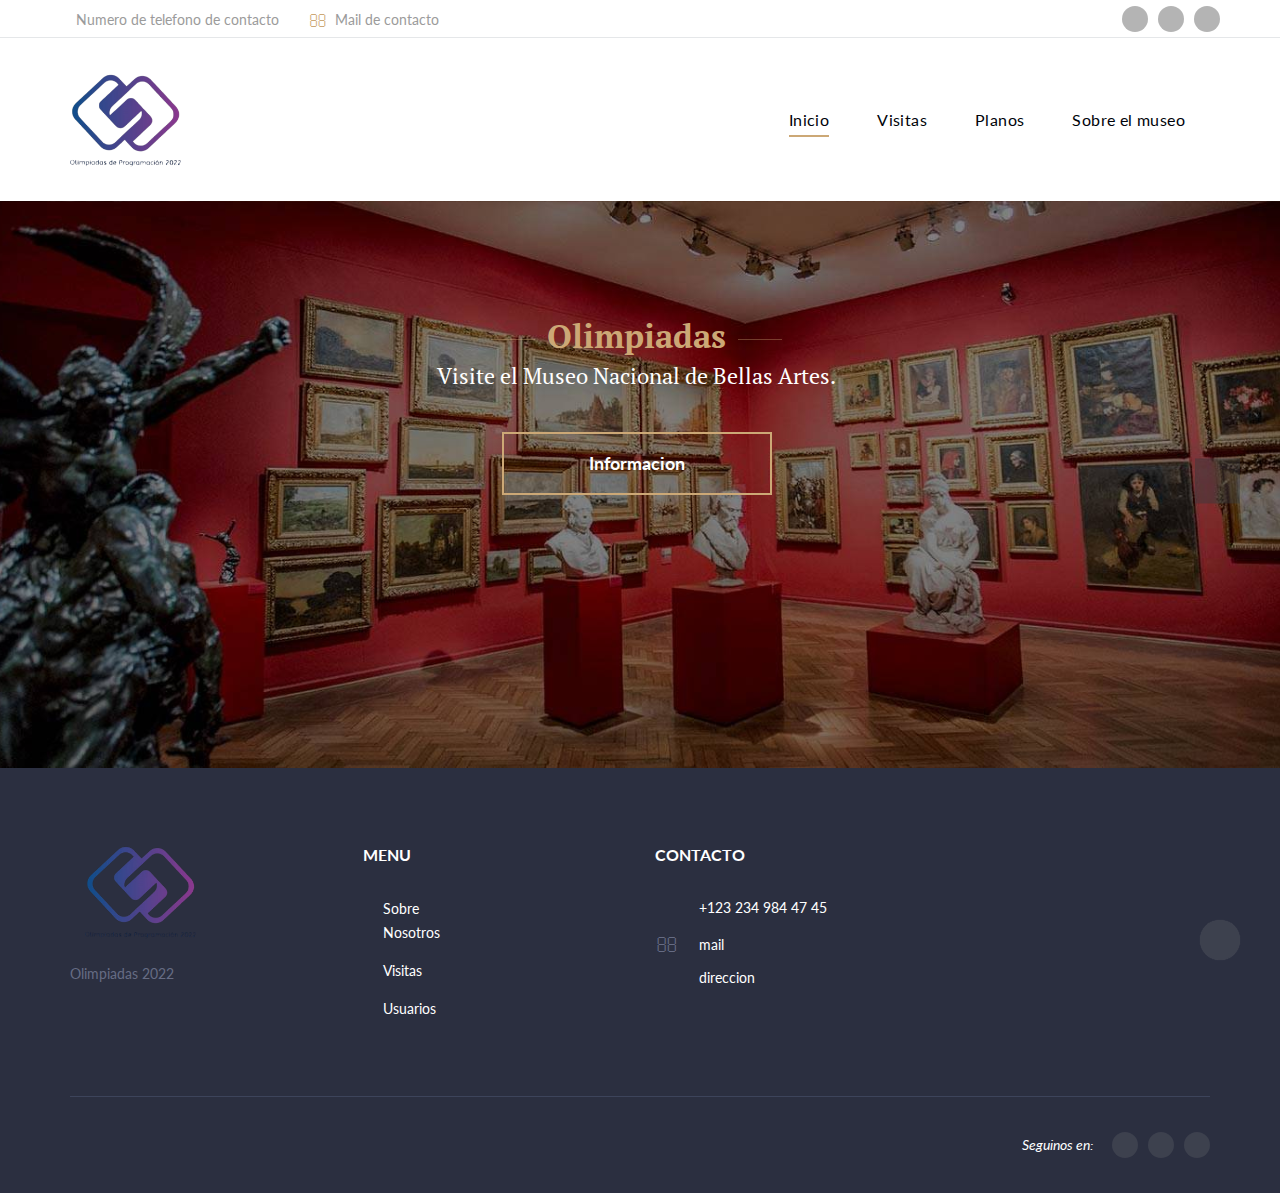
<file: html/index.html>
<!DOCTYPE html>
<html class="wide wow-animation" lang="en">
  <head>
    <title>Inicio</title>
    <meta name="format-detection" content="telephone=no">
    <meta name="viewport" content="width=device-width, height=device-height, initial-scale=1.0, maximum-scale=1.0, user-scalable=0">
    <meta http-equiv="X-UA-Compatible" content="IE=edge">
    <meta charset="utf-8">
    <link rel="icon" href="images/favicon.ico" type="image/x-icon">
    <link rel="stylesheet" type="text/css" href="//fonts.googleapis.com/css?family=PT+Serif:400,700,400italic,700italic%7CLato:300,300italic,400,400italic,700,900%7CMerriweather:700italic">
    <link rel="stylesheet" href="css/fonts.css">
    <link rel="stylesheet" href="css/bootstrap.css">
    <link rel="stylesheet" href="css/style.css">
		<!--[if lt IE 10]>
    <div style="background: #212121; padding: 10px 0; box-shadow: 3px 3px 5px 0 rgba(0,0,0,.3); clear: both; text-align:center; position: relative; z-index:1;"><a href="http://windows.microsoft.com/en-US/internet-explorer/"><img src="images/ie8-panel/warning_bar_0000_us.jpg" border="0" height="42" width="820" alt="You are using an outdated browser. For a faster, safer browsing experience, upgrade for free today."></a></div>
    <script src="js/html5shiv.min.js"></script>
		<![endif]-->
  </head>
  <body>
    <div class="preloader">
      <div class="preloader-body">
        <div class="cssload-container">
          <div class="cssload-speeding-wheel"> </div>
        </div>
        <p>Cargando...</p>
      </div>
    </div>
    <div class="page">
      <header class="page-head">
        <div class="rd-navbar-wrap">
          <nav class="rd-navbar rd-navbar-default" data-layout="rd-navbar-fixed" data-sm-layout="rd-navbar-fixed" data-md-layout="rd-navbar-fixed" data-md-device-layout="rd-navbar-fixed" data-lg-layout="rd-navbar-fixed" data-lg-device-layout="rd-navbar-fixed" data-xl-layout="rd-navbar-static" data-xl-device-layout="rd-navbar-static" data-xxl-layout="rd-navbar-static" data-xxl-device-layout="rd-navbar-static" data-lg-stick-up-offset="53px" data-xl-stick-up-offset="53px" data-xxl-stick-up-offset="53px" data-lg-stick-up="true" data-xl-stick-up="true" data-xxl-stick-up="true">
            <div class="rd-navbar-inner">
              <div class="rd-navbar-aside-wrap">
                <div class="rd-navbar-aside">
                  <div class="rd-navbar-aside-toggle" data-rd-navbar-toggle=".rd-navbar-aside"><span></span></div>
                  <div class="rd-navbar-aside-content">
                    <ul class="rd-navbar-aside-group list-units">
                      <li>
                        <div class="unit unit-horizontal unit-spacing-xs align-items-center">
                          <div class="unit-left"><span class="novi-icon icon icon-xxs icon-primary material-icons-phone"></span></div>
                          <div class="unit-body"><a class="link-dusty-gray" href="tel:#">Numero de telefono de contacto</a></div>
                        </div>
                      </li>
                      <li>
                        <div class="unit unit-horizontal unit-spacing-xs align-items-center">
                          <div class="unit-left"><span class="novi-icon icon icon-xxs icon-primary fa-envelope-o"></span></div>
                          <div class="unit-body"><a class="link-dusty-gray" href="mailto:#">Mail de contacto</a></div>
                        </div>
                      </li>
                    </ul>
                    <div class="rd-navbar-aside-group">
                      <ul class="list-inline list-inline-reset">
                        <li><a class="novi-icon icon icon-circle icon-nobel-filled icon-xxs-smaller fa fa-facebook" href="#"></a></li>
                        <li><a class="novi-icon icon icon-circle icon-nobel-filled icon-xxs-smaller fa fa-twitter" href="#"></a></li>
                        <li><a class="novi-icon icon icon-circle icon-nobel-filled icon-xxs-smaller fa fa-google-plus" href="#"></a></li>
                      </ul>
                    </div>
                  </div>
                </div>
              </div>
              <div class="rd-navbar-group">
                <div class="rd-navbar-panel">
                  <button class="rd-navbar-toggle" data-rd-navbar-toggle=".rd-navbar-nav-wrap"><span></span></button><a class="rd-navbar-brand brand" href="index.html"><img src="images/logo-default-143x27.png" alt="" width="143" height="27"/></a>
                </div>
                <div class="rd-navbar-nav-wrap">
                  <div class="rd-navbar-nav-inner">
                    <ul class="rd-navbar-nav">
                      <li class="active"><a href="index.html">Inicio</a>
                      </li>
                      <li><a href="visitas.html">Visitas</a>
                      </li>
                      <li><a href="planos.html">Planos</a>
                      </li>
                      <li><a href="sobre_nosotros.html">Sobre el museo</a>
                      </li>
                    </ul>
                  </div>
                </div>
              </div>
            </div>
          </nav>
        </div>
      </header>

      <section>
        <div class="swiper-container swiper-slider swiper-variant-1 bg-black" data-loop="false" data-autoplay="5500" data-simulate-touch="true">
          <div class="swiper-wrapper text-center">
            <div class="swiper-slide" data-slide-bg="images/museo-nacional-bellas-artes.jpg">
              <div class="swiper-slide-caption text-center">
                <div class="container">
                  <div class="row justify-content-md-center">
                    <div class="col-md-11 col-lg-10 col-xl-9">
                      <div class="header-decorated" data-caption-animate="fadeInUp" data-caption-delay="0s">
                        <h3 class="medium text-primary">Olimpiadas</h3>
                      </div>
                      <h2 class="slider-header" data-caption-animate="fadeInUp" data-caption-delay="150"></h2>
                      <p class="text-bigger slider-text" data-caption-animate="fadeInUp" data-caption-delay="250">Visite el Museo Nacional de Bellas Artes.</p>
                      <div class="button-block" data-caption-animate="fadeInUp" data-caption-delay="400"><a class="button button-lg button-primary-outline-v2" href="sobre_nosotros.html">Informacion</a></div>
                    </div>
                  </div>
                </div>
              </div>
            </div>
            <div class="swiper-slide" data-slide-bg="images/museo-malba.jpg">
              <div class="swiper-slide-caption text-center">
                <div class="container">
                  <div class="row justify-content-md-center">
                    <div class="col-md-11 col-lg-10 col-xl-9">
                      <div class="header-decorated" data-caption-animate="fadeInUp" data-caption-delay="0s">
                        <h3 class="medium text-primary">Olimpiadas</h3>
                      </div>
                      <h2 class="slider-header" data-caption-animate="fadeInUp" data-caption-delay="150">MALBA  (Museo de Arte Latinoamericano)</h2>
                      <p class="text-bigger slider-text" data-caption-animate="fadeInUp" data-caption-delay="250">Visite el MALBA  (Museo de Arte Latinoamericano).</p>
                      <div class="button-block" data-caption-animate="fadeInUp" data-caption-delay="400"><a class="button button-lg button-primary-outline-v2" href="sobre_nosotros.html">Informacion</a></div>
                    </div>
                  </div>
                </div>
              </div>
            </div>
            <div class="swiper-slide" data-slide-bg="images/museo-historico-nacional.jpg">
              <div class="swiper-slide-caption text-center">
                <div class="container">
                  <div class="row justify-content-md-center">
                    <div class="col-md-11 col-lg-10 col-xl-9">
                      <div class="header-decorated" data-caption-animate="fadeInUp" data-caption-delay="0s">
                        <h3 class="medium text-primary">Olimpiadas</h3>
                      </div>
                      <h2 class="slider-header" data-caption-animate="fadeInUp" data-caption-delay="150">Museo Histórico Nacional</h2>
                      <p class="text-bigger slider-text" data-caption-animate="fadeInUp" data-caption-delay="250">Visite el Museo Histórico Nacional.</p>
                      <div class="button-block" data-caption-animate="fadeInUp" data-caption-delay="400"><a class="button button-lg button-primary-outline-v2" href="sobre_nosotros.html"> Informacion</a></div>
                    </div>
                  </div>
                </div>
              </div>
            </div>
          </div>
          <div class="swiper-scrollbar d-lg-none"></div>
          <div class="swiper-nav-wrap">
            <div class="swiper-button-prev"></div>
            <div class="swiper-button-next"></div>
          </div>
        </div>
      </section>

      

      <footer class="page-foot bg-ebony-clay">
        <div class="section-40 section-md-75">
          <div class="container">
            <div class="row justify-content-sm-center">
              <div class="col-sm-9 col-md-11 col-xl-12">
                <div class="row row-50">
                  <div class="col-md-6 col-lg-10 col-xl-3">
                    <div class="inset-xl-right-20" style="max-width: 510px;"><a class="brand" href="index.html"><img src="images/logo-inverse-143x28.png" alt="" width="143" height="28"/></a>
                      <p>Olimpiadas 2022</p>
                    </div>
                  </div>

                  <div class="col-md-6 col-lg-4 col-xl-3">
                    <p class="h7">Menu</p>
                    <div class="row" style="max-width: 270px;">
                      <div class="col-6">
                        <ul class="list-marked-variant-2">
                          <li><a href="sobre_nosotros.html">Sobre Nosotros</a></li>
                          <li><a href="visitas.html">Visitas</a></li>
                          <li><a href="#">Usuarios</a></li>
                        </ul>
                      </div>
                    </div>
                  </div>
                  <div class="col-md-6 col-lg-4 col-xl-3">
                    <p class="h7">Contacto</p>
                    <address class="contact-info text-left">
                      <div class="unit unit-horizontal unit-spacing-md align-items-center">
                        <div class="unit-left"><span class="novi-icon icon icon-xs icon-storm-gray material-icons-phone"></span></div>
                        <div class="unit-body"><a class="link-white" href="tel:#">+123 234 984 47 45</a></div>
                      </div>
                      <div class="unit unit-horizontal unit-spacing-md align-items-center">
                        <div class="unit-left"><span class="novi-icon icon icon-xs icon-storm-gray fa fa-envelope-o"></span></div>
                        <div class="unit-body"><a class="link-white" href="mailto:#">mail</a></div>
                      </div>
                      <div class="unit unit-horizontal unit-spacing-md">
                        <div class="unit-left"><span class="novi-icon icon icon-xs icon-storm-gray material-icons-place"></span></div>
                        <div class="unit-body"><a class="link-white d-inline" href="#">direccion</a></div>
                      </div>
                    </address>
                  </div>
                </div>
              </div>
            </div>
          </div>
        </div>
        <div class="container">
          <hr>
        </div>
        <div class="section-35">
          <div class="container text-center">
            <div class="row row-15 flex-md-row-reverse justify-content-md-between align-items-md-center">
              <div class="col-md-6 text-md-right">
                <div class="group-sm group-middle">
                  <p class="font-italic text-white">Seguinos en:</p>
                  <ul class="list-inline list-inline-reset">
                    <li><a class="novi-icon icon icon-circle icon-bright-gray-filled icon-xxs-smaller fa fa-facebook" href="#"></a></li>
                    <li><a class="novi-icon icon icon-circle icon-bright-gray-filled icon-xxs-smaller fa fa-twitter" href="#"></a></li>
                    <li><a class="novi-icon icon icon-circle icon-bright-gray-filled icon-xxs-smaller fa fa-google-plus" href="#"></a></li>
                  </ul>
                </div>
              </div>

            </div>
          </div>
        </div>
      </footer>

    </div>
    <div class="snackbars" id="form-output-global"></div>
    <script src="js/core.min.js"></script>
    <script src="js/script.js"></script>
  </body>
</html>
</file>
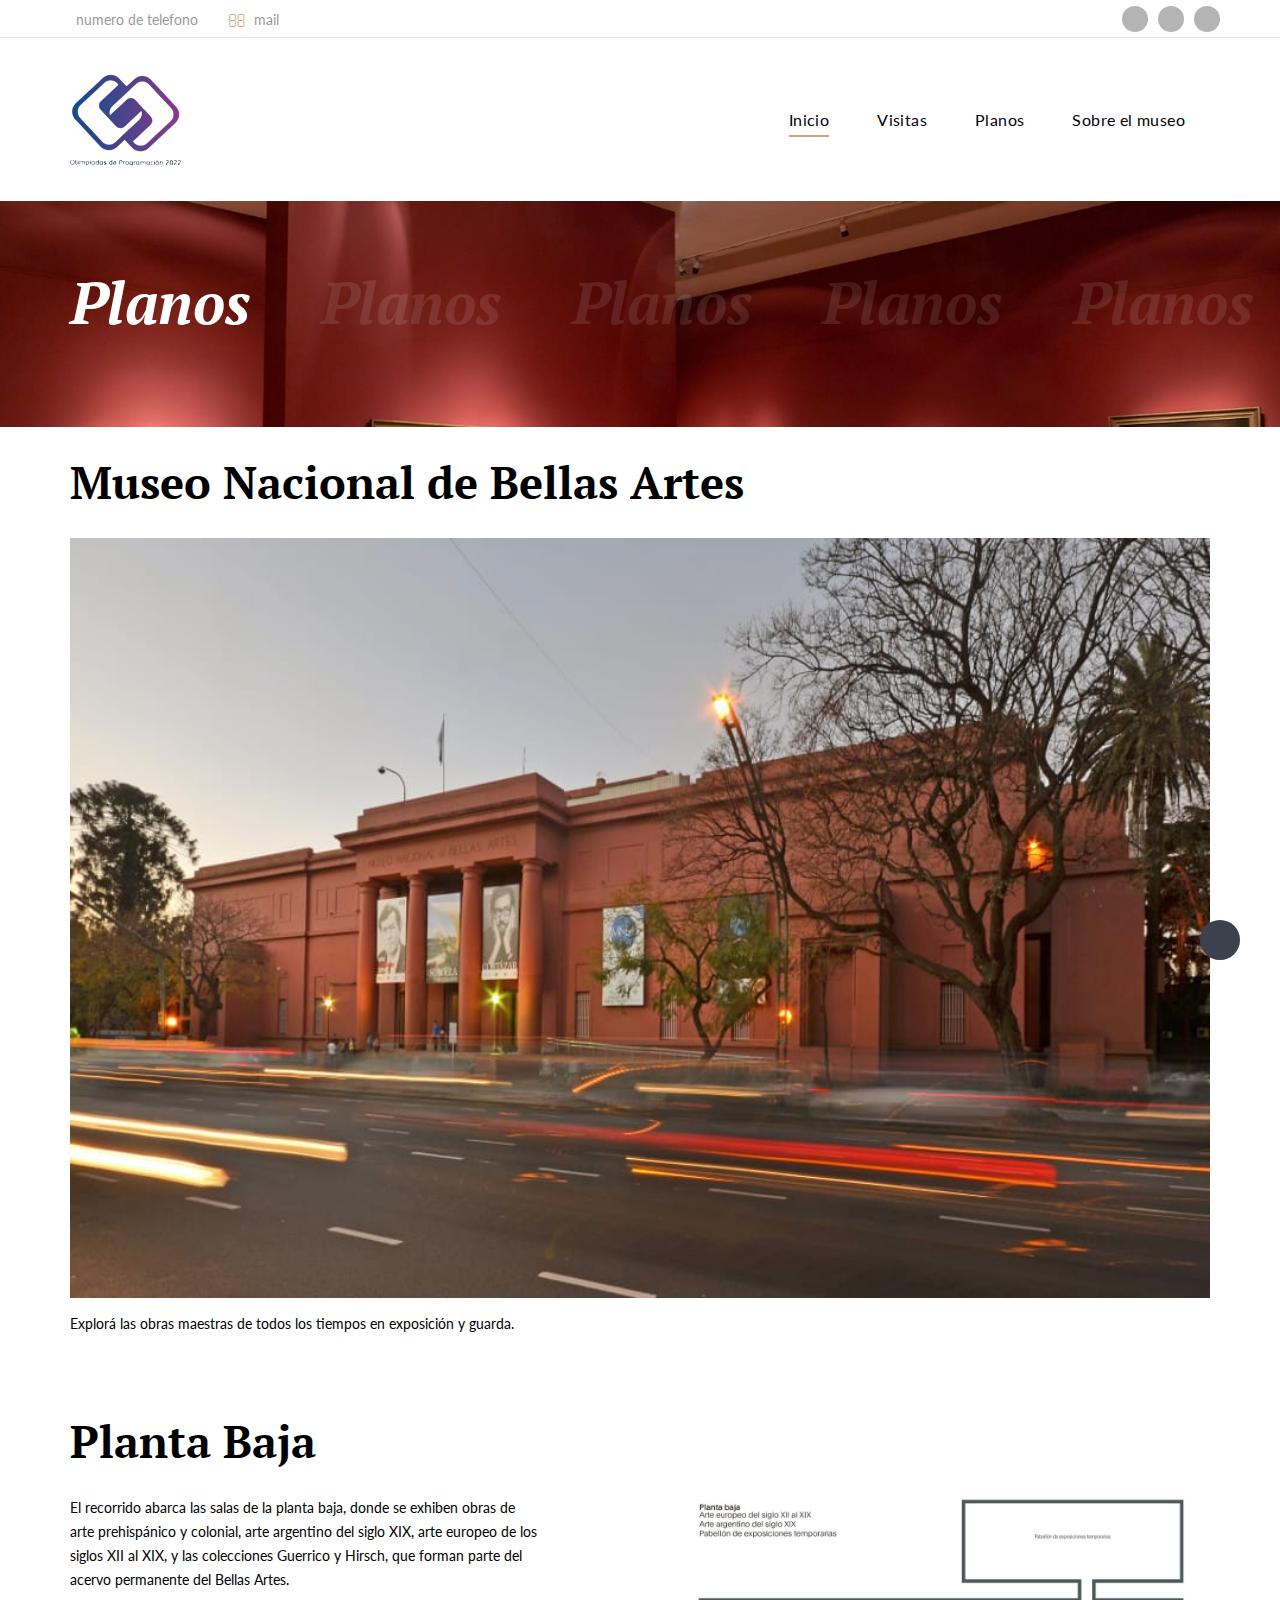
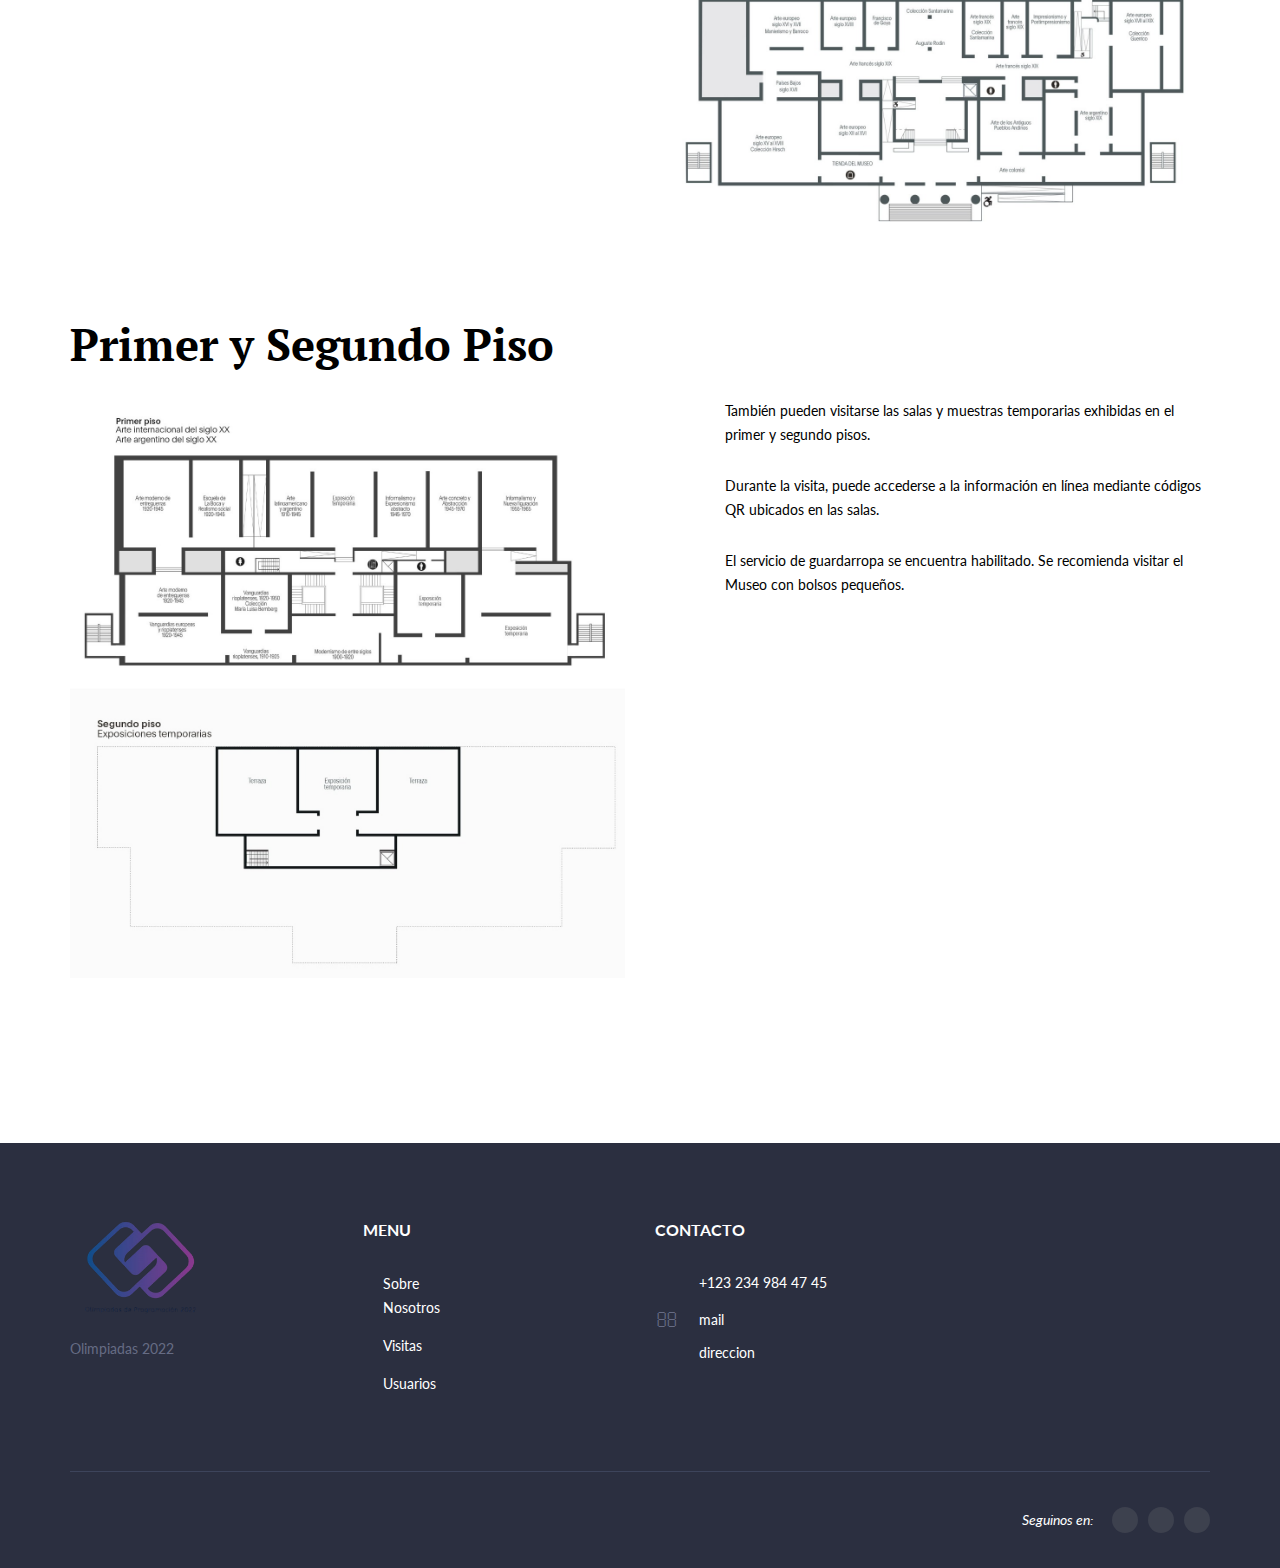
<file: html/planos.html>
<!DOCTYPE html>
<html class="wide wow-animation" lang="en">
  <head>
    <title>Planos</title>
    <meta name="format-detection" content="telephone=no">
    <meta name="viewport" content="width=device-width, height=device-height, initial-scale=1.0, maximum-scale=1.0, user-scalable=0">
    <meta http-equiv="X-UA-Compatible" content="IE=edge">
    <meta charset="utf-8">
    <link rel="icon" href="images/favicon.ico" type="image/x-icon">
    <link rel="stylesheet" type="text/css" href="//fonts.googleapis.com/css?family=PT+Serif:400,700,400italic,700italic%7CLato:300,300italic,400,400italic,700,900%7CMerriweather:700italic">
    <link rel="stylesheet" href="css/fonts.css">
    <link rel="stylesheet" href="css/bootstrap.css">
    <link rel="stylesheet" href="css/style.css">
		<!--[if lt IE 10]>
    <div style="background: #212121; padding: 10px 0; box-shadow: 3px 3px 5px 0 rgba(0,0,0,.3); clear: both; text-align:center; position: relative; z-index:1;"><a href="http://windows.microsoft.com/en-US/internet-explorer/"><img src="images/ie8-panel/warning_bar_0000_us.jpg" border="0" height="42" width="820" alt="You are using an outdated browser. For a faster, safer browsing experience, upgrade for free today."></a></div>
    <script src="js/html5shiv.min.js"></script>
		<![endif]-->
  </head>
  <body>
    <div class="preloader">
      <div class="preloader-body">
        <div class="cssload-container">
          <div class="cssload-speeding-wheel"> </div>
        </div>
        <p>Cargando...</p>
      </div>
    </div>
    <div class="page">
      <header class="page-head">
        <div class="rd-navbar-wrap">
          <nav class="rd-navbar rd-navbar-default" data-layout="rd-navbar-fixed" data-sm-layout="rd-navbar-fixed" data-md-layout="rd-navbar-fixed" data-md-device-layout="rd-navbar-fixed" data-lg-layout="rd-navbar-fixed" data-lg-device-layout="rd-navbar-fixed" data-xl-layout="rd-navbar-static" data-xl-device-layout="rd-navbar-static" data-xxl-layout="rd-navbar-static" data-xxl-device-layout="rd-navbar-static" data-lg-stick-up-offset="53px" data-xl-stick-up-offset="53px" data-xxl-stick-up-offset="53px" data-lg-stick-up="true" data-xl-stick-up="true" data-xxl-stick-up="true">
            <div class="rd-navbar-inner">
              <div class="rd-navbar-aside-wrap">
                <div class="rd-navbar-aside">
                  <div class="rd-navbar-aside-toggle" data-rd-navbar-toggle=".rd-navbar-aside"><span></span></div>
                  <div class="rd-navbar-aside-content">
                    <ul class="rd-navbar-aside-group list-units">
                      <li>
                        <div class="unit unit-horizontal unit-spacing-xs align-items-center">
                          <div class="unit-left"><span class="novi-icon icon icon-xxs icon-primary material-icons-phone"></span></div>
                          <div class="unit-body"><a class="link-dusty-gray" href="tel:#">numero de telefono</a></div>
                        </div>
                      </li>
                      <li>
                        <div class="unit unit-horizontal unit-spacing-xs align-items-center">
                          <div class="unit-left"><span class="novi-icon icon icon-xxs icon-primary fa-envelope-o"></span></div>
                          <div class="unit-body"><a class="link-dusty-gray" href="mailto:#">mail</a></div>
                        </div>
                      </li>
                    </ul>
                    <div class="rd-navbar-aside-group">
                      <ul class="list-inline list-inline-reset">
                        <li><a class="novi-icon icon icon-circle icon-nobel-filled icon-xxs-smaller fa fa-facebook" href="#"></a></li>
                        <li><a class="novi-icon icon icon-circle icon-nobel-filled icon-xxs-smaller fa fa-twitter" href="#"></a></li>
                        <li><a class="novi-icon icon icon-circle icon-nobel-filled icon-xxs-smaller fa fa-google-plus" href="#"></a></li>
                      </ul>
                    </div>
                  </div>
                </div>
              </div>
              <div class="rd-navbar-group">
                <div class="rd-navbar-panel">
                  <button class="rd-navbar-toggle" data-rd-navbar-toggle=".rd-navbar-nav-wrap"><span></span></button><a class="rd-navbar-brand brand" href="index.html"><img src="images/logo-default-143x27.png" alt="" width="143" height="27"/></a>
                </div>
                <div class="rd-navbar-nav-wrap">
                  <div class="rd-navbar-nav-inner">
                    <ul class="rd-navbar-nav">
                                            <li class="active"><a href="index.html">Inicio</a>
                      </li>
                      <li><a href="visitas.html">Visitas</a>
                      </li>
                      <li><a href="planos.html">Planos</a>
                      </li>
                      <li><a href="sobre_nosotros.html">Sobre el museo</a>
                      </li>
                    </ul>
                  </div>
                </div>
              </div>
            </div>
          </nav>
        </div>
      </header>

      <section class="section-30 section-md-40 section-lg-66 section-xl-bottom-90 bg-gray-dark page-title-wrap" style="background-image: url(images/bg-image-1.jpeg);">
        <div class="container">
          <div class="page-title">
            <h2>Planos</h2>
          </div>
        </div>
      </section>

      <section class="section-35">
        <div class="container">
          <h3>Museo Nacional de Bellas Artes</h3>
          <figure><img src="images/bellas_artes.jpeg" alt="" width="1169" height="610"/>
          </figure>
          <p class="text-secondary">Explorá las obras maestras de todos los tiempos en exposición y guarda.</p>
        </div>
      </section>

      <section class="section-35 section-md-50">
        <div class="container">
          <h3>Planta Baja</h3>
          <div class="row row-30 flex-row-md-reverse justify-content-lg-between">
            <div class="col-md-6">
              <figure><img src="images/planta_baja.jpeg" alt="" width="570" height="386"/>
              </figure>
            </div>
            <div class="col-md-6">
              <div class="inset-lg-right-40 inset-xl-right-85 text-secondary">
                <p>El recorrido abarca las salas de la planta baja, donde se exhiben obras de arte prehispánico y colonial, arte argentino del siglo XIX, arte europeo de los siglos XII al XIX, y las colecciones Guerrico y Hirsch, que forman parte del acervo permanente del Bellas Artes.</p>
              </div>
            </div>
          </div>
        </div>
      </section>

      <section class="section-40 section-md-bottom-100 section-xl-bottom-165">
        <div class="container">
          <h3>Primer y Segundo Piso</h3>
          <div class="row row-30 justify-content-lg-between">
            <div class="col-md-6">
              <figure><img src="images/piso_1_2.jpg" alt="" width="570" height="386"/>
              </figure>
            </div>
            <div class="col-md-6">
              <div class="inset-lg-left-40 inset-xl-left-70 text-secondary">
                <p>También pueden visitarse las salas y muestras temporarias exhibidas en el primer y segundo pisos.</p>
                <p>Durante la visita, puede accederse a la información en línea mediante códigos QR ubicados en las salas.</p>
                <p>El servicio de guardarropa se encuentra habilitado. Se recomienda visitar el Museo con bolsos pequeños.</p>
              </div>
            </div>
          </div>
        </div>
      </section>
      <footer class="page-foot bg-ebony-clay">
        <div class="section-40 section-md-75">
          <div class="container">
            <div class="row justify-content-sm-center">
              <div class="col-sm-9 col-md-11 col-xl-12">
                <div class="row row-50">
                  <div class="col-md-6 col-lg-10 col-xl-3">
                    <div class="inset-xl-right-20" style="max-width: 510px;"><a class="brand" href="index.html"><img src="images/logo-inverse-143x28.png" alt="" width="143" height="28"/></a>
                      <p>Olimpiadas 2022</p>
                    </div>
                  </div>

                  <div class="col-md-6 col-lg-4 col-xl-3">
                    <p class="h7">Menu</p>
                    <div class="row" style="max-width: 270px;">
                      <div class="col-6">
                        <ul class="list-marked-variant-2">
                          <li><a href="sobre_nosotros.html">Sobre Nosotros</a></li>
                          <li><a href="visitas.html">Visitas</a></li>
                          <li><a href="#">Usuarios</a></li>
                        </ul>
                      </div>
                    </div>
                  </div>
                  <div class="col-md-6 col-lg-4 col-xl-3">
                    <p class="h7">Contacto</p>
                    <address class="contact-info text-left">
                      <div class="unit unit-horizontal unit-spacing-md align-items-center">
                        <div class="unit-left"><span class="novi-icon icon icon-xs icon-storm-gray material-icons-phone"></span></div>
                        <div class="unit-body"><a class="link-white" href="tel:#">+123 234 984 47 45</a></div>
                      </div>
                      <div class="unit unit-horizontal unit-spacing-md align-items-center">
                        <div class="unit-left"><span class="novi-icon icon icon-xs icon-storm-gray fa fa-envelope-o"></span></div>
                        <div class="unit-body"><a class="link-white" href="mailto:#">mail</a></div>
                      </div>
                      <div class="unit unit-horizontal unit-spacing-md">
                        <div class="unit-left"><span class="novi-icon icon icon-xs icon-storm-gray material-icons-place"></span></div>
                        <div class="unit-body"><a class="link-white d-inline" href="#">direccion</a></div>
                      </div>
                    </address>
                  </div>
                </div>
              </div>
            </div>
          </div>
        </div>
        <div class="container">
          <hr>
        </div>
        <div class="section-35">
          <div class="container text-center">
            <div class="row row-15 flex-md-row-reverse justify-content-md-between align-items-md-center">
              <div class="col-md-6 text-md-right">
                <div class="group-sm group-middle">
                  <p class="font-italic text-white">Seguinos en:</p>
                  <ul class="list-inline list-inline-reset">
                    <li><a class="novi-icon icon icon-circle icon-bright-gray-filled icon-xxs-smaller fa fa-facebook" href="#"></a></li>
                    <li><a class="novi-icon icon icon-circle icon-bright-gray-filled icon-xxs-smaller fa fa-twitter" href="#"></a></li>
                    <li><a class="novi-icon icon icon-circle icon-bright-gray-filled icon-xxs-smaller fa fa-google-plus" href="#"></a></li>
                  </ul>
                </div>
              </div>

            </div>
          </div>
        </div>
      </footer>

    </div>
    <div class="snackbars" id="form-output-global"></div>
    <script src="js/core.min.js"></script>
    <script src="js/script.js"></script>

    <script>

      function editarPersonaje(key) {
        $.ajax({
          url: 'http://localhost:3000/planos/'+key,
          type: 'GET',
          headers : {
            Authorization : "eyJhbGciOiJIUzI1NiIsInR5cCI6IkpXVCJ9.eyJ1c3VhcmlvIjoiSnVhbkVsTWFzQ2FwbyIsIm5vbWJyZSI6Imp1YW4iLCJpYXQiOjE2MDIwODQ5NzR9.G_IQ1nwX7Rmb6mYEqYm5qOCnXa7HffKWc62lBqNSS4c"
          },
          success: function(result) {
                if(result.response.id){
                  $("#idEdit").val(result.response.id);
                  $("#nombreEdit").val(result.response.name);
                  $("#imagenEdit").val(result.response.icon);
  
                  $("#nombrePoder1").val(result.response.poderes[0].name);
                  $("#danoPoder1").val(result.response.poderes[0].damage);
                  $("#iconPoder1").val(result.response.poderes[0].icon);
  
                  $("#nombrePoder2").val(result.response.poderes[1].name);
                  $("#danoPoder2").val(result.response.poderes[1].damage);
                  $("#iconPoder2").val(result.response.poderes[1].icon);
  
                  $("#nombrePoder3").val(result.response.poderes[2].name);
                  $("#danoPoder3").val(result.response.poderes[2].damage);
                  $("#iconPoder3").val(result.response.poderes[2].icon);
  
                  $("#nombrePoder4").val(result.response.poderes[3].name);
                  $("#danoPoder4").val(result.response.poderes[3].damage);
                  $("#iconPoder4").val(result.response.poderes[3].icon);
  
                  $("#editarPersonaje").modal("show");
                }else{
                  alert("No Cargo nada");
                }
          }
        });
  
      }
  
  
        function deletePersonaje(key) {
  
          $.ajax({
            url: 'http://localhost:3000/planos/'+key,
            type: 'DELETE',
            headers: {
              Authorization: "Bearer eyJhbGciOiJIUzI1NiIsInR5cCI6IkpXVCJ9.eyJ1c3VhcmlvIjoiSnVhbkVsTWFzQ2FwbyIsIm5vbWJyZSI6Imp1YW4iLCJpYXQiOjE2MDIwODQ5NzR9.G_IQ1nwX7Rmb6mYEqYm5qOCnXa7HffKWc62lBqNSS4c"
            },
            success: function(result) {
              location.reload();
            }
          });
  
        }
  
      function parsePoderes(poderes){
        let htmlPoderes="";
        poderes.forEach(function(poder){
          htmlPoderes += '<div class="col"><img data-toggle="tooltip" data-placement="top" title="'+poder.name+'" class="img-fluid float-left"  src="'+poder.icon+'" /></div>'
        });
        return htmlPoderes;
      }
      function crearLineaPersonaje(personaje){
          let url =  "personaje.html?personaje="+personaje.id;
          $("#contenedorPersonajes").append(
                  '<div class="card col-2 shadow-sm">' +
                  '            <img class="bd-placeholder-img card-img-top" width="100%"  src="'+personaje.icon+'" />' +
                  '            <div class="card-body">' +
                  '             <div class="poderes container" ><div class="row">'+parsePoderes(personaje.poderes)+'</div></div>'+
                  '              <p class="card-text">  ' +
                  '                 <a href="'+url+'" target="_blank" >'+personaje.name+'</a> ' +
                  '              </p>' +
                  '              <div class="d-flex justify-content-between align-items-center">' +
                  '                <div class="btn-group">' +
                  '                  <button type="button" onclick="deletePersonaje('+personaje.id+')"  class="btn delete btn-sm btn-outline-secondary">Delete</button>' +
                  '                  <button type="button" onclick="editarPersonaje('+personaje.id+')" class="btn btn-sm btn-outline-secondary">Edit</button>' +
                  '                </div>' +
                  '              </div>' +
                  '            </div>' +
                  '          </div>');
        }
        var personajes = [];
        var personajesBuscados = [];
        $(document).ready(function () {
  
  
          $("#buscador").change(function() {
            console.log($("#buscador").val().toLowerCase());
            personajesBuscados = personajes.filter(function(personaje){
                return personaje.id.indexOf($("#buscador").val().toLowerCase()) !== -1;
            });
            $("#contenedorPersonajes").html("");
            personajesBuscados.forEach(function(personaje){
              crearLineaPersonaje(personaje);
            });
  
          });
  
  
          $('#formEditarPersonaje').on('submit', function (event) {
            event.preventDefault();
            id = $("#idEdit").val();
  
  
            var personaje = {
              id: $("#nombreEdit").val().toLowerCase(),
              name: $("#nombreEdit").val(),
              icon: $("#imagenEdit").val(),
              poderes : [
                {
                  name : $("#nombrePoder1").val(),
                  damage :  $("#danoPoder1").val(),
                  icon : $("#iconPoder1").val()
                },
                {
                  name : $("#nombrePoder2").val(),
                  damage :  $("#danoPoder2").val(),
                  icon : $("#iconPoder2").val()
                },
                {
                  name : $("#nombrePoder3").val(),
                  damage :  $("#danoPoder3").val(),
                  icon : $("#iconPoder3").val()
                },
                {
                  name : $("#nombrePoder4").val(),
                  damage :  $("#danoPoder4").val(),
                  icon : $("#iconPoder4").val()
                }
              ]
            };
  
  
            $.ajax({
              url: 'http://localhost:3000/planos/'+id,
              type: 'PUT',
              data: JSON.stringify(personaje),
              dataType: "json",
              contentType: "application/json",
              success: function(result) {
                $("#editarPersonaje").modal("hide");
                alert("Se modifico el personaje")
                location.reload();
              }
            });
          });
  
          $('#formCrearPersonaje').on('submit', function (event) {
            event.preventDefault();
            let personajeAMandar = {
              name: $("#nombre").val(),
              icon: $("#imagen").val(),
              poderes : [
                {
                  name : $("#crearNombrePoder1").val(),
                  damage :  $("#crearDanoPoder1").val(),
                  icon : $("#crearIconPoder1").val()
                },
                {
                  name : $("#crearNombrePoder2").val(),
                  damage :  $("#crearDanoPoder2").val(),
                  icon : $("#crearIconPoder2").val()
                },
                {
                  name : $("#crearNombrePoder3").val(),
                  damage :  $("#crearDanoPoder3").val(),
                  icon : $("#crearIconPoder3").val()
                },
                {
                  name : $("#crearNombrePoder4").val(),
                  damage :  $("#crearDanoPoder4").val(),
                  icon : $("#crearIconPoder4").val()
                }
              ]
            };
            $.ajax({
              url: 'http://localhost:3000/planos',
              type: 'POST',
              dataType: "json",
              contentType: "application/json",
              data: JSON.stringify(personajeAMandar),
              success: function(result) {
                $("#crearPersonaje").modal("hide");
                alert("Se creo el personaje")
                location.reload();
              }
            });
          });
  
          $.ajax({
            url: 'http://localhost:3000/planos',
            type: 'GET',
            dataType: "json",
            contentType: "application/json",
            success: function(result) {
              result.response.forEach(function(personaje){
                crearLineaPersonaje(personaje);
              })
            }
          });
  
      });
  
      </script>

  </body>
</html>
</file>
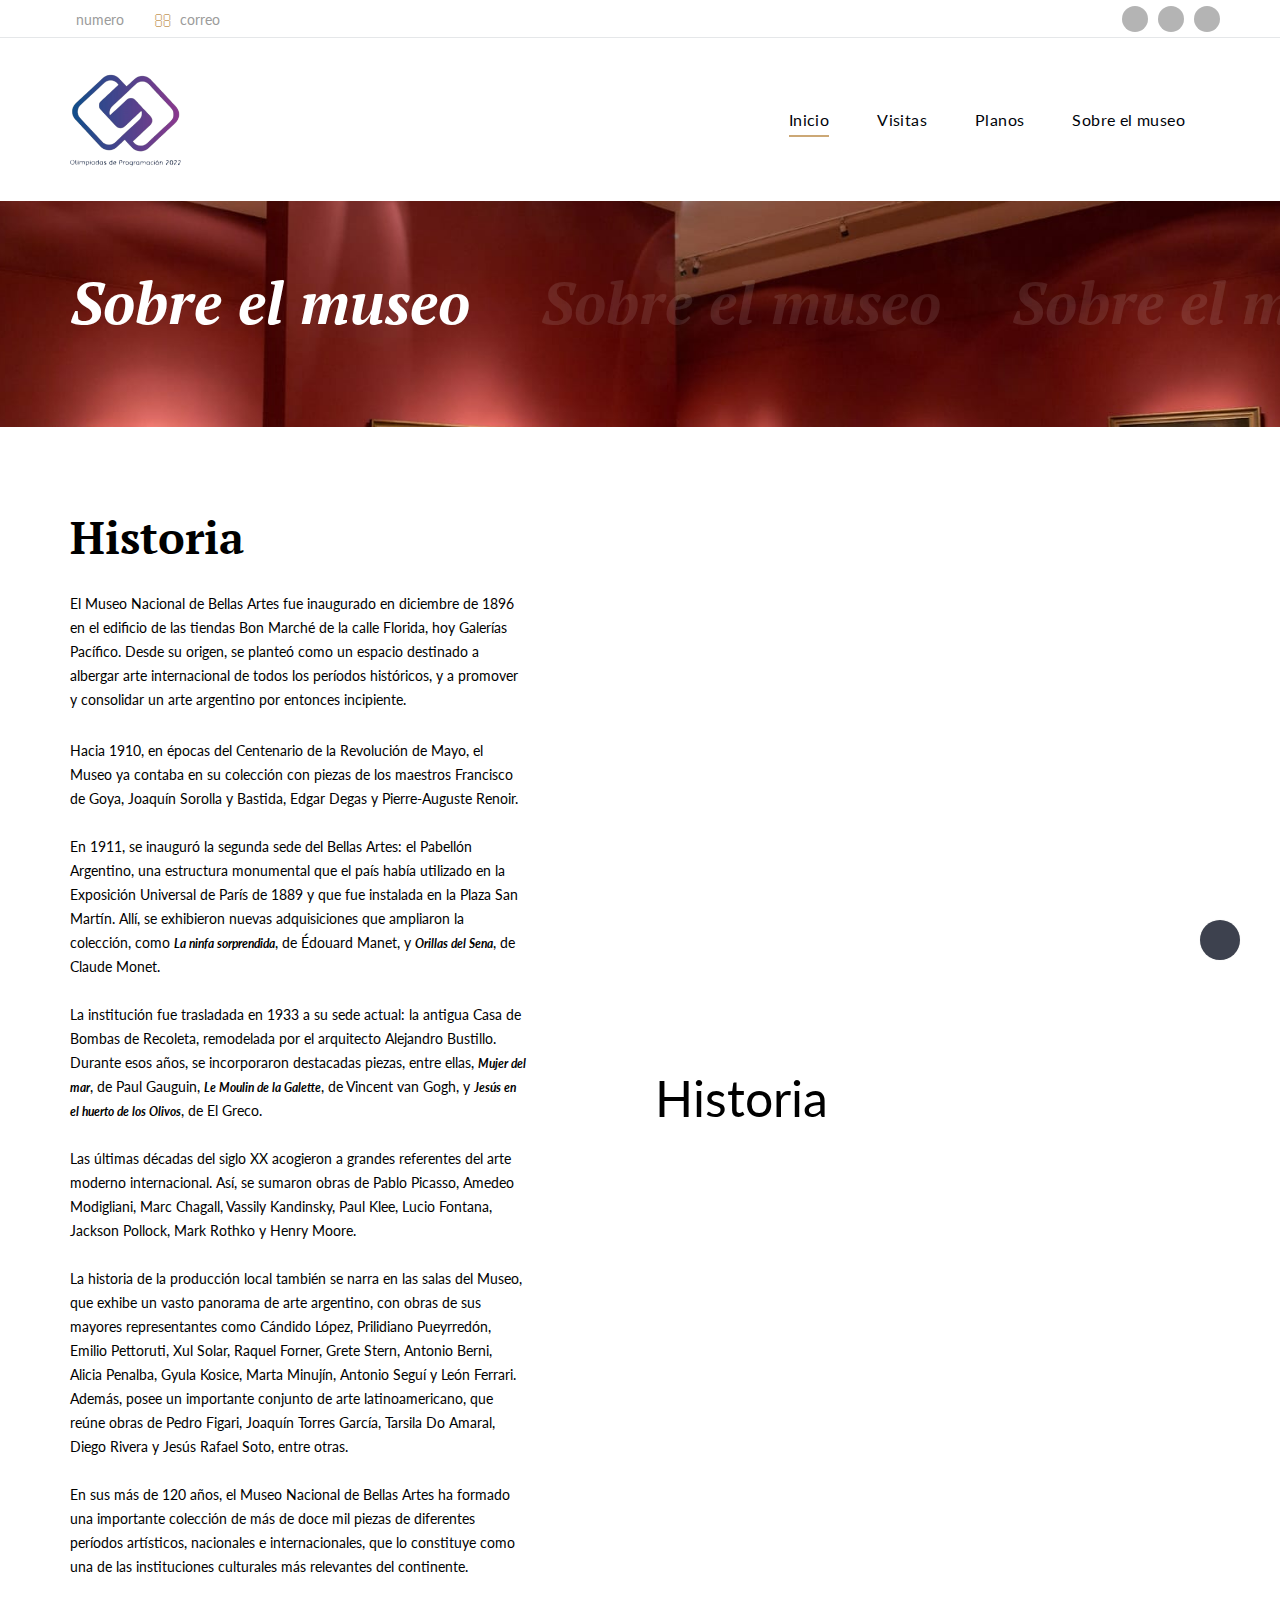
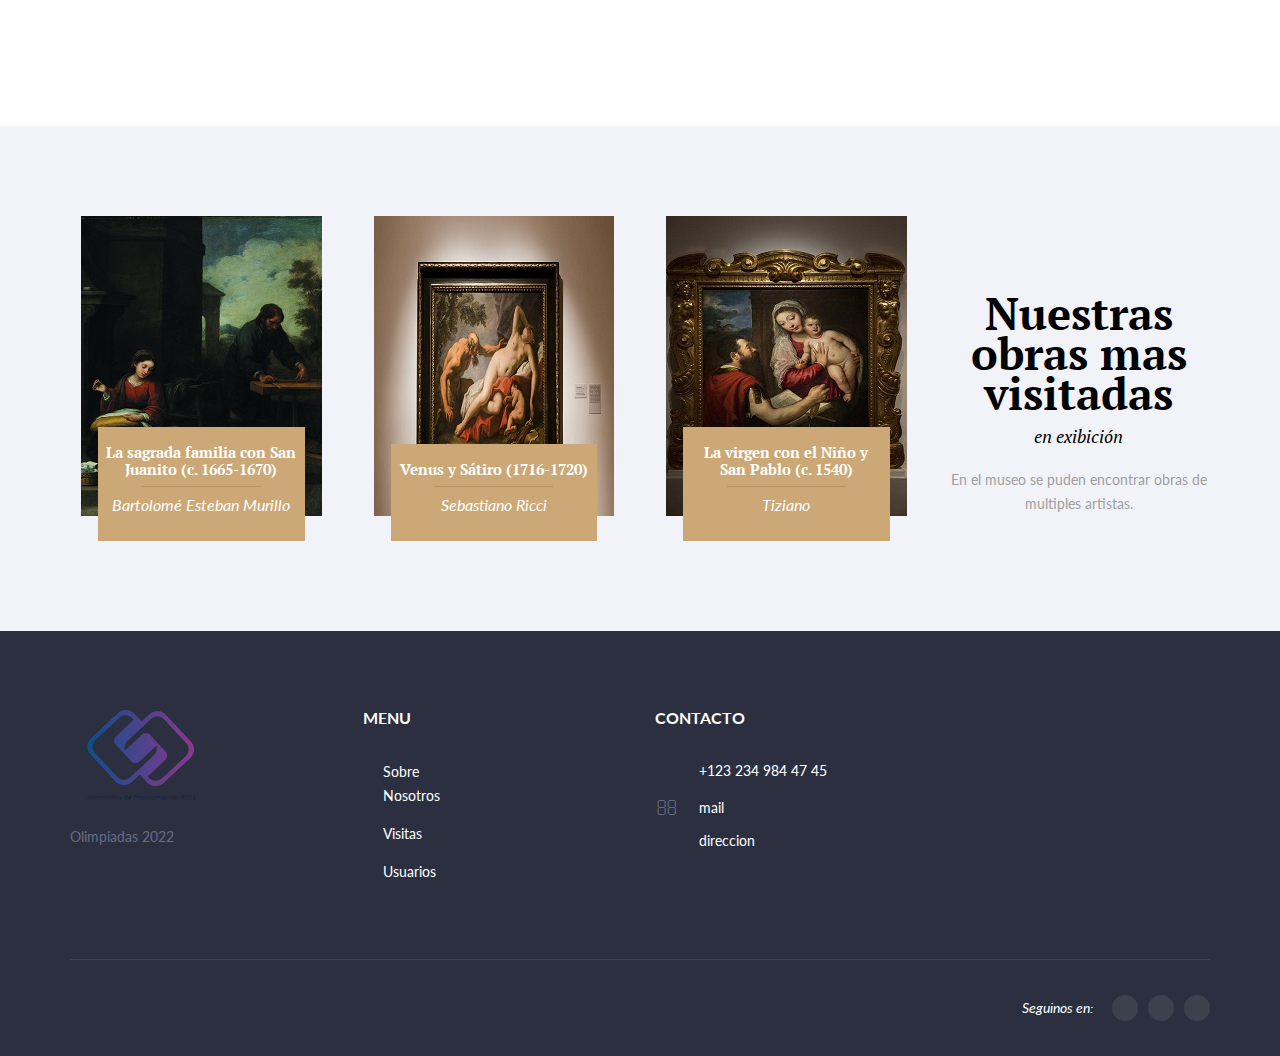
<file: html/sobre_nosotros.html>
<!DOCTYPE html>
<html class="wide wow-animation" lang="en">
  <head>
    <title>Sobre el Museo</title>
    <meta name="format-detection" content="telephone=no">
    <meta name="viewport" content="width=device-width, height=device-height, initial-scale=1.0, maximum-scale=1.0, user-scalable=0">
    <meta http-equiv="X-UA-Compatible" content="IE=edge">
    <meta charset="utf-8">
    <link rel="icon" href="images/favicon.ico" type="image/x-icon">
    <link rel="stylesheet" type="text/css" href="//fonts.googleapis.com/css?family=PT+Serif:400,700,400italic,700italic%7CLato:300,300italic,400,400italic,700,900%7CMerriweather:700italic">
    <link rel="stylesheet" href="css/fonts.css">
    <link rel="stylesheet" href="css/bootstrap.css">
    <link rel="stylesheet" href="css/style.css">
		<!--[if lt IE 10]>
    <div style="background: #212121; padding: 10px 0; box-shadow: 3px 3px 5px 0 rgba(0,0,0,.3); clear: both; text-align:center; position: relative; z-index:1;"><a href="http://windows.microsoft.com/en-US/internet-explorer/"><img src="images/ie8-panel/warning_bar_0000_us.jpg" border="0" height="42" width="820" alt="You are using an outdated browser. For a faster, safer browsing experience, upgrade for free today."></a></div>
    <script src="js/html5shiv.min.js"></script>
		<![endif]-->
  </head>
  <body>
    <div class="preloader">
      <div class="preloader-body">
        <div class="cssload-container">
          <div class="cssload-speeding-wheel"> </div>
        </div>
        <p>Cargando...</p>
      </div>
    </div>
    <div class="page">
      <header class="page-head">
        <div class="rd-navbar-wrap">
          <nav class="rd-navbar rd-navbar-default" data-layout="rd-navbar-fixed" data-sm-layout="rd-navbar-fixed" data-md-layout="rd-navbar-fixed" data-md-device-layout="rd-navbar-fixed" data-lg-layout="rd-navbar-fixed" data-lg-device-layout="rd-navbar-fixed" data-xl-layout="rd-navbar-static" data-xl-device-layout="rd-navbar-static" data-xxl-layout="rd-navbar-static" data-xxl-device-layout="rd-navbar-static" data-lg-stick-up-offset="53px" data-xl-stick-up-offset="53px" data-xxl-stick-up-offset="53px" data-lg-stick-up="true" data-xl-stick-up="true" data-xxl-stick-up="true">
            <div class="rd-navbar-inner">
              <div class="rd-navbar-aside-wrap">
                <div class="rd-navbar-aside">
                  <div class="rd-navbar-aside-toggle" data-rd-navbar-toggle=".rd-navbar-aside"><span></span></div>
                  <div class="rd-navbar-aside-content">
                    <ul class="rd-navbar-aside-group list-units">
                      <li>
                        <div class="unit unit-horizontal unit-spacing-xs align-items-center">
                          <div class="unit-left"><span class="novi-icon icon icon-xxs icon-primary material-icons-phone"></span></div>
                          <div class="unit-body"><a class="link-dusty-gray" href="tel:#">numero</a></div>
                        </div>
                      </li>
                      <li>
                        <div class="unit unit-horizontal unit-spacing-xs align-items-center">
                          <div class="unit-left"><span class="novi-icon icon icon-xxs icon-primary fa-envelope-o"></span></div>
                          <div class="unit-body"><a class="link-dusty-gray" href="mailto:#">correo</a></div>
                        </div>
                      </li>
                    </ul>
                    <div class="rd-navbar-aside-group">
                      <ul class="list-inline list-inline-reset">
                        <li><a class="novi-icon icon icon-circle icon-nobel-filled icon-xxs-smaller fa fa-facebook" href="#"></a></li>
                        <li><a class="novi-icon icon icon-circle icon-nobel-filled icon-xxs-smaller fa fa-twitter" href="#"></a></li>
                        <li><a class="novi-icon icon icon-circle icon-nobel-filled icon-xxs-smaller fa fa-google-plus" href="#"></a></li>
                      </ul>
                    </div>
                  </div>
                </div>
              </div>
              <div class="rd-navbar-group">
                <div class="rd-navbar-panel">
                  <button class="rd-navbar-toggle" data-rd-navbar-toggle=".rd-navbar-nav-wrap"><span></span></button><a class="rd-navbar-brand brand" href="index.html"><img src="images/logo-default-143x27.png" alt="" width="143" height="27"/></a>
                </div>
                <div class="rd-navbar-nav-wrap">
                  <div class="rd-navbar-nav-inner">
                    <ul class="rd-navbar-nav">
                      <li class="active"><a href="index.html">Inicio</a>
                      </li>
                      <li><a href="visitas.html">Visitas</a>
                      </li>
                      <li><a href="planos.html">Planos</a>
                      </li>
                      <li><a href="sobre_nosotros.html">Sobre el museo</a>
                      </li>
                    </ul>
                  </div>
                </div>
              </div>
            </div>
          </nav>
        </div>
      </header>

      <section class="section-30 section-md-40 section-lg-66 section-xl-bottom-90 bg-gray-dark page-title-wrap" style="background-image: url(images/bg-image-1.jpeg);">
        <div class="container">
          <div class="page-title">
            <h2>Sobre el museo</h2>
          </div>
        </div>
      </section>

      <section class="section-66 section-md-90 section-xl-bottom-120">
        <div class="container">
          <h3>Historia</h3>
          <div class="row row-40 justify-content-xl-between align-items-lg-center">
            <div class="col-md-6 col-xl-5 text-secondary">
              <div class="inset-md-right-15 inset-xl-right-0">
                <p>El Museo Nacional de Bellas Artes fue inaugurado en diciembre de 1896 en el edificio de las tiendas Bon March&eacute; de la calle Florida, hoy Galer&iacute;as Pac&iacute;fico. Desde su origen, se plante&oacute; como un espacio destinado a albergar arte internacional de todos los per&iacute;odos hist&oacute;ricos, y a promover y consolidar un arte argentino por entonces incipiente.</p>
                <p>Hacia 1910, en &eacute;pocas del Centenario de la Revoluci&oacute;n de Mayo, el Museo ya contaba en su colecci&oacute;n con piezas de los maestros Francisco de Goya, Joaqu&iacute;n Sorolla y Bastida, Edgar Degas y Pierre-Auguste Renoir.<br />&nbsp;<br />En 1911, se inaugur&oacute; la segunda sede del Bellas Artes: el Pabell&oacute;n Argentino, una estructura monumental que el pa&iacute;s hab&iacute;a utilizado en la Exposici&oacute;n Universal de Par&iacute;s de 1889 y que fue instalada en la Plaza San Mart&iacute;n. All&iacute;, se exhibieron nuevas adquisiciones que ampliaron la colecci&oacute;n, como&nbsp;<em>La ninfa sorprendida</em>, de &Eacute;douard Manet, y&nbsp;<em>Orillas del Sena</em>, de Claude Monet.<br />&nbsp;<br />La instituci&oacute;n fue trasladada en 1933 a su sede actual: la antigua Casa de Bombas de Recoleta, remodelada por el arquitecto Alejandro Bustillo. Durante esos a&ntilde;os, se incorporaron destacadas piezas, entre ellas,&nbsp;<em>Mujer del mar</em>, de Paul Gauguin,&nbsp;<em>Le Moulin de la Galette</em>, de Vincent van Gogh, y&nbsp;<em>Jes&uacute;s en el huerto de los Olivos</em>, de El Greco.<br />&nbsp;<br />Las &uacute;ltimas d&eacute;cadas del siglo XX acogieron a grandes referentes del arte moderno internacional. As&iacute;, se sumaron obras de Pablo Picasso, Amedeo Modigliani, Marc Chagall, Vassily Kandinsky, Paul Klee, Lucio Fontana, Jackson Pollock, Mark Rothko&nbsp;y Henry Moore.<br />&nbsp;<br />La historia de la producci&oacute;n local tambi&eacute;n se narra en las salas del Museo, que exhibe un vasto panorama de arte argentino, con obras de sus mayores representantes como C&aacute;ndido L&oacute;pez, Prilidiano Pueyrred&oacute;n, Emilio Pettoruti, Xul Solar, Raquel Forner, Grete Stern, Antonio Berni, Alicia Penalba, Gyula Kosice, Marta Minuj&iacute;n, Antonio Segu&iacute; y Le&oacute;n Ferrari. Adem&aacute;s, posee un importante conjunto de arte latinoamericano, que re&uacute;ne obras de Pedro Figari, Joaqu&iacute;n Torres Garc&iacute;a, Tarsila Do Amaral, Diego Rivera y Jes&uacute;s Rafael Soto, entre otras.<br />&nbsp;<br />En sus m&aacute;s de 120 a&ntilde;os, el Museo Nacional de Bellas Artes ha formado una importante colecci&oacute;n de m&aacute;s de doce mil piezas de diferentes per&iacute;odos art&iacute;sticos, nacionales e internacionales, que lo constituye como una de las instituciones culturales m&aacute;s relevantes del continente.</p>
                <p></p>
              </div>
            </div>
            <div class="col-md-6">
              <ul class="list-progress">
                  <p class="historia">Historia</p>
                </li>
              </ul>
            </div>
          </div>
        </div>
      </section>

      <section class="section-60 section-lg-90 bg-whisper">
        <div class="container">
          <div class="row row-40 align-items-sm-end">
            <div class="col-sm-6 col-md-4 col-lg-3">
              <div class="thumbnail-variant-2-wrap">
                <div class="thumbnail thumbnail-variant-2">
                  <figure class="thumbnail-image"><img src="images/sagrada_familia.jpeg" alt="" width="246" height="300"/>
                  </figure>
                  <div class="thumbnail-inner">
                    <div class="link-group"><span class="novi-icon icon icon-xxs icon-primary material-icons-local_phone"></span><a class="link-white" href="tel:#">numero</a></div>
                    <div class="link-group"><span class="novi-icon icon icon-xxs icon-primary fa-envelope-o"></span><a class="link-white" href="mailto:#">mail</a></div>
                  </div>
                  <div class="thumbnail-caption">
                    <p class="text-header"><a href="#">La sagrada familia con San Juanito (c. 1665-1670)</a></p>
                    <div class="divider divider-md bg-teak"></div>
                    <p class="text-caption">Bartolomé Esteban Murillo</p>

                  </div>
                </div>
              </div>
            </div>
            <div class="col-sm-6 col-md-4 col-lg-3">
              <div class="thumbnail-variant-2-wrap">
                <div class="thumbnail thumbnail-variant-2">
                  <figure class="thumbnail-image"><img src="images/venus.jpeg" alt="" width="246" height="300"/>
                  </figure>
                  <div class="thumbnail-caption">
                    <p class="text-header"><a href="#">Venus y Sátiro (1716-1720)</a></p>
                    <div class="divider divider-md bg-teak"></div>
                    <p class="text-caption">Sebastiano Ricci</p>
                  </div>
                </div>
              </div>
            </div>
            <div class="col-sm-6 col-md-4 col-lg-3">
              <div class="thumbnail-variant-2-wrap">
                <div class="thumbnail thumbnail-variant-2">
                  <figure class="thumbnail-image"><img src="images/virgen_nino.jpeg" alt="" width="246" height="300"/>
                  </figure>
                  <div class="thumbnail-caption">
                    <p class="text-header"><a href="#">La virgen con el Niño y San Pablo (c. 1540)</a></p>
                    <div class="divider divider-md bg-teak"></div>
                    <p class="text-caption">Tiziano</p>
                  </div>
                </div>
              </div>
            </div>
            <div class="col-sm-6 col-md-12 col-lg-3 text-center">
              <div class="block-wrap-1">
                <div class="block-number"></div>
                <h3 class="text-normal">Nuestras obras mas visitadas</h3>
                <p class="h5 h5-smaller text-style-4">en exibición</p>
                <p>En el museo se puden encontrar obras de multiples artistas.</p>
              </div>
            </div>
          </div>
        </div>
      </section>
      <footer class="page-foot bg-ebony-clay">
        <div class="section-40 section-md-75">
          <div class="container">
            <div class="row justify-content-sm-center">
              <div class="col-sm-9 col-md-11 col-xl-12">
                <div class="row row-50">
                  <div class="col-md-6 col-lg-10 col-xl-3">
                    <div class="inset-xl-right-20" style="max-width: 510px;"><a class="brand" href="index.html"><img src="images/logo-inverse-143x28.png" alt="" width="143" height="28"/></a>
                      <p>Olimpiadas 2022</p>
                    </div>
                  </div>

                  <div class="col-md-6 col-lg-4 col-xl-3">
                    <p class="h7">Menu</p>
                    <div class="row" style="max-width: 270px;">
                      <div class="col-6">
                        <ul class="list-marked-variant-2">
                          <li><a href="sobre_nosotros.html">Sobre Nosotros</a></li>
                          <li><a href="visitas.html">Visitas</a></li>
                          <li><a href="#">Usuarios</a></li>
                        </ul>
                      </div>
                    </div>
                  </div>
                  <div class="col-md-6 col-lg-4 col-xl-3">
                    <p class="h7">Contacto</p>
                    <address class="contact-info text-left">
                      <div class="unit unit-horizontal unit-spacing-md align-items-center">
                        <div class="unit-left"><span class="novi-icon icon icon-xs icon-storm-gray material-icons-phone"></span></div>
                        <div class="unit-body"><a class="link-white" href="tel:#">+123 234 984 47 45</a></div>
                      </div>
                      <div class="unit unit-horizontal unit-spacing-md align-items-center">
                        <div class="unit-left"><span class="novi-icon icon icon-xs icon-storm-gray fa fa-envelope-o"></span></div>
                        <div class="unit-body"><a class="link-white" href="mailto:#">mail</a></div>
                      </div>
                      <div class="unit unit-horizontal unit-spacing-md">
                        <div class="unit-left"><span class="novi-icon icon icon-xs icon-storm-gray material-icons-place"></span></div>
                        <div class="unit-body"><a class="link-white d-inline" href="#">direccion</a></div>
                      </div>
                    </address>
                  </div>
                </div>
              </div>
            </div>
          </div>
        </div>
        <div class="container">
          <hr>
        </div>
        <div class="section-35">
          <div class="container text-center">
            <div class="row row-15 flex-md-row-reverse justify-content-md-between align-items-md-center">
              <div class="col-md-6 text-md-right">
                <div class="group-sm group-middle">
                  <p class="font-italic text-white">Seguinos en:</p>
                  <ul class="list-inline list-inline-reset">
                    <li><a class="novi-icon icon icon-circle icon-bright-gray-filled icon-xxs-smaller fa fa-facebook" href="#"></a></li>
                    <li><a class="novi-icon icon icon-circle icon-bright-gray-filled icon-xxs-smaller fa fa-twitter" href="#"></a></li>
                    <li><a class="novi-icon icon icon-circle icon-bright-gray-filled icon-xxs-smaller fa fa-google-plus" href="#"></a></li>
                  </ul>
                </div>
              </div>

            </div>
          </div>
        </div>
      </footer>

    </div>
    <div class="snackbars" id="form-output-global"></div>
    <script src="js/core.min.js"></script>
    <script src="js/script.js"></script>
  </body>
</html>
</file>
<file: html/css/style.css>
@charset "UTF-8";
a:focus,
button:focus {
	outline: none !important;
}

button::-moz-focus-inner {
	border: 0;
}

:focus {
	outline: none;
}

input, select, textarea {
	outline: 0;
}

p {
	margin: 0;
}

dl {
	margin-bottom: 0;
}

dt {
	font-weight: 400;
}

address {
	margin: 0;
}

html p a:hover {
	text-decoration: none;
}

form {
	margin-bottom: 0;
}

* {
	box-sizing: border-box;
}

*:before,
*:after {
	box-sizing: border-box;
}

html {
	font-size: 10px;
	-webkit-tap-highlight-color: rgba(0, 0, 0, 0);
}

body {
	font-family: "Lato", Helvetica, Arial, sans-serif;
	-webkit-text-size-adjust: none;
	color: #9f9f9f;
	background-color: #fff;
	font-weight: 400;
	-webkit-font-smoothing: subpixel-antialiased;
	text-rendering: optimizeLegibility;
}

.page {
	overflow: hidden;
}

/*
* @section      Page Header
* @description  This section holds specific style redeclarations for some
*               of common elements in page header
*/
.page-head {
	position: relative;
	z-index: 1080;
	background-color: #fff;
}

/*
* @section      Page Content
* @description  This section holds specific style redeclarations for some
*               of common elements in page content
*/
section {
	position: relative;
	z-index: 1;
}

.page-content {
	position: relative;
	z-index: 1;
}

[data-x-mode="design-mode"] .page {
	position: relative;
	z-index: 1;
	overflow: hidden;
	min-height: 100vh !important;
}

/*
* @section      Page Footer
* @description  This section holds specific style redeclarations for some
*               of common elements in page footer
*/
.page-foot {
	background-color: #000;
}

.page-foot .h7 + * {
	margin-top: 22px;
}

.page-foot .unit + .unit {
	margin-top: 15px;
}

.page-foot .post-preview + .post-preview {
	margin-top: 22px;
}

.page-foot .brand + p {
	margin-top: 22px;
}

@media (min-width: 992px) {
	.page-foot .h7 + * {
		margin-top: 30px;
	}
}

input,
button,
select,
textarea {
	font-family: inherit;
	font-size: inherit;
	line-height: inherit;
}

a {
	display: inline-block;
	text-decoration: none;
	transition: .33s all ease-out;
}

a, a:active, a:focus {
	color: #9f9f9f;
}

a:hover, a:focus {
	color: #cca876;
	text-decoration: none;
}

a:focus {
	outline: 0;
}

a[href*='callto'], a[href*='mailto'] {
	white-space: nowrap;
}

figure {
	margin: 0;
}

img {
	vertical-align: middle;
	max-width: 100%;
	height: auto;
}

.img-responsive {
	display: block;
	max-width: 100%;
}

.img-rounded {
	border-radius: 6px;
}

.img-circle {
	border-radius: 50%;
}

hr {
	margin-top: 0;
	margin-bottom: 0;
	border: 0;
	border-top: 1px solid #3d445b;
}

[role="button"] {
	cursor: pointer;
}

.brand {
	display: inline-block;
	white-space: nowrap;
	/**
    @bugfix: color flickering in child objects on hover
    @affected: IE Edge
  */
	transition: none !important;
}

.brand > * {
	display: inline-block;
	vertical-align: middle;
	margin: 0;
}

.rights {
	display: inline-block;
	margin: 0;
	line-height: 1.5;
	letter-spacing: .025em;
	vertical-align: baseline;
}

.rights * {
	display: inline;
	margin-right: .25em;
}

.privacy-link {
	margin-top: 30px;
}

.font-default {
	font-family: "Lato", Helvetica, Arial, sans-serif;
}

.font-size-default, body {
	font-size: 14px;
	line-height: 1.71429;
}

h1, h2, h3, h4, h5, h6, .h1, .h2, .h3, .h4, .h5, .h6, .h7 {
	margin-top: 0;
	margin-bottom: 0;
	font-family: "PT Serif", "Times New Roman", Times, serif;
	font-weight: 700;
	color: #000;
}

h1 > span, h2 > span, h3 > span, h4 > span, h5 > span, h6 > span, .h1 > span, .h2 > span, .h3 > span, .h4 > span, .h5 > span, .h6 > span, .h7 > span {
	display: inline-block;
	font-size: inherit;
}

h1 a, h2 a, h3 a, h4 a, h5 a, h6 a, .h1 a, .h2 a, .h3 a, .h4 a, .h5 a, .h6 a, .h7 a {
	display: inline;
	font: inherit;
	letter-spacing: inherit;
	transition: .33s all ease;
}

h1 a, h1 a:active, h1 a:focus, h2 a, h2 a:active, h2 a:focus, h3 a, h3 a:active, h3 a:focus, h4 a, h4 a:active, h4 a:focus, h5 a, h5 a:active, h5 a:focus, h6 a, h6 a:active, h6 a:focus, .h1 a, .h1 a:active, .h1 a:focus, .h2 a, .h2 a:active, .h2 a:focus, .h3 a, .h3 a:active, .h3 a:focus, .h4 a, .h4 a:active, .h4 a:focus, .h5 a, .h5 a:active, .h5 a:focus, .h6 a, .h6 a:active, .h6 a:focus, .h7 a, .h7 a:active, .h7 a:focus {
	color: inherit;
}

h1 a:hover, h2 a:hover, h3 a:hover, h4 a:hover, h5 a:hover, h6 a:hover, .h1 a:hover, .h2 a:hover, .h3 a:hover, .h4 a:hover, .h5 a:hover, .h6 a:hover, .h7 a:hover {
	color: #cca876;
}

h1 > *, h2 > *, h3 > *, h4 > *, h5 > *, h6 > *, .h1 > *, .h2 > *, .h3 > *, .h4 > *, .h5 > *, .h6 > *, .h7 > * {
	margin-right: .25em;
}

h1,
.h1 {
	font-size: 36px;
	line-height: 1.2;
	letter-spacing: -.025em;
}

@media (min-width: 768px) {
	h1,
	.h1 {
		font-size: 40px;
	}
}

@media (min-width: 992px) {
	h1,
	.h1 {
		font-size: 70px;
	}
}

@media (min-width: 1200px) {
	h1,
	.h1 {
		line-height: 1.07692;
		font-size: 104px;
	}
}

h2,
.h2 {
	font-size: 32px;
	line-height: 1.4;
	letter-spacing: -.025em;
	font-style: italic;
}

@media (min-width: 768px) {
	h2,
	.h2 {
		font-size: 32px;
	}
}

@media (min-width: 992px) {
	h2,
	.h2 {
		font-size: 40px;
	}
}

@media (min-width: 1200px) {
	h2,
	.h2 {
		line-height: 1.18644;
		font-size: 59px;
	}
}

h3,
.h3 {
	font-size: 24px;
	line-height: 1.35;
}

@media (min-width: 768px) {
	h3,
	.h3 {
		font-size: 26px;
	}
}

@media (min-width: 992px) {
	h3,
	.h3 {
		font-size: 30px;
	}
}

@media (min-width: 1200px) {
	h3,
	.h3 {
		line-height: 0.88889;
		font-size: 45px;
	}
}

@media (min-width: 1200px) {
	h3.smaller,
	.h3.smaller {
		font-size: 43.2px;
	}
}

@media (min-width: 1200px) {
	h3.medium,
	.h3.medium {
		font-size: 33px;
	}
}

h4,
.h4 {
	font-size: 20px;
	line-height: 1.35;
}

@media (min-width: 768px) {
	h4,
	.h4 {
		font-size: 24px;
	}
}

@media (min-width: 992px) {
	h4,
	.h4 {
		font-size: 26px;
	}
}

@media (min-width: 1200px) {
	h4,
	.h4 {
		line-height: 1.52;
		font-size: 25px;
	}
}

h5,
.h5 {
	font-size: 16px;
	line-height: 1.35;
}

@media (min-width: 1200px) {
	h5,
	.h5 {
		line-height: 1.47368;
		font-size: 19px;
	}
}

h5.h5-smaller,
.h5.h5-smaller {
	font-weight: 400;
}

@media (min-width: 1200px) {
	h5.h5-smaller,
	.h5.h5-smaller {
		font-size: 18px;
	}
}

h6,
.h6 {
	font-size: 15px;
	line-height: 1.2;
}

@media (min-width: 576px) {
	h6,
	.h6 {
		line-height: 1.71429;
		font-size: 14px;
	}
}

.h7 {
	font: 700 16px/24px "Lato", Helvetica, Arial, sans-serif;
	text-transform: uppercase;
}

.text-bigger {
	font-family: "PT Serif", "Times New Roman", Times, serif;
	font-size: 18px;
	font-weight: 400;
	line-height: 1.44;
}

@media (min-width: 992px) {
	.text-bigger {
		font-size: 22px;
	}
}

.text-large {
	font: 700 38px/42px "PT Serif", "Times New Roman", Times, serif;
}

@media (min-width: 992px) {
	.text-large {
		font-size: 48px;
	}
}

@media (min-width: 1200px) {
	.text-large {
		font-size: 55px;
	}
}

.text-extra-large-bordered {
	display: inline-block;
	padding: .07em .13em;
	font: 700 120px "PT Serif", "Times New Roman", Times, serif;
	line-height: .8;
	border: .075em solid;
	text-align: center;
}

@media (min-width: 768px) {
	.text-extra-large-bordered {
		font-size: 220px;
	}
}

@media (min-width: 1200px) {
	.text-extra-large-bordered {
		font-size: 272px;
	}
}

.big {
	letter-spacing: .025em;
}

@media (min-width: 576px) {
	.big {
		font-size: 16px;
		line-height: 1.5;
		letter-spacing: 0;
	}
}

@media (min-width: 768px) {
	.big {
		font-size: 18px;
		line-height: 25px;
	}
}

small,
.small {
	font-size: 12px;
	line-height: 18px;
}

code {
	padding: 5px 7px;
	font-size: 75%;
	color: #fe4a21;
	background-color: #f9f9f9;
	border-radius: 2px;
}

em {
	font-size: 12px;
	font-weight: 700;
}

mark,
.mark {
	color: #fff;
	background-color: #cca876;
	padding: .2em .3em;
}

.text-style-1 {
	font-family: "PT Serif", "Times New Roman", Times, serif;
	font-size: 15px;
	font-weight: 700;
}

.text-style-2 {
	font-family: "PT Serif", "Times New Roman", Times, serif;
	font-style: italic;
	font-weight: 400;
}

.text-style-3 {
	font-weight: 700;
	text-transform: uppercase;
	color: #535457;
}

.text-style-4 {
	font-weight: 400;
	font-style: italic;
	color: #000;
}

.text-style-lighter {
	font-weight: 400;
	font-style: normal;
}

@media (min-width: 768px) {
	.header-decorated > * {
		position: relative;
		display: inline-block;
		vertical-align: middle;
	}
	.header-decorated > *:before, .header-decorated > *:after {
		content: '';
		display: inline-block;
		vertical-align: middle;
		width: 44px;
		opacity: .36;
		border-bottom: 1px solid;
	}
	.header-decorated > *:before {
		margin-right: 12px;
	}
	.header-decorated > *:after {
		margin-left: 12px;
	}
}

address {
	margin-top: 0;
	margin-bottom: 0;
}

.context-dark, .bg-black, .bg-gray-darker, .bg-gray-dark, .bg-mine-shaft, .bg-teak, .bg-cod-gray, .bg-ebony-clay {
	color: #9b9b9b;
}

.context-dark h1, .bg-black h1, .bg-gray-darker h1, .bg-gray-dark h1, .bg-mine-shaft h1, .bg-teak h1, .bg-cod-gray h1, .bg-ebony-clay h1, .context-dark h2, .bg-black h2, .bg-gray-darker h2, .bg-gray-dark h2, .bg-mine-shaft h2, .bg-teak h2, .bg-cod-gray h2, .bg-ebony-clay h2, .context-dark h3, .bg-black h3, .bg-gray-darker h3, .bg-gray-dark h3, .bg-mine-shaft h3, .bg-teak h3, .bg-cod-gray h3, .bg-ebony-clay h3, .context-dark h4, .bg-black h4, .bg-gray-darker h4, .bg-gray-dark h4, .bg-mine-shaft h4, .bg-teak h4, .bg-cod-gray h4, .bg-ebony-clay h4, .context-dark h5, .bg-black h5, .bg-gray-darker h5, .bg-gray-dark h5, .bg-mine-shaft h5, .bg-teak h5, .bg-cod-gray h5, .bg-ebony-clay h5, .context-dark h6, .bg-black h6, .bg-gray-darker h6, .bg-gray-dark h6, .bg-mine-shaft h6, .bg-teak h6, .bg-cod-gray h6, .bg-ebony-clay h6, .context-dark .h1, .bg-black .h1, .bg-gray-darker .h1, .bg-gray-dark .h1, .bg-mine-shaft .h1, .bg-teak .h1, .bg-cod-gray .h1, .bg-ebony-clay .h1, .context-dark .h2, .bg-black .h2, .bg-gray-darker .h2, .bg-gray-dark .h2, .bg-mine-shaft .h2, .bg-teak .h2, .bg-cod-gray .h2, .bg-ebony-clay .h2, .context-dark .h3, .bg-black .h3, .bg-gray-darker .h3, .bg-gray-dark .h3, .bg-mine-shaft .h3, .bg-teak .h3, .bg-cod-gray .h3, .bg-ebony-clay .h3, .context-dark .h4, .bg-black .h4, .bg-gray-darker .h4, .bg-gray-dark .h4, .bg-mine-shaft .h4, .bg-teak .h4, .bg-cod-gray .h4, .bg-ebony-clay .h4, .context-dark .h5, .bg-black .h5, .bg-gray-darker .h5, .bg-gray-dark .h5, .bg-mine-shaft .h5, .bg-teak .h5, .bg-cod-gray .h5, .bg-ebony-clay .h5, .context-dark .h6, .bg-black .h6, .bg-gray-darker .h6, .bg-gray-dark .h6, .bg-mine-shaft .h6, .bg-teak .h6, .bg-cod-gray .h6, .bg-ebony-clay .h6, .context-dark .h7, .bg-black .h7, .bg-gray-darker .h7, .bg-gray-dark .h7, .bg-mine-shaft .h7, .bg-teak .h7, .bg-cod-gray .h7, .bg-ebony-clay .h7 {
	color: #fff;
}

.context-dark a, .bg-black a, .bg-gray-darker a, .bg-gray-dark a, .bg-mine-shaft a, .bg-teak a, .bg-cod-gray a, .bg-ebony-clay a, .context-dark a:active, .bg-black a:active, .bg-gray-darker a:active, .bg-gray-dark a:active, .bg-mine-shaft a:active, .bg-teak a:active, .bg-cod-gray a:active, .bg-ebony-clay a:active, .context-dark a:focus, .bg-black a:focus, .bg-gray-darker a:focus, .bg-gray-dark a:focus, .bg-mine-shaft a:focus, .bg-teak a:focus, .bg-cod-gray a:focus, .bg-ebony-clay a:focus {
	color: #fff;
}

.context-dark a:hover, .bg-black a:hover, .bg-gray-darker a:hover, .bg-gray-dark a:hover, .bg-mine-shaft a:hover, .bg-teak a:hover, .bg-cod-gray a:hover, .bg-ebony-clay a:hover {
	color: #cca876;
}

.context-dark .big, .bg-black .big, .bg-gray-darker .big, .bg-gray-dark .big, .bg-mine-shaft .big, .bg-teak .big, .bg-cod-gray .big, .bg-ebony-clay .big,
.context-dark .text-bigger,
.bg-black .text-bigger,
.bg-gray-darker .text-bigger,
.bg-gray-dark .text-bigger,
.bg-mine-shaft .text-bigger,
.bg-teak .text-bigger,
.bg-cod-gray .text-bigger,
.bg-ebony-clay .text-bigger,
.context-dark .text-extra-large-bordered,
.bg-black .text-extra-large-bordered,
.bg-gray-darker .text-extra-large-bordered,
.bg-gray-dark .text-extra-large-bordered,
.bg-mine-shaft .text-extra-large-bordered,
.bg-teak .text-extra-large-bordered,
.bg-cod-gray .text-extra-large-bordered,
.bg-ebony-clay .text-extra-large-bordered {
	color: #fff;
}

.bg-black {
	background: #000;
	fill: #000;
}

.bg-gray-darker {
	background: #00030a;
	fill: #00030a;
}

.bg-gray-dark {
	background: #2a2b2b;
	fill: #2a2b2b;
}

.bg-mine-shaft {
	background: #333;
	fill: #333;
}

.bg-teak {
	background: #b49465;
	fill: #b49465;
}

.bg-cod-gray {
	background: #111;
	fill: #111;
}

.bg-ebony-clay {
	color: #666c84;
}

.bg-ebony-clay {
	background: #2b2f40;
	fill: #2b2f40;
}

.bg-ebony-clay.rd-parallax {
	color: rgba(255, 255, 255, 0.5);
}

.bg-gray {
	background: #9f9f9f;
	fill: #9f9f9f;
}

.bg-accent, .bg-accent h1, .bg-accent h2, .bg-accent h3, .bg-accent h4, .bg-accent h5, .bg-accent h6, .bg-accent .h1, .bg-accent .h2, .bg-accent .h3, .bg-accent .h4, .bg-accent .h5, .bg-accent .h6, .bg-accent .h7 {
	color: #fff;
}

.bg-accent {
	background: #cca876;
	fill: #cca876;
}

.bg-gray-light {
	background: #d9d9d9;
	fill: #d9d9d9;
}

.bg-gray-lighter {
	background: #f9f9f9;
	fill: #f9f9f9;
}

.bg-whisper {
	background: #f2f3f8;
	fill: #f2f3f8;
}

.bg-athens-gray {
	background: #e5e8ef;
	fill: #e5e8ef;
}

.bg-iron {
	background: #dcdde0;
	fill: #dcdde0;
}

.bg-image {
	-webkit-background-size: cover;
	background-size: cover;
	background-position: center top;
	background-repeat: no-repeat;
}

.bg-image-centered {
	-webkit-background-size: auto;
	background-size: auto;
}

.bg-fixed {
	background-attachment: fixed;
	-webkit-background-size: cover;
	background-size: cover;
}

.bg-image-1 {
	-webkit-background-size: auto 100%;
	background-size: auto 100%;
}

@media (max-width: 575px) {
	.bg-image-1 {
		background-image: none !important;
	}
}

.page .text-primary {
	color: #cca876 !important;
}

.page a.text-primary:focus, .page a.text-primary:hover {
	color: #be9051 !important;
}

.page .text-secondary {
	color: #000 !important;
}

.page a.text-secondary:focus, .page a.text-secondary:hover {
	color: black !important;
}

.page .text-red-orange {
	color: #ff4b22 !important;
}

.page a.text-red-orange:focus, .page a.text-red-orange:hover {
	color: #ee2c00 !important;
}

.page .text-black {
	color: #000 !important;
}

.page a.text-black:focus, .page a.text-black:hover {
	color: black !important;
}

.page .text-silver {
	color: #cdcdcd !important;
}

.page a.text-silver:focus, .page a.text-silver:hover {
	color: #b4b4b4 !important;
}

.page .text-dark {
	color: #2a2b2b !important;
}

.page a.text-dark:focus, .page a.text-dark:hover {
	color: #111111 !important;
}

.page .text-gray {
	color: #9f9f9f !important;
}

.page a.text-gray:focus, .page a.text-gray:hover {
	color: #868686 !important;
}

.page .text-gray-light {
	color: #d9d9d9 !important;
}

.page a.text-gray-light:focus, .page a.text-gray-light:hover {
	color: silver !important;
}

.page .text-white {
	color: #fff !important;
}

.page a.text-white:focus, .page a.text-white:hover {
	color: #e6e6e6 !important;
}

.page .text-white-05 {
	color: rgba(255, 255, 255, 0.5) !important;
}

.page a.text-white-05:focus, .page a.text-white-05:hover {
	color: rgba(230, 230, 230, 0.5) !important;
}

.page .text-white-03 {
	color: rgba(255, 255, 255, 0.3) !important;
}

.page a.text-white-03:focus, .page a.text-white-03:hover {
	color: rgba(230, 230, 230, 0.3) !important;
}

.bg-default {
	background-color: #fff;
}

.bg-default + .bg-default {
	padding-top: 0;
}

@media (min-width: 992px) {
	.shift-top-1 {
		margin-top: -33px;
	}
}

@media (min-width: 1200px) {
	.shift-top-1 {
		margin-top: -43px;
	}
}

.snackbars {
	max-width: 280px;
	padding: 9px 16px;
	margin-left: auto;
	margin-right: auto;
	color: #fff;
	text-align: left;
	background: #171717;
	border-radius: 0;
}

.snackbars .icon-xxs {
	position: relative;
	top: 2px;
	font-size: 20px;
	vertical-align: baseline;
}

.snackbars p span:last-child {
	padding-left: 14px;
}

.snackbars-left {
	display: inline-block;
	margin-bottom: 0;
}

.snackbars-right {
	display: inline-block;
	float: right;
	text-transform: uppercase;
}

.snackbars-right:hover {
	text-decoration: underline;
}

@media (min-width: 576px) {
	.snackbars {
		max-width: 380px;
		padding: 14px 17px;
	}
}

.text-italic {
	font-style: italic;
}

.text-normal {
	font-style: normal;
}

.text-underline {
	text-decoration: underline;
}

.text-strike {
	text-decoration: line-through;
}

.button {
	text-align: center;
	max-width: 100%;
	padding: 9px 40px;
	font-family: "Lato", Helvetica, Arial, sans-serif;
	font-size: 17px;
	line-height: 1.71429;
	font-weight: 700;
	border-radius: 0;
	border: 2px solid;
	transition: .3s ease-out;
}

.button:focus, .button:active, .button:active:focus {
	outline: none;
}

.button:hover, .button:focus, .button.focus {
	box-shadow: none;
}

.button:active, .button.active {
	box-shadow: none;
}

.button-smaller {
	padding: 6px 32px;
}

.button-small {
	padding-left: 20px;
	padding-right: 20px;
}

.button-medium {
	padding-left: 40px;
	padding-right: 40px;
}

@media (max-width: 575px) {
	button.button {
		padding-left: 15px;
		padding-right: 15px;
	}
}

html .button-primary, html .button-primary:active, html .button-primary.active, html .button-primary:active:focus, html .button-primary.active:focus, html .button-primary:focus:active, html .button-primary:focus {
	color: #fff;
	background-color: #cca876;
	border-color: #cca876;
}

.open > html .button-primary.dropdown-toggle, html .button-primary:hover {
	color: #fff;
	background-color: #b49465;
	border-color: #b49465;
}

html .button-primary.disabled, html .button-primary[disabled],
fieldset[disabled] html .button-primary {
	pointer-events: none;
	opacity: .5;
}

html .button-primary .badge {
	color: #cca876;
	background-color: #fff;
}

html .button-primary-outline, html .button-primary-outline:active, html .button-primary-outline.active, html .button-primary-outline:active:focus, html .button-primary-outline.active:focus, html .button-primary-outline:focus:active, html .button-primary-outline:focus {
	color: #cca876;
	background-color: transparent;
	border-color: #cca876;
}

.open > html .button-primary-outline.dropdown-toggle, html .button-primary-outline:hover {
	color: #fff;
	background-color: #cca876;
	border-color: #cca876;
}

html .button-primary-outline.disabled, html .button-primary-outline[disabled],
fieldset[disabled] html .button-primary-outline {
	pointer-events: none;
	opacity: .5;
}

html .button-primary-outline .badge {
	color: transparent;
	background-color: #cca876;
}

html .button-primary-outline-v2, html .button-primary-outline-v2:active, html .button-primary-outline-v2.active, html .button-primary-outline-v2:active:focus, html .button-primary-outline-v2.active:focus, html .button-primary-outline-v2:focus:active, html .button-primary-outline-v2:focus {
	color: #fff;
	background-color: transparent;
	border-color: #cca876;
}

.open > html .button-primary-outline-v2.dropdown-toggle, html .button-primary-outline-v2:hover {
	color: #fff;
	background-color: #cca876;
	border-color: #cca876;
}

html .button-primary-outline-v2.disabled, html .button-primary-outline-v2[disabled],
fieldset[disabled] html .button-primary-outline-v2 {
	pointer-events: none;
	opacity: .5;
}

html .button-primary-outline-v2 .badge {
	color: transparent;
	background-color: #fff;
}

html .button-silver-outline, html .button-silver-outline:active, html .button-silver-outline.active, html .button-silver-outline:active:focus, html .button-silver-outline.active:focus, html .button-silver-outline:focus:active, html .button-silver-outline:focus {
	color: #000;
	background-color: transparent;
	border-color: #cdcdcd;
}

.open > html .button-silver-outline.dropdown-toggle, html .button-silver-outline:hover {
	color: #fff;
	background-color: #cdcdcd;
	border-color: #cdcdcd;
}

html .button-silver-outline.disabled, html .button-silver-outline[disabled],
fieldset[disabled] html .button-silver-outline {
	pointer-events: none;
	opacity: .5;
}

html .button-silver-outline .badge {
	color: transparent;
	background-color: #000;
}

@media (max-width: 575px) {
	.button-responsive {
		font-size: 13px;
		min-width: 120px;
		padding-left: 25px;
		padding-right: 25px;
	}
}

.button-sm {
	min-width: 120px;
	padding: 12px 25px;
	font-size: 14px;
	line-height: 1.71429;
	border-radius: 0;
}

.button-lg {
	min-width: 270px;
	padding: 14px 30px;
	font-size: 18px;
	line-height: 1.71429;
	border-radius: 0;
}

.button-block {
	display: block;
	min-width: 30px;
	width: 100%;
}

.button-rect {
	border-radius: 0;
}

.icon {
	display: inline-block;
	text-align: center;
}

.icon:before {
	display: inline-block;
	font-weight: 400;
	font-style: normal;
	speak: none;
	text-transform: none;
	-webkit-font-smoothing: antialiased;
	-moz-osx-font-smoothing: grayscale;
}

[class*='icon-circle'] {
	border-radius: 50%;
	overflow: hidden;
}

.page .icon-primary {
	color: #cca876;
}

.page .icon-storm-gray {
	color: #666c84;
}

.page .icon-nobel-filled {
	color: #fff;
	background: #b4b4b4;
}

.page .icon-bright-gray-filled {
	color: #fff;
	background: #3d414e;
}

.page a.icon-default, .page a.icon-default:active, .page a.icon-default:focus {
	color: #9f9f9f;
}

.page a.icon-default:hover {
	color: #cca876;
}

.page a.icon-primary, .page a.icon-primary:active, .page a.icon-primary:focus {
	color: #cca876;
}

.page a.icon-primary:hover {
	color: #fff;
}

.page a.icon-tundora-inverse, .page a.icon-tundora-inverse:active, .page a.icon-tundora-inverse:focus {
	color: #414141;
}

.page a.icon-tundora-inverse:hover {
	color: #fff;
}

.page a.icon-bright-gray-filled, .page a.icon-bright-gray-filled:active, .page a.icon-bright-gray-filled:focus {
	color: #fff;
	background: #3d414e;
}

.page a.icon-bright-gray-filled:hover {
	color: #fff;
	background: #cca876;
}

.page a.icon-nobel-filled, .page a.icon-nobel-filled:active, .page a.icon-nobel-filled:focus {
	color: #fff;
	background: #b4b4b4;
}

.page a.icon-nobel-filled:hover {
	color: #fff;
	background: #cca876;
}

.page .icon-xxs {
	width: 18px;
	height: 18px;
	font-size: 18px;
	line-height: 18px;
}

.page .icon-xxs-small {
	width: 16px;
	height: 16px;
	font-size: 16px;
	line-height: 16px;
}

.page .icon-xxs-smaller {
	width: 14px;
	height: 14px;
	font-size: 14px;
	line-height: 14px;
}

.page .icon-xs {
	width: 22px;
	height: 22px;
	font-size: 22px;
	line-height: 22px;
}

.page .icon-xs-smaller {
	width: 20px;
	height: 20px;
	font-size: 20px;
	line-height: 20px;
}

.page .icon-lg {
	width: 50px;
	height: 50px;
	font-size: 50px;
	line-height: 50px;
}

.page .icon-lg-smaller {
	width: 42px;
	height: 42px;
	font-size: 42px;
	line-height: 42px;
}

.page [class*='icon-round'].icon-xxs-smaller,
.page [class*='icon-circle'].icon-xxs-smaller {
	width: 26px;
	height: 26px;
	line-height: 26px;
}

.fa-google-plus:before {
	position: relative;
	right: -1px;
}

.thumbnail {
	position: relative;
	z-index: 1;
	width: 100%;
	max-height: 100%;
	overflow: hidden;
	padding: 0;
	margin: 0;
	border: none;
	border-radius: 0;
	background-color: transparent;
}

.thumbnail .caption {
	padding: 0;
}

.img-thumbnail,
.thumbnail {
	box-shadow: none;
}

.thumbnail-variant-2 {
	min-height: 300px;
	padding: 30px 0 0;
	overflow: visible;
	text-align: center;
	display: -ms-flexbox;
	display: -webkit-flex;
	display: flex;
	-webkit-flex-direction: column;
	-ms-flex-direction: column;
	flex-direction: column;
	-webkit-flex-wrap: nowrap;
	-ms-flex-wrap: nowrap;
	flex-wrap: nowrap;
	-webkit-align-items: center;
	-ms-flex-align: center;
	align-items: center;
	-webkit-justify-content: flex-end;
	-ms-flex-pack: end;
	justify-content: flex-end;
}

.thumbnail-variant-2-wrap {
	padding-bottom: 25px;
}

.thumbnail-variant-2 .thumbnail-image {
	position: absolute;
	top: 0;
	right: 0;
	bottom: 0;
	left: 0;
	height: 100%;
	width: 100%;
	overflow: hidden;
}

.thumbnail-variant-2 .thumbnail-image > img {
	position: absolute;
	top: 20%;
	left: 50%;
	transform: translate(-50%, -20%);
	width: auto;
	min-width: 101%;
	max-width: none;
	height: auto;
	min-height: 100%;
	max-height: none;
}

.thumbnail-variant-2:before {
	content: '';
	position: absolute;
	top: 0;
	right: 0;
	bottom: 0;
	left: 0;
	z-index: 1;
	background: rgba(43, 47, 64, 0.76);
}

.thumbnail-variant-2 .thumbnail-inner {
	position: relative;
	z-index: 2;
	padding: 30px 10px;
}

.thumbnail-variant-2 .thumbnail-inner a {
	font-weight: 700;
}

.thumbnail-variant-2 .thumbnail-caption {
	position: relative;
	z-index: 3;
	width: calc(100% - 34px);
	padding: 17px 8px 25px;
	margin: 31px 17px -25px 17px;
	background: #cca876;
}

.thumbnail-variant-2 .thumbnail-caption * {
	color: #fff;
}

.thumbnail-variant-2 .thumbnail-caption a, .thumbnail-variant-2 .thumbnail-caption a:active, .thumbnail-variant-2 .thumbnail-caption a:focus {
	color: #fff;
}

.thumbnail-variant-2 .thumbnail-caption a:hover {
	color: rgba(255, 255, 255, 0.6);
}

.thumbnail-variant-2 .text-header {
	font: 700 15px/17px "PT Serif", "Times New Roman", Times, serif;
}

.thumbnail-variant-2 .text-caption {
	font-style: italic;
	line-height: 1.3;
}

@media (min-width: 768px) {
	.thumbnail-variant-2 .text-caption {
		font-size: 16px;
	}
}

.thumbnail-variant-2 * + .divider {
	margin-top: 8px;
}

.thumbnail-variant-2 .divider + * {
	margin-top: 8px;
}

@media (min-width: 992px) {
	.desktop .thumbnail-variant-2:before {
		top: 40px;
	}
	.desktop .thumbnail-variant-2 .thumbnail-inner > * {
		position: relative;
		transform: translateY(14px);
		transition: .4s all ease-in-out;
	}
	.desktop .thumbnail-variant-2:before,
	.desktop .thumbnail-variant-2 .thumbnail-inner {
		opacity: 0;
		transition: .33s all ease-out;
	}
	.desktop .thumbnail-variant-2:hover:before {
		top: 0;
		left: 0;
		right: 0;
	}
	.desktop .thumbnail-variant-2:hover .thumbnail-inner > * {
		transform: translateY(0);
	}
	.desktop .thumbnail-variant-2:hover:before,
	.desktop .thumbnail-variant-2:hover .thumbnail-inner {
		opacity: 1;
	}
}

@media (min-width: 992px) {
	.thumbnail-variant-2 .thumbnail-caption {
		width: calc(100% - 16px);
		margin: 31px 8px -25px 8px;
	}
}

@media (min-width: 1200px) {
	.thumbnail-variant-2 {
		width: calc(100% - 22px);
		margin: 0 11px 0;
	}
	.thumbnail-variant-2 .thumbnail-caption {
		width: calc(100% - 34px);
		margin: 31px 17px -25px 17px;
	}
}

.ie-11 .thumbnail-variant-2,
.ie-10 .thumbnail-variant-2 {
	height: 300px;
	min-height: initial;
}

@media (min-width: 768px) {
	.thumbnail-wrap {
		padding: 0 5px;
	}
}

@media (min-width: 1200px) {
	.thumbnail-wrap {
		padding: 0 9px;
	}
}

@media (max-width: 767px) {
	.thumbnail-variant-2 {
		max-width: 300px;
		margin-left: auto;
		margin-right: auto;
	}
}

figure img {
	width: 100%;
	height: auto;
	max-width: none;
}

.figure .caption {
	padding: 15px;
}

.rd-mailform {
	position: relative;
}

label {
	margin-bottom: 0;
}

input:not(:empty) + .form-label,
input:-webkit-autofill + .form-label {
	display: none;
	color: transparent;
}

.form-label,
.form-input {
	font-weight: 400;
}

.input-sm,
.input-lg,
.form-input {
	font-size: 14px;
}

.input-sm, .input-sm:focus,
.input-lg,
.input-lg:focus,
.form-input,
.form-input:focus {
	box-shadow: none;
}

textarea.form-input {
	height: 166px;
	min-height: 52px;
	max-height: 249px;
	resize: vertical;
}

.form-input {
	width: 100%;
	height: auto;
	min-height: 52px;
	padding: 14px 19px;
	border: 0px solid;
	border-radius: 0;
	-webkit-appearance: none;
	line-height: 24px;
}

.form-input:focus {
	outline: 0;
}

.form-wrap {
	position: relative;
	margin-bottom: 0;
}

.form-wrap + .form-wrap {
	margin-top: 10px;
}

.form-label {
	position: absolute;
	top: 26px;
	left: 19px;
	font-size: 14px;
	color: #9f9f9f;
	pointer-events: none;
	z-index: 9;
	transition: .3s;
	transform: translateY(-50%);
	will-change: transform;
}

.form-label.focus {
	opacity: 0;
}

.form-label.auto-fill {
	color: #9f9f9f;
}

[data-x-mode='true'] .form-label {
	pointer-events: auto;
}

@media (min-width: 768px) {
	.form-label-outside {
		position: static;
		margin-bottom: 8px;
	}
	.form-label-outside, .form-label-outside.focus, .form-label-outside.auto-fill {
		transform: none;
		color: #9f9f9f;
		font-size: 14px;
	}
}

.form-validation {
	position: absolute;
	right: 10px;
	top: 2px;
	font-size: 11px;
	line-height: 11px;
	color: #fe4a21;
	margin-top: 2px;
	transition: .3s;
}

form.label-outside .form-validation {
	top: 12px;
}

.has-error .help-block,
.has-error .control-label,
.has-error .radio,
.has-error .checkbox,
.has-error .radio-inline,
.has-error .checkbox-inline,
.has-error.radio label,
.has-error.checkbox label,
.has-error.radio-inline label,
.has-error.checkbox-inline label {
	color: #fe4a21;
}

.has-error .form-control:not(.form-control-impressed), .has-error .form-control:not(.form-control-impressed):focus {
	border-color: #fe4a21;
	box-shadow: none;
}

.has-error .form-control-impressed, .has-error .form-control-impressed:focus {
	box-shadow: inset 0 0 0 1px #fe4a21;
}

.has-error .input-group-addon {
	color: #fff;
	border-color: #fe4a21;
	background-color: #fe4a21;
}

.form-inline .has-error ~ button[type='submit'] {
	border-color: #fe4a21;
	background: #fe4a21;
}

.has-error .form-validation {
	color: #fe4a21;
}

.has-success .help-block,
.has-success .control-label,
.has-success .radio,
.has-success .checkbox,
.has-success .radio-inline,
.has-success .checkbox-inline,
.has-success.radio label,
.has-success.checkbox label,
.has-success.radio-inline label,
.has-success.checkbox-inline label {
	color: #58c476;
}

.has-success .form-control:not(.form-control-impressed), .has-success .form-control:not(.form-control-impressed):focus {
	border-color: #dff0d8;
	box-shadow: none;
}

.has-success .form-control-impressed, .has-success .form-control-impressed:focus {
	box-shadow: inset 0 0 0 1px #dff0d8;
}

.has-success .input-group-addon {
	color: #fff;
	border-color: #dff0d8;
	background-color: #dff0d8;
}

.form-inline .has-success ~ button[type='submit'] {
	border-color: #dff0d8;
	background: #dff0d8;
}

.has-success .form-validation {
	color: #58c476;
}

#form-output-global {
	position: fixed;
	bottom: 30px;
	left: 15px;
	visibility: hidden;
	transform: translateX(-500px);
	transition: .3s all ease;
	z-index: 9999999;
}

#form-output-global.active {
	transform: translateX(0);
	visibility: visible;
}

@media (min-width: 576px) {
	#form-output-global {
		left: 30px;
	}
}

.form-output {
	position: absolute;
	top: 100%;
	left: 0;
	font-size: 14px;
	line-height: 1.5;
	margin-top: 2px;
	transition: .3s;
	opacity: 0;
	visibility: hidden;
}

.form-output.active {
	opacity: 1;
	visibility: visible;
}

.form-output.error {
	color: #fe4a21;
}

.form-output.success {
	color: #58c476;
}

.radio .radio-custom,
.radio-inline .radio-custom,
.checkbox .checkbox-custom,
.checkbox-inline .checkbox-custom {
	opacity: 0;
}

.radio .radio-custom, .radio .radio-custom-dummy,
.radio-inline .radio-custom,
.radio-inline .radio-custom-dummy,
.checkbox .checkbox-custom,
.checkbox .checkbox-custom-dummy,
.checkbox-inline .checkbox-custom,
.checkbox-inline .checkbox-custom-dummy {
	position: absolute;
	width: 18px;
	height: 18px;
	margin-left: -20px;
	margin-top: 3px;
	outline: none;
	cursor: pointer;
}

.radio .radio-custom-dummy,
.radio-inline .radio-custom-dummy,
.checkbox .checkbox-custom-dummy,
.checkbox-inline .checkbox-custom-dummy {
	pointer-events: none;
}

.radio .radio-custom-dummy:after,
.radio-inline .radio-custom-dummy:after,
.checkbox .checkbox-custom-dummy:after,
.checkbox-inline .checkbox-custom-dummy:after {
	position: absolute;
	opacity: 0;
	transition: .22s;
}

.radio .radio-custom:focus,
.radio-inline .radio-custom:focus,
.checkbox .checkbox-custom:focus,
.checkbox-inline .checkbox-custom:focus {
	outline: none;
}

.radio-custom:checked + .radio-custom-dummy:after,
.checkbox-custom:checked + .checkbox-custom-dummy:after {
	opacity: 1;
}

.radio,
.radio-inline {
	padding-left: 30px;
}

.radio .radio-custom-dummy,
.radio-inline .radio-custom-dummy {
	margin-top: 2px;
	border-radius: 50%;
	margin-left: -30px;
	background: transparent;
	border: 2px solid #000;
}

.radio .radio-custom-dummy:after,
.radio-inline .radio-custom-dummy:after {
	content: '';
	top: 3px;
	right: 3px;
	bottom: 3px;
	left: 3px;
	background: #00030a;
	border-radius: 50%;
}

.form-wrap-color .radio-inline,
.form-wrap-size .radio-inline {
	padding-left: 0;
}

.form-wrap-color .radio-control,
.form-wrap-size .radio-control {
	position: relative;
	display: block;
	width: 24px;
	height: 24px;
	border-radius: 50%;
	margin-top: 23px;
	margin-bottom: 23px;
}

.form-wrap-color .radio-control:after,
.form-wrap-size .radio-control:after {
	bottom: 0;
}

.form-wrap-color .radio-control:after,
.form-wrap-size .radio-control:after {
	content: '';
	position: absolute;
	left: 50%;
	bottom: -23px;
	transform: translateX(-50%);
	width: 0;
	max-width: 100%;
	height: 3px;
	background: #cca876;
	visibility: hidden;
	transition: .2s;
}

.form-wrap-color .radio-custom:checked ~ .radio-control:after,
.form-wrap-size .radio-custom:checked ~ .radio-control:after {
	visibility: visible;
	width: 100%;
}

.form-wrap-color .radio-custom-dummy,
.form-wrap-size .radio-custom-dummy {
	display: none;
}

.form-wrap-size .radio-inline {
	padding-left: 2px;
	padding-right: 2px;
}

.form-wrap-size .radio-inline + .radio-inline {
	margin-left: 1px;
}

.form-wrap-size .radio-control {
	color: #9f9f9f;
	text-align: center;
	text-transform: uppercase;
	transition: .2s;
}

.form-wrap-size .radio-control:hover {
	color: #000;
}

.form-wrap-size .radio-custom:checked ~ .radio-control {
	color: #000;
}

.checkbox,
.checkbox-inline {
	padding-left: 38px;
	color: #000;
}

.checkbox .checkbox-custom-dummy,
.checkbox-inline .checkbox-custom-dummy {
	pointer-events: none;
	border-radius: 2px;
	margin-left: 0;
	left: 0;
	background: #fff;
	box-shadow: none;
	border: 2px solid #d9d9d9;
}

.checkbox .checkbox-custom-dummy:after,
.checkbox-inline .checkbox-custom-dummy:after {
	content: '\e5ca';
	font-family: 'Material Icons';
	font-size: 22px;
	line-height: 10px;
	position: absolute;
	top: 0;
	left: -1px;
	color: #2a2b2b;
}

.checkbox-small {
	padding-left: 26px;
}

.checkbox-small .checkbox-custom-dummy {
	margin-top: 6px;
	width: 12px;
	height: 12px;
	border-width: 1px;
	border-radius: 1px;
}

.checkbox-small .checkbox-custom-dummy:after {
	top: -1px;
	left: -2px;
	font-size: 18px;
}

.textarea-lined-wrap {
	position: relative;
	line-height: 2.39;
	background: url("../images/textarea-pattern-light.png") repeat;
}

.textarea-lined-wrap textarea {
	height: 204px;
	resize: none;
	overflow: hidden;
	line-height: 2.39;
	background-color: transparent;
}

.textarea-lined-wrap-xs textarea {
	height: 68px;
}

.page .form-classic-bordered .form-label,
.page .form-classic-bordered .form-label-outside,
.page .form-classic-bordered .form-input {
	color: #000;
}

.page .form-classic-bordered .form-input {
	border: 1px solid #d9d9d9;
}

.page .form-modern .form-input,
.page .form-modern .form-label {
	color: #9f9f9f;
}

.page .form-modern input {
	height: auto;
	min-height: 20px;
}

.page .form-modern .form-input:focus {
	border-color: #cca876;
}

.page .form-modern .form-input {
	padding: 6px 0;
	border-radius: 0;
	border-width: 0 0 1px 0;
	border-color: #d9d9d9;
	background-color: transparent;
}

.page .form-modern .form-label {
	left: 0;
	top: 18px;
}

.page .form-modern .form-validation {
	top: auto;
	left: auto;
	right: 0;
	bottom: -12px;
	font-style: italic;
}

.page .form-modern .textarea-lined-wrap .form-validation {
	bottom: -5px;
}

.page .form-modern .form-wrap + .form-wrap {
	margin-top: 22px;
}

.page .form-modern * + .button {
	margin-top: 30px;
}

.page .form-modern .has-error .help-block,
.page .form-modern .has-error .control-label,
.page .form-modern .has-error .radio,
.page .form-modern .has-error .checkbox,
.page .form-modern .has-error .radio-inline,
.page .form-modern .has-error .checkbox-inline,
.page .form-modern .has-error.radio label,
.page .form-modern .has-error.checkbox label,
.page .form-modern .has-error.radio-inline label,
.page .form-modern .has-error.checkbox-inline label {
	color: #fe4a21;
}

.page .form-modern .has-error .form-control:not(.form-control-impressed), .page .form-modern .has-error .form-control:not(.form-control-impressed):focus {
	border-color: #fe4a21;
	box-shadow: none;
}

.page .form-modern .has-error .form-control-impressed, .page .form-modern .has-error .form-control-impressed:focus {
	box-shadow: inset 0 0 0 1px #fe4a21;
}

.page .form-modern .has-error .input-group-addon {
	color: #fff;
	border-color: #fe4a21;
	background-color: #fe4a21;
}

.form-inline .page .form-modern .has-error ~ button[type='submit'] {
	border-color: #fe4a21;
	background: #fe4a21;
}

.page .form-modern .has-error .form-validation {
	color: #fe4a21;
}

.page .form-modern.form-darker .form-input,
.page .form-modern.form-darker .form-label {
	color: #000;
}

.page .form-modern.form-darker .form-label:not(.focus) + .form-input {
	border-color: #cdcdcd;
}

.context-dark .form-classic-bordered .form-label, .bg-black .form-classic-bordered .form-label, .bg-gray-darker .form-classic-bordered .form-label, .bg-gray-dark .form-classic-bordered .form-label, .bg-mine-shaft .form-classic-bordered .form-label, .bg-teak .form-classic-bordered .form-label, .bg-cod-gray .form-classic-bordered .form-label, .bg-ebony-clay .form-classic-bordered .form-label,
.context-dark .form-classic-bordered .form-input,
.bg-black .form-classic-bordered .form-input,
.bg-gray-darker .form-classic-bordered .form-input,
.bg-gray-dark .form-classic-bordered .form-input,
.bg-mine-shaft .form-classic-bordered .form-input,
.bg-teak .form-classic-bordered .form-input,
.bg-cod-gray .form-classic-bordered .form-input,
.bg-ebony-clay .form-classic-bordered .form-input {
	color: #9f9f9f;
	background-color: transparent;
}

.form-classic.form-inline {
	display: -ms-flexbox;
	display: -webkit-flex;
	display: flex;
	-webkit-flex-direction: row;
	-ms-flex-direction: row;
	flex-direction: row;
	-webkit-flex-wrap: nowrap;
	-ms-flex-wrap: nowrap;
	flex-wrap: nowrap;
	-webkit-align-items: stretch;
	-ms-flex-align: stretch;
	align-items: stretch;
	-webkit-justify-content: center;
	-ms-flex-pack: center;
	justify-content: center;
}

.form-classic.form-inline .form-wrap {
	-webkit-flex-grow: 1;
	-ms-flex-positive: 1;
	flex-grow: 1;
	margin-right: -5px;
}

.form-classic.form-inline .form-input {
	width: 100%;
	border-radius: 5px 0 0 5px;
}

.form-classic.form-inline .button {
	position: relative;
	z-index: 2;
	-webkit-flex-shrink: 0;
	-ms-flex-negative: 0;
	flex-shrink: 0;
	border-radius: 0 5px 5px 0;
}

.form-classic.form-inline .has-error + .form-input {
	border: 1px solid #fff;
}

.form-classic.form-inline .has-error .help-block,
.form-classic.form-inline .has-error .control-label,
.form-classic.form-inline .has-error .radio,
.form-classic.form-inline .has-error .checkbox,
.form-classic.form-inline .has-error .radio-inline,
.form-classic.form-inline .has-error .checkbox-inline,
.form-classic.form-inline .has-error.radio label,
.form-classic.form-inline .has-error.checkbox label,
.form-classic.form-inline .has-error.radio-inline label,
.form-classic.form-inline .has-error.checkbox-inline label {
	color: #fe4a21;
}

.form-classic.form-inline .has-error .form-control:not(.form-control-impressed), .form-classic.form-inline .has-error .form-control:not(.form-control-impressed):focus {
	border-color: #fe4a21;
	box-shadow: none;
}

.form-classic.form-inline .has-error .form-control-impressed, .form-classic.form-inline .has-error .form-control-impressed:focus {
	box-shadow: inset 0 0 0 1px #fe4a21;
}

.form-classic.form-inline .has-error .input-group-addon {
	color: #fff;
	border-color: #fe4a21;
	background-color: #fe4a21;
}

.form-inline .form-classic.form-inline .has-error ~ button[type='submit'] {
	border-color: #fe4a21;
	background: #fe4a21;
}

.form-classic.form-inline .has-error .form-validation {
	color: #fe4a21;
}

.form-classic.form-inline .form-validation {
	font-style: italic;
	top: auto;
	right: auto;
	left: 0;
	bottom: -15px;
}

.form-classic.form-inline > * + * {
	margin-top: 0;
}

@media (min-width: 768px) {
	.form-classic-wrap {
		padding-right: 60px;
	}
}

@media (min-width: 992px) {
	.form-classic-wrap {
		padding-right: 30px;
	}
}

@media (min-width: 1200px) {
	.form-classic-wrap {
		padding-right: 100px;
	}
}

.form-classic-wrap .form-wrap + .form-wrap {
	margin-top: 20px;
}

* + .form-classic-wrap {
	margin-top: 15px;
}

.mailform-wrap {
	max-width: 370px;
	margin-left: auto;
	margin-right: auto;
}

* + .mailform-wrap {
	margin-top: 30px;
}

.unit {
	display: flex;
	flex: 0 1 100%;
	line-height: 1;
}

[class*='unit']:empty {
	margin-bottom: 0;
	margin-left: 0;
}

.unit-body {
	flex: 0 1 auto;
}

.unit-left,
.unit-right {
	flex: 0 0 auto;
	max-width: 100%;
}

.unit {
	margin-bottom: -30px;
	margin-left: -20px;
}

.unit > * {
	margin-bottom: 30px;
	margin-left: 20px;
}

@media (min-width: 576px) {
	.unit-sm {
		margin-bottom: -30px;
		margin-left: -20px;
	}
	.unit-sm > * {
		margin-bottom: 30px;
		margin-left: 20px;
	}
}

@media (min-width: 768px) {
	.unit-md {
		margin-bottom: -30px;
		margin-left: -20px;
	}
	.unit-md > * {
		margin-bottom: 30px;
		margin-left: 20px;
	}
}

@media (min-width: 992px) {
	.unit-lg {
		margin-bottom: -30px;
		margin-left: -20px;
	}
	.unit-lg > * {
		margin-bottom: 30px;
		margin-left: 20px;
	}
}

@media (min-width: 1200px) {
	.unit-xl {
		margin-bottom: -30px;
		margin-left: -20px;
	}
	.unit-xl > * {
		margin-bottom: 30px;
		margin-left: 20px;
	}
}

@media (min-width: 1600px) {
	.unit-xxl {
		margin-bottom: -30px;
		margin-left: -20px;
	}
	.unit-xxl > * {
		margin-bottom: 30px;
		margin-left: 20px;
	}
}

.unit-spacing-xs.unit {
	margin-bottom: -8px;
	margin-left: -8px;
}

.unit-spacing-xs.unit > * {
	margin-bottom: 8px;
	margin-left: 8px;
}

@media (min-width: 576px) {
	.unit-spacing-xs.unit {
		margin-bottom: -8px;
		margin-left: -8px;
	}
	.unit-spacing-xs.unit > * {
		margin-bottom: 8px;
		margin-left: 8px;
	}
}

@media (min-width: 768px) {
	.unit-spacing-xs.unit {
		margin-bottom: -8px;
		margin-left: -8px;
	}
	.unit-spacing-xs.unit > * {
		margin-bottom: 8px;
		margin-left: 8px;
	}
}

@media (min-width: 992px) {
	.unit-spacing-xs.unit {
		margin-bottom: -8px;
		margin-left: -8px;
	}
	.unit-spacing-xs.unit > * {
		margin-bottom: 8px;
		margin-left: 8px;
	}
}

@media (min-width: 1200px) {
	.unit-spacing-xs.unit {
		margin-bottom: -8px;
		margin-left: -8px;
	}
	.unit-spacing-xs.unit > * {
		margin-bottom: 8px;
		margin-left: 8px;
	}
}

@media (min-width: 1600px) {
	.unit-spacing-xs.unit {
		margin-bottom: -8px;
		margin-left: -8px;
	}
	.unit-spacing-xs.unit > * {
		margin-bottom: 8px;
		margin-left: 8px;
	}
}

.unit-spacing-sm.unit {
	margin-bottom: -15px;
	margin-left: -15px;
}

.unit-spacing-sm.unit > * {
	margin-bottom: 15px;
	margin-left: 15px;
}

@media (min-width: 576px) {
	.unit-spacing-sm.unit {
		margin-bottom: -15px;
		margin-left: -15px;
	}
	.unit-spacing-sm.unit > * {
		margin-bottom: 15px;
		margin-left: 15px;
	}
}

@media (min-width: 768px) {
	.unit-spacing-sm.unit {
		margin-bottom: -15px;
		margin-left: -15px;
	}
	.unit-spacing-sm.unit > * {
		margin-bottom: 15px;
		margin-left: 15px;
	}
}

@media (min-width: 992px) {
	.unit-spacing-sm.unit {
		margin-bottom: -15px;
		margin-left: -15px;
	}
	.unit-spacing-sm.unit > * {
		margin-bottom: 15px;
		margin-left: 15px;
	}
}

@media (min-width: 1200px) {
	.unit-spacing-sm.unit {
		margin-bottom: -15px;
		margin-left: -15px;
	}
	.unit-spacing-sm.unit > * {
		margin-bottom: 15px;
		margin-left: 15px;
	}
}

@media (min-width: 1600px) {
	.unit-spacing-sm.unit {
		margin-bottom: -15px;
		margin-left: -15px;
	}
	.unit-spacing-sm.unit > * {
		margin-bottom: 15px;
		margin-left: 15px;
	}
}

.unit-spacing-md.unit {
	margin-bottom: -22px;
	margin-left: -22px;
}

.unit-spacing-md.unit > * {
	margin-bottom: 22px;
	margin-left: 22px;
}

@media (min-width: 576px) {
	.unit-spacing-md.unit {
		margin-bottom: -22px;
		margin-left: -22px;
	}
	.unit-spacing-md.unit > * {
		margin-bottom: 22px;
		margin-left: 22px;
	}
}

@media (min-width: 768px) {
	.unit-spacing-md.unit {
		margin-bottom: -22px;
		margin-left: -22px;
	}
	.unit-spacing-md.unit > * {
		margin-bottom: 22px;
		margin-left: 22px;
	}
}

@media (min-width: 992px) {
	.unit-spacing-md.unit {
		margin-bottom: -22px;
		margin-left: -22px;
	}
	.unit-spacing-md.unit > * {
		margin-bottom: 22px;
		margin-left: 22px;
	}
}

@media (min-width: 1200px) {
	.unit-spacing-md.unit {
		margin-bottom: -22px;
		margin-left: -22px;
	}
	.unit-spacing-md.unit > * {
		margin-bottom: 22px;
		margin-left: 22px;
	}
}

@media (min-width: 1600px) {
	.unit-spacing-md.unit {
		margin-bottom: -22px;
		margin-left: -22px;
	}
	.unit-spacing-md.unit > * {
		margin-bottom: 22px;
		margin-left: 22px;
	}
}

.unit-spacing-lg.unit {
	margin-bottom: -30px;
	margin-left: -30px;
}

.unit-spacing-lg.unit > * {
	margin-bottom: 30px;
	margin-left: 30px;
}

@media (min-width: 576px) {
	.unit-spacing-lg.unit {
		margin-bottom: -30px;
		margin-left: -30px;
	}
	.unit-spacing-lg.unit > * {
		margin-bottom: 30px;
		margin-left: 30px;
	}
}

@media (min-width: 768px) {
	.unit-spacing-lg.unit {
		margin-bottom: -30px;
		margin-left: -30px;
	}
	.unit-spacing-lg.unit > * {
		margin-bottom: 30px;
		margin-left: 30px;
	}
}

@media (min-width: 992px) {
	.unit-spacing-lg.unit {
		margin-bottom: -30px;
		margin-left: -30px;
	}
	.unit-spacing-lg.unit > * {
		margin-bottom: 30px;
		margin-left: 30px;
	}
}

@media (min-width: 1200px) {
	.unit-spacing-lg.unit {
		margin-bottom: -30px;
		margin-left: -30px;
	}
	.unit-spacing-lg.unit > * {
		margin-bottom: 30px;
		margin-left: 30px;
	}
}

@media (min-width: 1600px) {
	.unit-spacing-lg.unit {
		margin-bottom: -30px;
		margin-left: -30px;
	}
	.unit-spacing-lg.unit > * {
		margin-bottom: 30px;
		margin-left: 30px;
	}
}

.unit-middle .unit-left {
	display: -ms-flexbox;
	display: -webkit-flex;
	display: flex;
	-webkit-flex-direction: column;
	-ms-flex-direction: column;
	flex-direction: column;
	-webkit-align-items: center;
	-ms-flex-align: center;
	align-items: center;
	-webkit-justify-content: center;
	-ms-flex-pack: center;
	justify-content: center;
}

.stacktable {
	width: 100%;
	text-align: left;
}

.st-head-row {
	padding-top: 1em;
}

.st-head-row.st-head-row-main {
	font-size: 1.5em;
	padding-top: 0;
}

.st-key {
	width: 49%;
	text-align: right;
	padding-right: 1%;
}

.st-val {
	width: 49%;
	padding-left: 1%;
}

.stacktable.large-only {
	display: none;
}

.stacktable.small-only {
	display: table;
}

@media (min-width: 768px) {
	.stacktable.large-only {
		display: table;
	}
	.stacktable.small-only {
		display: none;
	}
}

.section-15 {
	padding-top: 15px;
	padding-bottom: 15px;
}

.section-30 {
	padding-top: 30px;
	padding-bottom: 30px;
}

.section-35 {
	padding-top: 35px;
	padding-bottom: 35px;
}

.section-40 {
	padding-top: 40px;
	padding-bottom: 40px;
}

.section-50 {
	padding-top: 50px;
	padding-bottom: 50px;
}

.section-60 {
	padding-top: 60px;
	padding-bottom: 60px;
}

.section-66 {
	padding-top: 66px;
	padding-bottom: 66px;
}

.section-75 {
	padding-top: 75px;
	padding-bottom: 75px;
}

.section-90 {
	padding-top: 90px;
	padding-bottom: 90px;
}

.section-100 {
	padding-top: 100px;
	padding-bottom: 100px;
}

.section-120 {
	padding-top: 120px;
	padding-bottom: 120px;
}

.section-145 {
	padding-top: 145px;
	padding-bottom: 145px;
}

.section-165 {
	padding-top: 165px;
	padding-bottom: 165px;
}

@media (min-width: 576px) {
	.section-sm-15 {
		padding-top: 15px;
		padding-bottom: 15px;
	}
	.section-sm-30 {
		padding-top: 30px;
		padding-bottom: 30px;
	}
	.section-sm-35 {
		padding-top: 35px;
		padding-bottom: 35px;
	}
	.section-sm-40 {
		padding-top: 40px;
		padding-bottom: 40px;
	}
	.section-sm-50 {
		padding-top: 50px;
		padding-bottom: 50px;
	}
	.section-sm-60 {
		padding-top: 60px;
		padding-bottom: 60px;
	}
	.section-sm-66 {
		padding-top: 66px;
		padding-bottom: 66px;
	}
	.section-sm-75 {
		padding-top: 75px;
		padding-bottom: 75px;
	}
	.section-sm-90 {
		padding-top: 90px;
		padding-bottom: 90px;
	}
	.section-sm-100 {
		padding-top: 100px;
		padding-bottom: 100px;
	}
	.section-sm-120 {
		padding-top: 120px;
		padding-bottom: 120px;
	}
	.section-sm-145 {
		padding-top: 145px;
		padding-bottom: 145px;
	}
	.section-sm-165 {
		padding-top: 165px;
		padding-bottom: 165px;
	}
}

@media (min-width: 768px) {
	.section-md-15 {
		padding-top: 15px;
		padding-bottom: 15px;
	}
	.section-md-30 {
		padding-top: 30px;
		padding-bottom: 30px;
	}
	.section-md-35 {
		padding-top: 35px;
		padding-bottom: 35px;
	}
	.section-md-40 {
		padding-top: 40px;
		padding-bottom: 40px;
	}
	.section-md-50 {
		padding-top: 50px;
		padding-bottom: 50px;
	}
	.section-md-60 {
		padding-top: 60px;
		padding-bottom: 60px;
	}
	.section-md-66 {
		padding-top: 66px;
		padding-bottom: 66px;
	}
	.section-md-75 {
		padding-top: 75px;
		padding-bottom: 75px;
	}
	.section-md-90 {
		padding-top: 90px;
		padding-bottom: 90px;
	}
	.section-md-100 {
		padding-top: 100px;
		padding-bottom: 100px;
	}
	.section-md-120 {
		padding-top: 120px;
		padding-bottom: 120px;
	}
	.section-md-145 {
		padding-top: 145px;
		padding-bottom: 145px;
	}
	.section-md-165 {
		padding-top: 165px;
		padding-bottom: 165px;
	}
}

@media (min-width: 992px) {
	.section-lg-15 {
		padding-top: 15px;
		padding-bottom: 15px;
	}
	.section-lg-30 {
		padding-top: 30px;
		padding-bottom: 30px;
	}
	.section-lg-35 {
		padding-top: 35px;
		padding-bottom: 35px;
	}
	.section-lg-40 {
		padding-top: 40px;
		padding-bottom: 40px;
	}
	.section-lg-50 {
		padding-top: 50px;
		padding-bottom: 50px;
	}
	.section-lg-60 {
		padding-top: 60px;
		padding-bottom: 60px;
	}
	.section-lg-66 {
		padding-top: 66px;
		padding-bottom: 66px;
	}
	.section-lg-75 {
		padding-top: 75px;
		padding-bottom: 75px;
	}
	.section-lg-90 {
		padding-top: 90px;
		padding-bottom: 90px;
	}
	.section-lg-100 {
		padding-top: 100px;
		padding-bottom: 100px;
	}
	.section-lg-120 {
		padding-top: 120px;
		padding-bottom: 120px;
	}
	.section-lg-145 {
		padding-top: 145px;
		padding-bottom: 145px;
	}
	.section-lg-165 {
		padding-top: 165px;
		padding-bottom: 165px;
	}
}

@media (min-width: 1200px) {
	.section-xl-15 {
		padding-top: 15px;
		padding-bottom: 15px;
	}
	.section-xl-30 {
		padding-top: 30px;
		padding-bottom: 30px;
	}
	.section-xl-35 {
		padding-top: 35px;
		padding-bottom: 35px;
	}
	.section-xl-40 {
		padding-top: 40px;
		padding-bottom: 40px;
	}
	.section-xl-50 {
		padding-top: 50px;
		padding-bottom: 50px;
	}
	.section-xl-60 {
		padding-top: 60px;
		padding-bottom: 60px;
	}
	.section-xl-66 {
		padding-top: 66px;
		padding-bottom: 66px;
	}
	.section-xl-75 {
		padding-top: 75px;
		padding-bottom: 75px;
	}
	.section-xl-90 {
		padding-top: 90px;
		padding-bottom: 90px;
	}
	.section-xl-100 {
		padding-top: 100px;
		padding-bottom: 100px;
	}
	.section-xl-120 {
		padding-top: 120px;
		padding-bottom: 120px;
	}
	.section-xl-145 {
		padding-top: 145px;
		padding-bottom: 145px;
	}
	.section-xl-165 {
		padding-top: 165px;
		padding-bottom: 165px;
	}
}

@media (min-width: 1600px) {
	.section-xxl-15 {
		padding-top: 15px;
		padding-bottom: 15px;
	}
	.section-xxl-30 {
		padding-top: 30px;
		padding-bottom: 30px;
	}
	.section-xxl-35 {
		padding-top: 35px;
		padding-bottom: 35px;
	}
	.section-xxl-40 {
		padding-top: 40px;
		padding-bottom: 40px;
	}
	.section-xxl-50 {
		padding-top: 50px;
		padding-bottom: 50px;
	}
	.section-xxl-60 {
		padding-top: 60px;
		padding-bottom: 60px;
	}
	.section-xxl-66 {
		padding-top: 66px;
		padding-bottom: 66px;
	}
	.section-xxl-75 {
		padding-top: 75px;
		padding-bottom: 75px;
	}
	.section-xxl-90 {
		padding-top: 90px;
		padding-bottom: 90px;
	}
	.section-xxl-100 {
		padding-top: 100px;
		padding-bottom: 100px;
	}
	.section-xxl-120 {
		padding-top: 120px;
		padding-bottom: 120px;
	}
	.section-xxl-145 {
		padding-top: 145px;
		padding-bottom: 145px;
	}
	.section-xxl-165 {
		padding-top: 165px;
		padding-bottom: 165px;
	}
}

.section-top-15 {
	padding-top: 15px;
}

.section-top-30 {
	padding-top: 30px;
}

.section-top-35 {
	padding-top: 35px;
}

.section-top-40 {
	padding-top: 40px;
}

.section-top-50 {
	padding-top: 50px;
}

.section-top-60 {
	padding-top: 60px;
}

.section-top-66 {
	padding-top: 66px;
}

.section-top-75 {
	padding-top: 75px;
}

.section-top-90 {
	padding-top: 90px;
}

.section-top-100 {
	padding-top: 100px;
}

.section-top-120 {
	padding-top: 120px;
}

.section-top-145 {
	padding-top: 145px;
}

.section-top-165 {
	padding-top: 165px;
}

@media (min-width: 576px) {
	.section-sm-top-15 {
		padding-top: 15px;
	}
	.section-sm-top-30 {
		padding-top: 30px;
	}
	.section-sm-top-35 {
		padding-top: 35px;
	}
	.section-sm-top-40 {
		padding-top: 40px;
	}
	.section-sm-top-50 {
		padding-top: 50px;
	}
	.section-sm-top-60 {
		padding-top: 60px;
	}
	.section-sm-top-66 {
		padding-top: 66px;
	}
	.section-sm-top-75 {
		padding-top: 75px;
	}
	.section-sm-top-90 {
		padding-top: 90px;
	}
	.section-sm-top-100 {
		padding-top: 100px;
	}
	.section-sm-top-120 {
		padding-top: 120px;
	}
	.section-sm-top-145 {
		padding-top: 145px;
	}
	.section-sm-top-165 {
		padding-top: 165px;
	}
}

@media (min-width: 768px) {
	.section-md-top-15 {
		padding-top: 15px;
	}
	.section-md-top-30 {
		padding-top: 30px;
	}
	.section-md-top-35 {
		padding-top: 35px;
	}
	.section-md-top-40 {
		padding-top: 40px;
	}
	.section-md-top-50 {
		padding-top: 50px;
	}
	.section-md-top-60 {
		padding-top: 60px;
	}
	.section-md-top-66 {
		padding-top: 66px;
	}
	.section-md-top-75 {
		padding-top: 75px;
	}
	.section-md-top-90 {
		padding-top: 90px;
	}
	.section-md-top-100 {
		padding-top: 100px;
	}
	.section-md-top-120 {
		padding-top: 120px;
	}
	.section-md-top-145 {
		padding-top: 145px;
	}
	.section-md-top-165 {
		padding-top: 165px;
	}
}

@media (min-width: 992px) {
	.section-lg-top-15 {
		padding-top: 15px;
	}
	.section-lg-top-30 {
		padding-top: 30px;
	}
	.section-lg-top-35 {
		padding-top: 35px;
	}
	.section-lg-top-40 {
		padding-top: 40px;
	}
	.section-lg-top-50 {
		padding-top: 50px;
	}
	.section-lg-top-60 {
		padding-top: 60px;
	}
	.section-lg-top-66 {
		padding-top: 66px;
	}
	.section-lg-top-75 {
		padding-top: 75px;
	}
	.section-lg-top-90 {
		padding-top: 90px;
	}
	.section-lg-top-100 {
		padding-top: 100px;
	}
	.section-lg-top-120 {
		padding-top: 120px;
	}
	.section-lg-top-145 {
		padding-top: 145px;
	}
	.section-lg-top-165 {
		padding-top: 165px;
	}
}

@media (min-width: 1200px) {
	.section-xl-top-15 {
		padding-top: 15px;
	}
	.section-xl-top-30 {
		padding-top: 30px;
	}
	.section-xl-top-35 {
		padding-top: 35px;
	}
	.section-xl-top-40 {
		padding-top: 40px;
	}
	.section-xl-top-50 {
		padding-top: 50px;
	}
	.section-xl-top-60 {
		padding-top: 60px;
	}
	.section-xl-top-66 {
		padding-top: 66px;
	}
	.section-xl-top-75 {
		padding-top: 75px;
	}
	.section-xl-top-90 {
		padding-top: 90px;
	}
	.section-xl-top-100 {
		padding-top: 100px;
	}
	.section-xl-top-120 {
		padding-top: 120px;
	}
	.section-xl-top-145 {
		padding-top: 145px;
	}
	.section-xl-top-165 {
		padding-top: 165px;
	}
}

@media (min-width: 1600px) {
	.section-xxl-top-15 {
		padding-top: 15px;
	}
	.section-xxl-top-30 {
		padding-top: 30px;
	}
	.section-xxl-top-35 {
		padding-top: 35px;
	}
	.section-xxl-top-40 {
		padding-top: 40px;
	}
	.section-xxl-top-50 {
		padding-top: 50px;
	}
	.section-xxl-top-60 {
		padding-top: 60px;
	}
	.section-xxl-top-66 {
		padding-top: 66px;
	}
	.section-xxl-top-75 {
		padding-top: 75px;
	}
	.section-xxl-top-90 {
		padding-top: 90px;
	}
	.section-xxl-top-100 {
		padding-top: 100px;
	}
	.section-xxl-top-120 {
		padding-top: 120px;
	}
	.section-xxl-top-145 {
		padding-top: 145px;
	}
	.section-xxl-top-165 {
		padding-top: 165px;
	}
}

.section-bottom-15 {
	padding-bottom: 15px;
}

.section-bottom-30 {
	padding-bottom: 30px;
}

.section-bottom-35 {
	padding-bottom: 35px;
}

.section-bottom-40 {
	padding-bottom: 40px;
}

.section-bottom-50 {
	padding-bottom: 50px;
}

.section-bottom-60 {
	padding-bottom: 60px;
}

.section-bottom-66 {
	padding-bottom: 66px;
}

.section-bottom-75 {
	padding-bottom: 75px;
}

.section-bottom-90 {
	padding-bottom: 90px;
}

.section-bottom-100 {
	padding-bottom: 100px;
}

.section-bottom-120 {
	padding-bottom: 120px;
}

.section-bottom-145 {
	padding-bottom: 145px;
}

.section-bottom-165 {
	padding-bottom: 165px;
}

@media (min-width: 576px) {
	.section-sm-bottom-15 {
		padding-bottom: 15px;
	}
	.section-sm-bottom-30 {
		padding-bottom: 30px;
	}
	.section-sm-bottom-35 {
		padding-bottom: 35px;
	}
	.section-sm-bottom-40 {
		padding-bottom: 40px;
	}
	.section-sm-bottom-50 {
		padding-bottom: 50px;
	}
	.section-sm-bottom-60 {
		padding-bottom: 60px;
	}
	.section-sm-bottom-66 {
		padding-bottom: 66px;
	}
	.section-sm-bottom-75 {
		padding-bottom: 75px;
	}
	.section-sm-bottom-90 {
		padding-bottom: 90px;
	}
	.section-sm-bottom-100 {
		padding-bottom: 100px;
	}
	.section-sm-bottom-120 {
		padding-bottom: 120px;
	}
	.section-sm-bottom-145 {
		padding-bottom: 145px;
	}
	.section-sm-bottom-165 {
		padding-bottom: 165px;
	}
}

@media (min-width: 768px) {
	.section-md-bottom-15 {
		padding-bottom: 15px;
	}
	.section-md-bottom-30 {
		padding-bottom: 30px;
	}
	.section-md-bottom-35 {
		padding-bottom: 35px;
	}
	.section-md-bottom-40 {
		padding-bottom: 40px;
	}
	.section-md-bottom-50 {
		padding-bottom: 50px;
	}
	.section-md-bottom-60 {
		padding-bottom: 60px;
	}
	.section-md-bottom-66 {
		padding-bottom: 66px;
	}
	.section-md-bottom-75 {
		padding-bottom: 75px;
	}
	.section-md-bottom-90 {
		padding-bottom: 90px;
	}
	.section-md-bottom-100 {
		padding-bottom: 100px;
	}
	.section-md-bottom-120 {
		padding-bottom: 120px;
	}
	.section-md-bottom-145 {
		padding-bottom: 145px;
	}
	.section-md-bottom-165 {
		padding-bottom: 165px;
	}
}

@media (min-width: 992px) {
	.section-lg-bottom-15 {
		padding-bottom: 15px;
	}
	.section-lg-bottom-30 {
		padding-bottom: 30px;
	}
	.section-lg-bottom-35 {
		padding-bottom: 35px;
	}
	.section-lg-bottom-40 {
		padding-bottom: 40px;
	}
	.section-lg-bottom-50 {
		padding-bottom: 50px;
	}
	.section-lg-bottom-60 {
		padding-bottom: 60px;
	}
	.section-lg-bottom-66 {
		padding-bottom: 66px;
	}
	.section-lg-bottom-75 {
		padding-bottom: 75px;
	}
	.section-lg-bottom-90 {
		padding-bottom: 90px;
	}
	.section-lg-bottom-100 {
		padding-bottom: 100px;
	}
	.section-lg-bottom-120 {
		padding-bottom: 120px;
	}
	.section-lg-bottom-145 {
		padding-bottom: 145px;
	}
	.section-lg-bottom-165 {
		padding-bottom: 165px;
	}
}

@media (min-width: 1200px) {
	.section-xl-bottom-15 {
		padding-bottom: 15px;
	}
	.section-xl-bottom-30 {
		padding-bottom: 30px;
	}
	.section-xl-bottom-35 {
		padding-bottom: 35px;
	}
	.section-xl-bottom-40 {
		padding-bottom: 40px;
	}
	.section-xl-bottom-50 {
		padding-bottom: 50px;
	}
	.section-xl-bottom-60 {
		padding-bottom: 60px;
	}
	.section-xl-bottom-66 {
		padding-bottom: 66px;
	}
	.section-xl-bottom-75 {
		padding-bottom: 75px;
	}
	.section-xl-bottom-90 {
		padding-bottom: 90px;
	}
	.section-xl-bottom-100 {
		padding-bottom: 100px;
	}
	.section-xl-bottom-120 {
		padding-bottom: 120px;
	}
	.section-xl-bottom-145 {
		padding-bottom: 145px;
	}
	.section-xl-bottom-165 {
		padding-bottom: 165px;
	}
}

@media (min-width: 1600px) {
	.section-xxl-bottom-15 {
		padding-bottom: 15px;
	}
	.section-xxl-bottom-30 {
		padding-bottom: 30px;
	}
	.section-xxl-bottom-35 {
		padding-bottom: 35px;
	}
	.section-xxl-bottom-40 {
		padding-bottom: 40px;
	}
	.section-xxl-bottom-50 {
		padding-bottom: 50px;
	}
	.section-xxl-bottom-60 {
		padding-bottom: 60px;
	}
	.section-xxl-bottom-66 {
		padding-bottom: 66px;
	}
	.section-xxl-bottom-75 {
		padding-bottom: 75px;
	}
	.section-xxl-bottom-90 {
		padding-bottom: 90px;
	}
	.section-xxl-bottom-100 {
		padding-bottom: 100px;
	}
	.section-xxl-bottom-120 {
		padding-bottom: 120px;
	}
	.section-xxl-bottom-145 {
		padding-bottom: 145px;
	}
	.section-xxl-bottom-165 {
		padding-bottom: 165px;
	}
}

.section-banner {
	display: block;
	background-position: center right;
	background-size: cover;
	text-align: center;
}

.section-banner img {
	max-width: 100%;
	height: auto;
}

html .group {
	margin-bottom: -15px;
	margin-left: -15px;
}

html .group:empty {
	margin-bottom: 0;
	margin-left: 0;
}

html .group > * {
	display: inline-block;
	margin-top: 0;
	margin-bottom: 15px;
	margin-left: 15px;
}

html .group-xs {
	margin-bottom: -5px;
	margin-left: -5px;
}

html .group-xs:empty {
	margin-bottom: 0;
	margin-left: 0;
}

html .group-xs > * {
	display: inline-block;
	margin-top: 0;
	margin-bottom: 5px;
	margin-left: 5px;
}

html .group-sm {
	margin-bottom: -10px;
	margin-left: -10px;
}

html .group-sm:empty {
	margin-bottom: 0;
	margin-left: 0;
}

html .group-sm > * {
	display: inline-block;
	margin-top: 0;
	margin-bottom: 10px;
	margin-left: 10px;
}

html .group-md {
	margin-bottom: -15px;
	margin-left: -15px;
}

html .group-md:empty {
	margin-bottom: 0;
	margin-left: 0;
}

html .group-md > * {
	display: inline-block;
	margin-top: 0;
	margin-bottom: 15px;
	margin-left: 15px;
}

html .group-lg {
	margin-bottom: -20px;
	margin-left: -20px;
}

html .group-lg:empty {
	margin-bottom: 0;
	margin-left: 0;
}

html .group-lg > * {
	display: inline-block;
	margin-top: 0;
	margin-bottom: 20px;
	margin-left: 20px;
}

html .group-xl {
	margin-bottom: -30px;
	margin-left: -30px;
}

html .group-xl:empty {
	margin-bottom: 0;
	margin-left: 0;
}

html .group-xl > * {
	display: inline-block;
	margin-top: 0;
	margin-bottom: 30px;
	margin-left: 30px;
}

html .group-top > *, html .group-top > *:first-child {
	vertical-align: top;
}

html .group-middle > *, html .group-middle > *:first-child {
	vertical-align: middle;
}

html .group-bottom > *, html .group-bottom > *:first-child {
	vertical-align: bottom;
}

html .group-inline > * {
	display: inline;
}

html .group-inline > *:not(:last-child) {
	margin-right: .25em;
}

html .group-xl-responsive {
	-webkit-transform: translateY(-18px);
	transform: translateY(-18px);
	margin-bottom: -18px;
	margin-left: -18px;
}

html .group-xl-responsive > * {
	display: inline-block;
	margin-top: 18px;
	margin-left: 18px;
}

@media (min-width: 768px) {
	html .group-xl-responsive {
		-webkit-transform: translateY(-30px);
		transform: translateY(-30px);
		margin-bottom: -30px;
		margin-left: -30px;
	}
	html .group-xl-responsive > * {
		display: inline-block;
		margin-top: 30px;
		margin-left: 30px;
	}
}

.group-flex-center {
	display: -webkit-inline-box;
	display: -webkit-inline-flex;
	display: -ms-inline-flexbox;
	display: inline-flex;
	-webkit-flex-direction: row;
	-ms-flex-direction: row;
	flex-direction: row;
	-webkit-flex-wrap: wrap;
	-ms-flex-wrap: wrap;
	flex-wrap: wrap;
	-webkit-align-items: center;
	-ms-flex-align: center;
	align-items: center;
	-webkit-justify-content: center;
	-ms-flex-pack: center;
	justify-content: center;
}

.relative {
	position: relative;
}

.static {
	position: static;
}

.block-top-level {
	position: relative;
	z-index: 3;
}

.height-fill {
	display: -ms-flexbox;
	display: -webkit-flex;
	display: flex;
	-webkit-flex-direction: column;
	-ms-flex-direction: column;
	flex-direction: column;
	-webkit-align-items: stretch;
	-ms-flex-align: stretch;
	align-items: stretch;
}

.height-fill > * {
	-webkit-flex-grow: 1;
	-ms-flex-positive: 1;
	flex-grow: 1;
}

.centered {
	display: -ms-flexbox;
	display: -webkit-flex;
	display: flex;
	-webkit-justify-content: center;
	-ms-flex-pack: center;
	justify-content: center;
	-webkit-align-items: center;
	-ms-flex-align: center;
	align-items: center;
}

.align-bottom {
	-webkit-align-self: flex-end;
	-ms-flex-item-align: end;
	align-self: flex-end;
}

.block-centered {
	margin-left: auto;
	margin-right: auto;
}

@media (max-width: 575px) {
	.responsive-centered {
		margin-left: auto;
		margin-right: auto;
	}
}

.overflow-hidden {
	overflow: hidden;
}

.page .white-space-normal {
	white-space: normal;
}

* + h1,
* + .h1 {
	margin-top: 10px;
}

* + h2,
* + .h2 {
	margin-top: 1px;
}

* + h3,
* + .h3 {
	margin-top: 20px;
}

@media (min-width: 768px) {
	* + h3,
	* + .h3 {
		margin-top: 27px;
	}
}

@media (min-width: 992px) {
	* + h3,
	* + .h3 {
		margin-top: 34px;
	}
}

* + h4,
* + .h4 {
	margin-top: 25px;
}

* + h5,
* + .h5 {
	margin-top: 10px;
}

* + h6,
* + .h6 {
	margin-top: 15px;
}

* + p,
* + .p {
	margin-top: 14px;
}

h1 + *,
.h1 + * {
	margin-top: 20px;
}

h2 + *,
.h2 + * {
	margin-top: 15px;
}

h3 + *,
.h3 + * {
	margin-top: 23px;
}

@media (min-width: 768px) {
	h3 + *,
	.h3 + * {
		margin-top: 36px;
	}
}

h4 + *,
.h4 + * {
	margin-top: 25px;
}

h5 + *,
.h5 + * {
	margin-top: 18px;
}

h6 + *,
.h6 + * {
	margin-top: 14px;
}

hr + * {
	margin-top: 18px;
}

@media (min-width: 1200px) {
	hr + * {
		margin-top: 26px;
	}
}

p + p {
	margin-top: 27px;
}

* + .big {
	margin-top: 6px;
}

* + .text-large {
	margin-top: 10px;
}

* + .text-bigger {
	margin-top: 19px;
}

@media (min-width: 768px) {
	* + .text-bigger {
		margin-top: 10px;
	}
}

* + .btn {
	margin-top: 30px;
}

@media (min-width: 1200px) {
	* + .btn {
		margin-top: 44px;
	}
}

* + .link {
	margin-top: 18px;
}

* + .contact-info {
	margin-top: 16px;
}

* + .list-inline {
	margin-top: 32px;
}

* + .list-terms {
	margin-top: 42px;
}

@media (min-width: 1200px) {
	* + .list-terms {
		margin-top: 62px;
	}
}

* + .list-marked,
* + .list-ordered {
	margin-top: 22px;
}

* + .link-wrap {
	margin-top: 8px;
}

* + .link-iconed {
	margin-top: 2px;
}

.contact-info {
	color: #000;
	vertical-align: baseline;
}

.contact-info a {
	display: inline-block;
}

.contact-info dl dt, .contact-info dl dd {
	display: inline-block;
}

.contact-info dl dt:after {
	content: ':';
	display: inline-block;
	text-align: center;
}

.contact-info .dl-inline dt {
	padding-right: 0;
}

.grid-system p {
	color: #000;
}

@media (max-width: 1199px) {
	.grid-system p {
		width: 100%;
		white-space: nowrap;
		overflow: hidden;
		text-overflow: ellipsis;
	}
}

.object-inline,
.object-inline-baseline {
	white-space: nowrap;
}

.object-inline > * + *,
.object-inline-baseline > * + * {
	margin-top: 0;
	margin-left: 5px;
}

.object-inline {
	vertical-align: middle;
}

.object-inline > * {
	display: inline-block;
	vertical-align: middle;
}

.object-inline-baseline {
	vertical-align: baseline;
}

.object-inline-baseline > * {
	display: inline-block;
	vertical-align: baseline;
}

.row-no-gutter {
	margin-left: 0;
	margin-right: 0;
}

.row-no-gutter [class*='col'] {
	padding: 0;
}

.text-width-1 {
	max-width: 400px;
}

@media (min-width: 992px) {
	.text-width-1 {
		max-width: 310px;
	}
}

.min-width-1 {
	min-width: 100%;
}

@media (min-width: 576px) {
	.min-width-1 {
		min-width: 270px;
	}
}

.img-shadow {
	box-shadow: -3px 2px 4px 0px rgba(0, 0, 0, 0.58);
}

@media (min-width: 768px) {
	.img-shadow {
		box-shadow: -5px 4px 8px 0px rgba(0, 0, 0, 0.58);
	}
}

blockquote {
	font: inherit;
	padding: 0;
	margin: 0;
	border: 0;
}

blockquote q:before, blockquote q:after {
	content: none;
}

blockquote cite {
	font-style: normal;
}

.quote-default {
	position: relative;
	padding: 43px 0 43px 6px;
}

.quote-default svg {
	fill: #dedede;
}

.quote-default q {
	color: #000;
	font-weight: 300;
	font-family: "Lato", Helvetica, Arial, sans-serif;
	font-size: 18px;
	line-height: 1.44;
}

.quote-default .quote-open,
.quote-default .quote-close {
	position: absolute;
	left: 30px;
}

.quote-default .quote-open {
	top: 0;
}

.quote-default .quote-close {
	bottom: 0;
}

@media (min-width: 768px) {
	.quote-default q {
		font-size: 22px;
	}
}

@media (min-width: 992px) {
	.quote-default q {
		font-size: 25px;
	}
}

.quote-bordered {
	padding-top: 14px;
}

.quote-bordered h6,
.quote-bordered .h6 {
	font-family: "Lato", Helvetica, Arial, sans-serif;
	font-weight: 700;
}

.quote-bordered .quote-body {
	position: relative;
	padding-bottom: 10px;
}

.quote-bordered .quote-body-inner {
	position: relative;
	padding: 37px 40px 29px 35px;
	border-style: solid;
	border-width: 1px 1px 0 1px;
	border-color: #e5e7e9;
}

.quote-bordered .quote-body-inner:before, .quote-bordered .quote-body-inner:after {
	content: '';
	position: absolute;
	bottom: -10px;
	height: 10px;
	border-style: solid;
	border-color: #e5e7e9;
	background-color: transparent;
}

.quote-bordered .quote-body-inner:before {
	left: 10px;
	width: 46px;
	border-width: 1px 1px 0 0;
	transform: skew(45deg);
	transform-origin: 100% 100%;
}

.quote-bordered .quote-body-inner:after {
	right: 10px;
	width: calc(100% - 66px);
	border-width: 1px 0 0 1px;
	transform: skew(-45deg);
	transform-origin: 0 100%;
}

.quote-bordered .quote-open {
	position: absolute;
	top: -10px;
	left: 35px;
	z-index: 2;
}

.quote-bordered .quote-open > svg {
	fill: #cfaa45;
}

.quote-bordered .quote-footer {
	padding-left: 25px;
}

.quote-bordered cite {
	font-size: 17px;
	font-weight: 900;
	line-height: 21px;
	color: #000;
}

.quote-bordered * + .quote-footer {
	margin-top: 9px;
}

.quote-bordered cite + p {
	margin-top: 0;
}

.quote-minimal q {
	font-size: 18px;
	font-weight: 300;
	font-style: italic;
	line-height: 1.2;
	color: #000;
}

.quote-minimal q:before, .quote-minimal q:after {
	content: '"';
}

.quote-minimal cite {
	font: 700 15px "PT Serif", "Times New Roman", Times, serif;
	line-height: 1.1;
	color: #000;
}

.quote-minimal .caption {
	color: #9f9f9f;
}

.quote-minimal.quote-minimal-inverse q {
	color: #fff;
}

.quote-minimal.quote-minimal-inverse cite {
	color: #fff;
}

.quote-minimal.quote-minimal-inverse .caption {
	color: rgba(255, 255, 255, 0.5);
}

.quote-minimal * + .caption {
	margin-top: 0;
}

.quote-minimal * + .quote-meta {
	margin-top: 20px;
}

@media (min-width: 768px) {
	.quote-minimal q {
		font-size: 22px;
	}
	.quote-minimal cite {
		font-size: 19px;
	}
	.quote-minimal * + .quote-meta {
		margin-top: 37px;
	}
	* + .quote-review {
		margin-top: 45px;
	}
}

@media (min-width: 992px) {
	.quote-minimal q {
		font-size: 24px;
	}
	.quote-vertical q {
		font-size: 19px;
	}
}

.blockquote-complex {
	position: relative;
}

.blockquote-complex cite,
.blockquote-complex small {
	display: inline-block;
	vertical-align: baseline;
}

.blockquote-complex cite {
	font: 700 18px/24px "PT Serif", "Times New Roman", Times, serif;
}

.blockquote-complex cite:before {
	content: '';
	display: inline-block;
	vertical-align: middle;
	height: 2px;
	width: 28px;
	margin-right: 4px;
	background: #000;
}

.blockquote-complex cite:after {
	content: ',';
}

.blockquote-complex small {
	margin-left: 8px;
	color: #666c84;
	font-size: 14px;
	font-weight: 300;
	font-style: italic;
}

.blockquote-complex small:before {
	display: none;
}

.blockquote-complex .quote-footer {
	padding: 0 12px;
}

.blockquote-complex * + .quote-footer {
	margin-top: 19px;
}

.blockquote-complex.blockquote-complex-inverse:before, .blockquote-complex.blockquote-complex-inverse:after {
	border-color: #fff;
}

.blockquote-complex.blockquote-complex-inverse q {
	color: #fff;
}

.blockquote-complex.blockquote-complex-inverse cite {
	color: #fff;
}

.blockquote-complex.blockquote-complex-inverse cite:before {
	background: #fff;
}

@media (min-width: 768px) {
	.blockquote-complex {
		padding: 26px 60px 26px 63px;
	}
	.blockquote-complex:before, .blockquote-complex:after {
		content: '';
		position: absolute;
		width: 54px;
		height: 54px;
		border-style: solid;
		border-color: #000;
	}
	.blockquote-complex:before {
		top: 0;
		left: 0;
		border-width: 1px 0 0 1px;
	}
	.blockquote-complex:after {
		right: 0;
		bottom: 0;
		border-width: 0 1px 1px 0;
	}
}

.page .box-text > * {
	display: inline;
	margin: 0 .25em 0 0;
}

.icon-box-horizontal .unit-left {
	min-width: 48px;
}

.icon-box-horizontal [class*='icon-md'] {
	margin-top: -2px;
}

.icon-box-horizontal [class*='icon-lg'] {
	margin-top: -5px;
}

.icon-box-horizontal * + p {
	margin-top: 9px;
}

.icon-box {
	position: relative;
	display: -webkit-inline-box;
	display: -webkit-inline-flex;
	display: -ms-inline-flexbox;
	display: inline-flex;
	-webkit-flex-direction: column;
	-ms-flex-direction: column;
	flex-direction: column;
	-webkit-flex-wrap: nowrap;
	-ms-flex-wrap: nowrap;
	flex-wrap: nowrap;
	-webkit-align-items: center;
	-ms-flex-align: center;
	align-items: center;
	-webkit-justify-content: center;
	-ms-flex-pack: center;
	justify-content: center;
	max-width: 400px;
	width: 100%;
	margin-left: auto;
	margin-right: auto;
	padding: 35px 30px;
	text-align: center;
	cursor: default;
}

.icon-box:before, .icon-box:after {
	content: '';
	position: absolute;
	width: calc(100% - 35px);
	height: calc(100% - 35px);
	border: 1px solid #e5e7e9;
	pointer-events: none;
	transition: .33s all ease;
}

.icon-box:before {
	top: 0;
	left: 0;
	border-width: 1px 0 0 1px;
}

.icon-box:after {
	bottom: 0;
	right: 0;
	border-width: 0 1px 1px 0;
}

.icon-box .box-top .box-header > * {
	font-family: "PT Serif", "Times New Roman", Times, serif;
	font-size: 18px;
}

.icon-box .divider {
	max-width: 100%;
	margin: 13px auto;
	transition: .33s all ease;
}

.icon-box .box-top,
.icon-box .box-body {
	position: relative;
	will-change: transform;
	transition: .33s all ease;
	-webkit-filter: blur(0);
}

.icon-box .box-top {
	top: 0;
}

.icon-box .box-body {
	max-width: 100%;
}

.icon-box .box-header {
	bottom: 0;
}

.icon-box .box-icon {
	min-height: 46px;
	display: -webkit-inline-box;
	display: -webkit-inline-flex;
	display: -ms-inline-flexbox;
	display: inline-flex;
	-webkit-flex-direction: row;
	-ms-flex-direction: row;
	flex-direction: row;
	-webkit-flex-wrap: nowrap;
	-ms-flex-wrap: nowrap;
	flex-wrap: nowrap;
	-webkit-align-items: center;
	-ms-flex-align: center;
	align-items: center;
	-webkit-justify-content: center;
	-ms-flex-pack: center;
	justify-content: center;
}

.icon-box * + .box-header {
	margin-top: 5px;
}

.icon-box.hover:before, .icon-box.hover:after, .icon-box:hover:before, .icon-box:hover:after {
	width: 100%;
	height: 100%;
	border-color: #cca876;
}

.icon-box.hover .box-top, .icon-box:hover .box-top {
	-webkit-transform: translateY(-9px);
	transform: translateY(-9px);
}

.icon-box.hover .box-body, .icon-box:hover .box-body {
	-webkit-transform: translateY(9px);
	transform: translateY(9px);
}

.icon-box.hover .divider, .icon-box:hover .divider {
	width: 168px;
}

@media (min-width: 768px) {
	.icon-box {
		max-width: 308px;
		padding: 67px 40px 61px;
	}
	.icon-box .box-top .box-header > * {
		font-size: 22px;
	}
}

.box-counter {
	text-align: center;
}

.box-counter .box-header {
	font: 400 18px "PT Serif", "Times New Roman", Times, serif;
}

.box-counter .counter {
	font-style: normal;
}

.box-counter * + .box-header {
	margin-top: 14px;
}

@media (min-width: 768px) and (max-width: 1199px) {
	.box-counter .box-header {
		font-size: 15px;
	}
}

.box-counter-inverse .box-header {
	color: #9b9b9b;
}

.box-counter-inverse .counter {
	color: #fff;
}

.box-cart {
	padding: 40px 25px;
}

.box-cart .box-cart-image {
	display: none;
}

@media (min-width: 768px) {
	.box-cart {
		padding: 80px 45px 65px 45px;
	}
}

@media (min-width: 992px) {
	.box-cart {
		display: -ms-flexbox;
		display: -webkit-flex;
		display: flex;
		-webkit-flex-direction: row-reverse;
		-ms-flex-direction: row-reverse;
		flex-direction: row-reverse;
		-webkit-flex-wrap: nowrap;
		-ms-flex-wrap: nowrap;
		flex-wrap: nowrap;
		padding: 110px 45px 90px 30px;
	}
	.box-cart .box-cart-image {
		display: block;
		-webkit-flex-shrink: 0;
		-ms-flex-negative: 0;
		flex-shrink: 0;
	}
	.box-cart .box-cart-body {
		-webkit-flex-grow: 1;
		-ms-flex-positive: 1;
		flex-grow: 1;
		padding-right: 45px;
	}
}

.post-preview {
	max-width: 320px;
}

.post-preview a {
	display: block;
}

.post-preview .post-image,
.post-preview .post-image img {
	border-radius: 5px;
}

.post-preview .post-image img {
	width: auto;
}

.post-preview .post-header {
	line-height: 1.5;
	color: #000;
	transition: .33s all ease;
}

.post-preview .list-meta > li {
	display: inline-block;
	font-size: 12px;
	font-style: italic;
	color: #9f9f9f;
}

.post-preview .list-meta > li:not(:last-child):after {
	content: '/';
}

.post-preview:hover .post-header {
	color: #cca876;
}

.post-preview * + .post-meta {
	margin-top: 5px;
}

.context-dark .post-preview > li, .bg-black .post-preview > li, .bg-gray-darker .post-preview > li, .bg-gray-dark .post-preview > li, .bg-mine-shaft .post-preview > li, .bg-teak .post-preview > li, .bg-cod-gray .post-preview > li, .bg-ebony-clay .post-preview > li {
	color: rgba(255, 255, 255, 0.5);
}

.context-dark .post-preview .post-header, .bg-black .post-preview .post-header, .bg-gray-darker .post-preview .post-header, .bg-gray-dark .post-preview .post-header, .bg-mine-shaft .post-preview .post-header, .bg-teak .post-preview .post-header, .bg-cod-gray .post-preview .post-header, .bg-ebony-clay .post-preview .post-header {
	color: #fff;
}

.context-dark .post-preview:hover .post-header, .bg-black .post-preview:hover .post-header, .bg-gray-darker .post-preview:hover .post-header, .bg-gray-dark .post-preview:hover .post-header, .bg-mine-shaft .post-preview:hover .post-header, .bg-teak .post-preview:hover .post-header, .bg-cod-gray .post-preview:hover .post-header, .bg-ebony-clay .post-preview:hover .post-header {
	color: #cca876;
}

* + .post-preview {
	margin-top: 15px;
}

* + .post-preview-wrap {
	margin-top: 30px;
}

.post-preview-wrap-md .post-preview + .post-preview {
	margin-top: 22px;
}

@media (min-width: 992px) {
	.custom-heading-line + .select2-container {
		margin-top: 42px;
	}
}

.post-boxed .post-boxed-image img {
	width: 100%;
}

.post-boxed .post-boxed-title {
	font-size: 16px;
	line-height: 1.5;
	font-weight: 900;
	letter-spacing: .03em;
}

.post-boxed .post-boxed-title a {
	display: inline;
}

.post-boxed .post-boxed-title a, .post-boxed .post-boxed-title a:active, .post-boxed .post-boxed-title a:focus {
	color: #000;
}

.post-boxed .post-boxed-title a:hover {
	color: #cca876;
}

.post-boxed .post-boxed-body {
	padding: 16px 26px;
	border: 1px solid #e5e7e9;
	border-top-width: 0;
}

.post-boxed .post-boxed-meta {
	position: relative;
	transform: translateY(-3px);
	margin-bottom: -3px;
	font-size: 11px;
	color: #ababab;
	text-transform: uppercase;
}

.post-boxed .post-boxed-meta > * {
	margin-top: 3px;
}

.post-boxed .post-boxed-meta > *:not(:last-child) {
	margin-right: 15px;
}

.post-boxed .post-boxed-meta a, .post-boxed .post-boxed-meta a:active, .post-boxed .post-boxed-meta a:focus {
	color: #cca876;
}

.post-boxed .post-boxed-meta a:hover {
	color: #000;
}

.post-boxed .post-boxed-meta span {
	margin-right: .25em;
}

.post-boxed .post-boxed-meta li {
	display: inline-block;
}

.post-boxed .post-boxed-meta li:not(:last-child) {
	position: relative;
}

.post-boxed .post-boxed-meta li:not(:last-child):after {
	content: '';
	position: absolute;
	top: 50%;
	-webkit-transform: translateY(-50%);
	transform: translateY(-50%);
	right: -10px;
	width: 1px;
	height: 12px;
	background: #eee;
}

.post-boxed * + .post-boxed-footer {
	margin-top: 9px;
}

.page-title {
	text-align: center;
}

.page-title * {
	letter-spacing: 0;
}

.page-title .page-title-inner {
	position: relative;
	display: inline-block;
}

.page-title .page-title-left,
.page-title .page-title-right {
	position: absolute;
	top: 50%;
	width: auto;
	overflow: hidden;
	white-space: nowrap;
	vertical-align: middle;
}

.page-title .page-title-left *,
.page-title .page-title-right * {
	display: inline;
	white-space: nowrap;
	color: rgba(255, 255, 255, 0.1);
}

.page-title .page-title-left {
	left: 0;
	text-align: right;
	transform: translate(-100%, -50%);
}

.page-title .page-title-left * {
	padding-right: .5em;
}

.page-title .page-title-right {
	right: 0;
	text-align: left;
	transform: translate(100%, -50%);
}

.page-title .page-title-right * {
	padding-left: .5em;
}

.page-title-wrap {
	background: #000;
	background-attachment: fixed;
	-webkit-background-size: cover;
	background-size: cover;
	background-position: center 80%;
}

@media (min-width: 768px) {
	.page-title {
		text-align: left;
	}
	.page-title .page-title-left * {
		padding-right: 1.2em;
	}
	.page-title .page-title-right * {
		padding-left: 1.2em;
	}
}

/*
*
* Preloader
*/
.preloader {
	position: fixed;
	left: 0;
	top: 0;
	bottom: 0;
	right: 0;
	z-index: 10000;
	display: flex;
	justify-content: center;
	align-items: center;
	padding: 20px;
	background: #fff;
	transition: .3s all ease;
}

.preloader.loaded {
	opacity: 0;
	visibility: hidden;
}

.preloader-body {
	text-align: center;
}

.preloader-body p {
	position: relative;
	right: -8px;
}

.cssload-container {
	width: 100%;
	height: 36px;
	text-align: center;
}

.cssload-speeding-wheel {
	width: 36px;
	height: 36px;
	margin: 0 auto;
	border: 3px solid #cca876;
	border-radius: 50%;
	border-left-color: transparent;
	border-bottom-color: transparent;
	animation: cssload-spin .88s infinite linear;
}

@-webkit-keyframes cssload-spin {
	100% {
		transform: rotate(360deg);
	}
}

@keyframes cssload-spin {
	100% {
		transform: rotate(360deg);
	}
}

.inset-left-0 {
	padding-left: 0;
}

.inset-left-10 {
	padding-left: 10px;
}

.inset-left-15 {
	padding-left: 15px;
}

.inset-left-20 {
	padding-left: 20px;
}

.inset-left-30 {
	padding-left: 30px;
}

.inset-left-40 {
	padding-left: 40px;
}

.inset-left-50 {
	padding-left: 50px;
}

.inset-left-60 {
	padding-left: 60px;
}

.inset-left-70 {
	padding-left: 70px;
}

.inset-left-85 {
	padding-left: 85px;
}

.inset-left-100 {
	padding-left: 100px;
}

@media (min-width: 576px) {
	.inset-sm-left-0 {
		padding-left: 0;
	}
	.inset-sm-left-10 {
		padding-left: 10px;
	}
	.inset-sm-left-15 {
		padding-left: 15px;
	}
	.inset-sm-left-20 {
		padding-left: 20px;
	}
	.inset-sm-left-30 {
		padding-left: 30px;
	}
	.inset-sm-left-40 {
		padding-left: 40px;
	}
	.inset-sm-left-50 {
		padding-left: 50px;
	}
	.inset-sm-left-60 {
		padding-left: 60px;
	}
	.inset-sm-left-70 {
		padding-left: 70px;
	}
	.inset-sm-left-85 {
		padding-left: 85px;
	}
	.inset-sm-left-100 {
		padding-left: 100px;
	}
}

@media (min-width: 768px) {
	.inset-md-left-0 {
		padding-left: 0;
	}
	.inset-md-left-10 {
		padding-left: 10px;
	}
	.inset-md-left-15 {
		padding-left: 15px;
	}
	.inset-md-left-20 {
		padding-left: 20px;
	}
	.inset-md-left-30 {
		padding-left: 30px;
	}
	.inset-md-left-40 {
		padding-left: 40px;
	}
	.inset-md-left-50 {
		padding-left: 50px;
	}
	.inset-md-left-60 {
		padding-left: 60px;
	}
	.inset-md-left-70 {
		padding-left: 70px;
	}
	.inset-md-left-85 {
		padding-left: 85px;
	}
	.inset-md-left-100 {
		padding-left: 100px;
	}
}

@media (min-width: 992px) {
	.inset-lg-left-0 {
		padding-left: 0;
	}
	.inset-lg-left-10 {
		padding-left: 10px;
	}
	.inset-lg-left-15 {
		padding-left: 15px;
	}
	.inset-lg-left-20 {
		padding-left: 20px;
	}
	.inset-lg-left-30 {
		padding-left: 30px;
	}
	.inset-lg-left-40 {
		padding-left: 40px;
	}
	.inset-lg-left-50 {
		padding-left: 50px;
	}
	.inset-lg-left-60 {
		padding-left: 60px;
	}
	.inset-lg-left-70 {
		padding-left: 70px;
	}
	.inset-lg-left-85 {
		padding-left: 85px;
	}
	.inset-lg-left-100 {
		padding-left: 100px;
	}
}

@media (min-width: 1200px) {
	.inset-xl-left-0 {
		padding-left: 0;
	}
	.inset-xl-left-10 {
		padding-left: 10px;
	}
	.inset-xl-left-15 {
		padding-left: 15px;
	}
	.inset-xl-left-20 {
		padding-left: 20px;
	}
	.inset-xl-left-30 {
		padding-left: 30px;
	}
	.inset-xl-left-40 {
		padding-left: 40px;
	}
	.inset-xl-left-50 {
		padding-left: 50px;
	}
	.inset-xl-left-60 {
		padding-left: 60px;
	}
	.inset-xl-left-70 {
		padding-left: 70px;
	}
	.inset-xl-left-85 {
		padding-left: 85px;
	}
	.inset-xl-left-100 {
		padding-left: 100px;
	}
}

@media (min-width: 1600px) {
	.inset-xxl-left-0 {
		padding-left: 0;
	}
	.inset-xxl-left-10 {
		padding-left: 10px;
	}
	.inset-xxl-left-15 {
		padding-left: 15px;
	}
	.inset-xxl-left-20 {
		padding-left: 20px;
	}
	.inset-xxl-left-30 {
		padding-left: 30px;
	}
	.inset-xxl-left-40 {
		padding-left: 40px;
	}
	.inset-xxl-left-50 {
		padding-left: 50px;
	}
	.inset-xxl-left-60 {
		padding-left: 60px;
	}
	.inset-xxl-left-70 {
		padding-left: 70px;
	}
	.inset-xxl-left-85 {
		padding-left: 85px;
	}
	.inset-xxl-left-100 {
		padding-left: 100px;
	}
}

.inset-right-0 {
	padding-right: 0;
}

.inset-right-10 {
	padding-right: 10px;
}

.inset-right-15 {
	padding-right: 15px;
}

.inset-right-20 {
	padding-right: 20px;
}

.inset-right-30 {
	padding-right: 30px;
}

.inset-right-40 {
	padding-right: 40px;
}

.inset-right-50 {
	padding-right: 50px;
}

.inset-right-60 {
	padding-right: 60px;
}

.inset-right-70 {
	padding-right: 70px;
}

.inset-right-85 {
	padding-right: 85px;
}

.inset-right-100 {
	padding-right: 100px;
}

@media (min-width: 576px) {
	.inset-sm-right-0 {
		padding-right: 0;
	}
	.inset-sm-right-10 {
		padding-right: 10px;
	}
	.inset-sm-right-15 {
		padding-right: 15px;
	}
	.inset-sm-right-20 {
		padding-right: 20px;
	}
	.inset-sm-right-30 {
		padding-right: 30px;
	}
	.inset-sm-right-40 {
		padding-right: 40px;
	}
	.inset-sm-right-50 {
		padding-right: 50px;
	}
	.inset-sm-right-60 {
		padding-right: 60px;
	}
	.inset-sm-right-70 {
		padding-right: 70px;
	}
	.inset-sm-right-85 {
		padding-right: 85px;
	}
	.inset-sm-right-100 {
		padding-right: 100px;
	}
}

@media (min-width: 768px) {
	.inset-md-right-0 {
		padding-right: 0;
	}
	.inset-md-right-10 {
		padding-right: 10px;
	}
	.inset-md-right-15 {
		padding-right: 15px;
	}
	.inset-md-right-20 {
		padding-right: 20px;
	}
	.inset-md-right-30 {
		padding-right: 30px;
	}
	.inset-md-right-40 {
		padding-right: 40px;
	}
	.inset-md-right-50 {
		padding-right: 50px;
	}
	.inset-md-right-60 {
		padding-right: 60px;
	}
	.inset-md-right-70 {
		padding-right: 70px;
	}
	.inset-md-right-85 {
		padding-right: 85px;
	}
	.inset-md-right-100 {
		padding-right: 100px;
	}
}

@media (min-width: 992px) {
	.inset-lg-right-0 {
		padding-right: 0;
	}
	.inset-lg-right-10 {
		padding-right: 10px;
	}
	.inset-lg-right-15 {
		padding-right: 15px;
	}
	.inset-lg-right-20 {
		padding-right: 20px;
	}
	.inset-lg-right-30 {
		padding-right: 30px;
	}
	.inset-lg-right-40 {
		padding-right: 40px;
	}
	.inset-lg-right-50 {
		padding-right: 50px;
	}
	.inset-lg-right-60 {
		padding-right: 60px;
	}
	.inset-lg-right-70 {
		padding-right: 70px;
	}
	.inset-lg-right-85 {
		padding-right: 85px;
	}
	.inset-lg-right-100 {
		padding-right: 100px;
	}
}

@media (min-width: 1200px) {
	.inset-xl-right-0 {
		padding-right: 0;
	}
	.inset-xl-right-10 {
		padding-right: 10px;
	}
	.inset-xl-right-15 {
		padding-right: 15px;
	}
	.inset-xl-right-20 {
		padding-right: 20px;
	}
	.inset-xl-right-30 {
		padding-right: 30px;
	}
	.inset-xl-right-40 {
		padding-right: 40px;
	}
	.inset-xl-right-50 {
		padding-right: 50px;
	}
	.inset-xl-right-60 {
		padding-right: 60px;
	}
	.inset-xl-right-70 {
		padding-right: 70px;
	}
	.inset-xl-right-85 {
		padding-right: 85px;
	}
	.inset-xl-right-100 {
		padding-right: 100px;
	}
}

@media (min-width: 1600px) {
	.inset-xxl-right-0 {
		padding-right: 0;
	}
	.inset-xxl-right-10 {
		padding-right: 10px;
	}
	.inset-xxl-right-15 {
		padding-right: 15px;
	}
	.inset-xxl-right-20 {
		padding-right: 20px;
	}
	.inset-xxl-right-30 {
		padding-right: 30px;
	}
	.inset-xxl-right-40 {
		padding-right: 40px;
	}
	.inset-xxl-right-50 {
		padding-right: 50px;
	}
	.inset-xxl-right-60 {
		padding-right: 60px;
	}
	.inset-xxl-right-70 {
		padding-right: 70px;
	}
	.inset-xxl-right-85 {
		padding-right: 85px;
	}
	.inset-xxl-right-100 {
		padding-right: 100px;
	}
}

* + .row {
	margin-top: 35px;
}

* + .box-text {
	margin-top: 40px;
}

* + .block-centered {
	margin-top: 30px;
}

[class*='inset'] + [class*='inset'] {
	margin-top: 40px;
}

* + .group-inline {
	margin-top: 15px;
}

* + .group-md {
	margin-top: 22px;
}

* + .group-lg {
	margin-top: 30px;
}

@media (min-width: 768px) {
	* + .block-centered {
		margin-top: 60px;
	}
}

* + .group-xl {
	margin-top: 40px;
}

@media (min-width: 768px) {
	* + .group-xl {
		margin-top: 60px;
	}
}

@media (min-width: 1600px) {
	* + .group-xl {
		margin-top: 120px;
	}
}

* + .group-xl-responsive {
	margin-top: 40px;
}

@media (min-width: 768px) {
	* + .group-xl-responsive {
		margin-top: 45px;
	}
}

* + .offset-1 {
	margin-top: 40px;
}

* + .offset-2 {
	margin-top: 15px;
}

* + .offset-3 {
	margin-top: 35px;
}

* + .offset-4 {
	margin-top: 40px;
}

* + .offset-5 {
	margin-top: 22px;
}

* + .offset-6 {
	margin-top: 40px;
}

* + .offset-7 {
	margin-top: 22px;
}

* + .offset-8 {
	margin-top: 60px;
}

* + .rd-mailform {
	margin-top: 40px;
}

* + .offset-top-0 {
	margin-top: 0;
}

* + .comments-wrap {
	margin-top: 40px;
}

* + .list-blocks {
	margin-top: 50px;
}

* + .button-wrap {
	margin-top: 30px;
}

* + .list-progress {
	margin-top: 30px;
}

* + .carousel-parent {
	margin-top: 15px;
}

* + .button {
	margin-top: 30px;
}

* + .link-wrap {
	margin-top: 30px;
}

* + .row-offset-1 {
	margin-top: 50px;
}

* + .row-offset-2 {
	margin-top: 40px;
}

* + .row-offset-3 {
	margin-top: 50px;
}

* + .row-offset-4 {
	margin-top: 40px;
}

* + .isotope-filters-responsive {
	margin-top: 40px;
}

h3 + .rd-mailform {
	margin-top: 30px;
}

p + .form-inline {
	margin-top: 15px;
}

p + .slick-slider {
	margin-top: 40px;
}

.container + .container {
	margin-top: 40px;
}

.row + .row {
	margin-top: 40px;
}

.countdown-wrap + h5 {
	margin-top: 60px;
}

@media (min-width: 768px) {
	* + .offset-1 {
		margin-top: 60px;
	}
	* + .offset-3 {
		margin-top: 50px;
	}
	* + .offset-7 {
		margin-top: 40px;
	}
	* + .offset-8 {
		margin-top: 75px;
	}
	* + .row-offset-2 {
		margin-top: 60px;
	}
	* + .row-offset-4 {
		margin-top: 50px;
	}
	* + .comments-wrap {
		margin-top: 60px;
	}
	p + .slick-slider {
		margin-top: 50px;
	}
}

@media (min-width: 992px) {
	* + .offset-5 {
		margin-top: 25px;
	}
	* + .row-offset-3 {
		margin-top: 60px;
	}
}

@media (min-width: 1200px) {
	* + .offset-6 {
		margin-top: 90px;
	}
	* + .button {
		margin-top: 44px;
	}
}

.row-15 {
	margin-bottom: -15px;
}

.row-15:empty {
	margin-bottom: 0;
}

.row-15 > * {
	margin-bottom: 15px;
}

.row-25 {
	margin-bottom: -25px;
}

.row-25:empty {
	margin-bottom: 0;
}

.row-25 > * {
	margin-bottom: 25px;
}

.row-30 {
	margin-bottom: -30px;
}

.row-30:empty {
	margin-bottom: 0;
}

.row-30 > * {
	margin-bottom: 30px;
}

.row-40 {
	margin-bottom: -40px;
}

.row-40:empty {
	margin-bottom: 0;
}

.row-40 > * {
	margin-bottom: 40px;
}

.row-50 {
	margin-bottom: -50px;
}

.row-50:empty {
	margin-bottom: 0;
}

.row-50 > * {
	margin-bottom: 50px;
}

.row-60 {
	margin-bottom: -60px;
}

.row-60:empty {
	margin-bottom: 0;
}

.row-60 > * {
	margin-bottom: 60px;
}

@media (min-width: 576px) {
	.row-sm-0 {
		margin-bottom: 0px;
	}
	.row-sm-0:empty {
		margin-bottom: 0;
	}
	.row-sm-0 > * {
		margin-bottom: 0px;
	}
	.row-sm-50 {
		margin-bottom: -50px;
	}
	.row-sm-50:empty {
		margin-bottom: 0;
	}
	.row-sm-50 > * {
		margin-bottom: 50px;
	}
}

@media (min-width: 768px) {
	.row-md-40 {
		margin-bottom: -40px;
	}
	.row-md-40:empty {
		margin-bottom: 0;
	}
	.row-md-40 > * {
		margin-bottom: 40px;
	}
	.row-md-60 {
		margin-bottom: -60px;
	}
	.row-md-60:empty {
		margin-bottom: 0;
	}
	.row-md-60 > * {
		margin-bottom: 60px;
	}
}

@media (min-width: 992px) {
	.row-lg-90 {
		margin-bottom: -90px;
	}
	.row-lg-90:empty {
		margin-bottom: 0;
	}
	.row-lg-90 > * {
		margin-bottom: 90px;
	}
}

@media (min-width: 768px) {
	.col-md-preffix-4 {
		margin-left: 33.33333%;
	}
}

@media (min-width: 992px) {
	.col-lg-preffix-5 {
		margin-left: 41.66667%;
	}
}

@media (min-width: 1200px) {
	.col-xl-preffix-1 {
		margin-left: 8.33333%;
	}
	.col-xl-preffix-6 {
		margin-left: 50%;
	}
}

.link {
	display: inline-block;
}

.link-inline {
	font: inherit;
	line-height: inherit;
	text-decoration: underline;
}

.link-underline, .link-underline:active, .link-underline:focus {
	text-decoration: underline;
}

.link-underline:hover {
	text-decoration: none;
}

.link-circle {
	border-radius: 100%;
}

.link-circle .icon,
.link-circle .icon:before {
	position: static;
}

.link-bold {
	font: 700 16px/22px "PT Serif", "Times New Roman", Times, serif;
}

.link-group {
	white-space: nowrap;
}

.link-group * {
	vertical-align: middle;
}

.link-group span {
	display: inline-block;
}

.link-group span + *,
.link-group * + span {
	margin-left: 5px;
}

.link-group.link-group-animated .icon {
	position: relative;
	top: 1px;
	right: 0;
	transition: .22s;
}

.link-group.link-group-animated:hover .icon {
	right: -5px;
}

.link-group-baseline * {
	vertical-align: baseline;
}

.link-icon, .link-icon * {
	vertical-align: middle;
}

.link-icon .icon {
	margin-right: 5px;
}

.link-icon-mod .icon {
	position: relative;
	top: -3px;
}

.link-image img {
	width: auto;
	transition: .44s all ease;
	opacity: .5;
}

.link-image:hover img {
	opacity: 1;
}

.link-image-scale {
	position: relative;
	transition: .44s all ease;
	transform: scale(1);
}

.link-image-scale img {
	width: auto;
}

.link-image-scale:hover {
	transform: scale(1.1);
}

.link-image-wrap {
	display: -ms-flexbox;
	display: -webkit-flex;
	display: flex;
	-webkit-flex-direction: row;
	-ms-flex-direction: row;
	flex-direction: row;
	-webkit-flex-wrap: nowrap;
	-ms-flex-wrap: nowrap;
	flex-wrap: nowrap;
	-webkit-align-items: center;
	-ms-flex-align: center;
	align-items: center;
	-webkit-justify-content: center;
	-ms-flex-pack: center;
	justify-content: center;
	min-height: 126px;
}

* + .link-image-wrap {
	margin-top: 13px;
}

.page .link-primary-inline {
	color: #cca876;
}

.page .link-primary-inline.active, .page .link-primary-inline:active, .page .link-primary-inline:focus {
	color: #9b9b9b;
}

.page .link-primary-inline.hover, .page .link-primary-inline:hover {
	color: #b49465;
}

.page .link-default, .page .link-default:active, .page .link-default:focus {
	color: #9f9f9f;
}

.page .link-default:hover {
	color: #cca876;
}

.page .link-primary, .page .link-primary:active, .page .link-primary:focus {
	color: #cca876;
}

.page .link-primary:hover {
	color: #000;
}

.page .link-primary-1, .page .link-primary-1:active, .page .link-primary-1:focus {
	color: #cca876;
}

.page .link-primary-1:hover {
	color: #dedede;
}

.page .link-primary-inverse, .page .link-primary-inverse:active, .page .link-primary-inverse:focus {
	color: #cca876;
}

.page .link-primary-inverse:hover {
	color: #dedede;
}

.page .link-primary-inverse-v2, .page .link-primary-inverse-v2:active, .page .link-primary-inverse-v2:focus {
	color: #cca876;
}

.page .link-primary-inverse-v2:hover {
	color: #fff;
}

.page .link-secondary, .page .link-secondary:active, .page .link-secondary:focus {
	color: #000;
}

.page .link-secondary:hover {
	color: #cca876;
}

.page .link-tundora-inverse, .page .link-tundora-inverse:active, .page .link-tundora-inverse:focus {
	color: #414141;
}

.page .link-tundora-inverse:hover {
	color: #fff;
}

.page .link-secondary, .page .link-secondary:active, .page .link-secondary:focus {
	color: #000;
}

.page .link-secondary:hover {
	color: #cca876;
}

.page .link-gray-light, .page .link-gray-light:active, .page .link-gray-light:focus {
	color: #d9d9d9;
}

.page .link-gray-light:hover {
	color: #000;
}

.page .link-white, .page .link-white:active, .page .link-white:focus {
	color: #fff;
}

.page .link-white:hover {
	color: #cca876;
}

.page .link-white-v2, .page .link-white-v2:active, .page .link-white-v2:focus {
	color: #fff;
}

.page .link-white-v2:hover {
	color: #666c84;
}

.page .link-white-03, .page .link-white-03:active, .page .link-white-03:focus {
	color: rgba(255, 255, 255, 0.3);
}

.page .link-white-03:hover {
	color: #cca876;
}

.page .link-dusty-gray, .page .link-dusty-gray:active, .page .link-dusty-gray:focus {
	color: #9b9b9b;
}

.page .link-dusty-gray:hover {
	color: #cca876;
}

.page .link-black-v2, .page .link-black-v2:active, .page .link-black-v2:focus {
	color: rgba(0, 0, 0, 0.6);
}

.page .link-black-v2:hover {
	color: #000;
}

.page .link-black-v2:hover {
	text-decoration: underline;
}

.page .link-gray-dark-filled, .page .link-gray-dark-filled:active, .page .link-gray-dark-filled:focus {
	color: #fff;
	background: #2a2b2b;
}

.page .link-gray-dark-filled:hover {
	color: #fff;
	background: #cca876;
}

.page .link-shop {
	width: 25px;
	height: 25px;
	font-size: 25px;
	line-height: 25px;
}

.page .link-shop, .page .link-shop:active, .page .link-shop:focus {
	color: #00030a;
}

.page .link-shop:hover {
	color: #cca876;
}

ul,
ol {
	list-style: none;
	padding: 0;
	margin: 0;
}

dl {
	margin: 0;
}

dt {
	font-weight: inherit;
}

.list > li + li {
	margin-top: 5px;
}

.list-xl > li + li {
	margin-top: 44px;
}

.list-inline {
	margin-left: -5px;
	margin-right: -5px;
	vertical-align: baseline;
}

.list-inline > li {
	display: inline-block;
	padding-left: 5px;
	padding-right: 5px;
}

.list-inline-reset {
	font-size: 0;
	line-height: 0;
}

.list-inline-xs {
	margin-left: -6px;
	margin-right: -6px;
}

.list-inline-xs > li {
	display: inline-block;
	padding-left: 6px;
	padding-right: 6px;
}

.list-inline-sm {
	margin-left: -10px;
	margin-right: -10px;
}

.list-inline-sm > li {
	display: inline-block;
	padding-left: 10px;
	padding-right: 10px;
}

.list-inline-md {
	margin-left: -15px;
	margin-right: -15px;
}

.list-inline-md > li {
	display: inline-block;
	padding-left: 15px;
	padding-right: 15px;
}

.list-objects-inline {
	margin-bottom: -4px;
	margin-left: -22px;
	transform: translateY(-4px);
}

.list-objects-inline > *, .list-objects-inline > *:first-child {
	display: inline-block;
	vertical-align: middle;
	margin-top: 4px;
	margin-left: 22px;
}

.list-objects-inline > li > * {
	display: inline-block;
	vertical-align: middle;
}

.list-objects-inline > li > * + * {
	margin-left: 5px;
}

.list-terms dt + dd {
	margin-top: 10px;
}

.list-terms dd + dt {
	margin-top: 31px;
}

.list-terms-variant-1 dt {
	font: 700 16px/22px "PT Serif", "Times New Roman", Times, serif;
	letter-spacing: -.025em;
	color: #000;
}

.list-terms-variant-1 dt + dd {
	margin-top: 16px;
}

.list-terms-variant-1 dd + dt {
	margin-top: 40px;
}

@media (min-width: 1200px) {
	.list-terms-variant-1 dt {
		font-size: 19px;
		line-height: 28px;
	}
	.list-terms-variant-1 dd + dt {
		margin-top: 53px;
	}
}

.dl-inline {
	vertical-align: middle;
}

.dl-inline dt,
.dl-inline dd {
	display: inline-block;
	vertical-align: middle;
}

.dl-inline dt {
	padding-right: 5px;
}

.dl-inline dt:after {
	content: ':';
}

.dl-inline .pricing-object-sm {
	position: relative;
	top: -5px;
}

.list-terms-inline dt, .list-terms-inline dd {
	display: inline-block;
}

.list-terms-inline dt {
	color: #000;
}

.list-terms-inline dd {
	color: #9f9f9f;
}

.list-terms-inline dt:after {
	content: ':';
}

.list-index {
	counter-reset: li;
}

.list-index > li .list-index-counter:before {
	content: counter(li, decimal-leading-zero);
	counter-increment: li;
}

.list-marked li {
	color: #000;
	position: relative;
	padding-left: 32px;
}

.list-marked li:before {
	position: absolute;
	top: 1px;
	left: 0;
	content: '\e005';
	font-family: "fl-flat-icons-set-2";
	display: inline-block;
	margin-right: 11px;
	font-size: 13px;
	line-height: inherit;
	vertical-align: middle;
	color: #cca876;
}

.list-marked li:not(:last-child):after {
	content: ';';
}

.list-marked li:last-child:after {
	content: '.';
}

.list-marked li + li {
	margin-top: 11px;
}

.list-marked-spacing-lg li {
	padding-left: 26px;
}

@media (min-width: 992px) and (max-width: 1599px) {
	.list-marked li {
		padding-left: 24px;
		font-size: 13px;
	}
	.list-marked li:before {
		font-size: 11px;
	}
}

.list-marked-variant-2 > li > a {
	position: relative;
	display: inline-block;
	padding-left: 20px;
}

.list-marked-variant-2 > li > a:before {
	content: '\f105';
	position: absolute;
	left: 0;
	top: 1px;
	font: 400 18px/24px 'FontAwesome';
	color: #cca876;
	transition: .33s all ease;
}

.list-marked-variant-2 > li > a:hover:before {
	left: 4px;
}

.list-marked-variant-2 > li + li {
	margin-top: 14px;
}

.list-ordered {
	counter-reset: li;
}

.list-ordered li {
	color: #000;
}

.list-ordered li:before {
	display: inline-block;
	margin-right: 13px;
	width: 15px;
	content: counter(li, decimal) ".";
	counter-increment: li;
}

.list-ordered li:not(:last-child):after {
	content: ';';
}

.list-ordered li:last-child:after {
	content: '.';
}

.list-ordered li + li {
	margin-top: 11px;
}

.list-numbered {
	counter-reset: li;
}

.list-numbered > li {
	position: relative;
	padding-left: 30px;
}

.list-numbered > li:before {
	position: absolute;
	top: 0;
	left: 0;
	content: counter(li, decimal) ".";
	counter-increment: li;
}

.list-numbered > li + li {
	margin-top: 10px;
}

.list-icon-pack {
	margin-top: 6px;
}

.list-icon-pack > li h5,
.list-icon-pack > li .h5 {
	font-size: 17px;
}

.list-icon-pack > li span {
	display: block;
}

.list-icon-pack > li span + span {
	margin-top: 3px;
	margin-left: .25em;
}

.list-links > li {
	display: inline-block;
}

.list-links > li:after {
	content: ';';
}

.list-links > li:last-child:after {
	display: none;
}

.list-hashtags > li {
	display: inline-block;
}

.list-hashtags > li > a:before {
	content: '#';
}

.list-marked-bordered {
	color: #000;
}

.list-marked-bordered li a {
	display: block;
	padding: 10px 7px;
	border-bottom: 1px solid #f9f9f9;
}

.list-marked-bordered li a:before {
	position: relative;
	display: inline-block;
	padding-right: 10px;
	font: 400 18px "FontAwesome";
	line-height: inherit;
	color: #cca876;
	content: '\f105';
}

.list-marked-bordered li a span {
	color: inherit;
	transition: color .33s;
}

.list-marked-bordered li a span:first-child {
	color: #000;
}

.list-marked-bordered li a:hover, .list-marked-bordered li a:hover span:nth-child(n) {
	color: #cca876;
}

.list-marked-bordered li span:not(:last-child) {
	margin-right: .25em;
}

.list-bordered-horizontal {
	position: relative;
	transform: translateY(-7px);
	margin-bottom: -7px;
}

.list-bordered-horizontal > * {
	margin-top: 7px;
}

.list-bordered-horizontal > *:not(:last-child) {
	margin-right: 35px;
}

@media (min-width: 768px) {
	.list-bordered-horizontal > li {
		display: inline-block;
	}
	.list-bordered-horizontal > li:not(:last-child) {
		position: relative;
	}
	.list-bordered-horizontal > li:not(:last-child):after {
		content: '';
		position: absolute;
		top: 50%;
		transform: translateY(-50%);
		right: -20px;
		width: 1px;
		height: 22px;
		background: #d9d9d9;
	}
}

.list-tag-blocks {
	position: relative;
	transform: translateY(-6px);
	margin-bottom: -6px;
	margin-left: -8px;
}

.list-tag-blocks > * {
	margin-top: 6px;
}

.list-tag-blocks > *:not(:last-child) {
	margin-right: 6px;
}

.list-tag-blocks li {
	display: inline-block;
	font-size: 12px;
	font-weight: 700;
	text-transform: uppercase;
}

.list-tag-blocks li a {
	display: inline-block;
	padding: 6px 10px;
	border-radius: 3px;
	border: 1px solid transparent;
}

.list-tag-blocks li a, .list-tag-blocks li a:active, .list-tag-blocks li a:focus, .list-tag-blocks li a:hover {
	color: #000;
}

.list-tag-blocks li a:hover {
	border-color: #9b9b9b;
}

* + .list-tag-blocks {
	margin-top: 22px;
}

.list-progress {
	font-size: 50px;
	color: #000;
}

.list-progress li + li {
	margin-top: 23px;
}

.list-progress p {
	padding-right: 40px;
}

.list-tags-inline > li {
	display: inline;
}

.list-tags-inline > li:not(:last-child):after {
	content: ',';
}

.list-rating {
	font-size: 0;
	line-height: 0;
}

.list-rating > li {
	display: inline-block;
}

.list-rating .icon {
	color: #ffd400;
}

.list-wide-bordered {
	color: #000;
	font: 400 14px/22px "PT Serif", "Times New Roman", Times, serif;
	border-top: 1px solid #d9d9d9;
}

.list-wide-bordered dl {
	display: -ms-flexbox;
	display: -webkit-flex;
	display: flex;
	-webkit-flex-direction: row;
	-ms-flex-direction: row;
	flex-direction: row;
	-webkit-flex-wrap: nowrap;
	-ms-flex-wrap: nowrap;
	flex-wrap: nowrap;
	-webkit-align-items: center;
	-ms-flex-align: center;
	align-items: center;
	-webkit-justify-content: space-between;
	-ms-flex-pack: justify;
	justify-content: space-between;
	width: 100%;
	font-weight: 700;
}

.list-wide-bordered dl dt {
	padding-right: 15px;
}

.list-wide-bordered dl dd {
	font-weight: 700;
	font-size: 14px;
}

.list-wide-bordered li {
	display: -ms-flexbox;
	display: -webkit-flex;
	display: flex;
	-webkit-flex-direction: row;
	-ms-flex-direction: row;
	flex-direction: row;
	-webkit-flex-wrap: nowrap;
	-ms-flex-wrap: nowrap;
	flex-wrap: nowrap;
	-webkit-align-items: center;
	-ms-flex-align: center;
	align-items: center;
	min-height: 54px;
	padding: 10px 20px;
	border-bottom: 1px solid #d9d9d9;
}

.list-wide-bordered + .list-wide-bordered {
	border-top: 0;
}

@media (min-width: 768px) {
	.list-wide-bordered {
		font-size: 16px;
	}
	.list-wide-bordered li {
		min-height: 73px;
		padding: 20px 30px;
	}
}

@media (min-width: 768px) {
	.image-wrap-1 img {
		max-width: 110%;
	}
}

@media (min-width: 992px) {
	.image-wrap-1 img {
		max-width: 140%;
	}
}

.block-wrap-1 {
	position: relative;
	z-index: 0;
	display: inline-block;
	text-align: center;
	padding-bottom: 25px;
	max-width: 430px;
}

.block-wrap-1 * {
	position: relative;
	z-index: 2;
}

.block-wrap-1 .block-number {
	position: absolute;
	top: 0;
	left: 50%;
	transform: translateX(-50%);
	color: #f2f3f8;
	font-weight: 300;
	font-size: 222px;
	z-index: 0;
	line-height: .7;
}

.block-wrap-1 * + .block-header {
	margin-top: 0;
}

.bg-displaced-wrap {
	position: relative;
	z-index: 0;
}

.bg-displaced-wrap .bg-displaced-body {
	position: relative;
	z-index: 1;
}

.bg-displaced-wrap .bg-displaced {
	position: absolute;
	top: 50px;
	right: 0;
	bottom: 50px;
	left: 0;
	z-index: 0;
}

.divider {
	width: 49px;
	height: 2px;
	margin-left: auto;
	margin-right: auto;
}

.divider-fullwidth {
	height: 1px;
	width: 100%;
}

* + .divider-fullwidth {
	margin-top: 40px;
}

.divider-wide {
	height: 10px;
	width: 100%;
}

.divider-circle {
	position: relative;
	width: 100%;
	height: 10px;
}

.divider-circle:after {
	content: '';
	position: absolute;
	top: 50%;
	left: 50%;
	width: 10px;
	height: 10px;
	transform: translate(-50%, -50%);
	border-radius: 50px;
	background: #cca876;
}

.divider-md {
	height: 1px;
	width: 119px;
}

* + .divider-circle {
	margin-top: 35px;
}

@media (min-width: 768px) {
	* + .divider-circle {
		margin-top: 50px;
	}
}

/*
*
* Grid Modules
*/
.row-seven > .col-1 {
	flex: 0 0 14.28571%;
	max-width: 14.28571%;
}

.row-seven > .col-2 {
	flex: 0 0 28.57143%;
	max-width: 28.57143%;
}

.row-seven > .col-3 {
	flex: 0 0 42.85714%;
	max-width: 42.85714%;
}

.row-seven > .col-4 {
	flex: 0 0 57.14286%;
	max-width: 57.14286%;
}

.row-seven > .col-5 {
	flex: 0 0 71.42857%;
	max-width: 71.42857%;
}

.row-seven > .col-6 {
	flex: 0 0 85.71429%;
	max-width: 85.71429%;
}

.row-seven > .col-7 {
	flex: 0 0 100%;
	max-width: 100%;
}

@media (min-width: 576px) {
	.row-seven > .col-sm-1 {
		flex: 0 0 14.28571%;
		max-width: 14.28571%;
	}
	.row-seven > .col-sm-2 {
		flex: 0 0 28.57143%;
		max-width: 28.57143%;
	}
	.row-seven > .col-sm-3 {
		flex: 0 0 42.85714%;
		max-width: 42.85714%;
	}
	.row-seven > .col-sm-4 {
		flex: 0 0 57.14286%;
		max-width: 57.14286%;
	}
	.row-seven > .col-sm-5 {
		flex: 0 0 71.42857%;
		max-width: 71.42857%;
	}
	.row-seven > .col-sm-6 {
		flex: 0 0 85.71429%;
		max-width: 85.71429%;
	}
	.row-seven > .col-sm-7 {
		flex: 0 0 100%;
		max-width: 100%;
	}
}

@media (min-width: 768px) {
	.row-seven > .col-md-1 {
		flex: 0 0 14.28571%;
		max-width: 14.28571%;
	}
	.row-seven > .col-md-2 {
		flex: 0 0 28.57143%;
		max-width: 28.57143%;
	}
	.row-seven > .col-md-3 {
		flex: 0 0 42.85714%;
		max-width: 42.85714%;
	}
	.row-seven > .col-md-4 {
		flex: 0 0 57.14286%;
		max-width: 57.14286%;
	}
	.row-seven > .col-md-5 {
		flex: 0 0 71.42857%;
		max-width: 71.42857%;
	}
	.row-seven > .col-md-6 {
		flex: 0 0 85.71429%;
		max-width: 85.71429%;
	}
	.row-seven > .col-md-7 {
		flex: 0 0 100%;
		max-width: 100%;
	}
}

@media (min-width: 992px) {
	.row-seven > .col-lg-1 {
		flex: 0 0 14.28571%;
		max-width: 14.28571%;
	}
	.row-seven > .col-lg-2 {
		flex: 0 0 28.57143%;
		max-width: 28.57143%;
	}
	.row-seven > .col-lg-3 {
		flex: 0 0 42.85714%;
		max-width: 42.85714%;
	}
	.row-seven > .col-lg-4 {
		flex: 0 0 57.14286%;
		max-width: 57.14286%;
	}
	.row-seven > .col-lg-5 {
		flex: 0 0 71.42857%;
		max-width: 71.42857%;
	}
	.row-seven > .col-lg-6 {
		flex: 0 0 85.71429%;
		max-width: 85.71429%;
	}
	.row-seven > .col-lg-7 {
		flex: 0 0 100%;
		max-width: 100%;
	}
}

@media (min-width: 1200px) {
	.row-seven > .col-xl-1 {
		flex: 0 0 14.28571%;
		max-width: 14.28571%;
	}
	.row-seven > .col-xl-2 {
		flex: 0 0 28.57143%;
		max-width: 28.57143%;
	}
	.row-seven > .col-xl-3 {
		flex: 0 0 42.85714%;
		max-width: 42.85714%;
	}
	.row-seven > .col-xl-4 {
		flex: 0 0 57.14286%;
		max-width: 57.14286%;
	}
	.row-seven > .col-xl-5 {
		flex: 0 0 71.42857%;
		max-width: 71.42857%;
	}
	.row-seven > .col-xl-6 {
		flex: 0 0 85.71429%;
		max-width: 85.71429%;
	}
	.row-seven > .col-xl-7 {
		flex: 0 0 100%;
		max-width: 100%;
	}
}

@media (min-width: 1600px) {
	.row-seven > .col-xxl-1 {
		flex: 0 0 14.28571%;
		max-width: 14.28571%;
	}
	.row-seven > .col-xxl-2 {
		flex: 0 0 28.57143%;
		max-width: 28.57143%;
	}
	.row-seven > .col-xxl-3 {
		flex: 0 0 42.85714%;
		max-width: 42.85714%;
	}
	.row-seven > .col-xxl-4 {
		flex: 0 0 57.14286%;
		max-width: 57.14286%;
	}
	.row-seven > .col-xxl-5 {
		flex: 0 0 71.42857%;
		max-width: 71.42857%;
	}
	.row-seven > .col-xxl-6 {
		flex: 0 0 85.71429%;
		max-width: 85.71429%;
	}
	.row-seven > .col-xxl-7 {
		flex: 0 0 100%;
		max-width: 100%;
	}
}

@media (min-width: 768px) {
	.flex-row-md-reverse {
		flex-direction: row-reverse;
	}
}

/*
 * Custom Plugins
 */
/**
* @subsection   Animate.css
*
* @description  A bunch of cool, fun, and cross-browser animations
*               for you to use.
*
* @author       Daniel Eden
* @link         http://daneden.me/animate
* @license      MIT license - http://opensource.org/licenses/MIT
*/
.animated {
	-webkit-animation-duration: 1s;
	animation-duration: 1s;
	-webkit-animation-fill-mode: both;
	animation-fill-mode: both;
	opacity: 1;
}



.animated.infinite {
	-webkit-animation-iteration-count: infinite;
	animation-iteration-count: infinite;
}

.animated.hinge {
	-webkit-animation-duration: 2s;
	animation-duration: 2s;
}

html:not(.lt-ie10) .not-animated {
	opacity: 0;
}

/**
* Bounce Keyframes Animation
*/
@-webkit-keyframes bounce {
	0%, 20%, 53%, 80%, 100% {
		-webkit-transition-timing-function: cubic-bezier(0.215, 0.61, 0.355, 1);
		transition-timing-function: cubic-bezier(0.215, 0.61, 0.355, 1);
		-webkit-transform: translate3d(0, 0, 0);
		transform: translate3d(0, 0, 0);
	}
	40%, 43% {
		-webkit-transition-timing-function: cubic-bezier(0.755, 0.05, 0.855, 0.06);
		transition-timing-function: cubic-bezier(0.755, 0.05, 0.855, 0.06);
		-webkit-transform: translate3d(0, -30px, 0);
		transform: translate3d(0, -30px, 0);
	}
	70% {
		-webkit-transition-timing-function: cubic-bezier(0.755, 0.05, 0.855, 0.06);
		transition-timing-function: cubic-bezier(0.755, 0.05, 0.855, 0.06);
		-webkit-transform: translate3d(0, -15px, 0);
		transform: translate3d(0, -15px, 0);
	}
	90% {
		-webkit-transform: translate3d(0, -4px, 0);
		transform: translate3d(0, -4px, 0);
	}
}

.bounce {
	-webkit-animation-name: bounce;
	animation-name: bounce;
	-webkit-transform-origin: center bottom;
	transform-origin: center bottom;
}

/**
* Flas Keyframes Animation
*/
@-webkit-keyframes flash {
	0%, 50%, 100% {
		opacity: 1;
	}
	25%, 75% {
		opacity: 0;
	}
}

@keyframes flash {
	0%, 50%, 100% {
		opacity: 1;
	}
	25%, 75% {
		opacity: 0;
	}
}

.flash {
	-webkit-animation-name: flash;
	animation-name: flash;
}

/**
* Pulse Keyframes Animation
*
* @author Nick Pettit
* @link https://github.com/nickpettit/glide
*/
@-webkit-keyframes pulse {
	0% {
		-webkit-transform: scale3d(1, 1, 1);
		transform: scale3d(1, 1, 1);
	}
	50% {
		-webkit-transform: scale3d(1.05, 1.05, 1.05);
		transform: scale3d(1.05, 1.05, 1.05);
	}
	100% {
		-webkit-transform: scale3d(1, 1, 1);
		transform: scale3d(1, 1, 1);
	}
}

@keyframes pulse {
	0% {
		-webkit-transform: scale3d(1, 1, 1);
		transform: scale3d(1, 1, 1);
	}
	50% {
		-webkit-transform: scale3d(1.05, 1.05, 1.05);
		transform: scale3d(1.05, 1.05, 1.05);
	}
	100% {
		-webkit-transform: scale3d(1, 1, 1);
		transform: scale3d(1, 1, 1);
	}
}

.pulse {
	-webkit-animation-name: pulse;
	animation-name: pulse;
}

/**
* RubberBand Keyframes Animation
*/
@-webkit-keyframes rubberBand {
	0% {
		-webkit-transform: scale3d(1, 1, 1);
		transform: scale3d(1, 1, 1);
	}
	30% {
		-webkit-transform: scale3d(1.25, 0.75, 1);
		transform: scale3d(1.25, 0.75, 1);
	}
	40% {
		-webkit-transform: scale3d(0.75, 1.25, 1);
		transform: scale3d(0.75, 1.25, 1);
	}
	50% {
		-webkit-transform: scale3d(1.15, 0.85, 1);
		transform: scale3d(1.15, 0.85, 1);
	}
	65% {
		-webkit-transform: scale3d(0.95, 1.05, 1);
		transform: scale3d(0.95, 1.05, 1);
	}
	75% {
		-webkit-transform: scale3d(1.05, 0.95, 1);
		transform: scale3d(1.05, 0.95, 1);
	}
	100% {
		-webkit-transform: scale3d(1, 1, 1);
		transform: scale3d(1, 1, 1);
	}
}

@keyframes rubberBand {
	0% {
		-webkit-transform: scale3d(1, 1, 1);
		transform: scale3d(1, 1, 1);
	}
	30% {
		-webkit-transform: scale3d(1.25, 0.75, 1);
		transform: scale3d(1.25, 0.75, 1);
	}
	40% {
		-webkit-transform: scale3d(0.75, 1.25, 1);
		transform: scale3d(0.75, 1.25, 1);
	}
	50% {
		-webkit-transform: scale3d(1.15, 0.85, 1);
		transform: scale3d(1.15, 0.85, 1);
	}
	65% {
		-webkit-transform: scale3d(0.95, 1.05, 1);
		transform: scale3d(0.95, 1.05, 1);
	}
	75% {
		-webkit-transform: scale3d(1.05, 0.95, 1);
		transform: scale3d(1.05, 0.95, 1);
	}
	100% {
		-webkit-transform: scale3d(1, 1, 1);
		transform: scale3d(1, 1, 1);
	}
}

.rubberBand {
	-webkit-animation-name: rubberBand;
	animation-name: rubberBand;
}

/**
* Shake Keyframes Animation
*/
@-webkit-keyframes shake {
	0%, 100% {
		-webkit-transform: translate3d(0, 0, 0);
		transform: translate3d(0, 0, 0);
	}
	10%, 30%, 50%, 70%, 90% {
		-webkit-transform: translate3d(-10px, 0, 0);
		transform: translate3d(-10px, 0, 0);
	}
	20%, 40%, 60%, 80% {
		-webkit-transform: translate3d(10px, 0, 0);
		transform: translate3d(10px, 0, 0);
	}
}

@keyframes shake {
	0%, 100% {
		-webkit-transform: translate3d(0, 0, 0);
		transform: translate3d(0, 0, 0);
	}
	10%, 30%, 50%, 70%, 90% {
		-webkit-transform: translate3d(-10px, 0, 0);
		transform: translate3d(-10px, 0, 0);
	}
	20%, 40%, 60%, 80% {
		-webkit-transform: translate3d(10px, 0, 0);
		transform: translate3d(10px, 0, 0);
	}
}

.shake {
	-webkit-animation-name: shake;
	animation-name: shake;
}

/**
* Swing Keyframes Animation
*/
@-webkit-keyframes swing {
	20% {
		-webkit-transform: rotate3d(0, 0, 1, 15deg);
		transform: rotate3d(0, 0, 1, 15deg);
	}
	40% {
		-webkit-transform: rotate3d(0, 0, 1, -10deg);
		transform: rotate3d(0, 0, 1, -10deg);
	}
	60% {
		-webkit-transform: rotate3d(0, 0, 1, 5deg);
		transform: rotate3d(0, 0, 1, 5deg);
	}
	80% {
		-webkit-transform: rotate3d(0, 0, 1, -5deg);
		transform: rotate3d(0, 0, 1, -5deg);
	}
	100% {
		-webkit-transform: rotate3d(0, 0, 1, 0deg);
		transform: rotate3d(0, 0, 1, 0deg);
	}
}

@keyframes swing {
	20% {
		-webkit-transform: rotate3d(0, 0, 1, 15deg);
		transform: rotate3d(0, 0, 1, 15deg);
	}
	40% {
		-webkit-transform: rotate3d(0, 0, 1, -10deg);
		transform: rotate3d(0, 0, 1, -10deg);
	}
	60% {
		-webkit-transform: rotate3d(0, 0, 1, 5deg);
		transform: rotate3d(0, 0, 1, 5deg);
	}
	80% {
		-webkit-transform: rotate3d(0, 0, 1, -5deg);
		transform: rotate3d(0, 0, 1, -5deg);
	}
	100% {
		-webkit-transform: rotate3d(0, 0, 1, 0deg);
		transform: rotate3d(0, 0, 1, 0deg);
	}
}

.swing {
	-webkit-transform-origin: top center;
	transform-origin: top center;
	-webkit-animation-name: swing;
	animation-name: swing;
}

/**
* Tada Keyframes Animation
*/
@-webkit-keyframes tada {
	0% {
		-webkit-transform: scale3d(1, 1, 1);
		transform: scale3d(1, 1, 1);
	}
	10%, 20% {
		-webkit-transform: scale3d(0.9, 0.9, 0.9) rotate3d(0, 0, 1, -3deg);
		transform: scale3d(0.9, 0.9, 0.9) rotate3d(0, 0, 1, -3deg);
	}
	30%, 50%, 70%, 90% {
		-webkit-transform: scale3d(1.1, 1.1, 1.1) rotate3d(0, 0, 1, 3deg);
		transform: scale3d(1.1, 1.1, 1.1) rotate3d(0, 0, 1, 3deg);
	}
	40%, 60%, 80% {
		-webkit-transform: scale3d(1.1, 1.1, 1.1) rotate3d(0, 0, 1, -3deg);
		transform: scale3d(1.1, 1.1, 1.1) rotate3d(0, 0, 1, -3deg);
	}
	100% {
		-webkit-transform: scale3d(1, 1, 1);
		transform: scale3d(1, 1, 1);
	}
}

@keyframes tada {
	0% {
		-webkit-transform: scale3d(1, 1, 1);
		transform: scale3d(1, 1, 1);
	}
	10%, 20% {
		-webkit-transform: scale3d(0.9, 0.9, 0.9) rotate3d(0, 0, 1, -3deg);
		transform: scale3d(0.9, 0.9, 0.9) rotate3d(0, 0, 1, -3deg);
	}
	30%, 50%, 70%, 90% {
		-webkit-transform: scale3d(1.1, 1.1, 1.1) rotate3d(0, 0, 1, 3deg);
		transform: scale3d(1.1, 1.1, 1.1) rotate3d(0, 0, 1, 3deg);
	}
	40%, 60%, 80% {
		-webkit-transform: scale3d(1.1, 1.1, 1.1) rotate3d(0, 0, 1, -3deg);
		transform: scale3d(1.1, 1.1, 1.1) rotate3d(0, 0, 1, -3deg);
	}
	100% {
		-webkit-transform: scale3d(1, 1, 1);
		transform: scale3d(1, 1, 1);
	}
}

.tada {
	-webkit-animation-name: tada;
	animation-name: tada;
}

/**
* Wobble Keyframes Animation
*
* @author Nick Pettit
* @link https://github.com/nickpettit/glide
*/
@-webkit-keyframes wobble {
	0% {
		-webkit-transform: none;
		transform: none;
	}
	15% {
		-webkit-transform: translate3d(-25%, 0, 0) rotate3d(0, 0, 1, -5deg);
		transform: translate3d(-25%, 0, 0) rotate3d(0, 0, 1, -5deg);
	}
	30% {
		-webkit-transform: translate3d(20%, 0, 0) rotate3d(0, 0, 1, 3deg);
		transform: translate3d(20%, 0, 0) rotate3d(0, 0, 1, 3deg);
	}
	45% {
		-webkit-transform: translate3d(-15%, 0, 0) rotate3d(0, 0, 1, -3deg);
		transform: translate3d(-15%, 0, 0) rotate3d(0, 0, 1, -3deg);
	}
	60% {
		-webkit-transform: translate3d(10%, 0, 0) rotate3d(0, 0, 1, 2deg);
		transform: translate3d(10%, 0, 0) rotate3d(0, 0, 1, 2deg);
	}
	75% {
		-webkit-transform: translate3d(-5%, 0, 0) rotate3d(0, 0, 1, -1deg);
		transform: translate3d(-5%, 0, 0) rotate3d(0, 0, 1, -1deg);
	}
	100% {
		-webkit-transform: none;
		transform: none;
	}
}

@keyframes wobble {
	0% {
		-webkit-transform: none;
		transform: none;
	}
	15% {
		-webkit-transform: translate3d(-25%, 0, 0) rotate3d(0, 0, 1, -5deg);
		transform: translate3d(-25%, 0, 0) rotate3d(0, 0, 1, -5deg);
	}
	30% {
		-webkit-transform: translate3d(20%, 0, 0) rotate3d(0, 0, 1, 3deg);
		transform: translate3d(20%, 0, 0) rotate3d(0, 0, 1, 3deg);
	}
	45% {
		-webkit-transform: translate3d(-15%, 0, 0) rotate3d(0, 0, 1, -3deg);
		transform: translate3d(-15%, 0, 0) rotate3d(0, 0, 1, -3deg);
	}
	60% {
		-webkit-transform: translate3d(10%, 0, 0) rotate3d(0, 0, 1, 2deg);
		transform: translate3d(10%, 0, 0) rotate3d(0, 0, 1, 2deg);
	}
	75% {
		-webkit-transform: translate3d(-5%, 0, 0) rotate3d(0, 0, 1, -1deg);
		transform: translate3d(-5%, 0, 0) rotate3d(0, 0, 1, -1deg);
	}
	100% {
		-webkit-transform: none;
		transform: none;
	}
}

.wobble {
	-webkit-animation-name: wobble;
	animation-name: wobble;
}

/**
* BounceIn Keyframes Animation
*/
@-webkit-keyframes bounceIn {
	0%, 20%, 40%, 60%, 80%, 100% {
		-webkit-transition-timing-function: cubic-bezier(0.215, 0.61, 0.355, 1);
		transition-timing-function: cubic-bezier(0.215, 0.61, 0.355, 1);
	}
	0% {
		opacity: 0;
		-webkit-transform: scale3d(0.3, 0.3, 0.3);
		transform: scale3d(0.3, 0.3, 0.3);
	}
	20% {
		-webkit-transform: scale3d(1.1, 1.1, 1.1);
		transform: scale3d(1.1, 1.1, 1.1);
	}
	40% {
		-webkit-transform: scale3d(0.9, 0.9, 0.9);
		transform: scale3d(0.9, 0.9, 0.9);
	}
	60% {
		opacity: 1;
		-webkit-transform: scale3d(1.03, 1.03, 1.03);
		transform: scale3d(1.03, 1.03, 1.03);
	}
	80% {
		-webkit-transform: scale3d(0.97, 0.97, 0.97);
		transform: scale3d(0.97, 0.97, 0.97);
	}
	100% {
		opacity: 1;
		-webkit-transform: scale3d(1, 1, 1);
		transform: scale3d(1, 1, 1);
	}
}

@keyframes bounceIn {
	0%, 20%, 40%, 60%, 80%, 100% {
		-webkit-transition-timing-function: cubic-bezier(0.215, 0.61, 0.355, 1);
		transition-timing-function: cubic-bezier(0.215, 0.61, 0.355, 1);
	}
	0% {
		opacity: 0;
		-webkit-transform: scale3d(0.3, 0.3, 0.3);
		transform: scale3d(0.3, 0.3, 0.3);
	}
	20% {
		-webkit-transform: scale3d(1.1, 1.1, 1.1);
		transform: scale3d(1.1, 1.1, 1.1);
	}
	40% {
		-webkit-transform: scale3d(0.9, 0.9, 0.9);
		transform: scale3d(0.9, 0.9, 0.9);
	}
	60% {
		opacity: 1;
		-webkit-transform: scale3d(1.03, 1.03, 1.03);
		transform: scale3d(1.03, 1.03, 1.03);
	}
	80% {
		-webkit-transform: scale3d(0.97, 0.97, 0.97);
		transform: scale3d(0.97, 0.97, 0.97);
	}
	100% {
		opacity: 1;
		-webkit-transform: scale3d(1, 1, 1);
		transform: scale3d(1, 1, 1);
	}
}

.bounceIn {
	-webkit-animation-name: bounceIn;
	animation-name: bounceIn;
	-webkit-animation-duration: .75s;
	animation-duration: .75s;
}

/**
* BounceInDown Keyframes Animation
*/
@-webkit-keyframes bounceInDown {
	0%, 60%, 75%, 90%, 100% {
		-webkit-transition-timing-function: cubic-bezier(0.215, 0.61, 0.355, 1);
		transition-timing-function: cubic-bezier(0.215, 0.61, 0.355, 1);
	}
	0% {
		opacity: 0;
		-webkit-transform: translate3d(0, -3000px, 0);
		transform: translate3d(0, -3000px, 0);
	}
	60% {
		opacity: 1;
		-webkit-transform: translate3d(0, 25px, 0);
		transform: translate3d(0, 25px, 0);
	}
	75% {
		-webkit-transform: translate3d(0, -10px, 0);
		transform: translate3d(0, -10px, 0);
	}
	90% {
		-webkit-transform: translate3d(0, 5px, 0);
		transform: translate3d(0, 5px, 0);
	}
	100% {
		-webkit-transform: none;
		transform: none;
	}
}

@keyframes bounceInDown {
	0%, 60%, 75%, 90%, 100% {
		-webkit-transition-timing-function: cubic-bezier(0.215, 0.61, 0.355, 1);
		transition-timing-function: cubic-bezier(0.215, 0.61, 0.355, 1);
	}
	0% {
		opacity: 0;
		-webkit-transform: translate3d(0, -3000px, 0);
		transform: translate3d(0, -3000px, 0);
	}
	60% {
		opacity: 1;
		-webkit-transform: translate3d(0, 25px, 0);
		transform: translate3d(0, 25px, 0);
	}
	75% {
		-webkit-transform: translate3d(0, -10px, 0);
		transform: translate3d(0, -10px, 0);
	}
	90% {
		-webkit-transform: translate3d(0, 5px, 0);
		transform: translate3d(0, 5px, 0);
	}
	100% {
		-webkit-transform: none;
		transform: none;
	}
}

.bounceInDown {
	-webkit-animation-name: bounceInDown;
	animation-name: bounceInDown;
}

/**
* BounceInLeft Keyframes Animation
*/
@-webkit-keyframes bounceInLeft {
	0%, 60%, 75%, 90%, 100% {
		-webkit-transition-timing-function: cubic-bezier(0.215, 0.61, 0.355, 1);
		transition-timing-function: cubic-bezier(0.215, 0.61, 0.355, 1);
	}
	0% {
		opacity: 0;
		-webkit-transform: translate3d(-3000px, 0, 0);
		transform: translate3d(-3000px, 0, 0);
	}
	60% {
		opacity: 1;
		-webkit-transform: translate3d(25px, 0, 0);
		transform: translate3d(25px, 0, 0);
	}
	75% {
		-webkit-transform: translate3d(-10px, 0, 0);
		transform: translate3d(-10px, 0, 0);
	}
	90% {
		-webkit-transform: translate3d(5px, 0, 0);
		transform: translate3d(5px, 0, 0);
	}
	100% {
		-webkit-transform: none;
		transform: none;
	}
}

@keyframes bounceInLeft {
	0%, 60%, 75%, 90%, 100% {
		-webkit-transition-timing-function: cubic-bezier(0.215, 0.61, 0.355, 1);
		transition-timing-function: cubic-bezier(0.215, 0.61, 0.355, 1);
	}
	0% {
		opacity: 0;
		-webkit-transform: translate3d(-3000px, 0, 0);
		transform: translate3d(-3000px, 0, 0);
	}
	60% {
		opacity: 1;
		-webkit-transform: translate3d(25px, 0, 0);
		transform: translate3d(25px, 0, 0);
	}
	75% {
		-webkit-transform: translate3d(-10px, 0, 0);
		transform: translate3d(-10px, 0, 0);
	}
	90% {
		-webkit-transform: translate3d(5px, 0, 0);
		transform: translate3d(5px, 0, 0);
	}
	100% {
		-webkit-transform: none;
		transform: none;
	}
}

.bounceInLeft {
	-webkit-animation-name: bounceInLeft;
	animation-name: bounceInLeft;
}

/**
* BounceInRight Keyframes Animation
*/
@-webkit-keyframes bounceInRight {
	0%, 60%, 75%, 90%, 100% {
		-webkit-transition-timing-function: cubic-bezier(0.215, 0.61, 0.355, 1);
		transition-timing-function: cubic-bezier(0.215, 0.61, 0.355, 1);
	}
	0% {
		opacity: 0;
		-webkit-transform: translate3d(3000px, 0, 0);
		transform: translate3d(3000px, 0, 0);
	}
	60% {
		opacity: 1;
		-webkit-transform: translate3d(-25px, 0, 0);
		transform: translate3d(-25px, 0, 0);
	}
	75% {
		-webkit-transform: translate3d(10px, 0, 0);
		transform: translate3d(10px, 0, 0);
	}
	90% {
		-webkit-transform: translate3d(-5px, 0, 0);
		transform: translate3d(-5px, 0, 0);
	}
	100% {
		-webkit-transform: none;
		transform: none;
	}
}

@keyframes bounceInRight {
	0%, 60%, 75%, 90%, 100% {
		-webkit-transition-timing-function: cubic-bezier(0.215, 0.61, 0.355, 1);
		transition-timing-function: cubic-bezier(0.215, 0.61, 0.355, 1);
	}
	0% {
		opacity: 0;
		-webkit-transform: translate3d(3000px, 0, 0);
		transform: translate3d(3000px, 0, 0);
	}
	60% {
		opacity: 1;
		-webkit-transform: translate3d(-25px, 0, 0);
		transform: translate3d(-25px, 0, 0);
	}
	75% {
		-webkit-transform: translate3d(10px, 0, 0);
		transform: translate3d(10px, 0, 0);
	}
	90% {
		-webkit-transform: translate3d(-5px, 0, 0);
		transform: translate3d(-5px, 0, 0);
	}
	100% {
		-webkit-transform: none;
		transform: none;
	}
}

.bounceInRight {
	-webkit-animation-name: bounceInRight;
	animation-name: bounceInRight;
}

/**
* BounceInUp Keyframes Animation
*/
@-webkit-keyframes bounceInUp {
	0%, 60%, 75%, 90%, 100% {
		-webkit-transition-timing-function: cubic-bezier(0.215, 0.61, 0.355, 1);
		transition-timing-function: cubic-bezier(0.215, 0.61, 0.355, 1);
	}
	0% {
		opacity: 0;
		-webkit-transform: translate3d(0, 3000px, 0);
		transform: translate3d(0, 3000px, 0);
	}
	60% {
		opacity: 1;
		-webkit-transform: translate3d(0, -20px, 0);
		transform: translate3d(0, -20px, 0);
	}
	75% {
		-webkit-transform: translate3d(0, 10px, 0);
		transform: translate3d(0, 10px, 0);
	}
	90% {
		-webkit-transform: translate3d(0, -5px, 0);
		transform: translate3d(0, -5px, 0);
	}
	100% {
		-webkit-transform: translate3d(0, 0, 0);
		transform: translate3d(0, 0, 0);
	}
}

@keyframes bounceInUp {
	0%, 60%, 75%, 90%, 100% {
		-webkit-transition-timing-function: cubic-bezier(0.215, 0.61, 0.355, 1);
		transition-timing-function: cubic-bezier(0.215, 0.61, 0.355, 1);
	}
	0% {
		opacity: 0;
		-webkit-transform: translate3d(0, 3000px, 0);
		transform: translate3d(0, 3000px, 0);
	}
	60% {
		opacity: 1;
		-webkit-transform: translate3d(0, -20px, 0);
		transform: translate3d(0, -20px, 0);
	}
	75% {
		-webkit-transform: translate3d(0, 10px, 0);
		transform: translate3d(0, 10px, 0);
	}
	90% {
		-webkit-transform: translate3d(0, -5px, 0);
		transform: translate3d(0, -5px, 0);
	}
	100% {
		-webkit-transform: translate3d(0, 0, 0);
		transform: translate3d(0, 0, 0);
	}
}

.bounceInUp {
	-webkit-animation-name: bounceInUp;
	animation-name: bounceInUp;
}

/**
* BounceOut Keyframes Animation
*/
@-webkit-keyframes bounceOut {
	20% {
		-webkit-transform: scale3d(0.9, 0.9, 0.9);
		transform: scale3d(0.9, 0.9, 0.9);
	}
	50%, 55% {
		opacity: 1;
		-webkit-transform: scale3d(1.1, 1.1, 1.1);
		transform: scale3d(1.1, 1.1, 1.1);
	}
	100% {
		opacity: 0;
		-webkit-transform: scale3d(0.3, 0.3, 0.3);
		transform: scale3d(0.3, 0.3, 0.3);
	}
}

@keyframes bounceOut {
	20% {
		-webkit-transform: scale3d(0.9, 0.9, 0.9);
		transform: scale3d(0.9, 0.9, 0.9);
	}
	50%, 55% {
		opacity: 1;
		-webkit-transform: scale3d(1.1, 1.1, 1.1);
		transform: scale3d(1.1, 1.1, 1.1);
	}
	100% {
		opacity: 0;
		-webkit-transform: scale3d(0.3, 0.3, 0.3);
		transform: scale3d(0.3, 0.3, 0.3);
	}
}

.bounceOut {
	-webkit-animation-name: bounceOut;
	animation-name: bounceOut;
	-webkit-animation-duration: .75s;
	animation-duration: .75s;
}

/**
* BounceOutDown Keyframes Animation
*/
@-webkit-keyframes bounceOutDown {
	20% {
		-webkit-transform: translate3d(0, 10px, 0);
		transform: translate3d(0, 10px, 0);
	}
	40%, 45% {
		opacity: 1;
		-webkit-transform: translate3d(0, -20px, 0);
		transform: translate3d(0, -20px, 0);
	}
	100% {
		opacity: 0;
		-webkit-transform: translate3d(0, 2000px, 0);
		transform: translate3d(0, 2000px, 0);
	}
}

@keyframes bounceOutDown {
	20% {
		-webkit-transform: translate3d(0, 10px, 0);
		transform: translate3d(0, 10px, 0);
	}
	40%, 45% {
		opacity: 1;
		-webkit-transform: translate3d(0, -20px, 0);
		transform: translate3d(0, -20px, 0);
	}
	100% {
		opacity: 0;
		-webkit-transform: translate3d(0, 2000px, 0);
		transform: translate3d(0, 2000px, 0);
	}
}

.bounceOutDown {
	-webkit-animation-name: bounceOutDown;
	animation-name: bounceOutDown;
}

/**
* BounceOutLeft Keyframes Animation
*/
@-webkit-keyframes bounceOutLeft {
	20% {
		opacity: 1;
		-webkit-transform: translate3d(20px, 0, 0);
		transform: translate3d(20px, 0, 0);
	}
	100% {
		opacity: 0;
		-webkit-transform: translate3d(-2000px, 0, 0);
		transform: translate3d(-2000px, 0, 0);
	}
}

@keyframes bounceOutLeft {
	20% {
		opacity: 1;
		-webkit-transform: translate3d(20px, 0, 0);
		transform: translate3d(20px, 0, 0);
	}
	100% {
		opacity: 0;
		-webkit-transform: translate3d(-2000px, 0, 0);
		transform: translate3d(-2000px, 0, 0);
	}
}

.bounceOutLeft {
	-webkit-animation-name: bounceOutLeft;
	animation-name: bounceOutLeft;
}

/**
* BounceOutRight Keyframes Animation
*/
@-webkit-keyframes bounceOutRight {
	20% {
		opacity: 1;
		-webkit-transform: translate3d(-20px, 0, 0);
		transform: translate3d(-20px, 0, 0);
	}
	100% {
		opacity: 0;
		-webkit-transform: translate3d(2000px, 0, 0);
		transform: translate3d(2000px, 0, 0);
	}
}

@keyframes bounceOutRight {
	20% {
		opacity: 1;
		-webkit-transform: translate3d(-20px, 0, 0);
		transform: translate3d(-20px, 0, 0);
	}
	100% {
		opacity: 0;
		-webkit-transform: translate3d(2000px, 0, 0);
		transform: translate3d(2000px, 0, 0);
	}
}

.bounceOutRight {
	-webkit-animation-name: bounceOutRight;
	animation-name: bounceOutRight;
}

/**
* BounceOutUp Keyframes Animation
*/
@-webkit-keyframes bounceOutUp {
	20% {
		-webkit-transform: translate3d(0, -10px, 0);
		transform: translate3d(0, -10px, 0);
	}
	40%, 45% {
		opacity: 1;
		-webkit-transform: translate3d(0, 20px, 0);
		transform: translate3d(0, 20px, 0);
	}
	100% {
		opacity: 0;
		-webkit-transform: translate3d(0, -2000px, 0);
		transform: translate3d(0, -2000px, 0);
	}
}

@keyframes bounceOutUp {
	20% {
		-webkit-transform: translate3d(0, -10px, 0);
		transform: translate3d(0, -10px, 0);
	}
	40%, 45% {
		opacity: 1;
		-webkit-transform: translate3d(0, 20px, 0);
		transform: translate3d(0, 20px, 0);
	}
	100% {
		opacity: 0;
		-webkit-transform: translate3d(0, -2000px, 0);
		transform: translate3d(0, -2000px, 0);
	}
}

.bounceOutUp {
	-webkit-animation-name: bounceOutUp;
	animation-name: bounceOutUp;
}

/**
* FadeIn Keyframes Animation
*/
@-webkit-keyframes fadeIn {
	0% {
		opacity: 0;
	}
	100% {
		opacity: 1;
	}
}

@keyframes fadeIn {
	0% {
		opacity: 0;
	}
	100% {
		opacity: 1;
	}
}

.fadeIn {
	-webkit-animation-name: fadeIn;
	animation-name: fadeIn;
}

/**
* FadeInDown Keyframes Animation
*/
@-webkit-keyframes fadeInDown {
	0% {
		opacity: 0;
		-webkit-transform: translate3d(0, -100%, 0);
		transform: translate3d(0, -100%, 0);
	}
	100% {
		opacity: 1;
		-webkit-transform: none;
		transform: none;
	}
}

@keyframes fadeInDown {
	0% {
		opacity: 0;
		-webkit-transform: translate3d(0, -100%, 0);
		transform: translate3d(0, -100%, 0);
	}
	100% {
		opacity: 1;
		-webkit-transform: none;
		transform: none;
	}
}

.fadeInDown {
	-webkit-animation-name: fadeInDown;
	animation-name: fadeInDown;
}

/**
* FadeInDownBig Keyframes Animation
*/
@-webkit-keyframes fadeInDownBig {
	0% {
		opacity: 0;
		-webkit-transform: translate3d(0, -2000px, 0);
		transform: translate3d(0, -2000px, 0);
	}
	100% {
		opacity: 1;
		-webkit-transform: none;
		transform: none;
	}
}

@keyframes fadeInDownBig {
	0% {
		opacity: 0;
		-webkit-transform: translate3d(0, -2000px, 0);
		transform: translate3d(0, -2000px, 0);
	}
	100% {
		opacity: 1;
		-webkit-transform: none;
		transform: none;
	}
}

.fadeInDownBig {
	-webkit-animation-name: fadeInDownBig;
	animation-name: fadeInDownBig;
}

/**
* FadeInLeftSmall Keyframes Animation
*/
@-webkit-keyframes fadeInLeftSmall {
	0% {
		opacity: 0;
		-webkit-transform: translate3d(-33%, 0, 0);
		transform: translate3d(-33%, 0, 0);
	}
	100% {
		opacity: 1;
		-webkit-transform: none;
		transform: none;
	}
}

@keyframes fadeInLeftSmall {
	0% {
		opacity: 0;
		-webkit-transform: translate3d(-33%, 0, 0);
		transform: translate3d(-33%, 0, 0);
	}
	100% {
		opacity: 1;
		-webkit-transform: none;
		transform: none;
	}
}

.fadeInLeftSmall {
	-webkit-animation-name: fadeInLeftSmall;
	animation-name: fadeInLeftSmall;
}

/**
* FadeInLeft Keyframes Animation
*/
@-webkit-keyframes fadeInLeft {
	0% {
		opacity: 0;
		-webkit-transform: translate3d(-100%, 0, 0);
		transform: translate3d(-100%, 0, 0);
	}
	100% {
		opacity: 1;
		-webkit-transform: none;
		transform: none;
	}
}

@keyframes fadeInLeft {
	0% {
		opacity: 0;
		-webkit-transform: translate3d(-100%, 0, 0);
		transform: translate3d(-100%, 0, 0);
	}
	100% {
		opacity: 1;
		-webkit-transform: none;
		transform: none;
	}
}

.fadeInLeft {
	-webkit-animation-name: fadeInLeft;
	animation-name: fadeInLeft;
}

/**
* FadeInLeftBig Keyframes Animation
*/
@-webkit-keyframes fadeInLeftBig {
	0% {
		opacity: 0;
		-webkit-transform: translate3d(-2000px, 0, 0);
		transform: translate3d(-2000px, 0, 0);
	}
	100% {
		opacity: 1;
		-webkit-transform: none;
		transform: none;
	}
}

@keyframes fadeInLeftBig {
	0% {
		opacity: 0;
		-webkit-transform: translate3d(-2000px, 0, 0);
		transform: translate3d(-2000px, 0, 0);
	}
	100% {
		opacity: 1;
		-webkit-transform: none;
		transform: none;
	}
}

.fadeInLeftBig {
	-webkit-animation-name: fadeInLeftBig;
	animation-name: fadeInLeftBig;
}

/**
* FadeInRight Keyframes Animation
*/
@-webkit-keyframes fadeInRight {
	0% {
		opacity: 0;
		-webkit-transform: translate3d(100%, 0, 0);
		transform: translate3d(100%, 0, 0);
	}
	100% {
		opacity: 1;
		-webkit-transform: none;
		transform: none;
	}
}

@keyframes fadeInRight {
	0% {
		opacity: 0;
		-webkit-transform: translate3d(100%, 0, 0);
		transform: translate3d(100%, 0, 0);
	}
	100% {
		opacity: 1;
		-webkit-transform: none;
		transform: none;
	}
}

.fadeInRight {
	-webkit-animation-name: fadeInRight;
	animation-name: fadeInRight;
}

/**
* FadeInRightSmall Keyframes Animation
*/
@-webkit-keyframes fadeInRightSmall {
	0% {
		opacity: 0;
		-webkit-transform: translate3d(33%, 0, 0);
		transform: translate3d(33%, 0, 0);
	}
	100% {
		opacity: 1;
		-webkit-transform: none;
		transform: none;
	}
}

@keyframes fadeInRightSmall {
	0% {
		opacity: 0;
		-webkit-transform: translate3d(33%, 0, 0);
		transform: translate3d(33%, 0, 0);
	}
	100% {
		opacity: 1;
		-webkit-transform: none;
		transform: none;
	}
}

.fadeInRightSmall {
	-webkit-animation-name: fadeInRightSmall;
	animation-name: fadeInRightSmall;
}

/**
* FadeInRightMedium Keyframes Animation
*/
@-webkit-keyframes fadeInRightMedium {
	0% {
		opacity: 0;
		-webkit-transform: translate3d(66%, 0, 0);
		transform: translate3d(66%, 0, 0);
	}
	100% {
		opacity: 1;
		-webkit-transform: none;
		transform: none;
	}
}

@keyframes fadeInRightMedium {
	0% {
		opacity: 0;
		-webkit-transform: translate3d(66%, 0, 0);
		transform: translate3d(66%, 0, 0);
	}
	100% {
		opacity: 1;
		-webkit-transform: none;
		transform: none;
	}
}

.fadeInRightMedium {
	-webkit-animation-name: fadeInRightMedium;
	animation-name: fadeInRightMedium;
}

/**
* FadeInRightBig Keyframes Animation
*/
@-webkit-keyframes fadeInRightBig {
	0% {
		opacity: 0;
		-webkit-transform: translate3d(2000px, 0, 0);
		transform: translate3d(2000px, 0, 0);
	}
	100% {
		opacity: 1;
		-webkit-transform: none;
		transform: none;
	}
}

@keyframes fadeInRightBig {
	0% {
		opacity: 0;
		-webkit-transform: translate3d(2000px, 0, 0);
		transform: translate3d(2000px, 0, 0);
	}
	100% {
		opacity: 1;
		-webkit-transform: none;
		transform: none;
	}
}

.fadeInRightBig {
	-webkit-animation-name: fadeInRightBig;
	animation-name: fadeInRightBig;
}

/**
* FadeInUp Keyframes Animation
*/
@-webkit-keyframes fadeInUp {
	0% {
		opacity: 0;
		-webkit-transform: translate3d(0, 100%, 0);
		transform: translate3d(0, 100%, 0);
	}
	100% {
		opacity: 1;
		-webkit-transform: none;
		transform: none;
	}
}

@keyframes fadeInUp {
	0% {
		opacity: 0;
		-webkit-transform: translate3d(0, 100%, 0);
		transform: translate3d(0, 100%, 0);
	}
	100% {
		opacity: 1;
		-webkit-transform: none;
		transform: none;
	}
}

.fadeInUp {
	-webkit-animation-name: fadeInUp;
	animation-name: fadeInUp;
}

/**
* FadeInUpBig Keyframes Animation
*/
@-webkit-keyframes fadeInUpBig {
	0% {
		opacity: 0;
		-webkit-transform: translate3d(0, 2000px, 0);
		transform: translate3d(0, 2000px, 0);
	}
	100% {
		opacity: 1;
		-webkit-transform: none;
		transform: none;
	}
}

@keyframes fadeInUpBig {
	0% {
		opacity: 0;
		-webkit-transform: translate3d(0, 2000px, 0);
		transform: translate3d(0, 2000px, 0);
	}
	100% {
		opacity: 1;
		-webkit-transform: none;
		transform: none;
	}
}

.fadeInUpBig {
	-webkit-animation-name: fadeInUpBig;
	animation-name: fadeInUpBig;
}

/**
* FadeOut Keyframes Animation
*/
@-webkit-keyframes fadeOut {
	0% {
		opacity: 1;
	}
	100% {
		opacity: 0;
	}
}

@keyframes fadeOut {
	0% {
		opacity: 1;
	}
	100% {
		opacity: 0;
	}
}

.fadeOut {
	-webkit-animation-name: fadeOut;
	animation-name: fadeOut;
}

/**
* FadeOutDown Keyframes Animation
*/
@-webkit-keyframes fadeOutDown {
	0% {
		opacity: 1;
	}
	100% {
		opacity: 0;
		-webkit-transform: translate3d(0, 100%, 0);
		transform: translate3d(0, 100%, 0);
	}
}

@keyframes fadeOutDown {
	0% {
		opacity: 1;
	}
	100% {
		opacity: 0;
		-webkit-transform: translate3d(0, 100%, 0);
		transform: translate3d(0, 100%, 0);
	}
}

.fadeOutDown {
	-webkit-animation-name: fadeOutDown;
	animation-name: fadeOutDown;
}

/**
* FadeOutDownBig Keyframes Animation
*/
@-webkit-keyframes fadeOutDownBig {
	0% {
		opacity: 1;
	}
	100% {
		opacity: 0;
		-webkit-transform: translate3d(0, 2000px, 0);
		transform: translate3d(0, 2000px, 0);
	}
}

@keyframes fadeOutDownBig {
	0% {
		opacity: 1;
	}
	100% {
		opacity: 0;
		-webkit-transform: translate3d(0, 2000px, 0);
		transform: translate3d(0, 2000px, 0);
	}
}

.fadeOutDownBig {
	-webkit-animation-name: fadeOutDownBig;
	animation-name: fadeOutDownBig;
}

/**
* FadeOutLeft Keyframes Animation
*/
@-webkit-keyframes fadeOutLeft {
	0% {
		opacity: 1;
	}
	100% {
		opacity: 0;
		-webkit-transform: translate3d(-100%, 0, 0);
		transform: translate3d(-100%, 0, 0);
	}
}

@keyframes fadeOutLeft {
	0% {
		opacity: 1;
	}
	100% {
		opacity: 0;
		-webkit-transform: translate3d(-100%, 0, 0);
		transform: translate3d(-100%, 0, 0);
	}
}

.fadeOutLeft {
	-webkit-animation-name: fadeOutLeft;
	animation-name: fadeOutLeft;
}

/**
* FadeOutLeftBig Keyframes Animation
*/
@-webkit-keyframes fadeOutLeftBig {
	0% {
		opacity: 1;
	}
	100% {
		opacity: 0;
		-webkit-transform: translate3d(-2000px, 0, 0);
		transform: translate3d(-2000px, 0, 0);
	}
}

@keyframes fadeOutLeftBig {
	0% {
		opacity: 1;
	}
	100% {
		opacity: 0;
		-webkit-transform: translate3d(-2000px, 0, 0);
		transform: translate3d(-2000px, 0, 0);
	}
}

.fadeOutLeftBig {
	-webkit-animation-name: fadeOutLeftBig;
	animation-name: fadeOutLeftBig;
}

/**
* FadeOutRight Keyframes Animation
*/
@-webkit-keyframes fadeOutRight {
	0% {
		opacity: 1;
	}
	100% {
		opacity: 0;
		-webkit-transform: translate3d(100%, 0, 0);
		transform: translate3d(100%, 0, 0);
	}
}

@keyframes fadeOutRight {
	0% {
		opacity: 1;
	}
	100% {
		opacity: 0;
		-webkit-transform: translate3d(100%, 0, 0);
		transform: translate3d(100%, 0, 0);
	}
}

.fadeOutRight {
	-webkit-animation-name: fadeOutRight;
	animation-name: fadeOutRight;
}

/**
* FadeOutRightBig Keyframes Animation
*/
@-webkit-keyframes fadeOutRightBig {
	0% {
		opacity: 1;
	}
	100% {
		opacity: 0;
		-webkit-transform: translate3d(2000px, 0, 0);
		transform: translate3d(2000px, 0, 0);
	}
}

@keyframes fadeOutRightBig {
	0% {
		opacity: 1;
	}
	100% {
		opacity: 0;
		-webkit-transform: translate3d(2000px, 0, 0);
		transform: translate3d(2000px, 0, 0);
	}
}

.fadeOutRightBig {
	-webkit-animation-name: fadeOutRightBig;
	animation-name: fadeOutRightBig;
}

/**
* FadeOutUp Keyframes Animation
*/
@-webkit-keyframes fadeOutUp {
	0% {
		opacity: 1;
	}
	100% {
		opacity: 0;
		-webkit-transform: translate3d(0, -100%, 0);
		transform: translate3d(0, -100%, 0);
	}
}

@keyframes fadeOutUp {
	0% {
		opacity: 1;
	}
	100% {
		opacity: 0;
		-webkit-transform: translate3d(0, -100%, 0);
		transform: translate3d(0, -100%, 0);
	}
}

.fadeOutUp {
	-webkit-animation-name: fadeOutUp;
	animation-name: fadeOutUp;
}

/**
* FadeOutUpBig Keyframes Animation
*/
@-webkit-keyframes fadeOutUpBig {
	0% {
		opacity: 1;
	}
	100% {
		opacity: 0;
		-webkit-transform: translate3d(0, -2000px, 0);
		transform: translate3d(0, -2000px, 0);
	}
}

@keyframes fadeOutUpBig {
	0% {
		opacity: 1;
	}
	100% {
		opacity: 0;
		-webkit-transform: translate3d(0, -2000px, 0);
		transform: translate3d(0, -2000px, 0);
	}
}

.fadeOutUpBig {
	-webkit-animation-name: fadeOutUpBig;
	animation-name: fadeOutUpBig;
}

/**
* Flip Keyframes Animation
*/
@-webkit-keyframes flip {
	0% {
		-webkit-transform: perspective(400px) rotate3d(0, 1, 0, -360deg);
		transform: perspective(400px) rotate3d(0, 1, 0, -360deg);
		-webkit-animation-timing-function: ease-out;
		animation-timing-function: ease-out;
	}
	40% {
		-webkit-transform: perspective(400px) translate3d(0, 0, 150px) rotate3d(0, 1, 0, -190deg);
		transform: perspective(400px) translate3d(0, 0, 150px) rotate3d(0, 1, 0, -190deg);
		-webkit-animation-timing-function: ease-out;
		animation-timing-function: ease-out;
	}
	50% {
		-webkit-transform: perspective(400px) translate3d(0, 0, 150px) rotate3d(0, 1, 0, -170deg);
		transform: perspective(400px) translate3d(0, 0, 150px) rotate3d(0, 1, 0, -170deg);
		-webkit-animation-timing-function: ease-in;
		animation-timing-function: ease-in;
	}
	80% {
		-webkit-transform: perspective(400px) scale3d(0.95, 0.95, 0.95);
		transform: perspective(400px) scale3d(0.95, 0.95, 0.95);
		-webkit-animation-timing-function: ease-in;
		animation-timing-function: ease-in;
	}
	100% {
		-webkit-transform: perspective(400px);
		transform: perspective(400px);
		-webkit-animation-timing-function: ease-in;
		animation-timing-function: ease-in;
	}
}

@keyframes flip {
	0% {
		-webkit-transform: perspective(400px) rotate3d(0, 1, 0, -360deg);
		transform: perspective(400px) rotate3d(0, 1, 0, -360deg);
		-webkit-animation-timing-function: ease-out;
		animation-timing-function: ease-out;
	}
	40% {
		-webkit-transform: perspective(400px) translate3d(0, 0, 150px) rotate3d(0, 1, 0, -190deg);
		transform: perspective(400px) translate3d(0, 0, 150px) rotate3d(0, 1, 0, -190deg);
		-webkit-animation-timing-function: ease-out;
		animation-timing-function: ease-out;
	}
	50% {
		-webkit-transform: perspective(400px) translate3d(0, 0, 150px) rotate3d(0, 1, 0, -170deg);
		transform: perspective(400px) translate3d(0, 0, 150px) rotate3d(0, 1, 0, -170deg);
		-webkit-animation-timing-function: ease-in;
		animation-timing-function: ease-in;
	}
	80% {
		-webkit-transform: perspective(400px) scale3d(0.95, 0.95, 0.95);
		transform: perspective(400px) scale3d(0.95, 0.95, 0.95);
		-webkit-animation-timing-function: ease-in;
		animation-timing-function: ease-in;
	}
	100% {
		-webkit-transform: perspective(400px);
		transform: perspective(400px);
		-webkit-animation-timing-function: ease-in;
		animation-timing-function: ease-in;
	}
}

.animated.flip {
	-webkit-backface-visibility: visible;
	backface-visibility: visible;
	-webkit-animation-name: flip;
	animation-name: flip;
}

/**
* FlipInX Keyframes Animation
*/
@-webkit-keyframes flipInX {
	0% {
		-webkit-transform: perspective(400px) rotate3d(1, 0, 0, 90deg);
		transform: perspective(400px) rotate3d(1, 0, 0, 90deg);
		-webkit-transition-timing-function: ease-in;
		transition-timing-function: ease-in;
		opacity: 0;
	}
	40% {
		-webkit-transform: perspective(400px) rotate3d(1, 0, 0, -20deg);
		transform: perspective(400px) rotate3d(1, 0, 0, -20deg);
		-webkit-transition-timing-function: ease-in;
		transition-timing-function: ease-in;
	}
	60% {
		-webkit-transform: perspective(400px) rotate3d(1, 0, 0, 10deg);
		transform: perspective(400px) rotate3d(1, 0, 0, 10deg);
		opacity: 1;
	}
	80% {
		-webkit-transform: perspective(400px) rotate3d(1, 0, 0, -5deg);
		transform: perspective(400px) rotate3d(1, 0, 0, -5deg);
	}
	100% {
		-webkit-transform: perspective(400px);
		transform: perspective(400px);
	}
}

@keyframes flipInX {
	0% {
		-webkit-transform: perspective(400px) rotate3d(1, 0, 0, 90deg);
		transform: perspective(400px) rotate3d(1, 0, 0, 90deg);
		-webkit-transition-timing-function: ease-in;
		transition-timing-function: ease-in;
		opacity: 0;
	}
	40% {
		-webkit-transform: perspective(400px) rotate3d(1, 0, 0, -20deg);
		transform: perspective(400px) rotate3d(1, 0, 0, -20deg);
		-webkit-transition-timing-function: ease-in;
		transition-timing-function: ease-in;
	}
	60% {
		-webkit-transform: perspective(400px) rotate3d(1, 0, 0, 10deg);
		transform: perspective(400px) rotate3d(1, 0, 0, 10deg);
		opacity: 1;
	}
	80% {
		-webkit-transform: perspective(400px) rotate3d(1, 0, 0, -5deg);
		transform: perspective(400px) rotate3d(1, 0, 0, -5deg);
	}
	100% {
		-webkit-transform: perspective(400px);
		transform: perspective(400px);
	}
}

.flipInX {
	-webkit-backface-visibility: visible !important;
	backface-visibility: visible !important;
	-webkit-animation-name: flipInX;
	animation-name: flipInX;
}

/**
* FlipInY Keyframes Animation
*/
@-webkit-keyframes flipInY {
	0% {
		-webkit-transform: perspective(400px) rotate3d(0, 1, 0, 90deg);
		transform: perspective(400px) rotate3d(0, 1, 0, 90deg);
		-webkit-transition-timing-function: ease-in;
		transition-timing-function: ease-in;
		opacity: 0;
	}
	40% {
		-webkit-transform: perspective(400px) rotate3d(0, 1, 0, -20deg);
		transform: perspective(400px) rotate3d(0, 1, 0, -20deg);
		-webkit-transition-timing-function: ease-in;
		transition-timing-function: ease-in;
	}
	60% {
		-webkit-transform: perspective(400px) rotate3d(0, 1, 0, 10deg);
		transform: perspective(400px) rotate3d(0, 1, 0, 10deg);
		opacity: 1;
	}
	80% {
		-webkit-transform: perspective(400px) rotate3d(0, 1, 0, -5deg);
		transform: perspective(400px) rotate3d(0, 1, 0, -5deg);
	}
	100% {
		-webkit-transform: perspective(400px);
		transform: perspective(400px);
	}
}

@keyframes flipInY {
	0% {
		-webkit-transform: perspective(400px) rotate3d(0, 1, 0, 90deg);
		transform: perspective(400px) rotate3d(0, 1, 0, 90deg);
		-webkit-transition-timing-function: ease-in;
		transition-timing-function: ease-in;
		opacity: 0;
	}
	40% {
		-webkit-transform: perspective(400px) rotate3d(0, 1, 0, -20deg);
		transform: perspective(400px) rotate3d(0, 1, 0, -20deg);
		-webkit-transition-timing-function: ease-in;
		transition-timing-function: ease-in;
	}
	60% {
		-webkit-transform: perspective(400px) rotate3d(0, 1, 0, 10deg);
		transform: perspective(400px) rotate3d(0, 1, 0, 10deg);
		opacity: 1;
	}
	80% {
		-webkit-transform: perspective(400px) rotate3d(0, 1, 0, -5deg);
		transform: perspective(400px) rotate3d(0, 1, 0, -5deg);
	}
	100% {
		-webkit-transform: perspective(400px);
		transform: perspective(400px);
	}
}

.flipInY {
	-webkit-backface-visibility: visible !important;
	backface-visibility: visible !important;
	-webkit-animation-name: flipInY;
	animation-name: flipInY;
}

/**
* FlipOutX Keyframes Animation
*/
@-webkit-keyframes flipOutX {
	0% {
		-webkit-transform: perspective(400px);
		transform: perspective(400px);
	}
	30% {
		-webkit-transform: perspective(400px) rotate3d(1, 0, 0, -20deg);
		transform: perspective(400px) rotate3d(1, 0, 0, -20deg);
		opacity: 1;
	}
	100% {
		-webkit-transform: perspective(400px) rotate3d(1, 0, 0, 90deg);
		transform: perspective(400px) rotate3d(1, 0, 0, 90deg);
		opacity: 0;
	}
}

@keyframes flipOutX {
	0% {
		-webkit-transform: perspective(400px);
		transform: perspective(400px);
	}
	30% {
		-webkit-transform: perspective(400px) rotate3d(1, 0, 0, -20deg);
		transform: perspective(400px) rotate3d(1, 0, 0, -20deg);
		opacity: 1;
	}
	100% {
		-webkit-transform: perspective(400px) rotate3d(1, 0, 0, 90deg);
		transform: perspective(400px) rotate3d(1, 0, 0, 90deg);
		opacity: 0;
	}
}

.flipOutX {
	-webkit-animation-name: flipOutX;
	animation-name: flipOutX;
	-webkit-animation-duration: .75s;
	animation-duration: .75s;
	-webkit-backface-visibility: visible !important;
	backface-visibility: visible !important;
}

/**
* FlipOutY Keyframes Animation
*/
@-webkit-keyframes flipOutY {
	0% {
		-webkit-transform: perspective(400px);
		transform: perspective(400px);
	}
	30% {
		-webkit-transform: perspective(400px) rotate3d(0, 1, 0, -15deg);
		transform: perspective(400px) rotate3d(0, 1, 0, -15deg);
		opacity: 1;
	}
	100% {
		-webkit-transform: perspective(400px) rotate3d(0, 1, 0, 90deg);
		transform: perspective(400px) rotate3d(0, 1, 0, 90deg);
		opacity: 0;
	}
}

@keyframes flipOutY {
	0% {
		-webkit-transform: perspective(400px);
		transform: perspective(400px);
	}
	30% {
		-webkit-transform: perspective(400px) rotate3d(0, 1, 0, -15deg);
		transform: perspective(400px) rotate3d(0, 1, 0, -15deg);
		opacity: 1;
	}
	100% {
		-webkit-transform: perspective(400px) rotate3d(0, 1, 0, 90deg);
		transform: perspective(400px) rotate3d(0, 1, 0, 90deg);
		opacity: 0;
	}
}

.flipOutY {
	-webkit-backface-visibility: visible !important;
	backface-visibility: visible !important;
	-webkit-animation-name: flipOutY;
	animation-name: flipOutY;
	-webkit-animation-duration: .75s;
	animation-duration: .75s;
}

/**
* LightSpeedIn Keyframes Animation
*/
@-webkit-keyframes lightSpeedIn {
	0% {
		-webkit-transform: translate3d(100%, 0, 0) skewX(-30deg);
		transform: translate3d(100%, 0, 0) skewX(-30deg);
		opacity: 0;
	}
	60% {
		-webkit-transform: skewX(20deg);
		transform: skewX(20deg);
		opacity: 1;
	}
	80% {
		-webkit-transform: skewX(-5deg);
		transform: skewX(-5deg);
		opacity: 1;
	}
	100% {
		-webkit-transform: none;
		transform: none;
		opacity: 1;
	}
}

@keyframes lightSpeedIn {
	0% {
		-webkit-transform: translate3d(100%, 0, 0) skewX(-30deg);
		transform: translate3d(100%, 0, 0) skewX(-30deg);
		opacity: 0;
	}
	60% {
		-webkit-transform: skewX(20deg);
		transform: skewX(20deg);
		opacity: 1;
	}
	80% {
		-webkit-transform: skewX(-5deg);
		transform: skewX(-5deg);
		opacity: 1;
	}
	100% {
		-webkit-transform: none;
		transform: none;
		opacity: 1;
	}
}

.lightSpeedIn {
	-webkit-animation-name: lightSpeedIn;
	animation-name: lightSpeedIn;
	-webkit-animation-timing-function: ease-out;
	animation-timing-function: ease-out;
}

/**
* LightSpeedOut Keyframes Animation
*/
@-webkit-keyframes lightSpeedOut {
	0% {
		opacity: 1;
	}
	100% {
		-webkit-transform: translate3d(100%, 0, 0) skewX(30deg);
		transform: translate3d(100%, 0, 0) skewX(30deg);
		opacity: 0;
	}
}

@keyframes lightSpeedOut {
	0% {
		opacity: 1;
	}
	100% {
		-webkit-transform: translate3d(100%, 0, 0) skewX(30deg);
		transform: translate3d(100%, 0, 0) skewX(30deg);
		opacity: 0;
	}
}

.lightSpeedOut {
	-webkit-animation-name: lightSpeedOut;
	animation-name: lightSpeedOut;
	-webkit-animation-timing-function: ease-in;
	animation-timing-function: ease-in;
}

/**
* RotateIn Keyframes Animation
*/
@-webkit-keyframes rotateIn {
	0% {
		-webkit-transform-origin: center;
		transform-origin: center;
		-webkit-transform: rotate3d(0, 0, 1, -200deg);
		transform: rotate3d(0, 0, 1, -200deg);
		opacity: 0;
	}
	100% {
		-webkit-transform-origin: center;
		transform-origin: center;
		-webkit-transform: none;
		transform: none;
		opacity: 1;
	}
}

@keyframes rotateIn {
	0% {
		-webkit-transform-origin: center;
		transform-origin: center;
		-webkit-transform: rotate3d(0, 0, 1, -200deg);
		transform: rotate3d(0, 0, 1, -200deg);
		opacity: 0;
	}
	100% {
		-webkit-transform-origin: center;
		transform-origin: center;
		-webkit-transform: none;
		transform: none;
		opacity: 1;
	}
}

.rotateIn {
	-webkit-animation-name: rotateIn;
	animation-name: rotateIn;
}

/**
* RotateInDownLeft Keyframes Animation
*/
@-webkit-keyframes rotateInDownLeft {
	0% {
		-webkit-transform-origin: left bottom;
		transform-origin: left bottom;
		-webkit-transform: rotate3d(0, 0, 1, -45deg);
		transform: rotate3d(0, 0, 1, -45deg);
		opacity: 0;
	}
	100% {
		-webkit-transform-origin: left bottom;
		transform-origin: left bottom;
		-webkit-transform: none;
		transform: none;
		opacity: 1;
	}
}

@keyframes rotateInDownLeft {
	0% {
		-webkit-transform-origin: left bottom;
		transform-origin: left bottom;
		-webkit-transform: rotate3d(0, 0, 1, -45deg);
		transform: rotate3d(0, 0, 1, -45deg);
		opacity: 0;
	}
	100% {
		-webkit-transform-origin: left bottom;
		transform-origin: left bottom;
		-webkit-transform: none;
		transform: none;
		opacity: 1;
	}
}

.rotateInDownLeft {
	-webkit-animation-name: rotateInDownLeft;
	animation-name: rotateInDownLeft;
}

/**
* RotateInDownRight Keyframes Animation
*/
@-webkit-keyframes rotateInDownRight {
	0% {
		-webkit-transform-origin: right bottom;
		transform-origin: right bottom;
		-webkit-transform: rotate3d(0, 0, 1, 45deg);
		transform: rotate3d(0, 0, 1, 45deg);
		opacity: 0;
	}
	100% {
		-webkit-transform-origin: right bottom;
		transform-origin: right bottom;
		-webkit-transform: none;
		transform: none;
		opacity: 1;
	}
}

@keyframes rotateInDownRight {
	0% {
		-webkit-transform-origin: right bottom;
		transform-origin: right bottom;
		-webkit-transform: rotate3d(0, 0, 1, 45deg);
		transform: rotate3d(0, 0, 1, 45deg);
		opacity: 0;
	}
	100% {
		-webkit-transform-origin: right bottom;
		transform-origin: right bottom;
		-webkit-transform: none;
		transform: none;
		opacity: 1;
	}
}

.rotateInDownRight {
	-webkit-animation-name: rotateInDownRight;
	animation-name: rotateInDownRight;
}

/**
* RotateInUpLeft Keyframes Animation
*/
@-webkit-keyframes rotateInUpLeft {
	0% {
		-webkit-transform-origin: left bottom;
		transform-origin: left bottom;
		-webkit-transform: rotate3d(0, 0, 1, 45deg);
		transform: rotate3d(0, 0, 1, 45deg);
		opacity: 0;
	}
	100% {
		-webkit-transform-origin: left bottom;
		transform-origin: left bottom;
		-webkit-transform: none;
		transform: none;
		opacity: 1;
	}
}

@keyframes rotateInUpLeft {
	0% {
		-webkit-transform-origin: left bottom;
		transform-origin: left bottom;
		-webkit-transform: rotate3d(0, 0, 1, 45deg);
		transform: rotate3d(0, 0, 1, 45deg);
		opacity: 0;
	}
	100% {
		-webkit-transform-origin: left bottom;
		transform-origin: left bottom;
		-webkit-transform: none;
		transform: none;
		opacity: 1;
	}
}

.rotateInUpLeft {
	-webkit-animation-name: rotateInUpLeft;
	animation-name: rotateInUpLeft;
}

/**
* RotateInUpRight Keyframes Animation
*/
@-webkit-keyframes rotateInUpRight {
	0% {
		-webkit-transform-origin: right bottom;
		transform-origin: right bottom;
		-webkit-transform: rotate3d(0, 0, 1, -90deg);
		transform: rotate3d(0, 0, 1, -90deg);
		opacity: 0;
	}
	100% {
		-webkit-transform-origin: right bottom;
		transform-origin: right bottom;
		-webkit-transform: none;
		transform: none;
		opacity: 1;
	}
}

@keyframes rotateInUpRight {
	0% {
		-webkit-transform-origin: right bottom;
		transform-origin: right bottom;
		-webkit-transform: rotate3d(0, 0, 1, -90deg);
		transform: rotate3d(0, 0, 1, -90deg);
		opacity: 0;
	}
	100% {
		-webkit-transform-origin: right bottom;
		transform-origin: right bottom;
		-webkit-transform: none;
		transform: none;
		opacity: 1;
	}
}

.rotateInUpRight {
	-webkit-animation-name: rotateInUpRight;
	animation-name: rotateInUpRight;
}

/**
* RotateOut Keyframes Animation
*/
@-webkit-keyframes rotateOut {
	0% {
		-webkit-transform-origin: center;
		transform-origin: center;
		opacity: 1;
	}
	100% {
		-webkit-transform-origin: center;
		transform-origin: center;
		-webkit-transform: rotate3d(0, 0, 1, 200deg);
		transform: rotate3d(0, 0, 1, 200deg);
		opacity: 0;
	}
}

@keyframes rotateOut {
	0% {
		-webkit-transform-origin: center;
		transform-origin: center;
		opacity: 1;
	}
	100% {
		-webkit-transform-origin: center;
		transform-origin: center;
		-webkit-transform: rotate3d(0, 0, 1, 200deg);
		transform: rotate3d(0, 0, 1, 200deg);
		opacity: 0;
	}
}

.rotateOut {
	-webkit-animation-name: rotateOut;
	animation-name: rotateOut;
}

/**
* RotateOutDownLeft Keyframes Animation
*/
@-webkit-keyframes rotateOutDownLeft {
	0% {
		-webkit-transform-origin: left bottom;
		transform-origin: left bottom;
		opacity: 1;
	}
	100% {
		-webkit-transform-origin: left bottom;
		transform-origin: left bottom;
		-webkit-transform: rotate3d(0, 0, 1, 45deg);
		transform: rotate3d(0, 0, 1, 45deg);
		opacity: 0;
	}
}

@keyframes rotateOutDownLeft {
	0% {
		-webkit-transform-origin: left bottom;
		transform-origin: left bottom;
		opacity: 1;
	}
	100% {
		-webkit-transform-origin: left bottom;
		transform-origin: left bottom;
		-webkit-transform: rotate3d(0, 0, 1, 45deg);
		transform: rotate3d(0, 0, 1, 45deg);
		opacity: 0;
	}
}

.rotateOutDownLeft {
	-webkit-animation-name: rotateOutDownLeft;
	animation-name: rotateOutDownLeft;
}

/**
* RotateOutDownRight Keyframes Animation
*/
@-webkit-keyframes rotateOutDownRight {
	0% {
		-webkit-transform-origin: right bottom;
		transform-origin: right bottom;
		opacity: 1;
	}
	100% {
		-webkit-transform-origin: right bottom;
		transform-origin: right bottom;
		-webkit-transform: rotate3d(0, 0, 1, -45deg);
		transform: rotate3d(0, 0, 1, -45deg);
		opacity: 0;
	}
}

@keyframes rotateOutDownRight {
	0% {
		-webkit-transform-origin: right bottom;
		transform-origin: right bottom;
		opacity: 1;
	}
	100% {
		-webkit-transform-origin: right bottom;
		transform-origin: right bottom;
		-webkit-transform: rotate3d(0, 0, 1, -45deg);
		transform: rotate3d(0, 0, 1, -45deg);
		opacity: 0;
	}
}

.rotateOutDownRight {
	-webkit-animation-name: rotateOutDownRight;
	animation-name: rotateOutDownRight;
}

/**
* RotateOutUpLeft Keyframes Animation
*/
@-webkit-keyframes rotateOutUpLeft {
	0% {
		-webkit-transform-origin: left bottom;
		transform-origin: left bottom;
		opacity: 1;
	}
	100% {
		-webkit-transform-origin: left bottom;
		transform-origin: left bottom;
		-webkit-transform: rotate3d(0, 0, 1, -45deg);
		transform: rotate3d(0, 0, 1, -45deg);
		opacity: 0;
	}
}

@keyframes rotateOutUpLeft {
	0% {
		-webkit-transform-origin: left bottom;
		transform-origin: left bottom;
		opacity: 1;
	}
	100% {
		-webkit-transform-origin: left bottom;
		transform-origin: left bottom;
		-webkit-transform: rotate3d(0, 0, 1, -45deg);
		transform: rotate3d(0, 0, 1, -45deg);
		opacity: 0;
	}
}

.rotateOutUpLeft {
	-webkit-animation-name: rotateOutUpLeft;
	animation-name: rotateOutUpLeft;
}

/**
* RotateOutUpRight Keyframes Animation
*/
@-webkit-keyframes rotateOutUpRight {
	0% {
		-webkit-transform-origin: right bottom;
		transform-origin: right bottom;
		opacity: 1;
	}
	100% {
		-webkit-transform-origin: right bottom;
		transform-origin: right bottom;
		-webkit-transform: rotate3d(0, 0, 1, 90deg);
		transform: rotate3d(0, 0, 1, 90deg);
		opacity: 0;
	}
}

@keyframes rotateOutUpRight {
	0% {
		-webkit-transform-origin: right bottom;
		transform-origin: right bottom;
		opacity: 1;
	}
	100% {
		-webkit-transform-origin: right bottom;
		transform-origin: right bottom;
		-webkit-transform: rotate3d(0, 0, 1, 90deg);
		transform: rotate3d(0, 0, 1, 90deg);
		opacity: 0;
	}
}

.rotateOutUpRight {
	-webkit-animation-name: rotateOutUpRight;
	animation-name: rotateOutUpRight;
}

/**
* Hinge Keyframes Animation
*/
@-webkit-keyframes hinge {
	0% {
		-webkit-transform-origin: top left;
		transform-origin: top left;
		-webkit-animation-timing-function: ease-in-out;
		animation-timing-function: ease-in-out;
	}
	20%, 60% {
		-webkit-transform: rotate3d(0, 0, 1, 80deg);
		transform: rotate3d(0, 0, 1, 80deg);
		-webkit-transform-origin: top left;
		transform-origin: top left;
		-webkit-animation-timing-function: ease-in-out;
		animation-timing-function: ease-in-out;
	}
	40%, 80% {
		-webkit-transform: rotate3d(0, 0, 1, 60deg);
		transform: rotate3d(0, 0, 1, 60deg);
		-webkit-transform-origin: top left;
		transform-origin: top left;
		-webkit-animation-timing-function: ease-in-out;
		animation-timing-function: ease-in-out;
		opacity: 1;
	}
	100% {
		-webkit-transform: translate3d(0, 700px, 0);
		transform: translate3d(0, 700px, 0);
		opacity: 0;
	}
}

@keyframes hinge {
	0% {
		-webkit-transform-origin: top left;
		transform-origin: top left;
		-webkit-animation-timing-function: ease-in-out;
		animation-timing-function: ease-in-out;
	}
	20%, 60% {
		-webkit-transform: rotate3d(0, 0, 1, 80deg);
		transform: rotate3d(0, 0, 1, 80deg);
		-webkit-transform-origin: top left;
		transform-origin: top left;
		-webkit-animation-timing-function: ease-in-out;
		animation-timing-function: ease-in-out;
	}
	40%, 80% {
		-webkit-transform: rotate3d(0, 0, 1, 60deg);
		transform: rotate3d(0, 0, 1, 60deg);
		-webkit-transform-origin: top left;
		transform-origin: top left;
		-webkit-animation-timing-function: ease-in-out;
		animation-timing-function: ease-in-out;
		opacity: 1;
	}
	100% {
		-webkit-transform: translate3d(0, 700px, 0);
		transform: translate3d(0, 700px, 0);
		opacity: 0;
	}
}

.hinge {
	-webkit-animation-name: hinge;
	animation-name: hinge;
}

/**
* RollIn Keyframes Animation
*
* @author Nick Pettit
* @link https://github.com/nickpettit/glide
*/
@-webkit-keyframes rollIn {
	0% {
		opacity: 0;
		-webkit-transform: translate3d(-100%, 0, 0) rotate3d(0, 0, 1, -120deg);
		transform: translate3d(-100%, 0, 0) rotate3d(0, 0, 1, -120deg);
	}
	100% {
		opacity: 1;
		-webkit-transform: none;
		transform: none;
	}
}

@keyframes rollIn {
	0% {
		opacity: 0;
		-webkit-transform: translate3d(-100%, 0, 0) rotate3d(0, 0, 1, -120deg);
		-ms-transform: translate3d(-100%, 0, 0) rotate3d(0, 0, 1, -120deg);
		transform: translate3d(-100%, 0, 0) rotate3d(0, 0, 1, -120deg);
	}
	100% {
		opacity: 1;
		-webkit-transform: none;
		-ms-transform: none;
		transform: none;
	}
}

.rollIn {
	-webkit-animation-name: rollIn;
	animation-name: rollIn;
}

/**
* RollOut Keyframes Animation
*
* @author Nick Pettit
* @link https://github.com/nickpettit/glide
*/
@-webkit-keyframes rollOut {
	0% {
		opacity: 1;
	}
	100% {
		opacity: 0;
		-webkit-transform: translate3d(100%, 0, 0) rotate3d(0, 0, 1, 120deg);
		transform: translate3d(100%, 0, 0) rotate3d(0, 0, 1, 120deg);
	}
}

@keyframes rollOut {
	0% {
		opacity: 1;
	}
	100% {
		opacity: 0;
		-webkit-transform: translate3d(100%, 0, 0) rotate3d(0, 0, 1, 120deg);
		transform: translate3d(100%, 0, 0) rotate3d(0, 0, 1, 120deg);
	}
}

.rollOut {
	-webkit-animation-name: rollOut;
	animation-name: rollOut;
}

/**
* ZoomIn Keyframes Animation
*/
@-webkit-keyframes zoomIn {
	0% {
		opacity: 0;
		-webkit-transform: scale3d(0.3, 0.3, 0.3);
		transform: scale3d(0.3, 0.3, 0.3);
	}
	50% {
		opacity: 1;
	}
}

@keyframes zoomIn {
	0% {
		opacity: 0;
		-webkit-transform: scale3d(0.3, 0.3, 0.3);
		transform: scale3d(0.3, 0.3, 0.3);
	}
	50% {
		opacity: 1;
	}
}

.zoomIn {
	-webkit-animation-name: zoomIn;
	animation-name: zoomIn;
}

/**
* ZoomInDown Keyframes Animation
*/
@-webkit-keyframes zoomInDown {
	0% {
		opacity: 0;
		-webkit-transform: scale3d(0.1, 0.1, 0.1) translate3d(0, -1000px, 0);
		transform: scale3d(0.1, 0.1, 0.1) translate3d(0, -1000px, 0);
		-webkit-animation-timing-function: cubic-bezier(0.55, 0.055, 0.675, 0.19);
		animation-timing-function: cubic-bezier(0.55, 0.055, 0.675, 0.19);
	}
	60% {
		opacity: 1;
		-webkit-transform: scale3d(0.475, 0.475, 0.475) translate3d(0, 60px, 0);
		transform: scale3d(0.475, 0.475, 0.475) translate3d(0, 60px, 0);
		-webkit-animation-timing-function: cubic-bezier(0.175, 0.885, 0.32, 1);
		animation-timing-function: cubic-bezier(0.175, 0.885, 0.32, 1);
	}
}

@keyframes zoomInDown {
	0% {
		opacity: 0;
		-webkit-transform: scale3d(0.1, 0.1, 0.1) translate3d(0, -1000px, 0);
		transform: scale3d(0.1, 0.1, 0.1) translate3d(0, -1000px, 0);
		-webkit-animation-timing-function: cubic-bezier(0.55, 0.055, 0.675, 0.19);
		animation-timing-function: cubic-bezier(0.55, 0.055, 0.675, 0.19);
	}
	60% {
		opacity: 1;
		-webkit-transform: scale3d(0.475, 0.475, 0.475) translate3d(0, 60px, 0);
		transform: scale3d(0.475, 0.475, 0.475) translate3d(0, 60px, 0);
		-webkit-animation-timing-function: cubic-bezier(0.175, 0.885, 0.32, 1);
		animation-timing-function: cubic-bezier(0.175, 0.885, 0.32, 1);
	}
}

.zoomInDown {
	-webkit-animation-name: zoomInDown;
	animation-name: zoomInDown;
}

/**
* ZoomInLeft Keyframes Animation
*/
@-webkit-keyframes zoomInLeft {
	0% {
		opacity: 0;
		-webkit-transform: scale3d(0.1, 0.1, 0.1) translate3d(-1000px, 0, 0);
		transform: scale3d(0.1, 0.1, 0.1) translate3d(-1000px, 0, 0);
		-webkit-animation-timing-function: cubic-bezier(0.55, 0.055, 0.675, 0.19);
		animation-timing-function: cubic-bezier(0.55, 0.055, 0.675, 0.19);
	}
	60% {
		opacity: 1;
		-webkit-transform: scale3d(0.475, 0.475, 0.475) translate3d(10px, 0, 0);
		transform: scale3d(0.475, 0.475, 0.475) translate3d(10px, 0, 0);
		-webkit-animation-timing-function: cubic-bezier(0.175, 0.885, 0.32, 1);
		animation-timing-function: cubic-bezier(0.175, 0.885, 0.32, 1);
	}
}

@keyframes zoomInLeft {
	0% {
		opacity: 0;
		-webkit-transform: scale3d(0.1, 0.1, 0.1) translate3d(-1000px, 0, 0);
		transform: scale3d(0.1, 0.1, 0.1) translate3d(-1000px, 0, 0);
		-webkit-animation-timing-function: cubic-bezier(0.55, 0.055, 0.675, 0.19);
		animation-timing-function: cubic-bezier(0.55, 0.055, 0.675, 0.19);
	}
	60% {
		opacity: 1;
		-webkit-transform: scale3d(0.475, 0.475, 0.475) translate3d(10px, 0, 0);
		transform: scale3d(0.475, 0.475, 0.475) translate3d(10px, 0, 0);
		-webkit-animation-timing-function: cubic-bezier(0.175, 0.885, 0.32, 1);
		animation-timing-function: cubic-bezier(0.175, 0.885, 0.32, 1);
	}
}

.zoomInLeft {
	-webkit-animation-name: zoomInLeft;
	animation-name: zoomInLeft;
}

/**
* ZoomInRight Keyframes Animation
*/
@-webkit-keyframes zoomInRight {
	0% {
		opacity: 0;
		-webkit-transform: scale3d(0.1, 0.1, 0.1) translate3d(1000px, 0, 0);
		transform: scale3d(0.1, 0.1, 0.1) translate3d(1000px, 0, 0);
		-webkit-animation-timing-function: cubic-bezier(0.55, 0.055, 0.675, 0.19);
		animation-timing-function: cubic-bezier(0.55, 0.055, 0.675, 0.19);
	}
	60% {
		opacity: 1;
		-webkit-transform: scale3d(0.475, 0.475, 0.475) translate3d(-10px, 0, 0);
		transform: scale3d(0.475, 0.475, 0.475) translate3d(-10px, 0, 0);
		-webkit-animation-timing-function: cubic-bezier(0.175, 0.885, 0.32, 1);
		animation-timing-function: cubic-bezier(0.175, 0.885, 0.32, 1);
	}
}

@keyframes zoomInRight {
	0% {
		opacity: 0;
		-webkit-transform: scale3d(0.1, 0.1, 0.1) translate3d(1000px, 0, 0);
		transform: scale3d(0.1, 0.1, 0.1) translate3d(1000px, 0, 0);
		-webkit-animation-timing-function: cubic-bezier(0.55, 0.055, 0.675, 0.19);
		animation-timing-function: cubic-bezier(0.55, 0.055, 0.675, 0.19);
	}
	60% {
		opacity: 1;
		-webkit-transform: scale3d(0.475, 0.475, 0.475) translate3d(-10px, 0, 0);
		transform: scale3d(0.475, 0.475, 0.475) translate3d(-10px, 0, 0);
		-webkit-animation-timing-function: cubic-bezier(0.175, 0.885, 0.32, 1);
		animation-timing-function: cubic-bezier(0.175, 0.885, 0.32, 1);
	}
}

.zoomInRight {
	-webkit-animation-name: zoomInRight;
	animation-name: zoomInRight;
}

/**
* ZoomInUp Keyframes Animation
*/
@-webkit-keyframes zoomInUp {
	0% {
		opacity: 0;
		-webkit-transform: scale3d(0.1, 0.1, 0.1) translate3d(0, 1000px, 0);
		transform: scale3d(0.1, 0.1, 0.1) translate3d(0, 1000px, 0);
		-webkit-animation-timing-function: cubic-bezier(0.55, 0.055, 0.675, 0.19);
		animation-timing-function: cubic-bezier(0.55, 0.055, 0.675, 0.19);
	}
	60% {
		opacity: 1;
		-webkit-transform: scale3d(0.475, 0.475, 0.475) translate3d(0, -60px, 0);
		transform: scale3d(0.475, 0.475, 0.475) translate3d(0, -60px, 0);
		-webkit-animation-timing-function: cubic-bezier(0.175, 0.885, 0.32, 1);
		animation-timing-function: cubic-bezier(0.175, 0.885, 0.32, 1);
	}
}

@keyframes zoomInUp {
	0% {
		opacity: 0;
		-webkit-transform: scale3d(0.1, 0.1, 0.1) translate3d(0, 1000px, 0);
		transform: scale3d(0.1, 0.1, 0.1) translate3d(0, 1000px, 0);
		-webkit-animation-timing-function: cubic-bezier(0.55, 0.055, 0.675, 0.19);
		animation-timing-function: cubic-bezier(0.55, 0.055, 0.675, 0.19);
	}
	60% {
		opacity: 1;
		-webkit-transform: scale3d(0.475, 0.475, 0.475) translate3d(0, -60px, 0);
		transform: scale3d(0.475, 0.475, 0.475) translate3d(0, -60px, 0);
		-webkit-animation-timing-function: cubic-bezier(0.175, 0.885, 0.32, 1);
		animation-timing-function: cubic-bezier(0.175, 0.885, 0.32, 1);
	}
}

.zoomInUp {
	-webkit-animation-name: zoomInUp;
	animation-name: zoomInUp;
}

/**
* ZoomOut Keyframes Animation
*/
@-webkit-keyframes zoomOut {
	0% {
		opacity: 1;
	}
	50% {
		opacity: 0;
		-webkit-transform: scale3d(0.3, 0.3, 0.3);
		transform: scale3d(0.3, 0.3, 0.3);
	}
	100% {
		opacity: 0;
	}
}

@keyframes zoomOut {
	0% {
		opacity: 1;
	}
	50% {
		opacity: 0;
		-webkit-transform: scale3d(0.3, 0.3, 0.3);
		transform: scale3d(0.3, 0.3, 0.3);
	}
	100% {
		opacity: 0;
	}
}

.zoomOut {
	-webkit-animation-name: zoomOut;
	animation-name: zoomOut;
}

/**
* ZoomOutDown Keyframes Animation
*/
@-webkit-keyframes zoomOutDown {
	40% {
		opacity: 1;
		-webkit-transform: scale3d(0.475, 0.475, 0.475) translate3d(0, -60px, 0);
		transform: scale3d(0.475, 0.475, 0.475) translate3d(0, -60px, 0);
		-webkit-animation-timing-function: cubic-bezier(0.55, 0.055, 0.675, 0.19);
		animation-timing-function: cubic-bezier(0.55, 0.055, 0.675, 0.19);
	}
	100% {
		opacity: 0;
		-webkit-transform: scale3d(0.1, 0.1, 0.1) translate3d(0, 2000px, 0);
		transform: scale3d(0.1, 0.1, 0.1) translate3d(0, 2000px, 0);
		-webkit-transform-origin: center bottom;
		transform-origin: center bottom;
		-webkit-animation-timing-function: cubic-bezier(0.175, 0.885, 0.32, 1);
		animation-timing-function: cubic-bezier(0.175, 0.885, 0.32, 1);
	}
}

@keyframes zoomOutDown {
	40% {
		opacity: 1;
		-webkit-transform: scale3d(0.475, 0.475, 0.475) translate3d(0, -60px, 0);
		transform: scale3d(0.475, 0.475, 0.475) translate3d(0, -60px, 0);
		-webkit-animation-timing-function: cubic-bezier(0.55, 0.055, 0.675, 0.19);
		animation-timing-function: cubic-bezier(0.55, 0.055, 0.675, 0.19);
	}
	100% {
		opacity: 0;
		-webkit-transform: scale3d(0.1, 0.1, 0.1) translate3d(0, 2000px, 0);
		transform: scale3d(0.1, 0.1, 0.1) translate3d(0, 2000px, 0);
		-webkit-transform-origin: center bottom;
		transform-origin: center bottom;
		-webkit-animation-timing-function: cubic-bezier(0.175, 0.885, 0.32, 1);
		animation-timing-function: cubic-bezier(0.175, 0.885, 0.32, 1);
	}
}

.zoomOutDown {
	-webkit-animation-name: zoomOutDown;
	animation-name: zoomOutDown;
}

/**
* ZoomOutLeft Keyframes Animation
*/
@-webkit-keyframes zoomOutLeft {
	40% {
		opacity: 1;
		-webkit-transform: scale3d(0.475, 0.475, 0.475) translate3d(42px, 0, 0);
		transform: scale3d(0.475, 0.475, 0.475) translate3d(42px, 0, 0);
	}
	100% {
		opacity: 0;
		-webkit-transform: scale(0.1) translate3d(-2000px, 0, 0);
		transform: scale(0.1) translate3d(-2000px, 0, 0);
		-webkit-transform-origin: left center;
		transform-origin: left center;
	}
}

@keyframes zoomOutLeft {
	40% {
		opacity: 1;
		-webkit-transform: scale3d(0.475, 0.475, 0.475) translate3d(42px, 0, 0);
		transform: scale3d(0.475, 0.475, 0.475) translate3d(42px, 0, 0);
	}
	100% {
		opacity: 0;
		-webkit-transform: scale(0.1) translate3d(-2000px, 0, 0);
		transform: scale(0.1) translate3d(-2000px, 0, 0);
		-webkit-transform-origin: left center;
		transform-origin: left center;
	}
}

.zoomOutLeft {
	-webkit-animation-name: zoomOutLeft;
	animation-name: zoomOutLeft;
}

/**
* ZoomOutRight Keyframes Animation
*/
@-webkit-keyframes zoomOutRight {
	40% {
		opacity: 1;
		-webkit-transform: scale3d(0.475, 0.475, 0.475) translate3d(-42px, 0, 0);
		transform: scale3d(0.475, 0.475, 0.475) translate3d(-42px, 0, 0);
	}
	100% {
		opacity: 0;
		-webkit-transform: scale(0.1) translate3d(2000px, 0, 0);
		transform: scale(0.1) translate3d(2000px, 0, 0);
		-webkit-transform-origin: right center;
		transform-origin: right center;
	}
}

@keyframes zoomOutRight {
	40% {
		opacity: 1;
		-webkit-transform: scale3d(0.475, 0.475, 0.475) translate3d(-42px, 0, 0);
		transform: scale3d(0.475, 0.475, 0.475) translate3d(-42px, 0, 0);
	}
	100% {
		opacity: 0;
		-webkit-transform: scale(0.1) translate3d(2000px, 0, 0);
		transform: scale(0.1) translate3d(2000px, 0, 0);
		-webkit-transform-origin: right center;
		transform-origin: right center;
	}
}

.zoomOutRight {
	-webkit-animation-name: zoomOutRight;
	animation-name: zoomOutRight;
}

/**
* ZoomOutUp Keyframes Animation
*/
@-webkit-keyframes zoomOutUp {
	40% {
		opacity: 1;
		-webkit-transform: scale3d(0.475, 0.475, 0.475) translate3d(0, 60px, 0);
		transform: scale3d(0.475, 0.475, 0.475) translate3d(0, 60px, 0);
		-webkit-animation-timing-function: cubic-bezier(0.55, 0.055, 0.675, 0.19);
		animation-timing-function: cubic-bezier(0.55, 0.055, 0.675, 0.19);
	}
	100% {
		opacity: 0;
		-webkit-transform: scale3d(0.1, 0.1, 0.1) translate3d(0, -2000px, 0);
		transform: scale3d(0.1, 0.1, 0.1) translate3d(0, -2000px, 0);
		-webkit-transform-origin: center bottom;
		transform-origin: center bottom;
		-webkit-animation-timing-function: cubic-bezier(0.175, 0.885, 0.32, 1);
		animation-timing-function: cubic-bezier(0.175, 0.885, 0.32, 1);
	}
}

@keyframes zoomOutUp {
	40% {
		opacity: 1;
		-webkit-transform: scale3d(0.475, 0.475, 0.475) translate3d(0, 60px, 0);
		transform: scale3d(0.475, 0.475, 0.475) translate3d(0, 60px, 0);
		-webkit-animation-timing-function: cubic-bezier(0.55, 0.055, 0.675, 0.19);
		animation-timing-function: cubic-bezier(0.55, 0.055, 0.675, 0.19);
	}
	100% {
		opacity: 0;
		-webkit-transform: scale3d(0.1, 0.1, 0.1) translate3d(0, -2000px, 0);
		transform: scale3d(0.1, 0.1, 0.1) translate3d(0, -2000px, 0);
		-webkit-transform-origin: center bottom;
		transform-origin: center bottom;
		-webkit-animation-timing-function: cubic-bezier(0.175, 0.885, 0.32, 1);
		animation-timing-function: cubic-bezier(0.175, 0.885, 0.32, 1);
	}
}

.zoomOutUp {
	-webkit-animation-name: zoomOutUp;
	animation-name: zoomOutUp;
}

/**
* SlideInDown Keyframes Animation
*/
@-webkit-keyframes slideInDown {
	0% {
		-webkit-transform: translate3d(0, -100%, 0);
		transform: translate3d(0, -100%, 0);
		visibility: visible;
	}
	100% {
		-webkit-transform: translate3d(0, 0, 0);
		transform: translate3d(0, 0, 0);
	}
}

@keyframes slideInDown {
	0% {
		-webkit-transform: translate3d(0, -100%, 0);
		transform: translate3d(0, -100%, 0);
		visibility: visible;
	}
	100% {
		-webkit-transform: translate3d(0, 0, 0);
		transform: translate3d(0, 0, 0);
	}
}

.slideInDown {
	-webkit-animation-name: slideInDown;
	animation-name: slideInDown;
}

/**
* SlideInLeft Keyframes Animation
*/
@-webkit-keyframes slideInLeft {
	0% {
		-webkit-transform: translate3d(-100%, 0, 0);
		transform: translate3d(-100%, 0, 0);
		visibility: visible;
	}
	100% {
		-webkit-transform: translate3d(0, 0, 0);
		transform: translate3d(0, 0, 0);
	}
}

@keyframes slideInLeft {
	0% {
		-webkit-transform: translate3d(-100%, 0, 0);
		transform: translate3d(-100%, 0, 0);
		visibility: visible;
	}
	100% {
		-webkit-transform: translate3d(0, 0, 0);
		transform: translate3d(0, 0, 0);
	}
}

.slideInLeft {
	-webkit-animation-name: slideInLeft;
	animation-name: slideInLeft;
}

/**
* SlideInRight Keyframes Animation
*/
@-webkit-keyframes slideInRight {
	0% {
		-webkit-transform: translate3d(100%, 0, 0);
		transform: translate3d(100%, 0, 0);
		visibility: visible;
	}
	100% {
		-webkit-transform: translate3d(0, 0, 0);
		transform: translate3d(0, 0, 0);
	}
}

@keyframes slideInRight {
	0% {
		-webkit-transform: translate3d(100%, 0, 0);
		transform: translate3d(100%, 0, 0);
		visibility: visible;
	}
	100% {
		-webkit-transform: translate3d(0, 0, 0);
		transform: translate3d(0, 0, 0);
	}
}

.slideInRight {
	-webkit-animation-name: slideInRight;
	animation-name: slideInRight;
}

/**
* SlideInUp Keyframes Animation
*/
@-webkit-keyframes slideInUp {
	0% {
		-webkit-transform: translate3d(0, 100%, 0);
		transform: translate3d(0, 100%, 0);
		visibility: visible;
	}
	100% {
		-webkit-transform: translate3d(0, 0, 0);
		transform: translate3d(0, 0, 0);
	}
}

@keyframes slideInUp {
	0% {
		-webkit-transform: translate3d(0, 100%, 0);
		transform: translate3d(0, 100%, 0);
		visibility: visible;
	}
	100% {
		-webkit-transform: translate3d(0, 0, 0);
		transform: translate3d(0, 0, 0);
	}
}

.slideInUp {
	-webkit-animation-name: slideInUp;
	animation-name: slideInUp;
}

/**
* SlideOutDown Keyframes Animation
*/
@-webkit-keyframes slideOutDown {
	0% {
		-webkit-transform: translate3d(0, 0, 0);
		transform: translate3d(0, 0, 0);
	}
	100% {
		visibility: hidden;
		-webkit-transform: translate3d(0, 100%, 0);
		transform: translate3d(0, 100%, 0);
	}
}

@keyframes slideOutDown {
	0% {
		-webkit-transform: translate3d(0, 0, 0);
		transform: translate3d(0, 0, 0);
	}
	100% {
		visibility: hidden;
		-webkit-transform: translate3d(0, 100%, 0);
		transform: translate3d(0, 100%, 0);
	}
}

.slideOutDown {
	-webkit-animation-name: slideOutDown;
	animation-name: slideOutDown;
}

/**
* SlideOutLeft Keyframes Animation
*/
@-webkit-keyframes slideOutLeft {
	0% {
		-webkit-transform: translate3d(0, 0, 0);
		transform: translate3d(0, 0, 0);
	}
	100% {
		visibility: hidden;
		-webkit-transform: translate3d(-100%, 0, 0);
		transform: translate3d(-100%, 0, 0);
	}
}

@keyframes slideOutLeft {
	0% {
		-webkit-transform: translate3d(0, 0, 0);
		transform: translate3d(0, 0, 0);
	}
	100% {
		visibility: hidden;
		-webkit-transform: translate3d(-100%, 0, 0);
		transform: translate3d(-100%, 0, 0);
	}
}

.slideOutLeft {
	-webkit-animation-name: slideOutLeft;
	animation-name: slideOutLeft;
}

/**
* SlideOutRight Keyframes Animation
*/
@-webkit-keyframes slideOutRight {
	0% {
		-webkit-transform: translate3d(0, 0, 0);
		transform: translate3d(0, 0, 0);
	}
	100% {
		visibility: hidden;
		-webkit-transform: translate3d(100%, 0, 0);
		transform: translate3d(100%, 0, 0);
	}
}

@keyframes slideOutRight {
	0% {
		-webkit-transform: translate3d(0, 0, 0);
		transform: translate3d(0, 0, 0);
	}
	100% {
		visibility: hidden;
		-webkit-transform: translate3d(100%, 0, 0);
		transform: translate3d(100%, 0, 0);
	}
}

.slideOutRight {
	-webkit-animation-name: slideOutRight;
	animation-name: slideOutRight;
}

/**
* SlideOutUp Keyframes Animation
*/
@-webkit-keyframes slideOutUp {
	0% {
		-webkit-transform: translate3d(0, 0, 0);
		transform: translate3d(0, 0, 0);
	}
	100% {
		visibility: hidden;
		-webkit-transform: translate3d(0, -100%, 0);
		transform: translate3d(0, -100%, 0);
	}
}

@keyframes slideOutUp {
	0% {
		-webkit-transform: translate3d(0, 0, 0);
		transform: translate3d(0, 0, 0);
	}
	100% {
		visibility: hidden;
		-webkit-transform: translate3d(0, -100%, 0);
		transform: translate3d(0, -100%, 0);
	}
}

.slideOutUp {
	-webkit-animation-name: slideOutUp;
	animation-name: slideOutUp;
}

.counter {
	margin-bottom: 0;
}

.counter-k:after {
	content: 'k';
}

.counter-percent:after {
	display: inline-block;
	content: '%';
	font-size: .33em;
	vertical-align: middle;
	margin-top: -1.6em;
	margin-left: .25em;
}

@media (min-width: 992px) {
	.counter-percent:after {
		margin-top: -1.9em;
	}
}

/* 
 *  Owl Carousel - Animate Plugin
 */
.owl-carousel .animated {
	-webkit-animation-duration: 1000ms;
	animation-duration: 1000ms;
	-webkit-animation-fill-mode: both;
	animation-fill-mode: both;
}

.owl-carousel .owl-animated-in {
	z-index: 0;
}

.owl-carousel .owl-animated-out {
	z-index: 1;
}

.owl-carousel .fadeOut {
	-webkit-animation-name: fadeOut;
	animation-name: fadeOut;
}

@-webkit-keyframes fadeOut {
	0% {
		opacity: 1;
	}
	100% {
		opacity: 0;
	}
}

@keyframes fadeOut {
	0% {
		opacity: 1;
	}
	100% {
		opacity: 0;
	}
}

/* 
 * 	Owl Carousel - Auto Height Plugin
 */
.owl-height {
	-webkit-transition: height 500ms ease-in-out;
	-moz-transition: height 500ms ease-in-out;
	-ms-transition: height 500ms ease-in-out;
	-o-transition: height 500ms ease-in-out;
	transition: height 500ms ease-in-out;
}

/* 
 *  Core Owl Carousel CSS File
 */
.owl-carousel {
	display: none;
	width: 100%;
	-webkit-tap-highlight-color: transparent;
	/* position relative and z-index fix webkit rendering fonts issue */
	position: relative;
	z-index: 1;
}

.owl-carousel .owl-stage {
	position: relative;
	-ms-touch-action: pan-Y;
}

.owl-carousel .owl-stage:after {
	content: ".";
	display: block;
	clear: both;
	visibility: hidden;
	line-height: 0;
	height: 0;
}

.owl-carousel .owl-stage-outer {
	position: relative;
	overflow: hidden;
	/* fix for flashing background */
	-webkit-transform: translate3d(0px, 0px, 0px);
}

.owl-carousel .owl-controls .owl-nav .owl-prev,
.owl-carousel .owl-controls .owl-nav .owl-next,
.owl-carousel .owl-controls .owl-dot {
	cursor: pointer;
	cursor: hand;
	-webkit-user-select: none;
	-khtml-user-select: none;
	-moz-user-select: none;
	-ms-user-select: none;
	user-select: none;
}

.owl-carousel.owl-loaded {
	display: block;
}

.owl-carousel.owl-loading {
	opacity: 0;
	display: block;
}

.owl-carousel.owl-hidden {
	opacity: 0;
}

.owl-carousel .owl-refresh .owl-item {
	display: none;
}

.owl-carousel .owl-item {
	position: relative;
	min-height: 1px;
	float: left;
	-webkit-tap-highlight-color: transparent;
	-webkit-touch-callout: none;
	-webkit-user-select: none;
	-moz-user-select: none;
	-ms-user-select: none;
	user-select: none;
}

.owl-carousel.owl-text-select-on .owl-item {
	-webkit-user-select: none;
	-moz-user-select: none;
	-ms-user-select: none;
	user-select: none;
}

.owl-carousel .owl-grab {
	cursor: move;
	cursor: -webkit-grab;
	cursor: grab;
}

.owl-carousel.owl-rtl {
	direction: rtl;
}

.owl-carousel.owl-rtl .owl-item {
	float: right;
}

/* No Js */
.no-js .owl-carousel {
	display: block;
}

/* 
 * 	Owl Carousel - Lazy Load Plugin
 */
.owl-carousel .owl-item .owl-lazy {
	opacity: 0;
	-webkit-transition: opacity 400ms ease;
	-moz-transition: opacity 400ms ease;
	-ms-transition: opacity 400ms ease;
	-o-transition: opacity 400ms ease;
	transition: opacity 400ms ease;
}

/* 
 * 	Owl Carousel - Video Plugin
 */
.owl-carousel .owl-video-wrapper {
	position: relative;
	height: 100%;
	background: #000;
}

.owl-carousel .owl-video-play-icon {
	position: absolute;
	height: 80px;
	width: 80px;
	left: 50%;
	top: 50%;
	margin-left: -40px;
	margin-top: -40px;
	font: 400 40px/80px 'FontAwesome';
	cursor: pointer;
	z-index: 1;
	-webkit-transition: scale 100ms ease;
	-moz-transition: scale 100ms ease;
	-ms-transition: scale 100ms ease;
	-o-transition: scale 100ms ease;
	transition: scale 100ms ease;
}

.owl-carousel .owl-video-play-icon:before {
	content: '\f144';
}

.owl-carousel .owl-video-play-icon:hover {
	-webkit-transform: scale(1.3);
	transform: scale(1.3);
}

.owl-carousel .owl-video-playing .owl-video-tn,
.owl-carousel .owl-video-playing .owl-video-play-icon {
	display: none;
}

.owl-carousel .owl-video-tn {
	opacity: 0;
	height: 100%;
	background-position: center center;
	background-repeat: no-repeat;
	-webkit-background-size: contain;
	-moz-background-size: contain;
	-o-background-size: contain;
	background-size: contain;
	-webkit-transition: opacity 400ms ease;
	-moz-transition: opacity 400ms ease;
	-ms-transition: opacity 400ms ease;
	-o-transition: opacity 400ms ease;
	transition: opacity 400ms ease;
}

.owl-carousel .owl-video-frame {
	position: relative;
	z-index: 1;
}

.owl-carousel .owl-stage {
	display: -ms-flexbox;
	display: -webkit-flex;
	display: flex;
	-webkit-flex-direction: row;
	-ms-flex-direction: row;
	flex-direction: row;
	-webkit-flex-wrap: nowrap;
	-ms-flex-wrap: nowrap;
	flex-wrap: nowrap;
	-webkit-align-items: stretch;
	-ms-flex-align: stretch;
	align-items: stretch;
}

.owl-carousel .owl-item {
	float: none;
	display: -webkit-inline-box;
	display: -webkit-inline-flex;
	display: -ms-inline-flexbox;
	display: inline-flex;
	-webkit-flex-grow: 1;
	-ms-flex-positive: 1;
	flex-grow: 1;
	-webkit-flex-shrink: 0;
	-ms-flex-negative: 0;
	flex-shrink: 0;
	-webkit-align-items: stretch;
	-ms-flex-align: stretch;
	align-items: stretch;
}

.owl-carousel .item {
	width: 100%;
}

@media (min-width: 992px) {
	.owl-spacing-1 {
		padding-right: 60px;
		padding-left: 60px;
	}
}

@media (min-width: 1200px) {
	.owl-spacing-1 .owl-item {
		padding-right: 41px;
		padding-left: 41px;
	}
	.owl-spacing-1 .owl-prev {
		left: 0%;
	}
	.owl-spacing-1 .owl-next {
		right: 0%;
	}
}

@media (min-width: 1400px) {
	.owl-spacing-1 {
		padding: 0;
	}
	.owl-spacing-1 .owl-prev {
		left: -6%;
	}
	.owl-spacing-1 .owl-next {
		right: -6%;
	}
}

/*
 * Owl Navigation
 */
.owl-prev,
.owl-next {
	position: absolute;
	top: 50%;
	transform: translateY(-50%);
	font: 400 24px 'Material Icons';
	color: #2b2f40;
	transition: .22s;
	cursor: pointer;
}

.owl-prev:hover,
.owl-next:hover {
	color: #cca876;
}

.owl-prev {
	left: 0;
}

.owl-prev:before {
	content: '\e5c4';
}

.owl-next {
	right: 0;
}

.owl-next:before {
	content: '\e5c8';
}

/*
 * Owl Pagination
 */
.owl-dots {
	text-align: center;
}

.owl-dot {
	display: inline-block;
}

/*
 * Owl Pagination
 */
.owl-numbering-default {
	padding-bottom: 15px;
}

.owl-numbering-default > * {
	display: inline-block;
}

.owl-numbering-default .numbering-current,
.owl-numbering-default .numbering-count {
	font-weight: 700;
}

.owl-numbering-default .numbering-current {
	min-width: 16px;
	font-size: 25px;
	color: #000;
	transition: .33s all ease;
}

.owl-numbering-default .numbering-separator {
	position: relative;
	display: inline-block;
	margin: 0 10px;
}

.owl-numbering-default .numbering-separator:after {
	position: absolute;
	top: -23px;
	left: -6px;
	content: '';
	width: 2px;
	height: 51px;
	transform-origin: 50% 75%;
	transform: rotate(30deg);
	background: rgba(0, 0, 0, 0.3);
}

.owl-numbering-default .numbering-count {
	position: relative;
	top: 19px;
	left: -2px;
	font-size: 18px;
	color: rgba(0, 0, 0, 0.3);
}

.owl-carousel-inverse .owl-next,
.owl-carousel-inverse .owl-prev {
	color: #fff;
}

.owl-carousel-inverse .owl-next:hover,
.owl-carousel-inverse .owl-prev:hover {
	color: #cca876;
}

.owl-carousel-inverse .owl-numbering-default .numbering-current {
	color: #fff;
}

.owl-carousel-inverse .owl-numbering-default .numbering-separator:after {
	background: rgba(255, 255, 255, 0.3);
}

.owl-carousel-inverse .owl-numbering-default .numbering-count {
	color: rgba(255, 255, 255, 0.3);
}

.owl-nav-position-numbering .owl-next,
.owl-nav-position-numbering .owl-prev {
	top: auto;
	bottom: -53px;
	transform: none;
}

.owl-nav-position-numbering .owl-prev {
	left: auto;
	right: calc(50% + 42px);
}

.owl-nav-position-numbering .owl-next {
	right: auto;
	left: calc(50% + 42px);
}

.owl-nav-position-numbering + .owl-numbering {
	margin-top: 15px;
}

.owl-style-minimal .item {
	width: 100%;
}

.owl-style-minimal .item img {
	width: 100%;
}

.owl-style-minimal .owl-dots {
	margin-top: 10px;
	text-align: center;
}

.owl-style-minimal .owl-dot {
	width: 15px;
	height: 15px;
	border-radius: 10px;
	background: #dedede;
	transition: .33s all ease;
	cursor: pointer;
}

.owl-style-minimal .owl-dot.active,
.owl-style-minimal .owl-dot:hover {
	background: #cca876;
}

.owl-style-minimal .owl-dot + .owl-dot {
	margin-left: 25px;
}

.owl-nav-classic .owl-nav {
	display: none;
}

@media (min-width: 992px) {
	.owl-nav-classic .owl-dots {
		display: none !important;
	}
	.owl-nav-classic .owl-nav {
		display: block;
	}
	.owl-nav-classic .owl-nav .owl-prev,
	.owl-nav-classic .owl-nav .owl-next {
		top: 45%;
		transform: translateY(-45%);
		width: 45px;
		height: 45px;
		line-height: 45px;
		color: #9b9b9b;
		background: #f2f3f8;
		text-align: center;
		font: 400 20px/45px 'fl-flat-icons-set-2';
	}
	.owl-nav-classic .owl-nav .owl-prev:hover,
	.owl-nav-classic .owl-nav .owl-next:hover {
		color: #fff;
		background: #cca876;
	}
	.owl-nav-classic .owl-nav .owl-prev {
		padding-right: 3px;
	}
	.owl-nav-classic .owl-nav .owl-prev:before {
		position: relative;
		display: inline-block;
		content: '\e015';
		transform: scale(-1, 1);
	}
	.owl-nav-classic .owl-nav .owl-next {
		padding-left: 3px;
	}
	.owl-nav-classic .owl-nav .owl-next:before {
		content: '\e015';
	}
}

/*
* @subsection   RD Navbar
*
* @description  Describes style declarations for RD Navbar extension
*
* @author       Evgeniy Gusarov
* @link         https://ua.linkedin.com/pub/evgeniy-gusarov/8a/a40/54a
*/
@-webkit-keyframes rd-navbar-slide-down {
	0% {
		transform: translateY(-100%);
	}
	100% {
		transform: translateY(0);
	}
}

@keyframes rd-navbar-slide-down {
	0% {
		transform: translateY(-100%);
	}
	100% {
		transform: translateY(0);
	}
}

@-webkit-keyframes rd-navbar-slide-up {
	0% {
		transform: translateY(0);
	}
	100% {
		transform: translateY(-100%);
	}
}

@keyframes rd-navbar-slide-up {
	0% {
		transform: translateY(0);
	}
	100% {
		transform: translateY(-100%);
	}
}

/*
* @subsection General Styles
*/
.rd-navbar-wrap, .rd-navbar-static .rd-navbar-megamenu,
.rd-navbar-fullwidth .rd-navbar-megamenu, .rd-navbar-static .rd-navbar-inner, .rd-navbar-fixed .rd-navbar-nav-wrap, .rd-navbar-fixed .rd-navbar-submenu, .rd-navbar-default .rd-navbar-search .rd-navbar-search-toggle, .rd-navbar-default .rd-navbar-search .rd-navbar-search-toggle:before, .rd-navbar-default .rd-navbar-search .rd-navbar-search-toggle:after, .rd-navbar-default.rd-navbar-fixed .rd-navbar-search .rd-search, .rd-navbar-default.rd-navbar-static .rd-navbar-group, .rd-navbar-default.rd-navbar-static .rd-search {
	transition: 0.3s all cubic-bezier(0.785, 0.135, 0.15, 0.86);
}

.rd-navbar, .rd-navbar.rd-navbar--is-clone {
	display: none;
}

.rd-navbar-fixed,
.rd-navbar-static,
.rd-navbar-fullwidth,
.rd-navbar-sidebar {
	display: block;
}

.rd-navbar--no-transition, .rd-navbar--no-transition * {
	transition: none !important;
}

.rd-navbar-wrap {
	position: relative;
	z-index: 10;
}

.rd-navbar-wrap,
.rd-navbar,
.rd-navbar-brand,
.rd-navbar-slogan,
.rd-navbar-dropdown,
.rd-navbar-megamenu,
.rd-navbar-collapse-items,
.brand-name,
.rd-navbar-nav,
.rd-navbar-panel,
.rd-navbar-search-form-input,
.rd-navbar-search-form-submit,
.rd-navbar-search-toggle,
.rd-navbar-live-search-results,
.rd-navbar-search-form {
	transition: .33s all ease-out;
}

.rd-navbar-collapse-toggle {
	display: inline-block;
	position: relative;
	width: 48px;
	height: 48px;
	line-height: 48px;
	cursor: pointer;
	color: #00030a;
	display: none;
}

.rd-navbar-collapse-toggle span {
	top: 50%;
	margin-top: -3px;
}

.rd-navbar-collapse-toggle span, .rd-navbar-collapse-toggle span:before, .rd-navbar-collapse-toggle span:after {
	position: absolute;
	width: 6px;
	height: 6px;
	line-height: 6px;
	text-align: center;
	background: #00030a;
	left: 50%;
	margin-left: -3px;
	border-radius: 50%;
	transition: .3s all ease;
}

.rd-navbar-collapse-toggle span:before, .rd-navbar-collapse-toggle span:after {
	content: '';
}

.rd-navbar-collapse-toggle span:before {
	bottom: 100%;
	margin-bottom: 3px;
}

.rd-navbar-collapse-toggle span:after {
	top: 100%;
	margin-top: 3px;
}

.rd-navbar-collapse-toggle.active span {
	transform: scale(0.7);
}

.rd-navbar-collapse-toggle.active span:before {
	transform: translateY(18px);
}

.rd-navbar-collapse-toggle.active span:after {
	transform: translateY(-18px);
}

.rd-navbar--has-sidebar body {
	padding-left: 270px;
}

.rd-navbar--is-stuck {
	border-bottom: 1px solid #e5e7e9;
}

.rd-navbar.rd-navbar-fixed + .rd-navbar.rd-navbar--is-clone,
.rd-navbar.rd-navbar-sidebar + .rd-navbar.rd-navbar--is-clone {
	display: none;
}

/*
* Navbar components
*/
.rd-navbar {
	display: none;
	background: #fff;
	box-shadow: none;
}

.rd-navbar-toggle {
	display: inline-block;
	position: relative;
	width: 48px;
	height: 48px;
	line-height: 48px;
	cursor: pointer;
	color: #000;
	background-color: transparent;
	border: none;
	display: none;
}

.rd-navbar-toggle span {
	position: relative;
	display: block;
	margin: auto;
	transition: .3s all ease;
}

.rd-navbar-toggle span:after, .rd-navbar-toggle span:before {
	content: "";
	position: absolute;
	left: 0;
	top: -8px;
	transition: .3s all ease;
}

.rd-navbar-toggle span:after {
	top: 8px;
}

.rd-navbar-toggle span:after, .rd-navbar-toggle span:before, .rd-navbar-toggle span {
	width: 24px;
	height: 4px;
	background-color: #000;
	backface-visibility: hidden;
	border-radius: 2px;
}

.rd-navbar-toggle span {
	transform: rotate(180deg);
}

.rd-navbar-toggle span:before, .rd-navbar-toggle span:after {
	transform-origin: 1.71429px center;
	transform-origin: 1.71429px center;
}

.rd-navbar-toggle.active span {
	transform: rotate(360deg);
}

.rd-navbar-toggle.active span:before, .rd-navbar-toggle.active span:after {
	top: 0;
	width: 15px;
}

.rd-navbar-toggle.active span:before {
	-webkit-transform: rotate3d(0, 0, 1, -40deg);
	transform: rotate3d(0, 0, 1, -40deg);
}

.rd-navbar-toggle.active span:after {
	-webkit-transform: rotate3d(0, 0, 1, 40deg);
	transform: rotate3d(0, 0, 1, 40deg);
}

.rd-navbar-toggle:focus {
	outline: none;
}

.rd-navbar-brand {
	transition: none !important;
}

.rd-navbar-brand svg {
	fill: #000;
}

.rd-navbar-aside {
	pointer-events: none;
}

.rd-navbar-aside > * {
	pointer-events: auto;
}

.rd-navbar-aside-toggle {
	display: none;
	pointer-events: auto;
}

/*
* @subsection   Hybrid  Styles
*/
.rd-navbar-static .rd-navbar-search-form-input input,
.rd-navbar-sidebar .rd-navbar-search-form-input input,
.rd-navbar-fullwidth .rd-navbar-search-form-input input {
	width: 100%;
	padding: 0 10px;
	font-size: 16px;
}

.rd-navbar-static:after,
.rd-navbar-fullwidth:after {
	content: '';
	background: #fff;
}

.rd-navbar-static .rd-navbar-brand,
.rd-navbar-static .rd-navbar-nav > li > a,
.rd-navbar-static .rd-navbar-search-toggle,
.rd-navbar-fullwidth .rd-navbar-brand,
.rd-navbar-fullwidth .rd-navbar-nav > li > a,
.rd-navbar-fullwidth .rd-navbar-search-toggle {
	position: relative;
	z-index: 2;
}

.rd-navbar-static .rd-navbar-inner,
.rd-navbar-fullwidth .rd-navbar-inner {
	position: relative;
	max-width: 1200px;
	padding-left: 15px;
	padding-right: 15px;
	margin-left: auto;
	margin-right: auto;
}

.rd-navbar-static .rd-navbar-nav > li > a,
.rd-navbar-fullwidth .rd-navbar-nav > li > a {
	position: relative;
	padding: 5px 0;
	font-size: 13px;
	line-height: 1.2;
	color: #00030a;
	background: transparent;
}

.rd-navbar-static .rd-navbar-nav > li > a.focus > a,
.rd-navbar-static .rd-navbar-nav > li > a > a:hover,
.rd-navbar-fullwidth .rd-navbar-nav > li > a.focus > a,
.rd-navbar-fullwidth .rd-navbar-nav > li > a > a:hover {
	color: #cca876;
	background: transparent;
}

.rd-navbar-static .rd-navbar-nav > li > a.active > a,
.rd-navbar-fullwidth .rd-navbar-nav > li > a.active > a {
	color: #cca876;
	background: transparent;
}

.rd-navbar-static .rd-navbar-nav > li > a:after,
.rd-navbar-fullwidth .rd-navbar-nav > li > a:after {
	content: '';
	position: absolute;
	bottom: -1px;
	left: 0;
	width: 0;
	height: 2px;
	max-width: 100%;
	background: #cca876;
	transition: .33s all ease-out;
}

.rd-navbar-static .rd-navbar-nav > li > a .label,
.rd-navbar-fullwidth .rd-navbar-nav > li > a .label {
	position: absolute;
	left: 0;
	margin: -18px 0 0 0;
}

@media (min-width: 1200px) {
	.rd-navbar-static .rd-navbar-nav > li > a,
	.rd-navbar-fullwidth .rd-navbar-nav > li > a {
		font-size: 14px;
	}
}

.rd-navbar-static .rd-navbar-nav > li.active > a:after,
.rd-navbar-static .rd-navbar-nav > li.focus > a:after,
.rd-navbar-static .rd-navbar-nav > li.opened > a:after,
.rd-navbar-static .rd-navbar-nav > li > a:hover:after,
.rd-navbar-fullwidth .rd-navbar-nav > li.active > a:after,
.rd-navbar-fullwidth .rd-navbar-nav > li.focus > a:after,
.rd-navbar-fullwidth .rd-navbar-nav > li.opened > a:after,
.rd-navbar-fullwidth .rd-navbar-nav > li > a:hover:after {
	opacity: 1;
	visibility: visible;
	width: 100%;
}

.rd-navbar-static .rd-navbar-nav .rd-navbar-submenu > .rd-navbar-dropdown,
.rd-navbar-static .rd-navbar-nav .rd-navbar-submenu > .rd-navbar-megamenu,
.rd-navbar-fullwidth .rd-navbar-nav .rd-navbar-submenu > .rd-navbar-dropdown,
.rd-navbar-fullwidth .rd-navbar-nav .rd-navbar-submenu > .rd-navbar-megamenu {
	opacity: 0;
	visibility: hidden;
	font-size: 14px;
}

.rd-navbar-static .rd-navbar-nav .rd-navbar-submenu.focus,
.rd-navbar-fullwidth .rd-navbar-nav .rd-navbar-submenu.focus {
	opacity: 1;
	visibility: visible;
}

.rd-navbar-static .rd-navbar-nav > .rd-navbar-submenu > .rd-navbar-dropdown,
.rd-navbar-static .rd-navbar-nav > .rd-navbar-submenu > .rd-navbar-megamenu,
.rd-navbar-fullwidth .rd-navbar-nav > .rd-navbar-submenu > .rd-navbar-dropdown,
.rd-navbar-fullwidth .rd-navbar-nav > .rd-navbar-submenu > .rd-navbar-megamenu {
	transform: translateY(30px);
}

.rd-navbar-static .rd-navbar-nav > .rd-navbar-submenu.opened > .rd-navbar-dropdown,
.rd-navbar-static .rd-navbar-nav > .rd-navbar-submenu.opened > .rd-navbar-megamenu, .rd-navbar-static .rd-navbar-nav > .rd-navbar-submenu.focus > .rd-navbar-dropdown,
.rd-navbar-static .rd-navbar-nav > .rd-navbar-submenu.focus > .rd-navbar-megamenu,
.rd-navbar-fullwidth .rd-navbar-nav > .rd-navbar-submenu.opened > .rd-navbar-dropdown,
.rd-navbar-fullwidth .rd-navbar-nav > .rd-navbar-submenu.opened > .rd-navbar-megamenu,
.rd-navbar-fullwidth .rd-navbar-nav > .rd-navbar-submenu.focus > .rd-navbar-dropdown,
.rd-navbar-fullwidth .rd-navbar-nav > .rd-navbar-submenu.focus > .rd-navbar-megamenu {
	transform: translateY(0);
}

.rd-navbar-static .rd-navbar-nav > .rd-navbar-submenu .rd-navbar-submenu > .rd-navbar-dropdown,
.rd-navbar-fullwidth .rd-navbar-nav > .rd-navbar-submenu .rd-navbar-submenu > .rd-navbar-dropdown {
	transform: translateX(-20px);
}

.rd-navbar-static .rd-navbar-nav > .rd-navbar-submenu .rd-navbar-submenu.focus > .rd-navbar-dropdown, .rd-navbar-static .rd-navbar-nav > .rd-navbar-submenu .rd-navbar-submenu.opened > .rd-navbar-dropdown,
.rd-navbar-fullwidth .rd-navbar-nav > .rd-navbar-submenu .rd-navbar-submenu.focus > .rd-navbar-dropdown,
.rd-navbar-fullwidth .rd-navbar-nav > .rd-navbar-submenu .rd-navbar-submenu.opened > .rd-navbar-dropdown {
	transform: translateX(0);
}

.rd-navbar-static .rd-navbar-nav > .rd-navbar-submenu .rd-navbar-submenu.focus > .rd-navbar-dropdown, .rd-navbar-static .rd-navbar-nav > .rd-navbar-submenu .rd-navbar-submenu.opened > .rd-navbar-dropdown,
.rd-navbar-fullwidth .rd-navbar-nav > .rd-navbar-submenu .rd-navbar-submenu.focus > .rd-navbar-dropdown,
.rd-navbar-fullwidth .rd-navbar-nav > .rd-navbar-submenu .rd-navbar-submenu.opened > .rd-navbar-dropdown {
	display: block;
}

.rd-navbar-static .rd-navbar-nav > li,
.rd-navbar-fullwidth .rd-navbar-nav > li {
	display: inline-block;
}

.rd-navbar-static .rd-navbar-nav li.rd-navbar--has-dropdown,
.rd-navbar-fullwidth .rd-navbar-nav li.rd-navbar--has-dropdown {
	position: relative;
}

.rd-navbar-static .rd-navbar-nav li.focus > .rd-navbar-dropdown,
.rd-navbar-static .rd-navbar-nav li.focus > .rd-navbar-megamenu,
.rd-navbar-static .rd-navbar-nav li.opened > .rd-navbar-dropdown,
.rd-navbar-static .rd-navbar-nav li.opened > .rd-navbar-megamenu,
.rd-navbar-fullwidth .rd-navbar-nav li.focus > .rd-navbar-dropdown,
.rd-navbar-fullwidth .rd-navbar-nav li.focus > .rd-navbar-megamenu,
.rd-navbar-fullwidth .rd-navbar-nav li.opened > .rd-navbar-dropdown,
.rd-navbar-fullwidth .rd-navbar-nav li.opened > .rd-navbar-megamenu {
	opacity: 1;
	visibility: visible;
	transform: translateY(0);
}

.rd-navbar-static .rd-navbar-nav > li > .rd-navbar-dropdown,
.rd-navbar-fullwidth .rd-navbar-nav > li > .rd-navbar-dropdown {
	position: absolute;
	left: 0;
	z-index: 5;
	display: block;
	margin-top: 27px;
	text-align: left;
	background: #fff;
}

.rd-navbar-static .rd-navbar-dropdown > li > a,
.rd-navbar-static .rd-navbar-list > li > a,
.rd-navbar-fullwidth .rd-navbar-dropdown > li > a,
.rd-navbar-fullwidth .rd-navbar-list > li > a {
	position: relative;
	display: block;
	width: 100%;
	padding-left: 0;
	padding-right: 14px;
	font-size: 14px;
	line-height: 1.3;
}

.rd-navbar-static .rd-navbar-dropdown > li > a, .rd-navbar-static .rd-navbar-dropdown > li > a:before,
.rd-navbar-static .rd-navbar-list > li > a,
.rd-navbar-static .rd-navbar-list > li > a:before,
.rd-navbar-fullwidth .rd-navbar-dropdown > li > a,
.rd-navbar-fullwidth .rd-navbar-dropdown > li > a:before,
.rd-navbar-fullwidth .rd-navbar-list > li > a,
.rd-navbar-fullwidth .rd-navbar-list > li > a:before {
	transition: .33s all ease;
}

.rd-navbar-static .rd-navbar-dropdown > li > a:before,
.rd-navbar-static .rd-navbar-list > li > a:before,
.rd-navbar-fullwidth .rd-navbar-dropdown > li > a:before,
.rd-navbar-fullwidth .rd-navbar-list > li > a:before {
	position: absolute;
	top: -2px;
	left: -6px;
	content: '\f105';
	font-family: 'FontAwesome';
	font-size: 16px;
	line-height: inherit;
	color: #cca876;
	opacity: 0;
	visibility: hidden;
}

.rd-navbar-static .rd-navbar-dropdown > li > a:hover,
.rd-navbar-static .rd-navbar-list > li > a:hover,
.rd-navbar-fullwidth .rd-navbar-dropdown > li > a:hover,
.rd-navbar-fullwidth .rd-navbar-list > li > a:hover {
	padding-left: 14px;
	padding-right: 0;
}

.rd-navbar-static .rd-navbar-dropdown > li > a:hover:before,
.rd-navbar-static .rd-navbar-list > li > a:hover:before,
.rd-navbar-fullwidth .rd-navbar-dropdown > li > a:hover:before,
.rd-navbar-fullwidth .rd-navbar-list > li > a:hover:before {
	left: 0;
	opacity: 1;
	visibility: visible;
}

.rd-navbar-static .rd-navbar-dropdown > li > a, .rd-navbar-static .rd-navbar-dropdown > li > a:focus, .rd-navbar-static .rd-navbar-dropdown > li > a:active,
.rd-navbar-static .rd-navbar-list > li > a,
.rd-navbar-static .rd-navbar-list > li > a:focus,
.rd-navbar-static .rd-navbar-list > li > a:active,
.rd-navbar-fullwidth .rd-navbar-dropdown > li > a,
.rd-navbar-fullwidth .rd-navbar-dropdown > li > a:focus,
.rd-navbar-fullwidth .rd-navbar-dropdown > li > a:active,
.rd-navbar-fullwidth .rd-navbar-list > li > a,
.rd-navbar-fullwidth .rd-navbar-list > li > a:focus,
.rd-navbar-fullwidth .rd-navbar-list > li > a:active {
	color: #9f9f9f;
	background: transparent;
}

.rd-navbar-static .rd-navbar-dropdown > li > a:hover,
.rd-navbar-static .rd-navbar-list > li > a:hover,
.rd-navbar-fullwidth .rd-navbar-dropdown > li > a:hover,
.rd-navbar-fullwidth .rd-navbar-list > li > a:hover {
	color: #cca876;
	background: transparent;
}

.rd-navbar-static .rd-navbar-dropdown > li + li,
.rd-navbar-static .rd-navbar-list > li + li,
.rd-navbar-fullwidth .rd-navbar-dropdown > li + li,
.rd-navbar-fullwidth .rd-navbar-list > li + li {
	margin-top: 14px;
}

@media (min-width: 1200px) {
	.rd-navbar-static .rd-navbar-dropdown > li > a,
	.rd-navbar-static .rd-navbar-list > li > a,
	.rd-navbar-fullwidth .rd-navbar-dropdown > li > a,
	.rd-navbar-fullwidth .rd-navbar-list > li > a {
		font-size: 16px;
	}
	.rd-navbar-static .rd-navbar-dropdown > li > a:before,
	.rd-navbar-static .rd-navbar-list > li > a:before,
	.rd-navbar-fullwidth .rd-navbar-dropdown > li > a:before,
	.rd-navbar-fullwidth .rd-navbar-list > li > a:before {
		top: 1px;
	}
}

@media (min-width: 1600px) {
	.rd-navbar-static .rd-navbar-dropdown > li + li,
	.rd-navbar-static .rd-navbar-list > li + li,
	.rd-navbar-fullwidth .rd-navbar-dropdown > li + li,
	.rd-navbar-fullwidth .rd-navbar-list > li + li {
		margin-top: 17px;
	}
}

.rd-navbar-static .rd-navbar-dropdown,
.rd-navbar-static .rd-navbar-megamenu,
.rd-navbar-fullwidth .rd-navbar-dropdown,
.rd-navbar-fullwidth .rd-navbar-megamenu {
	box-shadow: 0 0 13px 0 rgba(0, 0, 0, 0.13);
	border-top: 2px solid #cca876;
}

.rd-navbar-static .rd-navbar-dropdown,
.rd-navbar-fullwidth .rd-navbar-dropdown {
	width: 188px;
	padding: 25px 35px 30px;
	margin-left: -32px;
	background: #fff;
}

@media (min-width: 1200px) {
	.rd-navbar-static .rd-navbar-dropdown,
	.rd-navbar-fullwidth .rd-navbar-dropdown {
		width: 235px;
	}
}

.rd-navbar-static .rd-navbar-dropdown .rd-navbar-dropdown,
.rd-navbar-fullwidth .rd-navbar-dropdown .rd-navbar-dropdown {
	position: absolute;
	left: 100%;
	margin-left: 91px;
	top: -20px;
}

.rd-navbar-static .rd-navbar-dropdown > li > a,
.rd-navbar-fullwidth .rd-navbar-dropdown > li > a {
	display: block;
	width: 100%;
}

.rd-navbar-static .rd-navbar-dropdown > li > a, .rd-navbar-static .rd-navbar-dropdown > li > a:focus, .rd-navbar-static .rd-navbar-dropdown > li > a:active,
.rd-navbar-fullwidth .rd-navbar-dropdown > li > a,
.rd-navbar-fullwidth .rd-navbar-dropdown > li > a:focus,
.rd-navbar-fullwidth .rd-navbar-dropdown > li > a:active {
	color: #9f9f9f;
	background: transparent;
}

.rd-navbar-static .rd-navbar-dropdown > li > a:hover,
.rd-navbar-fullwidth .rd-navbar-dropdown > li > a:hover {
	color: #cca876;
	background: transparent;
}

.rd-navbar-static .rd-navbar-dropdown > li.focus > a,
.rd-navbar-static .rd-navbar-dropdown > li.opened > a,
.rd-navbar-fullwidth .rd-navbar-dropdown > li.focus > a,
.rd-navbar-fullwidth .rd-navbar-dropdown > li.opened > a {
	color: #cca876;
	background: transparent;
}

.rd-navbar-static .rd-navbar-megamenu,
.rd-navbar-fullwidth .rd-navbar-megamenu {
	position: absolute;
	z-index: 4;
	display: table;
	table-layout: fixed;
	width: calc(100% - 30px);
	left: 15px;
	max-width: 1200px;
	margin-top: 27px;
	text-align: left;
	background: #fff;
}

.rd-navbar-static .rd-navbar-megamenu > li,
.rd-navbar-fullwidth .rd-navbar-megamenu > li {
	position: relative;
	display: table-cell;
	padding: 34px 20px 30px 35px;
}

.rd-navbar-static .rd-navbar-megamenu > li + li,
.rd-navbar-fullwidth .rd-navbar-megamenu > li + li {
	border-left: 1px solid #eee;
}

.rd-navbar-static .rd-navbar-megamenu * + .rd-megamenu-header,
.rd-navbar-fullwidth .rd-navbar-megamenu * + .rd-megamenu-header {
	margin-top: 40px;
}

.rd-navbar-static .rd-navbar-megamenu * + .rd-navbar-list,
.rd-navbar-fullwidth .rd-navbar-megamenu * + .rd-navbar-list {
	margin-top: 20px;
}

@media (min-width: 1200px) {
	.rd-navbar-static .rd-navbar-megamenu,
	.rd-navbar-fullwidth .rd-navbar-megamenu {
		width: 1140px;
	}
	.rd-navbar-static .rd-navbar-megamenu > li,
	.rd-navbar-fullwidth .rd-navbar-megamenu > li {
		padding: 44px 30px 50px 50px;
	}
}

.rd-navbar-static .rd-navbar-submenu-toggle,
.rd-navbar-fullwidth .rd-navbar-submenu-toggle {
	display: none;
	cursor: pointer;
	z-index: 100;
}

.rd-navbar-static .rd-navbar-submenu-toggle:hover,
.rd-navbar-fullwidth .rd-navbar-submenu-toggle:hover {
	color: #cca876;
}

.rd-navbar-static .rd-navbar-nav > li > .rd-navbar-submenu-toggle,
.rd-navbar-fullwidth .rd-navbar-nav > li > .rd-navbar-submenu-toggle {
	display: none;
	-webkit-align-self: center;
	-ms-flex-item-align: center;
	align-self: center;
	width: 24px;
	text-align: center;
}

.rd-navbar-static .rd-navbar-nav > li > .rd-navbar-submenu-toggle::after,
.rd-navbar-fullwidth .rd-navbar-nav > li > .rd-navbar-submenu-toggle::after {
	content: '\f107';
	position: relative;
	display: inline-block;
	font: 400 16px "FontAwesome";
	text-align: center;
	transition: 0.4s all ease;
	z-index: 2;
	color: #cca876;
	will-change: transform;
	-webkit-filter: blur(0);
}

.rd-navbar-static .rd-navbar-nav > li.focus > .rd-navbar-submenu-toggle::after,
.rd-navbar-static .rd-navbar-nav > li.opened > .rd-navbar-submenu-toggle::after,
.rd-navbar-static .rd-navbar-nav > li > a:hover + .rd-navbar-submenu-toggle::after,
.rd-navbar-fullwidth .rd-navbar-nav > li.focus > .rd-navbar-submenu-toggle::after,
.rd-navbar-fullwidth .rd-navbar-nav > li.opened > .rd-navbar-submenu-toggle::after,
.rd-navbar-fullwidth .rd-navbar-nav > li > a:hover + .rd-navbar-submenu-toggle::after {
	-webkit-transform: rotate(-180deg);
	transform: rotate(-180deg);
}

.rd-navbar-static .rd-navbar-nav > li.focus > .rd-navbar-submenu-toggle::after,
.rd-navbar-static .rd-navbar-nav > li.opened > .rd-navbar-submenu-toggle::after,
.rd-navbar-static .rd-navbar-nav > li > a:hover + .rd-navbar-submenu-toggle::after,
.rd-navbar-fullwidth .rd-navbar-nav > li.focus > .rd-navbar-submenu-toggle::after,
.rd-navbar-fullwidth .rd-navbar-nav > li.opened > .rd-navbar-submenu-toggle::after,
.rd-navbar-fullwidth .rd-navbar-nav > li > a:hover + .rd-navbar-submenu-toggle::after {
	color: #cca876;
}

.rd-navbar-static .rd-navbar-dropdown .rd-navbar-submenu-toggle,
.rd-navbar-fullwidth .rd-navbar-dropdown .rd-navbar-submenu-toggle {
	display: none;
	vertical-align: middle;
}

.rd-navbar-static .rd-navbar-dropdown .rd-navbar-submenu-toggle::after,
.rd-navbar-fullwidth .rd-navbar-dropdown .rd-navbar-submenu-toggle::after {
	top: 1px;
}

.rd-navbar-static .rd-navbar-dropdown > li.focus > .rd-navbar-submenu-toggle::after,
.rd-navbar-static .rd-navbar-dropdown > li.opened > .rd-navbar-submenu-toggle::after,
.rd-navbar-static .rd-navbar-dropdown > li > a:hover + .rd-navbar-submenu-toggle::after,
.rd-navbar-fullwidth .rd-navbar-dropdown > li.focus > .rd-navbar-submenu-toggle::after,
.rd-navbar-fullwidth .rd-navbar-dropdown > li.opened > .rd-navbar-submenu-toggle::after,
.rd-navbar-fullwidth .rd-navbar-dropdown > li > a:hover + .rd-navbar-submenu-toggle::after {
	color: #cca876;
}

.rd-navbar-static.rd-navbar--is-clone,
.rd-navbar-fullwidth.rd-navbar--is-clone {
	display: none;
}

.rd-navbar-static.rd-navbar--is-clone.rd-navbar--is-stuck,
.rd-navbar-fullwidth.rd-navbar--is-clone.rd-navbar--is-stuck {
	display: block;
}

.rd-navbar-static.rd-navbar--is-stuck, .rd-navbar-static.rd-navbar--is-clone,
.rd-navbar-fullwidth.rd-navbar--is-stuck,
.rd-navbar-fullwidth.rd-navbar--is-clone {
	position: fixed;
	left: 0;
	top: 0;
	right: 0;
	z-index: 999;
	background: #fff;
}

.rd-navbar-static.rd-navbar--is-stuck .rd-navbar-megamenu, .rd-navbar-static.rd-navbar--is-clone .rd-navbar-megamenu,
.rd-navbar-fullwidth.rd-navbar--is-stuck .rd-navbar-megamenu,
.rd-navbar-fullwidth.rd-navbar--is-clone .rd-navbar-megamenu {
	margin-top: 18px;
}

.rd-navbar-static .rd-navbar-megamenu,
.rd-navbar-fullwidth .rd-navbar-megamenu {
	position: absolute;
	transform: translateY(30px);
	text-align: left;
	visibility: hidden;
	opacity: 0;
}

.rd-navbar-static .rd-navbar--has-dropdown,
.rd-navbar-fullwidth .rd-navbar--has-dropdown {
	position: relative;
}

.rd-navbar-fixed .rd-navbar-collapse-toggle,
.rd-navbar-sidebar .rd-navbar-collapse-toggle {
	display: inline-block;
	z-index: 9999;
}

.rd-navbar-fixed .rd-navbar-dropdown,
.rd-navbar-sidebar .rd-navbar-dropdown {
	display: block;
}

.rd-navbar-fixed .rd-navbar-collapse-items,
.rd-navbar-sidebar .rd-navbar-collapse-items {
	position: absolute;
	width: 260px;
	padding: 25px 15px;
	box-shadow: none;
	color: #00030a;
	background: #fff;
	font-size: 16px;
	line-height: 34px;
}

.rd-navbar-fixed .rd-navbar-collapse-items li > *,
.rd-navbar-sidebar .rd-navbar-collapse-items li > * {
	vertical-align: middle;
}

.rd-navbar-fixed .rd-navbar-collapse-items li + li,
.rd-navbar-sidebar .rd-navbar-collapse-items li + li {
	margin-top: 10px;
}

.rd-navbar-fixed .rd-navbar-collapse-items .icon,
.rd-navbar-fixed .rd-navbar-collapse-items a,
.rd-navbar-sidebar .rd-navbar-collapse-items .icon,
.rd-navbar-sidebar .rd-navbar-collapse-items a {
	display: inline-block;
	font-size: 16px;
	line-height: 30px;
}

.rd-navbar-fixed .rd-navbar-collapse-items .icon, .rd-navbar-fixed .rd-navbar-collapse-items a[class*="fa"]:before,
.rd-navbar-sidebar .rd-navbar-collapse-items .icon,
.rd-navbar-sidebar .rd-navbar-collapse-items a[class*="fa"]:before {
	display: inline-block;
	width: 30px;
	height: 30px;
	padding-right: 5px;
}

.rd-navbar-fixed .rd-navbar-nav,
.rd-navbar-sidebar {
	width: 270px;
	left: 0;
	top: 0;
	font-size: 16px;
	line-height: 34px;
	color: #00030a;
	background: #fff;
	z-index: 998;
}

/*
* Static Layout
*/
.rd-navbar-static {
	display: block;
}

.rd-navbar-static .rd-navbar-nav > li {
	display: inline-block;
}

.rd-navbar-static .rd-navbar-nav > li + li {
	margin-left: 10px;
}

.rd-navbar-static.rd-navbar--is-clone {
	display: block;
	transform: translateY(-105%);
	transition: .33s all ease;
}

.rd-navbar-static.rd-navbar--is-clone.rd-navbar--is-stuck {
	transform: translateY(0);
}

.rd-navbar-static.rd-navbar--is-clone .rd-navbar-inner, .rd-navbar-static.rd-navbar--is-stuck .rd-navbar-inner {
	padding: 13px 30px;
}

.rd-navbar-static.rd-navbar--is-clone .rd-navbar-nav-wrap, .rd-navbar-static.rd-navbar--is-stuck .rd-navbar-nav-wrap {
	margin-top: 0;
}

/*
* Fixed Layout
*/
.rd-navbar-fixed {
	display: block;
}

.rd-navbar-fixed .rd-navbar-brand {
	position: fixed;
	top: 17px;
	left: 64px;
	z-index: 17;
	display: block;
	overflow: hidden;
	text-align: left;
	white-space: nowrap;
	text-overflow: ellipsis;
	display: -ms-flexbox;
	display: -webkit-flex;
	display: flex;
	-webkit-flex-direction: row;
	-ms-flex-direction: row;
	flex-direction: row;
	-webkit-flex-wrap: nowrap;
	-ms-flex-wrap: nowrap;
	flex-wrap: nowrap;
	-webkit-align-items: center;
	-ms-flex-align: center;
	align-items: center;
	-webkit-justify-content: flex-start;
	-ms-flex-pack: start;
	justify-content: flex-start;
}

.rd-navbar-fixed .rd-navbar-brand .brand-slogan {
	display: none;
}

.rd-navbar-fixed .rd-navbar-panel {
	display: -ms-flexbox;
	display: -webkit-flex;
	display: flex;
	position: fixed;
	left: 0;
	top: 0;
	right: 0;
	padding: 4px;
	height: 56px;
	color: #9f9f9f;
	z-index: 999;
}

.rd-navbar-fixed .rd-navbar-panel:before {
	content: '';
	position: absolute;
	left: 0;
	top: 0;
	bottom: 0;
	right: 0;
	box-shadow: none;
	border-bottom: 1px solid #e5e7e9;
	background: #fff;
}

.rd-navbar-fixed .rd-navbar-toggle {
	display: inline-block;
}

.rd-navbar-fixed .rd-navbar-nav-wrap {
	position: fixed;
	top: -56px;
	left: 0;
	bottom: -56px;
	z-index: 998;
	width: 270px;
	padding: 112px 0 56px;
	color: #fff;
	background: #fff;
	border-right: 1px solid #e5e7e9;
	overflow-x: hidden;
	overflow-y: auto;
	-webkit-overflow-scrolling: touch;
	transform: translateX(-105%);
}

.rd-navbar-fixed .rd-navbar-nav-wrap::-webkit-scrollbar {
	width: 4px;
}

.rd-navbar-fixed .rd-navbar-nav-wrap::-webkit-scrollbar-thumb {
	background: white;
	border: none;
	border-radius: 0;
	opacity: .2;
}

.rd-navbar-fixed .rd-navbar-nav-wrap::-webkit-scrollbar-track {
	background: #fff;
	border: none;
	border-radius: 0;
}

.rd-navbar-fixed .rd-navbar-nav-wrap.active {
	transform: translateX(0);
}

.rd-navbar-fixed .rd-navbar-nav-inner {
	position: relative;
	z-index: 100000;
	display: -ms-flexbox;
	display: -webkit-flex;
	display: flex;
	-webkit-flex-direction: column;
	-ms-flex-direction: column;
	flex-direction: column;
	height: auto;
	padding: 10px 0 20px;
	overflow-x: hidden;
	overflow-y: auto;
	-webkit-overflow-scrolling: touch;
}

.rd-navbar-fixed .rd-navbar-nav-inner > * {
	-webkit-flex-shrink: 0;
	-ms-flex-negative: 0;
	flex-shrink: 0;
}

.rd-navbar-fixed .rd-navbar-nav {
	display: block;
	font-size: 16px;
	line-height: 26px;
	text-align: left;
}

.rd-navbar-fixed .rd-navbar-nav li > a {
	display: block;
	font-size: 16px;
	padding: 14px 56px 14px 16px;
	color: #535457;
}

.rd-navbar-fixed .rd-navbar-nav li:hover > a, .rd-navbar-fixed .rd-navbar-nav li:hover > a:hover, .rd-navbar-fixed .rd-navbar-nav li.focus > a, .rd-navbar-fixed .rd-navbar-nav li.focus > a:hover, .rd-navbar-fixed .rd-navbar-nav li.active > a, .rd-navbar-fixed .rd-navbar-nav li.active > a:hover, .rd-navbar-fixed .rd-navbar-nav li.opened > a, .rd-navbar-fixed .rd-navbar-nav li.opened > a:hover {
	color: #fff;
	background: #b49465;
}

.rd-navbar-fixed .rd-navbar-nav li:hover > .rd-navbar-submenu-toggle::after, .rd-navbar-fixed .rd-navbar-nav li.focus > .rd-navbar-submenu-toggle::after, .rd-navbar-fixed .rd-navbar-nav li.active > .rd-navbar-submenu-toggle::after, .rd-navbar-fixed .rd-navbar-nav li.opened > .rd-navbar-submenu-toggle::after {
	color: #fff;
}

.rd-navbar-fixed .rd-navbar-nav > li + li {
	margin-top: 4px;
}

.rd-navbar-fixed .rd-navbar-nav .label-custom {
	position: relative;
	top: -1px;
	display: inline-block;
	margin: 0 0 0 8px;
	font-size: 60%;
	padding: 6.45px .5em 5px;
	vertical-align: middle;
}

.rd-navbar-fixed .rd-navbar-dropdown > li > a,
.rd-navbar-fixed .rd-navbar-list > li > a {
	font-family: "Lato", Helvetica, Arial, sans-serif;
	font-size: 12px;
	line-height: 1.2;
}

.rd-navbar-fixed .rd-navbar-megamenu .rd-megamenu-header {
	padding: 0 15px;
}

.rd-navbar-fixed .rd-navbar-megamenu > li {
	padding-top: 15px;
}

.rd-navbar-fixed .rd-navbar-megamenu * + .rd-megamenu-header {
	margin-top: 15px;
}

.rd-navbar-fixed .rd-navbar-megamenu * + .rd-navbar-list {
	margin-top: 10px;
}

.rd-navbar-fixed .rd-navbar-dropdown,
.rd-navbar-fixed .rd-navbar-megamenu {
	display: none;
}

.rd-navbar-fixed .rd-navbar-submenu {
	position: relative;
}

.rd-navbar-fixed .rd-navbar-submenu li > a {
	font-size: 14px;
	padding-left: 30px;
}

.rd-navbar-fixed .rd-navbar-submenu .rd-navbar-dropdown li li > a,
.rd-navbar-fixed .rd-navbar-submenu .rd-navbar-megamenu ul li li > a {
	padding-left: 48px;
}

.rd-navbar-fixed .rd-navbar-submenu.opened > .rd-navbar-dropdown,
.rd-navbar-fixed .rd-navbar-submenu.opened > .rd-navbar-megamenu {
	display: block;
}

.rd-navbar-fixed .rd-navbar-search,
.rd-navbar-fixed .rd-navbar-btn-wrap {
	display: block;
	padding: 16px 5px;
}

.rd-navbar-fixed .rd-navbar-btn-wrap {
	padding: 16px 10px;
}

.rd-navbar-fixed .rd-navbar-btn-wrap .button {
	width: 100%;
}

.rd-navbar-fixed .rd-navbar-nav li .rd-navbar-dropdown,
.rd-navbar-fixed .rd-navbar-nav li .rd-navbar-megamenu {
	transition: opacity 0.3s, height 0.4s ease;
	opacity: 0;
	height: 0;
	overflow: hidden;
}

.rd-navbar-fixed .rd-navbar-nav li.opened > .rd-navbar-dropdown,
.rd-navbar-fixed .rd-navbar-nav li.opened > .rd-navbar-megamenu {
	padding: 3px 0;
	opacity: 1;
	height: auto;
}

.rd-navbar-fixed .rd-navbar-nav li.opened > .rd-navbar-submenu-toggle {
	color: #fff;
}

.rd-navbar-fixed .rd-navbar-nav li.opened > .rd-navbar-submenu-toggle::after {
	transform: rotate(180deg);
	margin-top: -24px;
}

.rd-navbar-fixed .rd-navbar-submenu-toggle::after {
	content: '\f107';
	position: absolute;
	top: 24px;
	right: 0;
	margin-top: -22px;
	width: 65px;
	height: 44px;
	font: 400 15px "FontAwesome";
	line-height: 42px;
	text-align: center;
	transition: 0.4s all ease;
	z-index: 2;
	cursor: pointer;
	color: #000;
	will-change: transform;
}

.rd-navbar-fixed .rd-navbar-collapse,
.rd-navbar-fixed .rd-navbar-search-toggle {
	position: fixed;
	top: 4px;
	height: 48px;
	z-index: 1000;
	background-color: transparent;
	border: none;
}

.rd-navbar-fixed .rd-navbar-collapse:focus,
.rd-navbar-fixed .rd-navbar-search-toggle:focus {
	outline: none;
}

.rd-navbar-fixed .rd-navbar-aside {
	top: 0;
	right: 0;
	width: 100%;
}

.rd-navbar-fixed .rd-navbar-aside, .rd-navbar-fixed .rd-navbar-aside .rd-navbar-aside-toggle {
	position: fixed;
	z-index: 1000;
	display: block;
	height: 48px;
}

.rd-navbar-fixed .rd-navbar-aside.active .rd-navbar-aside-content {
	visibility: visible;
	opacity: 1;
}

.rd-navbar-fixed .rd-navbar-aside-toggle {
	top: 4px;
	right: 4px;
	width: 48px;
	display: inline-block;
	position: relative;
	width: 48px;
	height: 48px;
	line-height: 48px;
	cursor: pointer;
	color: #000;
}

.rd-navbar-fixed .rd-navbar-aside-toggle span {
	top: 50%;
	margin-top: -3px;
}

.rd-navbar-fixed .rd-navbar-aside-toggle span, .rd-navbar-fixed .rd-navbar-aside-toggle span:before, .rd-navbar-fixed .rd-navbar-aside-toggle span:after {
	position: absolute;
	width: 6px;
	height: 6px;
	line-height: 6px;
	text-align: center;
	background: #000;
	left: 50%;
	margin-left: -3px;
	border-radius: 50%;
	transition: .3s all ease;
}

.rd-navbar-fixed .rd-navbar-aside-toggle span:before, .rd-navbar-fixed .rd-navbar-aside-toggle span:after {
	content: '';
}

.rd-navbar-fixed .rd-navbar-aside-toggle span:before {
	bottom: 100%;
	margin-bottom: 3px;
}

.rd-navbar-fixed .rd-navbar-aside-toggle span:after {
	top: 100%;
	margin-top: 3px;
}

.rd-navbar-fixed .rd-navbar-aside-toggle.active span {
	transform: scale(0.7);
}

.rd-navbar-fixed .rd-navbar-aside-toggle.active span:before {
	transform: translateY(18px);
}

.rd-navbar-fixed .rd-navbar-aside-toggle.active span:after {
	transform: translateY(-18px);
}

.rd-navbar-fixed .rd-navbar-aside-content {
	position: absolute;
	top: calc(100% + 7px);
	right: 0;
	width: calc(100% + 2px);
	padding: 20px 35px;
	margin: 0 -1px;
	pointer-events: auto;
	opacity: 0;
	visibility: hidden;
	transition: .23s all ease-out;
}

@media (min-width: 768px) {
	.rd-navbar-fixed .rd-navbar-aside-content {
		width: auto;
	}
}

.rd-navbar-fixed.rd-navbar--is-clone {
	display: none;
}

.rd-navbar-fixed .rd-navbar-fixed--visible {
	display: block;
}

.rd-navbar-fixed .rd-navbar-fixed--hidden {
	display: none;
}

html.rd-navbar-fixed-linked .page {
	padding-top: 56px;
}

.rd-navbar-default .rd-navbar-nav > li > a {
	font: 400 16px "Lato", Helvetica, Arial, sans-serif;
	letter-spacing: .025em;
}

.rd-navbar-default .rd-navbar-search .form-control,
.rd-navbar-default .rd-navbar-search .form-label {
	font-size: 16px;
	line-height: 1.3;
	color: #9b9b9b;
}

.rd-navbar-default .rd-navbar-search .form-label {
	top: 18px;
	left: 22px;
}

.rd-navbar-default .rd-navbar-search .form-control {
	padding: 7px 22px 10px;
	height: auto;
	min-height: 20px;
	border: 1px solid #e5e7e9;
	border-radius: 3px;
}

.rd-navbar-default .rd-navbar-search .rd-navbar-search-toggle,
.rd-navbar-default .rd-navbar-search .rd-search-submit {
	text-align: center;
}

.rd-navbar-default .rd-navbar-search .rd-navbar-search-toggle:before,
.rd-navbar-default .rd-navbar-search .rd-search-submit:before {
	content: "\e09c";
	font-family: 'fl-bigmug-line';
	position: static;
	display: inline-block;
}

.rd-navbar-default .rd-navbar-search .rd-navbar-search-toggle:before, .rd-navbar-default .rd-navbar-search .rd-navbar-search-toggle:after {
	font-size: 20px;
}

.rd-navbar-default .rd-navbar-search .rd-navbar-search-toggle:before {
	font-family: 'fl-bigmug-line';
	color: #000;
}

.rd-navbar-default .rd-navbar-search .rd-navbar-search-toggle:after {
	font-family: 'Material Icons';
}

.rd-navbar-default .rd-navbar-search .rd-navbar-search-toggle:hover:before {
	color: #cca876;
}

.rd-navbar-default .rd-navbar-search .rd-navbar-search-toggle, .rd-navbar-default .rd-navbar-search .rd-navbar-search-toggle:before, .rd-navbar-default .rd-navbar-search .rd-navbar-search-toggle:after {
	width: 36px;
	height: 36px;
	text-align: center;
}

.rd-navbar-default .rd-navbar-search .rd-navbar-search-toggle:before, .rd-navbar-default .rd-navbar-search .rd-navbar-search-toggle:after {
	display: block;
	position: absolute;
	left: 0;
	top: 0;
}

.rd-navbar-default .rd-navbar-search .rd-navbar-search-toggle:before {
	content: "";
	transform: scale(1) rotate(0deg);
}

.rd-navbar-default .rd-navbar-search .rd-navbar-search-toggle:after {
	content: "";
	opacity: 0;
	transform: scale(0) rotate(-90deg);
}

.rd-navbar-default .rd-navbar-search .rd-navbar-search-toggle.active:before {
	opacity: 0;
	transform: scale(0) rotate(90deg);
}

.rd-navbar-default .rd-navbar-search .rd-navbar-search-toggle.active:after {
	opacity: 1;
	transform: scale(1) rotate(0deg);
}

.rd-navbar-default .rd-navbar-aside {
	width: 100%;
	font-size: 14px;
	line-height: 1.71429;
}

.rd-navbar-default .btn {
	font-size: 16px;
}

.rd-navbar-default.rd-navbar-fixed .rd-navbar-search {
	padding: 0;
}

.rd-navbar-default.rd-navbar-fixed .rd-navbar-search .rd-search {
	opacity: 0;
	visibility: hidden;
	position: fixed;
	width: 100%;
	padding: 8px 10px;
	transform: translateY(-80%);
	box-shadow: -1px 2px 5px 0px rgba(68, 73, 83, 0.12);
	background: #fff;
}

.rd-navbar-default.rd-navbar-fixed .rd-navbar-search.active .rd-search {
	opacity: 1;
	visibility: visible;
	transform: translateY(0);
}

.rd-navbar-default.rd-navbar-fixed .rd-navbar-search .form-control {
	padding: 7px 46px 10px 22px;
}

.rd-navbar-default.rd-navbar-fixed .rd-navbar-search .rd-navbar-search-toggle,
.rd-navbar-default.rd-navbar-fixed .rd-navbar-search .rd-search-submit {
	font-size: 20px;
}

.rd-navbar-default.rd-navbar-fixed .rd-navbar-search .rd-navbar-search-toggle, .rd-navbar-default.rd-navbar-fixed .rd-navbar-search .rd-navbar-search-toggle:active, .rd-navbar-default.rd-navbar-fixed .rd-navbar-search .rd-navbar-search-toggle:focus,
.rd-navbar-default.rd-navbar-fixed .rd-navbar-search .rd-search-submit,
.rd-navbar-default.rd-navbar-fixed .rd-navbar-search .rd-search-submit:active,
.rd-navbar-default.rd-navbar-fixed .rd-navbar-search .rd-search-submit:focus {
	color: #000;
}

.rd-navbar-default.rd-navbar-fixed .rd-navbar-search .rd-navbar-search-toggle:hover,
.rd-navbar-default.rd-navbar-fixed .rd-navbar-search .rd-search-submit:hover {
	color: #cca876;
}

.rd-navbar-default.rd-navbar-fixed .rd-navbar-search .rd-navbar-search-toggle {
	position: fixed;
	right: 56px;
	top: 10px;
	z-index: 1000;
}

.rd-navbar-default.rd-navbar-fixed .rd-navbar-search .rd-search-submit {
	right: 10px;
}

.rd-navbar-default.rd-navbar-fixed .rd-navbar-search .rd-search-results-live {
	display: none;
}

.rd-navbar-default.rd-navbar-fixed .rd-navbar-aside-content {
	border: 1px solid #e5e7e9;
	background: #fff;
}

.rd-navbar-default.rd-navbar-fixed .rd-navbar-aside .list-units > li + li {
	margin-top: 10px;
}

.rd-navbar-default.rd-navbar-fixed .rd-navbar-aside * + .rd-navbar-aside-group {
	margin-top: 14px;
}

@media (min-width: 576px) {
	.rd-navbar-default.rd-navbar-fixed .rd-navbar-aside-content {
		width: auto;
	}
}

.rd-navbar-default.rd-navbar-fixed .rd-navbar-btn-wrap {
	padding: 16px 5px;
}

.rd-navbar-default.rd-navbar-static .rd-navbar-group {
	display: -ms-flexbox;
	display: -webkit-flex;
	display: flex;
	-webkit-flex-direction: row;
	-ms-flex-direction: row;
	flex-direction: row;
	-webkit-align-items: center;
	-ms-flex-align: center;
	align-items: center;
}

.rd-navbar-default.rd-navbar-static .rd-navbar-inner {
	padding: 0;
	font-size: 0;
	line-height: 0;
}

.rd-navbar-default.rd-navbar-static .rd-navbar-panel {
	min-width: 100px;
}

.rd-navbar-default.rd-navbar-static .rd-navbar-aside {
	position: relative;
	z-index: 100;
}

.rd-navbar-default.rd-navbar-static .rd-navbar-aside-wrap,
.rd-navbar-default.rd-navbar-static .rd-navbar-aside .rd-navbar-aside-content,
.rd-navbar-default.rd-navbar-static .rd-navbar-aside .rd-navbar-aside-group {
	display: -ms-flexbox;
	display: -webkit-flex;
	display: flex;
	-webkit-flex-direction: row;
	-ms-flex-direction: row;
	flex-direction: row;
	-webkit-align-items: center;
	-ms-flex-align: center;
	align-items: center;
}

.rd-navbar-default.rd-navbar-static .rd-navbar-aside-wrap {
	position: relative;
	z-index: 1001;
	padding: 6px 20px 6px 10px;
	-webkit-flex-wrap: nowrap;
	-ms-flex-wrap: nowrap;
	flex-wrap: nowrap;
}

.rd-navbar-default.rd-navbar-static .rd-navbar-aside-wrap:after {
	content: '';
	position: absolute;
	top: 0;
	bottom: 0;
	left: 50%;
	transform: translateX(-50%);
	border-bottom: 1px solid #e5e7e9;
	width: 101vw;
}

.rd-navbar-default.rd-navbar-static .rd-navbar-aside-wrap > * + * {
	margin-left: 6px;
}

.rd-navbar-default.rd-navbar-static .rd-navbar-aside .rd-navbar-aside-content {
	margin-bottom: -5px;
	transform: translateY(-5px);
	-webkit-justify-content: space-between;
	-ms-flex-pack: justify;
	justify-content: space-between;
}

.rd-navbar-default.rd-navbar-static .rd-navbar-aside .rd-navbar-aside-group {
	-webkit-flex-shrink: 0;
	-ms-flex-negative: 0;
	flex-shrink: 0;
}

.rd-navbar-default.rd-navbar-static .rd-navbar-aside .rd-navbar-aside-group:first-child {
	margin-top: 7px;
	-webkit-flex-grow: 8;
	-ms-flex-positive: 8;
	flex-grow: 8;
	-webkit-justify-content: flex-start;
	-ms-flex-pack: start;
	justify-content: flex-start;
	margin-right: 20px;
}

.rd-navbar-default.rd-navbar-static .rd-navbar-aside .rd-navbar-aside-group:last-child {
	margin-top: 5px;
	-webkit-justify-content: flex-end;
	-ms-flex-pack: end;
	justify-content: flex-end;
	-webkit-flex-grow: 1;
	-ms-flex-positive: 1;
	flex-grow: 1;
}

.rd-navbar-default.rd-navbar-static .rd-navbar-aside .list-units li {
	display: inline-block;
	margin-top: 0;
}

.rd-navbar-default.rd-navbar-static .rd-navbar-aside .list-units li:not(:last-child) {
	margin-right: 30px;
}

.rd-navbar-default.rd-navbar-static .rd-navbar-group {
	padding: 33px 15px;
	-webkit-justify-content: space-between;
	-ms-flex-pack: justify;
	justify-content: space-between;
}

.rd-navbar-default.rd-navbar-static .rd-navbar-nav-inner {
	display: -ms-flexbox;
	display: -webkit-flex;
	display: flex;
	-webkit-flex-direction: row-reverse;
	-ms-flex-direction: row-reverse;
	flex-direction: row-reverse;
	-webkit-flex-wrap: nowrap;
	-ms-flex-wrap: nowrap;
	flex-wrap: nowrap;
	-webkit-align-items: center;
	-ms-flex-align: center;
	align-items: center;
	-webkit-justify-content: flex-start;
	-ms-flex-pack: start;
	justify-content: flex-start;
}

.rd-navbar-default.rd-navbar-static .rd-navbar-nav {
	margin-right: 40px;
}

.rd-navbar-default.rd-navbar-static .rd-navbar-nav > li > a {
	font-size: 15px;
	padding: 7px 0;
}

.rd-navbar-default.rd-navbar-static .rd-navbar-nav > li.rd-navbar-submenu {
	margin-right: -24px;
}

.rd-navbar-default.rd-navbar-static .rd-navbar-nav > li > .rd-navbar-submenu-toggle {
	position: relative;
	top: 2px;
	display: inline-block;
}

.rd-navbar-default.rd-navbar-static .rd-navbar-nav > li + li {
	margin-left: 37px;
}

@media (min-width: 1200px) {
	.rd-navbar-default.rd-navbar-static .rd-navbar-nav > li > a {
		font-size: 16px;
	}
	.rd-navbar-default.rd-navbar-static .rd-navbar-nav > li + li {
		margin-left: 48px;
	}
}

.rd-navbar-default.rd-navbar-static .rd-navbar-search {
	position: relative;
	z-index: 1500;
}

.rd-navbar-default.rd-navbar-static .rd-navbar-search .form-group {
	-webkit-flex-grow: 1;
	-ms-flex-positive: 1;
	flex-grow: 1;
}

.rd-navbar-default.rd-navbar-static .rd-navbar-search .form-control,
.rd-navbar-default.rd-navbar-static .rd-navbar-search .form-label {
	color: #fff;
	font-size: 30px;
	font-weight: 700;
}

.rd-navbar-default.rd-navbar-static .rd-navbar-search .form-label {
	top: 24px;
	left: 0;
}

.rd-navbar-default.rd-navbar-static .rd-navbar-search .form-control {
	padding: 10px 50px 9px 0;
	background-color: transparent;
	border: 0;
}

.rd-navbar-default.rd-navbar-static .rd-navbar-search .btn {
	-webkit-flex-shrink: 0;
	-ms-flex-negative: 0;
	flex-shrink: 0;
}

.rd-navbar-default.rd-navbar-static .rd-search {
	position: fixed;
	top: 0;
	right: 0;
	bottom: 0;
	left: 0;
	z-index: -1000;
	opacity: 0;
	visibility: hidden;
	background: rgba(0, 0, 0, 0.96);
}

.rd-navbar-default.rd-navbar-static .rd-search-inner {
	width: 540px;
	margin-top: 75px;
	margin-left: auto;
	margin-right: auto;
	display: -ms-flexbox;
	display: -webkit-flex;
	display: flex;
	-webkit-flex-direction: row;
	-ms-flex-direction: row;
	flex-direction: row;
	-webkit-flex-wrap: nowrap;
	-ms-flex-wrap: nowrap;
	flex-wrap: nowrap;
	-webkit-align-items: center;
	-ms-flex-align: center;
	align-items: center;
	border-bottom: 1px solid #fff;
}

.rd-navbar-default.rd-navbar-static .rd-search-inner .form-wrap {
	flex-grow: 1;
}

.rd-navbar-default.rd-navbar-static .rd-search-submit {
	position: relative;
	left: 0;
	top: 0;
	width: 39px;
	height: 39px;
	font-size: 25px;
	line-height: 39px;
	transform: none;
}

.rd-navbar-default.rd-navbar-static .rd-search-submit, .rd-navbar-default.rd-navbar-static .rd-search-submit:active, .rd-navbar-default.rd-navbar-static .rd-search-submit:focus {
	color: #fff;
}

.rd-navbar-default.rd-navbar-static .rd-search-submit:hover {
	color: #ababab;
}

.rd-navbar-default.rd-navbar-static .rd-search-results-live {
	position: relative;
	display: block;
	top: auto;
	right: auto;
	bottom: auto;
	left: auto;
	margin-top: 60px;
	margin-left: auto;
	margin-right: auto;
	width: 800px;
	font-size: 20px;
	background-color: transparent;
	opacity: 1;
	visibility: visible;
}

.rd-navbar-default.rd-navbar-static .rd-search-results-live > * {
	display: block;
	padding: 0;
}

.rd-navbar-default.rd-navbar-static .rd-search-results-live .active .search_list li {
	top: 0;
	opacity: 1;
	visibility: visible;
}

.rd-navbar-default.rd-navbar-static .rd-search-results-live .search-quick-result {
	display: none;
}

.rd-navbar-default.rd-navbar-static .rd-search-results-live .search_list {
	margin: 0;
	background-color: transparent;
	text-align: left;
	vertical-align: top;
}

.rd-navbar-default.rd-navbar-static .rd-search-results-live .search_list li {
	position: relative;
	top: 30px;
	display: inline-block;
	vertical-align: top;
	width: 48%;
	padding: 0 15px;
	text-align: left;
	transition: .5s all ease-in-out;
	opacity: 0;
	visibility: hidden;
}

.rd-navbar-default.rd-navbar-static .rd-search-results-live .search_list .search_all {
	top: 0;
	margin-top: 40px;
	display: inline-block;
	width: 100%;
	text-align: right;
}

.rd-navbar-default.rd-navbar-static .rd-search-results-live .search_list li:nth-child(0) {
	transition-delay: 0s;
}

.rd-navbar-default.rd-navbar-static .rd-search-results-live .search_list li:nth-child(1) {
	transition-delay: 0.15s;
}

.rd-navbar-default.rd-navbar-static .rd-search-results-live .search_list li:nth-child(2) {
	transition-delay: 0.3s;
}

.rd-navbar-default.rd-navbar-static .rd-search-results-live .search_list li:nth-child(3) {
	transition-delay: 0.45s;
}

.rd-navbar-default.rd-navbar-static .rd-search-results-live .search_list li:nth-child(4) {
	transition-delay: 0.6s;
}

.rd-navbar-default.rd-navbar-static .rd-search-results-live .search_list li:nth-child(5) {
	transition-delay: 0.75s;
}

.rd-navbar-default.rd-navbar-static .rd-search-results-live .search_list li:nth-child(6) {
	transition-delay: 0.9s;
}

.rd-navbar-default.rd-navbar-static .rd-search-results-live .search_list li:nth-child(7) {
	transition-delay: 1.05s;
}

.rd-navbar-default.rd-navbar-static .rd-search-results-live .search_list li:nth-child(8) {
	transition-delay: 1.2s;
}

.rd-navbar-default.rd-navbar-static .rd-search-results-live .search_list li:nth-child(9) {
	transition-delay: 1.35s;
}

.rd-navbar-default.rd-navbar-static .rd-search-results-live .search_list li:nth-child(10) {
	transition-delay: 1.5s;
}

.rd-navbar-default.rd-navbar-static .rd-search-results-live .search_list li.search_all:nth-child(0) {
	transition-delay: 0s;
}

.rd-navbar-default.rd-navbar-static .rd-search-results-live .search_list li.search_all:nth-child(1) {
	transition-delay: 0.2s;
}

.rd-navbar-default.rd-navbar-static .rd-search-results-live .search_list li.search_all:nth-child(2) {
	transition-delay: 0.4s;
}

.rd-navbar-default.rd-navbar-static .rd-search-results-live .search_list li.search_all:nth-child(3) {
	transition-delay: 0.6s;
}

.rd-navbar-default.rd-navbar-static .rd-search-results-live .search_list li.search_all:nth-child(4) {
	transition-delay: 0.8s;
}

.rd-navbar-default.rd-navbar-static .rd-search-results-live .search_list li.search_all:nth-child(5) {
	transition-delay: 1s;
}

.rd-navbar-default.rd-navbar-static .rd-search-results-live .search_list li.search_all:nth-child(6) {
	transition-delay: 1.2s;
}

.rd-navbar-default.rd-navbar-static .rd-search-results-live .search_list li.search_all:nth-child(7) {
	transition-delay: 1.4s;
}

.rd-navbar-default.rd-navbar-static .rd-search-results-live .search_list li.search_all:nth-child(8) {
	transition-delay: 1.6s;
}

.rd-navbar-default.rd-navbar-static .rd-search-results-live .search_list li.search_all:nth-child(9) {
	transition-delay: 1.8s;
}

.rd-navbar-default.rd-navbar-static .rd-search-results-live .search_list li.search_all:nth-child(10) {
	transition-delay: 2s;
}

.rd-navbar-default.rd-navbar-static .rd-search-results-live .result-item:only-child {
	top: 0;
	width: 100%;
	text-align: center;
	transition-delay: 0s;
}

.rd-navbar-default.rd-navbar-static .rd-search-results-live .result-item {
	margin-top: 0;
}

.rd-navbar-default.rd-navbar-static .rd-search-results-live .result-item:nth-child(n + 3) {
	margin-top: 50px;
}

.rd-navbar-default.rd-navbar-static .rd-search-results-live .search_title {
	font: 700 30px/26px "PT Serif", "Times New Roman", Times, serif;
	font-style: italic;
}

.rd-navbar-default.rd-navbar-static .rd-search-results-live .search_title a, .rd-navbar-default.rd-navbar-static .rd-search-results-live .search_title a:active, .rd-navbar-default.rd-navbar-static .rd-search-results-live .search_title a:focus {
	color: #fff;
}

.rd-navbar-default.rd-navbar-static .rd-search-results-live .search_title a:hover {
	color: #ababab;
}

.rd-navbar-default.rd-navbar-static .rd-search-results-live .search_title + p {
	margin-top: 16px;
}

.rd-navbar-default.rd-navbar-static .rd-search-results-live .search_error {
	line-height: 1.35;
	text-align: center;
}

.rd-navbar-default.rd-navbar-static .rd-search-results-live .search_submit {
	display: inline-block;
	font-size: 16px;
	padding: 10px 35px;
	border: 2px solid;
	text-transform: none;
}

.rd-navbar-default.rd-navbar-static .rd-search-results-live .search_submit, .rd-navbar-default.rd-navbar-static .rd-search-results-live .search_submit:active, .rd-navbar-default.rd-navbar-static .rd-search-results-live .search_submit.active, .rd-navbar-default.rd-navbar-static .rd-search-results-live .search_submit:active:focus, .rd-navbar-default.rd-navbar-static .rd-search-results-live .search_submit.active:focus, .rd-navbar-default.rd-navbar-static .rd-search-results-live .search_submit:focus:active, .rd-navbar-default.rd-navbar-static .rd-search-results-live .search_submit:focus {
	color: #fff;
	background-color: transparent;
	border-color: #fff;
}

.open > .rd-navbar-default.rd-navbar-static .rd-search-results-live .search_submit.dropdown-toggle, .rd-navbar-default.rd-navbar-static .rd-search-results-live .search_submit:hover {
	color: #414141;
	background-color: #fff;
	border-color: #fff;
}

.rd-navbar-default.rd-navbar-static .rd-search-results-live .search_submit.disabled, .rd-navbar-default.rd-navbar-static .rd-search-results-live .search_submit[disabled],
fieldset[disabled] .rd-navbar-default.rd-navbar-static .rd-search-results-live .search_submit {
	pointer-events: none;
	opacity: .5;
}

.rd-navbar-default.rd-navbar-static .rd-search-results-live .search_submit .badge {
	color: transparent;
	background-color: #fff;
}

@media (min-width: 1600px) and (min-height: 767px) {
	.rd-navbar-default.rd-navbar-static .rd-search .rd-search-inner {
		margin-top: 10%;
	}
}

@media (max-height: 767px) {
	.rd-navbar-default.rd-navbar-static .rd-search .rd-search-results-live .result-item:nth-child(5),
	.rd-navbar-default.rd-navbar-static .rd-search .rd-search-results-live .result-item:nth-child(6) {
		display: none;
	}
	.rd-navbar-default.rd-navbar-static .rd-search .rd-search-results-live .search_list > li.search_all {
		transition-delay: 0.8s;
	}
}

.rd-navbar-default.rd-navbar-static .rd-navbar-search.active .rd-search {
	display: block;
	z-index: 10000;
	margin: 0;
	opacity: 1;
	visibility: visible;
}

.rd-navbar-default.rd-navbar-static .rd-navbar-search.active .rd-navbar-search-toggle {
	z-index: 10002;
}

.rd-navbar-default.rd-navbar-static .rd-navbar-search.active .rd-navbar-search-toggle:after {
	color: #fff;
}

.rd-navbar-default.rd-navbar-static .rd-navbar-search.active .rd-navbar-search-toggle:hover:after {
	color: #ababab;
}

.rd-navbar-default.rd-navbar-static .rd-navbar-toggle .rd-navbar-nav > li .rd-navbar-toggle {
	display: none;
}

.rd-navbar-default.rd-navbar-static.rd-navbar--is-clone .rd-navbar-aside-wrap, .rd-navbar-default.rd-navbar-static.rd-navbar--is-stuck .rd-navbar-aside-wrap {
	position: absolute;
	top: -60px;
}

.rd-navbar-default.rd-navbar-static.rd-navbar--is-clone .rd-navbar-group, .rd-navbar-default.rd-navbar-static.rd-navbar--is-stuck .rd-navbar-group {
	padding-top: 14px;
	padding-bottom: 14px;
}

.rd-navbar-default.rd-navbar-static.rd-navbar--is-clone .rd-navbar-nav > li > .rd-navbar-dropdown, .rd-navbar-default.rd-navbar-static.rd-navbar--is-stuck .rd-navbar-nav > li > .rd-navbar-dropdown {
	margin-top: 18px;
}

/*
* @subsection   Page boxed layout style redeclaration
*
* @description  Redefines navbar style inside boxed layout
*
* @see          ../modules/_page-layouts.scss
*/
html.boxed.rd-navbar--has-sidebar body {
	padding-left: 300px;
	padding-right: 30px;
}

html.boxed .rd-navbar--is-clone {
	max-width: 1920px;
	margin-left: auto;
	margin-right: auto;
}

/*
*
* Material Parallax
*/
.parallax-container {
	position: relative;
	overflow: hidden;
}

.material-parallax {
	position: absolute;
	top: 0;
	left: -1px;
	right: -1px;
	bottom: 0;
}

.ipad .material-parallax, .iphone .material-parallax {
	background-attachment: scroll !important;
}

.material-parallax img {
	display: none;
	position: absolute;
	left: 50%;
	bottom: 0;
	min-width: 101%;
	min-height: 101%;
	transform: translate3d(-50%, 0, 0);
}

.parallax-content {
	position: relative;
	z-index: 1;
}

.google-map-markers {
	display: none;
}

.google-map-container {
	width: 100%;
}

.google-map {
	color: #333;
	height: 250px;
}

.google-map img {
	max-width: none !important;
}

@media (min-width: 576px) {
	.google-map {
		height: 250px;
	}
}

@media (min-width: 768px) {
	.google-map {
		height: 400px;
	}
}

@media (min-width: 1200px) {
	.google-map {
		height: 450px;
	}
}

@media (min-width: 1600px) {
	.google-map {
		height: 532px;
	}
}

/**
 * @subsection   Swiper 3.1.7
 * @description  Most modern mobile touch slider and framework with
 *               hardware accelerated transitions
 * @author       Vladimir Kharlampidi
 * @see          http://www.idangero.us/swiper/
 * @licesne      MIT License
 */
.swiper-container {
	margin: 0 auto;
	position: relative;
	overflow: hidden;
	/* Fix of Webkit flickering */
	z-index: 1;
	height: auto;
	min-height: 36.25vw;
}

.swiper-container .swiper-wrapper {
	height: auto;
	min-height: inherit;
}

@media (min-width: 1600px) {
	.swiper-container {
		min-height: 696px;
	}
}

.swiper-container-no-flexbox .swiper-slide {
	float: left;
}

.swiper-wrapper {
	position: relative;
	width: 100%;
	z-index: 1;
	display: -webkit-box;
	display: -moz-box;
	display: -ms-flexbox;
	display: -webkit-flex;
	display: flex;
	-webkit-transition-property: -webkit-transform;
	-moz-transition-property: -moz-transform;
	-o-transition-property: -o-transform;
	-ms-transition-property: -ms-transform;
	transition-property: transform;
	-webkit-box-sizing: content-box;
	-moz-box-sizing: content-box;
	box-sizing: content-box;
	-webkit-align-self: stretch;
	-ms-flex-item-align: stretch;
	align-self: stretch;
	-webkit-align-items: stretch;
	-ms-flex-align: stretch;
	align-items: stretch;
}

.swiper-container-android .swiper-slide,
.swiper-wrapper {
	-webkit-transform: translate3d(0px, 0, 0);
	-moz-transform: translate3d(0px, 0, 0);
	-o-transform: translate(0px, 0px);
	-ms-transform: translate3d(0px, 0, 0);
	transform: translate3d(0px, 0, 0);
}

.swiper-container-multirow > .swiper-wrapper {
	-webkit-box-lines: multiple;
	-moz-box-lines: multiple;
	-ms-flex-wrap: wrap;
	-webkit-flex-wrap: wrap;
	flex-wrap: wrap;
}

.swiper-container-free-mode > .swiper-wrapper {
	-webkit-transition-timing-function: ease-out;
	-moz-transition-timing-function: ease-out;
	-ms-transition-timing-function: ease-out;
	-o-transition-timing-function: ease-out;
	transition-timing-function: ease-out;
	margin: 0 auto;
}

.swiper-slide {
	position: relative;
	display: -ms-flexbox;
	display: -webkit-flex;
	display: flex;
	-webkit-align-items: center;
	-ms-flex-align: center;
	align-items: center;
	-webkit-flex-shrink: 0;
	-ms-flex: 0 0 auto;
	flex-shrink: 0;
	width: 100%;
	min-height: inherit;
}

/* a11y */
.swiper-container .swiper-notification {
	position: absolute;
	left: 0;
	top: 0;
	pointer-events: none;
	opacity: 0;
	z-index: -1000;
}

/* IE10 Windows Phone 8 Fixes */
.swiper-wp8-horizontal {
	-ms-touch-action: pan-y;
	touch-action: pan-y;
}

.swiper-wp8-vertical {
	-ms-touch-action: pan-x;
	touch-action: pan-x;
}

.swiper-nav {
	position: absolute;
	top: 50%;
	right: 0;
	left: 0;
	z-index: 10;
	pointer-events: none;
	transform: translateY(-50%);
}

/* Arrows */
.swiper-button-prev,
.swiper-button-next {
	z-index: 10;
	width: 45px;
	height: 45px;
	line-height: 45px;
	font: 400 20px/45px 'fl-flat-icons-set-2';
	text-align: center;
	cursor: pointer;
	pointer-events: auto;
	color: #fff;
	background: rgba(50, 57, 63, 0.45);
}

.swiper-button-prev:hover,
.swiper-button-next:hover {
	color: #fff;
	background: rgba(50, 57, 63, 0.72);
}

.swiper-button-prev.swiper-button-disabled,
.swiper-button-next.swiper-button-disabled {
	opacity: 0;
	cursor: auto;
	pointer-events: none;
}

.swiper-button-prev:before {
	content: '\e015';
}

.swiper-button-next:before {
	content: '\e015';
}

/* Pagination Styles */
.swiper-pagination-wrap {
	position: absolute;
	bottom: 20px;
	left: 50%;
	width: 100%;
	transform: translate3d(-50%, 0, 0);
	z-index: 10;
}

@media (min-width: 992px) {
	.swiper-pagination-wrap {
		bottom: 35px;
	}
}

@media (min-width: 1200px) {
	.swiper-pagination-wrap {
		bottom: 55px;
	}
}

.swiper-pagination {
	display: block;
	width: 100%;
	text-align: center;
	transition: 300ms;
	-webkit-transform: translate3d(0, 0, 0);
	transform: translate3d(0, 0, 0);
	z-index: 10;
}

@media (min-width: 768px) {
	.swiper-pagination {
		text-align: left;
	}
}

.swiper-pagination.swiper-pagination-hidden {
	opacity: 0;
}

.swiper-pagination-bullet {
	display: inline-block;
	width: 6px;
	height: 6px;
	border-radius: 20px;
	background: #cdcdcd;
	pointer-events: none;
	transition: all .2s ease-out;
}

.swiper-pagination-bullet + * {
	margin-left: 10px;
}

@media (min-width: 768px) {
	.swiper-pagination-bullet {
		width: 12px;
		height: 12px;
		pointer-events: auto;
	}
	.swiper-pagination-bullet + * {
		margin-left: 20px;
	}
}

.swiper-pagination-clickable .swiper-pagination-bullet {
	cursor: pointer;
}

.swiper-pagination-white .swiper-pagination-bullet {
	background: #fff;
}

.swiper-pagination-bullet:hover,
.swiper-pagination-bullet-active {
	background: #cca876;
}

.swiper-pagination-white .swiper-pagination-bullet-active {
	background: #fff;
}

.swiper-pagination-black .swiper-pagination-bullet-active {
	background: #000;
}

.swiper-container-vertical > .swiper-pagination {
	right: 10px;
	top: 50%;
	-webkit-transform: translate3d(0px, -50%, 0);
	-moz-transform: translate3d(0px, -50%, 0);
	-o-transform: translate(0px, -50%);
	-ms-transform: translate3d(0px, -50%, 0);
	transform: translate3d(0px, -50%, 0);
}

.swiper-container-vertical > .swiper-pagination .swiper-pagination-bullet {
	margin: 5px 0;
	display: block;
}

.swiper-container-horizontal > .swiper-pagination {
	bottom: 20px;
	left: 0;
	width: 100%;
}

.swiper-container-horizontal > .swiper-pagination .swiper-pagination-bullet {
	margin: 0 5px;
}

/* 3D Container */
.swiper-container-3d {
	-webkit-perspective: 1200px;
	-moz-perspective: 1200px;
	-o-perspective: 1200px;
	perspective: 1200px;
}

.swiper-container-3d .swiper-wrapper,
.swiper-container-3d .swiper-slide,
.swiper-container-3d .swiper-slide-shadow-left,
.swiper-container-3d .swiper-slide-shadow-right,
.swiper-container-3d .swiper-slide-shadow-top,
.swiper-container-3d .swiper-slide-shadow-bottom,
.swiper-container-3d .swiper-cube-shadow {
	-webkit-transform-style: preserve-3d;
	-moz-transform-style: preserve-3d;
	-ms-transform-style: preserve-3d;
	transform-style: preserve-3d;
}

.swiper-container-3d .swiper-slide-shadow-left,
.swiper-container-3d .swiper-slide-shadow-right,
.swiper-container-3d .swiper-slide-shadow-top,
.swiper-container-3d .swiper-slide-shadow-bottom {
	position: absolute;
	left: 0;
	top: 0;
	width: 100%;
	height: 100%;
	pointer-events: none;
	z-index: 10;
}

.swiper-container-3d .swiper-slide-shadow-left {
	background-image: linear-gradient(to left, rgba(0, 0, 0, 0.5), rgba(0, 0, 0, 0));
}

.swiper-container-3d .swiper-slide-shadow-top {
	background-image: linear-gradient(to top, rgba(0, 0, 0, 0.5), rgba(0, 0, 0, 0));
}

.swiper-container-3d .swiper-slide-shadow-bottom {
	background-image: linear-gradient(to bottom, rgba(0, 0, 0, 0.5), rgba(0, 0, 0, 0));
}

/* Coverflow */
.swiper-container-coverflow .swiper-wrapper {
	/* Windows 8 IE 10 fix */
	-ms-perspective: 1200px;
}

/* Fade */
.swiper-container-fade.swiper-container-free-mode .swiper-slide {
	-webkit-transition-timing-function: ease-out;
	transition-timing-function: ease-out;
}

.swiper-container-fade .swiper-slide {
	pointer-events: none;
}

.swiper-container-fade .swiper-slide .swiper-slide {
	pointer-events: none;
}

.swiper-container-fade .swiper-slide-active,
.swiper-container-fade .swiper-slide-active .swiper-slide-active {
	pointer-events: auto;
}

/* Cube */
.swiper-container-cube {
	overflow: visible;
}

.swiper-container-cube .swiper-slide {
	pointer-events: none;
	visibility: hidden;
	-webkit-transform-origin: 0 0;
	-moz-transform-origin: 0 0;
	-ms-transform-origin: 0 0;
	transform-origin: 0 0;
	-webkit-backface-visibility: hidden;
	-moz-backface-visibility: hidden;
	-ms-backface-visibility: hidden;
	backface-visibility: hidden;
	width: 100%;
	height: 100%;
	z-index: 1;
}

.swiper-container-cube.swiper-container-rtl .swiper-slide {
	-webkit-transform-origin: 100% 0;
	-moz-transform-origin: 100% 0;
	-ms-transform-origin: 100% 0;
	transform-origin: 100% 0;
}

.swiper-container-cube .swiper-slide-active,
.swiper-container-cube .swiper-slide-next,
.swiper-container-cube .swiper-slide-prev,
.swiper-container-cube .swiper-slide-next + .swiper-slide {
	pointer-events: auto;
	visibility: visible;
}

.swiper-container-cube .swiper-slide-shadow-top,
.swiper-container-cube .swiper-slide-shadow-bottom,
.swiper-container-cube .swiper-slide-shadow-left,
.swiper-container-cube .swiper-slide-shadow-right {
	z-index: 0;
	-webkit-backface-visibility: hidden;
	-moz-backface-visibility: hidden;
	-ms-backface-visibility: hidden;
	backface-visibility: hidden;
}

.swiper-container-cube .swiper-cube-shadow {
	position: absolute;
	left: 0;
	bottom: 0px;
	width: 100%;
	height: 100%;
	background: #000;
	opacity: 0.6;
	-webkit-filter: blur(50px);
	filter: blur(50px);
	z-index: 0;
}

/* Scrollbar */
.swiper-scrollbar {
	position: relative;
	-ms-touch-action: none;
}

.swiper-container-horizontal > .swiper-scrollbar {
	position: absolute;
	top: 0;
	left: 0;
	z-index: 50;
	height: 5px;
	width: 100%;
}

.swiper-container-vertical > .swiper-scrollbar {
	position: absolute;
	right: 3px;
	top: 1%;
	z-index: 50;
	width: 5px;
	height: 98%;
}

.swiper-scrollbar-drag {
	height: 100%;
	width: 100%;
	position: relative;
	background: #cca876;
	left: 0;
	top: 0;
}

.swiper-scrollbar-cursor-drag {
	cursor: move;
}

/* Preloader */
.swiper-lazy-preloader {
	width: 42px;
	height: 42px;
	position: absolute;
	left: 50%;
	top: 50%;
	margin-left: -21px;
	margin-top: -21px;
	z-index: 10;
	-webkit-transform-origin: 50%;
	-moz-transform-origin: 50%;
	transform-origin: 50%;
	-webkit-animation: swiper-preloader-spin 1s steps(12, end) infinite;
	-moz-animation: swiper-preloader-spin 1s steps(12, end) infinite;
	animation: swiper-preloader-spin 1s steps(12, end) infinite;
}

.swiper-lazy-preloader:after {
	display: block;
	content: "";
	width: 100%;
	height: 100%;
	background-image: url("data:image/svg+xml;charset=utf-8,%3Csvg%20viewBox%3D'0%200%20120%20120'%20xmlns%3D'http%3A%2F%2Fwww.w3.org%2F2000%2Fsvg'%20xmlns%3Axlink%3D'http%3A%2F%2Fwww.w3.org%2F1999%2Fxlink'%3E%3Cdefs%3E%3Cline%20id%3D'l'%20x1%3D'60'%20x2%3D'60'%20y1%3D'7'%20y2%3D'27'%20stroke%3D'%236c6c6c'%20stroke-width%3D'11'%20stroke-linecap%3D'round'%2F%3E%3C%2Fdefs%3E%3Cg%3E%3Cuse%20xlink%3Ahref%3D'%23l'%20opacity%3D'.27'%2F%3E%3Cuse%20xlink%3Ahref%3D'%23l'%20opacity%3D'.27'%20transform%3D'rotate(30%2060%2C60)'%2F%3E%3Cuse%20xlink%3Ahref%3D'%23l'%20opacity%3D'.27'%20transform%3D'rotate(60%2060%2C60)'%2F%3E%3Cuse%20xlink%3Ahref%3D'%23l'%20opacity%3D'.27'%20transform%3D'rotate(90%2060%2C60)'%2F%3E%3Cuse%20xlink%3Ahref%3D'%23l'%20opacity%3D'.27'%20transform%3D'rotate(120%2060%2C60)'%2F%3E%3Cuse%20xlink%3Ahref%3D'%23l'%20opacity%3D'.27'%20transform%3D'rotate(150%2060%2C60)'%2F%3E%3Cuse%20xlink%3Ahref%3D'%23l'%20opacity%3D'.37'%20transform%3D'rotate(180%2060%2C60)'%2F%3E%3Cuse%20xlink%3Ahref%3D'%23l'%20opacity%3D'.46'%20transform%3D'rotate(210%2060%2C60)'%2F%3E%3Cuse%20xlink%3Ahref%3D'%23l'%20opacity%3D'.56'%20transform%3D'rotate(240%2060%2C60)'%2F%3E%3Cuse%20xlink%3Ahref%3D'%23l'%20opacity%3D'.66'%20transform%3D'rotate(270%2060%2C60)'%2F%3E%3Cuse%20xlink%3Ahref%3D'%23l'%20opacity%3D'.75'%20transform%3D'rotate(300%2060%2C60)'%2F%3E%3Cuse%20xlink%3Ahref%3D'%23l'%20opacity%3D'.85'%20transform%3D'rotate(330%2060%2C60)'%2F%3E%3C%2Fg%3E%3C%2Fsvg%3E");
	background-position: 50%;
	-webkit-background-size: 100%;
	background-size: 100%;
	background-repeat: no-repeat;
}

.swiper-lazy-preloader-white:after {
	background-image: url("data:image/svg+xml;charset=utf-8,%3Csvg%20viewBox%3D'0%200%20120%20120'%20xmlns%3D'http%3A%2F%2Fwww.w3.org%2F2000%2Fsvg'%20xmlns%3Axlink%3D'http%3A%2F%2Fwww.w3.org%2F1999%2Fxlink'%3E%3Cdefs%3E%3Cline%20id%3D'l'%20x1%3D'60'%20x2%3D'60'%20y1%3D'7'%20y2%3D'27'%20stroke%3D'%23fff'%20stroke-width%3D'11'%20stroke-linecap%3D'round'%2F%3E%3C%2Fdefs%3E%3Cg%3E%3Cuse%20xlink%3Ahref%3D'%23l'%20opacity%3D'.27'%2F%3E%3Cuse%20xlink%3Ahref%3D'%23l'%20opacity%3D'.27'%20transform%3D'rotate(30%2060%2C60)'%2F%3E%3Cuse%20xlink%3Ahref%3D'%23l'%20opacity%3D'.27'%20transform%3D'rotate(60%2060%2C60)'%2F%3E%3Cuse%20xlink%3Ahref%3D'%23l'%20opacity%3D'.27'%20transform%3D'rotate(90%2060%2C60)'%2F%3E%3Cuse%20xlink%3Ahref%3D'%23l'%20opacity%3D'.27'%20transform%3D'rotate(120%2060%2C60)'%2F%3E%3Cuse%20xlink%3Ahref%3D'%23l'%20opacity%3D'.27'%20transform%3D'rotate(150%2060%2C60)'%2F%3E%3Cuse%20xlink%3Ahref%3D'%23l'%20opacity%3D'.37'%20transform%3D'rotate(180%2060%2C60)'%2F%3E%3Cuse%20xlink%3Ahref%3D'%23l'%20opacity%3D'.46'%20transform%3D'rotate(210%2060%2C60)'%2F%3E%3Cuse%20xlink%3Ahref%3D'%23l'%20opacity%3D'.56'%20transform%3D'rotate(240%2060%2C60)'%2F%3E%3Cuse%20xlink%3Ahref%3D'%23l'%20opacity%3D'.66'%20transform%3D'rotate(270%2060%2C60)'%2F%3E%3Cuse%20xlink%3Ahref%3D'%23l'%20opacity%3D'.75'%20transform%3D'rotate(300%2060%2C60)'%2F%3E%3Cuse%20xlink%3Ahref%3D'%23l'%20opacity%3D'.85'%20transform%3D'rotate(330%2060%2C60)'%2F%3E%3C%2Fg%3E%3C%2Fsvg%3E");
}

@-webkit-keyframes swiper-preloader-spin {
	100% {
		-webkit-transform: rotate(360deg);
	}
}

@keyframes swiper-preloader-spin {
	100% {
		transform: rotate(360deg);
	}
}

.swiper-slide > .vide__body,
.swiper-slide > .parallax_cnt {
	height: 100%;
}

.swiper-slide {
	position: relative;
	text-align: center;
	white-space: nowrap;
	background-position: center center;
	overflow: hidden;
}

.swiper-slide:not(.vide):not(.rd-parallax):before,
.swiper-slide .parallax_cnt:before, .swiper-slide .vide__body:before {
	content: '';
	display: inline-block;
	height: 50%;
}

.swiper-slide-caption {
	display: inline-block;
	width: 100%;
	max-height: 100%;
	margin-left: -.25em;
	vertical-align: middle;
	white-space: normal;
	z-index: 1;
}

.swiper-slide-caption * + .button-block {
	margin-top: 40px;
}

.swiper-variant-1 {
	min-height: calc(100vh - 56px);
}

.swiper-variant-1 .slider-header {
	margin-top: 20px;
	font-size: 26px;
	font-style: normal;
}

.swiper-variant-1 .swiper-slide {
	position: relative;
}

.swiper-variant-1 .swiper-slide:after {
	content: '';
	position: absolute;
	top: 0;
	right: 0;
	bottom: 0;
	left: 0;
	z-index: 0;
	background: #000;
	opacity: .5;
}

.swiper-variant-1 .swiper-slide > * {
	position: relative;
	z-index: 10;
}

.swiper-variant-1 .swiper-slide-caption {
	padding: 40px 0 40px;
}

.swiper-variant-1 .swiper-button-prev,
.swiper-variant-1 .swiper-button-next {
	display: none;
}

.swiper-variant-1 .slider-text {
	display: none;
}

.swiper-variant-1 .btn {
	padding: 9px 29px;
}

@media (min-width: 768px) {
	.swiper-variant-1, .swiper-variant-1 .swiper-wrapper {
		min-height: 33.90625vw;
	}
	.swiper-variant-1 .swiper-slide-caption {
		padding: 60px 0 115px;
	}
	.swiper-variant-1 .slider-header {
		margin-top: 10px;
		font-size: 36px;
	}
	.swiper-variant-1 .slider-text {
		display: block;
	}
}

@media (min-width: 992px) {
	.swiper-variant-1 .swiper-slide {
		-webkit-align-items: flex-start;
		-ms-flex-align: start;
		align-items: flex-start;
	}
	.swiper-variant-1 .swiper-slide:after {
		opacity: .2;
	}
	.swiper-variant-1 .slider-header {
		font-size: 42px;
	}
	.swiper-variant-1 .swiper-slide-caption {
		padding: 120px 0 145px;
	}
	.swiper-variant-1 .swiper-button-prev,
	.swiper-variant-1 .swiper-button-next {
		position: absolute;
		top: 50%;
		transform: translateY(-59%);
		z-index: 10;
		display: block;
		transition: .3s all ease;
	}
	.swiper-variant-1 .swiper-button-prev {
		left: 3.1%;
		transform: scale(-1, 1);
	}
	.swiper-variant-1 .swiper-button-next {
		right: 3.1%;
	}
}

@media (min-width: 1200px) {
	.swiper-variant-1 .slider-header {
		font-size: 50px;
	}
	.swiper-variant-1 .swiper-slide:after {
		display: none;
	}
}

@media (min-width: 1600px) {
	.swiper-variant-1 .swiper-button-prev {
		left: calc(50vw - 1170px / 2 - 290px + (1170px / 12) * 0);
	}
	.swiper-variant-1 .swiper-button-next {
		right: calc(50vw - 1170px / 2 - 290px + (1170px / 12) * 0);
	}
}

@media (min-width: 1600px) {
	.swiper-variant-1, .swiper-variant-1 .swiper-wrapper {
		height: auto;
		min-height: 651px;
	}
}

/*
* @subsection   ToTop
* @license      MIT license - http://opensource.org/licenses/MIT
* @version      1.0.0
*/
.ui-to-top {
	width: 40px;
	height: 40px;
	font-size: 18px;
	line-height: 38px;
	border-radius: 50%;
	position: fixed;
	right: 15px;
	bottom: 15px;
	overflow: hidden;
	text-align: center;
	text-decoration: none;
	z-index: 20;
	transition: .3s all ease;
	box-shadow: 0 0 1px 0px rgba(159, 159, 159, 0.3);
	transform: translateY(100px);
}

.ui-to-top, .ui-to-top:active, .ui-to-top:focus {
	color: #fff;
	background: #3d414e;
}

.ui-to-top:hover {
	color: #fff;
	background: #cca876;
	box-shadow: 0 0 1px 0px rgba(0, 0, 0, 0.4);
}

.ui-to-top:focus {
	outline: 0;
}

.ui-to-top.active {
	transform: translateY(0);
}

.mobile .ui-to-top,
.tablet .ui-to-top {
	display: none !important;
}

@media (min-width: 576px) {
	.ui-to-top {
		right: 40px;
		bottom: 40px;
	}
}

/*
* @subsection   Progress Bar
*/
.progress-bar-wrap {
	max-width: 100%;
	width: 210px;
}

@media (min-width: 576px) and (max-width: 767px) {
	.progress-bar-wrap {
		max-width: 120px;
	}
}

@media (min-width: 768px) {
	.progress-bar-wrap {
		max-width: 150px;
	}
}

.progress-bar-horizontal {
	position: relative;
	text-align: right;
	font-size: 14px;
	font-weight: 400;
	letter-spacing: -.025em;
}

.progress-bar-horizontal > svg {
	margin-top: 3px;
	border-radius: 3px;
}

.progress-bar-horizontal .progress-bar__body {
	position: absolute;
	top: -27px;
	margin-top: 0;
	padding-right: 0;
}

.progress-bar-horizontal .progress-bar__body:after {
	content: '%';
}

.progress-bar-sisal .progress-bar__stroke {
	stroke: #d4cabb;
}

.progress-bar-sisal .progress-bar__trail {
	stroke: #eee;
}

.progress-bar-fuscous-gray .progress-bar__stroke {
	stroke: #4c4943;
}

.progress-bar-fuscous-gray .progress-bar__trail {
	stroke: #eee;
}

.progress-bar-leather .progress-bar__stroke {
	stroke: #997e58;
}

.progress-bar-leather .progress-bar__trail {
	stroke: #eee;
}

.progress-bar-laser .progress-bar__stroke {
	stroke: #cca876;
}

.progress-bar-laser .progress-bar__trail {
	stroke: #eee;
}

.select2 {
	width: 100% !important;
}

.select2-container {
	box-sizing: border-box;
	display: inline-block;
	margin: 0;
	position: relative;
	vertical-align: middle;
}

.select2-container .select2-selection--single {
	box-sizing: border-box;
	cursor: pointer;
	display: block;
	height: 50px;
	user-select: none;
	-webkit-user-select: none;
}

.select2-container .select2-selection--single .select2-selection__rendered {
	display: block;
	padding-left: 20px;
	padding-right: 20px;
	overflow: hidden;
	text-overflow: ellipsis;
	white-space: nowrap;
}

.select2-container .select2-selection--single .select2-selection__clear {
	position: relative;
}

.select2-container[dir="rtl"] .select2-selection--single .select2-selection__rendered {
	padding-left: 20px;
	padding-right: 20px;
}

.select2-container .select2-selection--multiple {
	box-sizing: border-box;
	cursor: pointer;
	display: block;
	min-height: 32px;
	user-select: none;
	-webkit-user-select: none;
}

.select2-container .select2-selection--multiple .select2-selection__rendered {
	display: inline-block;
	overflow: hidden;
	padding-left: 20px;
	text-overflow: ellipsis;
	white-space: nowrap;
}

.select2-container .select2-search--inline {
	float: left;
}

.select2-container .select2-search--inline .select2-search__field {
	box-sizing: border-box;
	border: none;
	margin-top: 5px;
	padding: 0;
}

.select2-container .select2-search--inline .select2-search__field::-webkit-search-cancel-button {
	-webkit-appearance: none;
}

.select2-dropdown {
	background-color: #fff;
	box-shadow: -1px 2px 5px 0px rgba(68, 73, 83, 0.12);
	box-sizing: border-box;
	display: block;
	position: absolute;
	left: -100000px;
	width: 100%;
	z-index: 1051;
}

.select2-results {
	display: block;
}

.select2-results__options {
	list-style: none;
	margin: 0;
	padding: 0;
}

.select2-results__option {
	padding: 2px 10px;
	font-size: 14px;
	transition: .3s;
	user-select: none;
	-webkit-user-select: none;
}

.select2-results__option:first-child {
	display: none;
}

.select2-results__option[aria-selected] {
	cursor: pointer;
}

.select2-container--open .select2-dropdown {
	left: 0;
}

.select2-container--open .select2-dropdown--above {
	border-bottom: none;
	border-bottom-left-radius: 0;
	border-bottom-right-radius: 0;
}

.select2-container--open .select2-dropdown--below {
	border-top: none;
	border-top-left-radius: 0;
	border-top-right-radius: 0;
}

.select2-search--dropdown {
	display: block;
	padding: 4px;
}

.select2-search--dropdown .select2-search__field {
	width: 100%;
	padding: 4px;
	box-sizing: border-box;
}

.select2-search--dropdown .select2-search__field::-webkit-search-cancel-button {
	-webkit-appearance: none;
}

.select2-search--dropdown.select2-search--hide {
	display: none;
}

.select2-close-mask {
	border: 0;
	margin: 0;
	padding: 0;
	display: block;
	position: fixed;
	left: 0;
	top: 0;
	min-height: 100%;
	min-width: 100%;
	height: auto;
	width: auto;
	opacity: 0;
	z-index: 99;
	background-color: #fff;
	filter: alpha(opacity=0);
}

.select2-hidden-accessible {
	border: 0 !important;
	clip: rect(0 0 0 0) !important;
	height: 1px !important;
	margin: -1px !important;
	overflow: hidden !important;
	padding: 0 !important;
	position: absolute !important;
	width: 1px !important;
}

.select2-container--bootstrap {
	display: block;
}

.select2-container--bootstrap .select2-selection {
	background-color: #fff;
	border: 1px solid #fff;
	border-radius: 0;
	color: #9f9f9f;
	font-family: "Lato", Helvetica, Arial, sans-serif;
	font-size: 14px;
	outline: 0;
}

.select2-container--bootstrap .select2-search--dropdown .select2-search__field {
	background-color: #fff;
	border: 1px solid #fff;
	border-radius: 0;
	color: #9f9f9f;
	font-family: "Lato", Helvetica, Arial, sans-serif;
	font-size: 14px;
}

.select2-container--bootstrap .select2-search__field {
	outline: 0;
	font-size: 14px;
}

.select2-container--bootstrap .select2-search__field::-webkit-input-placeholder {
	color: #9f9f9f;
}

.select2-container--bootstrap .select2-search__field:-moz-placeholder {
	color: #9f9f9f;
}

.select2-container--bootstrap .select2-search__field::-moz-placeholder {
	color: #9f9f9f;
	opacity: 1;
}

.select2-container--bootstrap .select2-search__field:-ms-input-placeholder {
	color: #9f9f9f;
}

.select2-container--bootstrap .select2-results__option[role=group] {
	padding: 0;
}

.select2-container--bootstrap .select2-results__option[aria-disabled=true] {
	color: #868e96;
	cursor: not-allowed;
}

.select2-container--bootstrap .select2-results__option[aria-selected=true] {
	background-color: #f8f9fa;
	color: #16181b;
}

.select2-container--bootstrap .select2-results__option--highlighted[aria-selected] {
	background-color: #cca876;
	color: #fff;
}

.select2-container--bootstrap .select2-results__option .select2-results__option {
	padding: 10px 20px;
}

.select2-container--bootstrap .select2-results__option .select2-results__option .select2-results__group {
	padding-left: 0;
}

.select2-container--bootstrap .select2-results__option .select2-results__option .select2-results__option {
	margin-left: -40px;
	padding-left: 80px;
}

.select2-container--bootstrap .select2-results__option .select2-results__option .select2-results__option .select2-results__option {
	margin-left: -80px;
	padding-left: 120px;
}

.select2-container--bootstrap .select2-results__option .select2-results__option .select2-results__option .select2-results__option .select2-results__option {
	margin-left: -120px;
	padding-left: 160px;
}

.select2-container--bootstrap .select2-results__option .select2-results__option .select2-results__option .select2-results__option .select2-results__option .select2-results__option {
	margin-left: -160px;
	padding-left: 200px;
}

.select2-container--bootstrap .select2-results__option .select2-results__option .select2-results__option .select2-results__option .select2-results__option .select2-results__option .select2-results__option {
	margin-left: -200px;
	padding-left: 240px;
}

.select2-container--bootstrap .select2-results__group {
	color: #868e96;
	display: block;
	padding: 9px 40px;
	font-weight: 700;
	font-size: 16px;
	line-height: 1.875;
	white-space: nowrap;
}

.select2-container--bootstrap.select2-container--focus .select2-selection, .select2-container--bootstrap.select2-container--open .select2-selection {
	transition: border-color ease-in-out 0.15s, box-shadow ease-in-out 0.15s;
}

.select2-container--bootstrap.select2-container--open .select2-selection .select2-selection__arrow b {
	border-color: transparent transparent #cca876 transparent;
	border-width: 0 5px 5px 5px;
}

.select2-container--bootstrap.select2-container--open.select2-container--below .select2-selection {
	border-bottom-right-radius: 0;
	border-bottom-left-radius: 0;
}

.select2-container--bootstrap.select2-container--open.select2-container--above .select2-selection {
	border-top-left-radius: 0;
	border-top-right-radius: 0;
}

.select2-container--bootstrap .select2-selection__clear {
	color: #2a2b2b;
	cursor: pointer;
	float: right;
	font-weight: 400;
	margin-right: 10px;
}

.select2-container--bootstrap .select2-selection__clear:hover {
	color: #cca876;
}

.select2-container--bootstrap.select2-container--disabled .select2-selection {
	border-color: #d9d9d9;
	box-shadow: none;
}

.select2-container--bootstrap.select2-container--disabled .select2-selection,
.select2-container--bootstrap.select2-container--disabled .select2-search__field {
	cursor: not-allowed;
}

.select2-container--bootstrap.select2-container--disabled .select2-selection,
.select2-container--bootstrap.select2-container--disabled .select2-selection--multiple .select2-selection__choice {
	background-color: #f9f9f9;
}

.select2-container--bootstrap.select2-container--disabled .select2-selection__clear,
.select2-container--bootstrap.select2-container--disabled .select2-selection--multiple .select2-selection__choice__remove {
	display: none;
}

.select2-container--bootstrap .select2-dropdown {
	overflow-x: hidden;
}

.select2-container--bootstrap .select2-results > .select2-results__options {
	max-height: 200px;
	overflow-y: auto;
}

.select2-container--bootstrap .select2-selection--single {
	text-align: left;
	height: 52px;
	line-height: 52px;
	padding: 0 15px;
}

.select2-container--bootstrap .select2-selection--single .select2-selection__arrow {
	position: absolute;
	bottom: 0;
	right: 25px;
	top: 0;
}

.select2-container--bootstrap .select2-selection--single .select2-selection__arrow b:before {
	position: absolute;
	top: 50%;
	font-weight: 400;
	margin-top: -10px;
	right: 0;
	height: 22px;
	line-height: 22px;
	content: '\f107';
	font-family: 'FontAwesome';
	font-size: 22px;
	color: #cca876;
}

.select2-container--bootstrap .select2-selection--single .select2-selection__rendered {
	color: #9f9f9f;
	padding: 0;
}

.select2-container--bootstrap .select2-selection--single .select2-selection__placeholder {
	color: #9f9f9f;
}

.select2-container--bootstrap .select2-selection--multiple {
	min-height: 52px;
}

.select2-container--bootstrap .select2-selection--multiple .select2-selection__rendered {
	box-sizing: border-box;
	display: block;
	line-height: 24;
	list-style: none;
	margin: 0;
	overflow: hidden;
	padding: 0;
	width: 100%;
	text-overflow: ellipsis;
	white-space: nowrap;
}

.select2-container--bootstrap .select2-selection--multiple .select2-selection__placeholder {
	color: #9f9f9f;
	float: left;
	margin-top: 5px;
}

.select2-container--bootstrap .select2-selection--multiple .select2-selection__choice {
	color: #9f9f9f;
	background: #000;
	border: 0;
	border-radius: 3px;
	cursor: default;
	float: left;
	margin: 0;
	padding: 0 9px;
}

.select2-container--bootstrap .select2-selection--multiple .select2-search--inline .select2-search__field {
	background: transparent;
	padding: 0 40px;
	height: 50px;
	line-height: 24;
	margin-top: 0;
	min-width: 5em;
}

.select2-container--bootstrap .select2-selection--multiple .select2-selection__choice__remove {
	color: #2a2b2b;
	cursor: pointer;
	display: inline-block;
	font-weight: bold;
	margin-right: 4.5px;
}

.select2-container--bootstrap .select2-selection--multiple .select2-selection__choice__remove:hover {
	color: #cca876;
}

.select2-container--bootstrap .select2-selection--multiple .select2-selection__clear {
	margin-top: 9px;
}

.select2-container--bootstrap.input-sm, .select2-container--bootstrap.input-lg {
	border-radius: 0;
	font-size: 12px;
	height: auto;
	line-height: 1;
	padding: 0;
}

.select2-container--bootstrap.input-sm .select2-selection--single,
.input-group-sm .select2-container--bootstrap .select2-selection--single,
.form-group-sm .select2-container--bootstrap .select2-selection--single {
	border-radius: 3px;
	font-size: 12px;
	height: 44px;
	line-height: 1.5;
	padding: 12px 37px 12px 25px;
}

.select2-container--bootstrap.input-sm .select2-selection--single .select2-selection__arrow b,
.input-group-sm .select2-container--bootstrap .select2-selection--single .select2-selection__arrow b,
.form-group-sm .select2-container--bootstrap .select2-selection--single .select2-selection__arrow b {
	margin-left: -12px;
}

.select2-container--bootstrap.input-sm .select2-selection--multiple,
.input-group-sm .select2-container--bootstrap .select2-selection--multiple,
.form-group-sm .select2-container--bootstrap .select2-selection--multiple {
	min-height: 44px;
}

.select2-container--bootstrap.input-sm .select2-selection--multiple .select2-selection__choice,
.input-group-sm .select2-container--bootstrap .select2-selection--multiple .select2-selection__choice,
.form-group-sm .select2-container--bootstrap .select2-selection--multiple .select2-selection__choice {
	font-size: 12px;
	line-height: 1.5;
	margin: 11px 0 0 12.5px;
	padding: 0 12px;
}

.select2-container--bootstrap.input-sm .select2-selection--multiple .select2-search--inline .select2-search__field,
.input-group-sm .select2-container--bootstrap .select2-selection--multiple .select2-search--inline .select2-search__field,
.form-group-sm .select2-container--bootstrap .select2-selection--multiple .select2-search--inline .select2-search__field {
	padding: 0 25px;
	font-size: 12px;
	height: 42px;
	line-height: 1.5;
}

.select2-container--bootstrap.input-sm .select2-selection--multiple .select2-selection__clear,
.input-group-sm .select2-container--bootstrap .select2-selection--multiple .select2-selection__clear,
.form-group-sm .select2-container--bootstrap .select2-selection--multiple .select2-selection__clear {
	margin-top: 12px;
}

.select2-container--bootstrap.input-lg .select2-selection--single,
.input-group-lg .select2-container--bootstrap .select2-selection--single,
.form-group-lg .select2-container--bootstrap .select2-selection--single {
	border-radius: 6px;
	font-size: 18px;
	height: 56px;
	line-height: 1.4444;
	padding: 14px 45px 14px 30px;
}

.select2-container--bootstrap.input-lg .select2-selection--single .select2-selection__arrow,
.input-group-lg .select2-container--bootstrap .select2-selection--single .select2-selection__arrow,
.form-group-lg .select2-container--bootstrap .select2-selection--single .select2-selection__arrow {
	width: 5px;
}

.select2-container--bootstrap.input-lg .select2-selection--single .select2-selection__arrow b,
.input-group-lg .select2-container--bootstrap .select2-selection--single .select2-selection__arrow b,
.form-group-lg .select2-container--bootstrap .select2-selection--single .select2-selection__arrow b {
	border-width: 5px 5px 0 5px;
	margin-left: -5px;
	margin-left: -14px;
	margin-top: -2.5px;
}

.select2-container--bootstrap.input-lg .select2-selection--multiple,
.input-group-lg .select2-container--bootstrap .select2-selection--multiple,
.form-group-lg .select2-container--bootstrap .select2-selection--multiple {
	min-height: 56px;
}

.select2-container--bootstrap.input-lg .select2-selection--multiple .select2-selection__choice,
.input-group-lg .select2-container--bootstrap .select2-selection--multiple .select2-selection__choice,
.form-group-lg .select2-container--bootstrap .select2-selection--multiple .select2-selection__choice {
	font-size: 18px;
	line-height: 1.4444;
	border-radius: 0;
	margin: 13px 0 0 15px;
	padding: 0 14px;
}

.select2-container--bootstrap.input-lg .select2-selection--multiple .select2-search--inline .select2-search__field,
.input-group-lg .select2-container--bootstrap .select2-selection--multiple .select2-search--inline .select2-search__field,
.form-group-lg .select2-container--bootstrap .select2-selection--multiple .select2-search--inline .select2-search__field {
	padding: 0 30px;
	font-size: 18px;
	height: 54px;
	line-height: 1.4444;
}

.select2-container--bootstrap.input-lg .select2-selection--multiple .select2-selection__clear,
.input-group-lg .select2-container--bootstrap .select2-selection--multiple .select2-selection__clear,
.form-group-lg .select2-container--bootstrap .select2-selection--multiple .select2-selection__clear {
	margin-top: 14px;
}

.select2-container--bootstrap.input-lg.select2-container--open .select2-selection--single {
	/**
     * Make the dropdown arrow point up while the dropdown is visible.
     */
}

.select2-container--bootstrap.input-lg.select2-container--open .select2-selection--single .select2-selection__arrow b {
	border-color: transparent transparent #2a2b2b transparent;
	border-width: 0 5px 5px 5px;
}

.input-group-lg .select2-container--bootstrap.select2-container--open .select2-selection--single {
	/**
     * Make the dropdown arrow point up while the dropdown is visible.
     */
}

.input-group-lg .select2-container--bootstrap.select2-container--open .select2-selection--single .select2-selection__arrow b {
	border-color: transparent transparent #2a2b2b transparent;
	border-width: 0 5px 5px 5px;
}

.select2-container--bootstrap[dir="rtl"] .select2-selection--single {
	padding-left: 52px;
	padding-right: 40px;
}

.select2-container--bootstrap[dir="rtl"] .select2-selection--single .select2-selection__rendered {
	padding-right: 0;
	padding-left: 0;
	text-align: right;
	/* 1 */
}

.select2-container--bootstrap[dir="rtl"] .select2-selection--single .select2-selection__clear {
	float: left;
}

.select2-container--bootstrap[dir="rtl"] .select2-selection--single .select2-selection__arrow {
	left: 40px;
	right: auto;
}

.select2-container--bootstrap[dir="rtl"] .select2-selection--single .select2-selection__arrow b {
	margin-left: 0;
}

.select2-container--bootstrap[dir="rtl"] .select2-selection--multiple .select2-selection__choice,
.select2-container--bootstrap[dir="rtl"] .select2-selection--multiple .select2-selection__placeholder {
	float: right;
}

.select2-container--bootstrap[dir="rtl"] .select2-selection--multiple .select2-selection__choice {
	margin-left: 0;
	margin-right: 20px;
}

.select2-container--bootstrap[dir="rtl"] .select2-selection--multiple .select2-selection__choice__remove {
	margin-left: 2px;
	margin-right: auto;
}

.has-warning .select2-dropdown,
.has-warning .select2-selection {
	border-color: #c49558;
}

.has-warning .select2-container--focus .select2-selection,
.has-warning .select2-container--open .select2-selection {
	box-shadow: inset 0 1px 1px rgba(0, 0, 0, 0.075), 0 0 6px #dfc5a3;
	border-color: #ac7c3d;
}

.has-warning.select2-drop-active {
	border-color: #ac7c3d;
}

.has-warning.select2-drop-active.select2-drop.select2-drop-above {
	border-top-color: #ac7c3d;
}

.has-error .select2-dropdown,
.has-error .select2-selection {
	border-color: #fe4a21;
}

.has-error .select2-container--focus .select2-selection,
.has-error .select2-container--open .select2-selection {
	box-shadow: inset 0 1px 1px rgba(0, 0, 0, 0.075), 0 0 6px #fe9d87;
	border-color: #eb2c01;
}

.has-error.select2-drop-active {
	border-color: #eb2c01;
}

.has-error.select2-drop-active.select2-drop.select2-drop-above {
	border-top-color: #eb2c01;
}

.has-success .select2-dropdown,
.has-success .select2-selection {
	border-color: #58c476;
}

.has-success .select2-container--focus .select2-selection,
.has-success .select2-container--open .select2-selection {
	box-shadow: inset 0 1px 1px rgba(0, 0, 0, 0.075), 0 0 6px #a3dfb4;
	border-color: #3dac5c;
}

.has-success.select2-drop-active {
	border-color: #3dac5c;
}

.has-success.select2-drop-active.select2-drop.select2-drop-above {
	border-top-color: #3dac5c;
}

.input-group .select2-container--bootstrap {
	display: table;
	table-layout: fixed;
	position: relative;
	z-index: 2;
	float: left;
	width: 100%;
	margin-bottom: 0;
}

.input-group.select2-bootstrap-prepend .select2-container--bootstrap .select2-selection {
	border-top-left-radius: 0;
	border-bottom-left-radius: 0;
}

.input-group.select2-bootstrap-append .select2-container--bootstrap .select2-selection {
	border-top-right-radius: 0;
	border-bottom-right-radius: 0;
}

.select2-bootstrap-append .select2-container--bootstrap,
.select2-bootstrap-append .input-group-btn,
.select2-bootstrap-append .input-group-btn .btn,
.select2-bootstrap-prepend .select2-container--bootstrap,
.select2-bootstrap-prepend .input-group-btn,
.select2-bootstrap-prepend .input-group-btn .btn {
	vertical-align: top;
}

.form-control.select2-hidden-accessible {
	position: absolute !important;
	width: 1px !important;
}

.form-inline .select2-container--bootstrap {
	display: inline-block;
}

.select2-container--modern {
	display: inline-block;
	width: auto !important;
	font: 700 14px/24px "Lato", Helvetica, Arial, sans-serif;
	color: #000;
}

.select2-container--modern .select2-selection__arrow {
	position: absolute;
	top: 0;
	bottom: 0;
	right: 6px;
}

.select2-container--modern .select2-selection__arrow b {
	display: inline-block;
	width: 0;
	height: 0;
	margin-left: 2px;
	vertical-align: middle;
	color: #000;
	border-top: 4px dashed;
	border-top: 4px solid \9
 ;
	border-right: 4px solid transparent;
	border-left: 4px solid transparent;
}

.select2-container--modern .select2-selection__arrow b:before {
	content: "";
	border-top: 0;
	border-bottom: 4px dashed;
	border-bottom: 4px solid \9
 ;
}

.select2-container--modern .select2-selection {
	background: transparent;
	border: 0;
	border-bottom: 2px solid #000;
}

.select2-container--modern .select2-selection__rendered {
	color: #000;
}

.select2-container--modern .select2-selection--single {
	height: 34px;
	min-width: 41px;
	line-height: 34px;
	padding: 0 20px 0 5px;
}

.select2-container--modern .select2-selection--single .select2-selection__rendered {
	padding-left: 0;
	padding-right: 0;
}

.select2-container--modern .select2-dropdown {
	background-color: #fff;
	border: 0;
	border-radius: 0;
	box-shadow: -1px 2px 5px 0px rgba(68, 73, 83, 0.12);
}

.select2-container--modern .select2-results__option {
	font-size: 13px;
}

.select2-container--modern .select2-results__option.select2-results__option--highlighted, .select2-container--modern .select2-results__option:hover {
	background: #f2f2f2;
}

.select2.select2-container .form-label {
	display: none;
}
</file>
<file: html/css/fonts.css>
@font-face {
	font-family: 'FontAwesome';
	src: url("../fonts/fontawesome-webfont.eot?v=4.5.0");
	src: url("../fonts/fontawesome-webfont.eot?#iefix&v=4.5.0") format("embedded-opentype"), url("../fonts/fontawesome-webfont.woff2?v=4.5.0") format("woff2"), url("../fonts/fontawesome-webfont.woff?v=4.5.0") format("woff"), url("../fonts/fontawesome-webfont.ttf?v=4.5.0") format("truetype"), url("../fonts/fontawesome-webfont.svg?v=4.5.0#fontawesomeregular") format("svg");
	font-weight: normal;
	font-style: normal;
}

.fa {
	display: inline-block;
	font: normal normal normal 14px/1 FontAwesome;
	font-size: inherit;
	text-rendering: auto;
	-webkit-font-smoothing: antialiased;
	-moz-osx-font-smoothing: grayscale;
}

/* makes the font 33% larger relative to the icon container */
.fa-lg {
	font-size: 1.33333333em;
	line-height: 0.75em;
	vertical-align: -15%;
}

.fa-2x {
	font-size: 2em;
}

.fa-3x {
	font-size: 3em;
}

.fa-4x {
	font-size: 4em;
}

.fa-5x {
	font-size: 5em;
}

.fa-fw {
	width: 1.28571429em;
	text-align: center;
}

.fa-ul {
	padding-left: 0;
	margin-left: 2.14285714em;
	list-style-type: none;
}

.fa-ul > li {
	position: relative;
}

.fa-li {
	position: absolute;
	left: -2.14285714em;
	width: 2.14285714em;
	top: 0.14285714em;
	text-align: center;
}

.fa-li.fa-lg {
	left: -1.85714286em;
}

.fa-border {
	padding: .2em .25em .15em;
	border: solid 0.08em #eeeeee;
	border-radius: .1em;
}

.fa-pull-left {
	float: left;
}

.fa-pull-right {
	float: right;
}

.fa.fa-pull-left {
	margin-right: .3em;
}

.fa.fa-pull-right {
	margin-left: .3em;
}

/* Deprecated as of 4.4.0 */
.pull-right {
	float: right;
}

.pull-left {
	float: left;
}

.fa.pull-left {
	margin-right: .3em;
}

.fa.pull-right {
	margin-left: .3em;
}

.fa-spin {
	-webkit-animation: fa-spin 2s infinite linear;
	animation: fa-spin 2s infinite linear;
}

.fa-pulse {
	-webkit-animation: fa-spin 1s infinite steps(8);
	animation: fa-spin 1s infinite steps(8);
}

@-webkit-keyframes fa-spin {
	0% {
		-webkit-transform: rotate(0deg);
		transform: rotate(0deg);
	}
	100% {
		-webkit-transform: rotate(359deg);
		transform: rotate(359deg);
	}
}

@keyframes fa-spin {
	0% {
		-webkit-transform: rotate(0deg);
		transform: rotate(0deg);
	}
	100% {
		-webkit-transform: rotate(359deg);
		transform: rotate(359deg);
	}
}

.fa-rotate-90 {
	filter: progid:DXImageTransform.Microsoft.BasicImage(rotation=1);
	-webkit-transform: rotate(90deg);
	-ms-transform: rotate(90deg);
	transform: rotate(90deg);
}

.fa-rotate-180 {
	filter: progid:DXImageTransform.Microsoft.BasicImage(rotation=2);
	-webkit-transform: rotate(180deg);
	-ms-transform: rotate(180deg);
	transform: rotate(180deg);
}

.fa-rotate-270 {
	filter: progid:DXImageTransform.Microsoft.BasicImage(rotation=3);
	-webkit-transform: rotate(270deg);
	-ms-transform: rotate(270deg);
	transform: rotate(270deg);
}

.fa-flip-horizontal {
	filter: progid:DXImageTransform.Microsoft.BasicImage(rotation=0, mirror=1);
	-webkit-transform: scale(-1, 1);
	-ms-transform: scale(-1, 1);
	transform: scale(-1, 1);
}

.fa-flip-vertical {
	filter: progid:DXImageTransform.Microsoft.BasicImage(rotation=2, mirror=1);
	-webkit-transform: scale(1, -1);
	-ms-transform: scale(1, -1);
	transform: scale(1, -1);
}

:root .fa-rotate-90,
:root .fa-rotate-180,
:root .fa-rotate-270,
:root .fa-flip-horizontal,
:root .fa-flip-vertical {
	filter: none;
}

.fa-stack {
	position: relative;
	display: inline-block;
	width: 2em;
	height: 2em;
	line-height: 2em;
	vertical-align: middle;
}

.fa-stack-1x,
.fa-stack-2x {
	position: absolute;
	left: 0;
	width: 100%;
	text-align: center;
}

.fa-stack-1x {
	line-height: inherit;
}

.fa-stack-2x {
	font-size: 2em;
}

.fa-inverse {
	color: #ffffff;
}

/* Font Awesome uses the Unicode Private Use Area (PUA) to ensure screen
   readers do not read off random characters that represent icons */
.fa-glass:before {
	content: "\f000";
}

.fa-music:before {
	content: "\f001";
}

.fa-search:before {
	content: "\f002";
}

.fa-envelope-o:before {
	content: "\f003";
}

.fa-heart:before {
	content: "\f004";
}

.fa-star:before {
	content: "\f005";
}

.fa-star-o:before {
	content: "\f006";
}

.fa-user:before {
	content: "\f007";
}

.fa-film:before {
	content: "\f008";
}

.fa-th-large:before {
	content: "\f009";
}

.fa-th:before {
	content: "\f00a";
}

.fa-th-list:before {
	content: "\f00b";
}

.fa-check:before {
	content: "\f00c";
}

.fa-remove:before,
.fa-close:before,
.fa-times:before {
	content: "\f00d";
}

.fa-search-plus:before {
	content: "\f00e";
}

.fa-search-minus:before {
	content: "\f010";
}

.fa-power-off:before {
	content: "\f011";
}

.fa-signal:before {
	content: "\f012";
}

.fa-gear:before,
.fa-cog:before {
	content: "\f013";
}

.fa-trash-o:before {
	content: "\f014";
}

.fa-home:before {
	content: "\f015";
}

.fa-file-o:before {
	content: "\f016";
}

.fa-clock-o:before {
	content: "\f017";
}

.fa-road:before {
	content: "\f018";
}

.fa-download:before {
	content: "\f019";
}

.fa-arrow-circle-o-down:before {
	content: "\f01a";
}

.fa-arrow-circle-o-up:before {
	content: "\f01b";
}

.fa-inbox:before {
	content: "\f01c";
}

.fa-play-circle-o:before {
	content: "\f01d";
}

.fa-rotate-right:before,
.fa-repeat:before {
	content: "\f01e";
}

.fa-refresh:before {
	content: "\f021";
}

.fa-list-alt:before {
	content: "\f022";
}

.fa-lock:before {
	content: "\f023";
}

.fa-flag:before {
	content: "\f024";
}

.fa-headphones:before {
	content: "\f025";
}

.fa-volume-off:before {
	content: "\f026";
}

.fa-volume-down:before {
	content: "\f027";
}

.fa-volume-up:before {
	content: "\f028";
}

.fa-qrcode:before {
	content: "\f029";
}

.fa-barcode:before {
	content: "\f02a";
}

.fa-tag:before {
	content: "\f02b";
}

.fa-tags:before {
	content: "\f02c";
}

.fa-book:before {
	content: "\f02d";
}

.fa-bookmark:before {
	content: "\f02e";
}

.fa-print:before {
	content: "\f02f";
}

.fa-camera:before {
	content: "\f030";
}

.fa-font:before {
	content: "\f031";
}

.fa-bold:before {
	content: "\f032";
}

.fa-italic:before {
	content: "\f033";
}

.fa-text-height:before {
	content: "\f034";
}

.fa-text-width:before {
	content: "\f035";
}

.fa-align-left:before {
	content: "\f036";
}

.fa-align-center:before {
	content: "\f037";
}

.fa-align-right:before {
	content: "\f038";
}

.fa-align-justify:before {
	content: "\f039";
}

.fa-list:before {
	content: "\f03a";
}

.fa-dedent:before,
.fa-outdent:before {
	content: "\f03b";
}

.fa-indent:before {
	content: "\f03c";
}

.fa-video-camera:before {
	content: "\f03d";
}

.fa-photo:before,
.fa-image:before,
.fa-picture-o:before {
	content: "\f03e";
}

.fa-pencil:before {
	content: "\f040";
}

.fa-map-marker:before {
	content: "\f041";
}

.fa-adjust:before {
	content: "\f042";
}

.fa-tint:before {
	content: "\f043";
}

.fa-edit:before,
.fa-pencil-square-o:before {
	content: "\f044";
}

.fa-share-square-o:before {
	content: "\f045";
}

.fa-check-square-o:before {
	content: "\f046";
}

.fa-arrows:before {
	content: "\f047";
}

.fa-step-backward:before {
	content: "\f048";
}

.fa-fast-backward:before {
	content: "\f049";
}

.fa-backward:before {
	content: "\f04a";
}

.fa-play:before {
	content: "\f04b";
}

.fa-pause:before {
	content: "\f04c";
}

.fa-stop:before {
	content: "\f04d";
}

.fa-forward:before {
	content: "\f04e";
}

.fa-fast-forward:before {
	content: "\f050";
}

.fa-step-forward:before {
	content: "\f051";
}

.fa-eject:before {
	content: "\f052";
}

.fa-chevron-left:before {
	content: "\f053";
}

.fa-chevron-right:before {
	content: "\f054";
}

.fa-plus-circle:before {
	content: "\f055";
}

.fa-minus-circle:before {
	content: "\f056";
}

.fa-times-circle:before {
	content: "\f057";
}

.fa-check-circle:before {
	content: "\f058";
}

.fa-question-circle:before {
	content: "\f059";
}

.fa-info-circle:before {
	content: "\f05a";
}

.fa-crosshairs:before {
	content: "\f05b";
}

.fa-times-circle-o:before {
	content: "\f05c";
}

.fa-check-circle-o:before {
	content: "\f05d";
}

.fa-ban:before {
	content: "\f05e";
}

.fa-arrow-left:before {
	content: "\f060";
}

.fa-arrow-right:before {
	content: "\f061";
}

.fa-arrow-up:before {
	content: "\f062";
}

.fa-arrow-down:before {
	content: "\f063";
}

.fa-mail-forward:before,
.fa-share:before {
	content: "\f064";
}

.fa-expand:before {
	content: "\f065";
}

.fa-compress:before {
	content: "\f066";
}

.fa-plus:before {
	content: "\f067";
}

.fa-minus:before {
	content: "\f068";
}

.fa-asterisk:before {
	content: "\f069";
}

.fa-exclamation-circle:before {
	content: "\f06a";
}

.fa-gift:before {
	content: "\f06b";
}

.fa-leaf:before {
	content: "\f06c";
}

.fa-fire:before {
	content: "\f06d";
}

.fa-eye:before {
	content: "\f06e";
}

.fa-eye-slash:before {
	content: "\f070";
}

.fa-warning:before,
.fa-exclamation-triangle:before {
	content: "\f071";
}

.fa-plane:before {
	content: "\f072";
}

.fa-calendar:before {
	content: "\f073";
}

.fa-random:before {
	content: "\f074";
}

.fa-comment:before {
	content: "\f075";
}

.fa-magnet:before {
	content: "\f076";
}

.fa-chevron-up:before {
	content: "\f077";
}

.fa-chevron-down:before {
	content: "\f078";
}

.fa-retweet:before {
	content: "\f079";
}

.fa-shopping-cart:before {
	content: "\f07a";
}

.fa-folder:before {
	content: "\f07b";
}

.fa-folder-open:before {
	content: "\f07c";
}

.fa-arrows-v:before {
	content: "\f07d";
}

.fa-arrows-h:before {
	content: "\f07e";
}

.fa-bar-chart-o:before,
.fa-bar-chart:before {
	content: "\f080";
}

.fa-twitter-square:before {
	content: "\f081";
}

.fa-facebook-square:before {
	content: "\f082";
}

.fa-camera-retro:before {
	content: "\f083";
}

.fa-key:before {
	content: "\f084";
}

.fa-gears:before,
.fa-cogs:before {
	content: "\f085";
}

.fa-comments:before {
	content: "\f086";
}

.fa-thumbs-o-up:before {
	content: "\f087";
}

.fa-thumbs-o-down:before {
	content: "\f088";
}

.fa-star-half:before {
	content: "\f089";
}

.fa-heart-o:before {
	content: "\f08a";
}

.fa-sign-out:before {
	content: "\f08b";
}

.fa-linkedin-square:before {
	content: "\f08c";
}

.fa-thumb-tack:before {
	content: "\f08d";
}

.fa-external-link:before {
	content: "\f08e";
}

.fa-sign-in:before {
	content: "\f090";
}

.fa-trophy:before {
	content: "\f091";
}

.fa-github-square:before {
	content: "\f092";
}

.fa-upload:before {
	content: "\f093";
}

.fa-lemon-o:before {
	content: "\f094";
}

.fa-phone:before {
	content: "\f095";
}

.fa-square-o:before {
	content: "\f096";
}

.fa-bookmark-o:before {
	content: "\f097";
}

.fa-phone-square:before {
	content: "\f098";
}

.fa-twitter:before {
	content: "\f099";
}

.fa-facebook-f:before,
.fa-facebook:before {
	content: "\f09a";
}

.fa-github:before {
	content: "\f09b";
}

.fa-unlock:before {
	content: "\f09c";
}

.fa-credit-card:before {
	content: "\f09d";
}

.fa-feed:before,
.fa-rss:before {
	content: "\f09e";
}

.fa-hdd-o:before {
	content: "\f0a0";
}

.fa-bullhorn:before {
	content: "\f0a1";
}

.fa-bell:before {
	content: "\f0f3";
}

.fa-certificate:before {
	content: "\f0a3";
}

.fa-hand-o-right:before {
	content: "\f0a4";
}

.fa-hand-o-left:before {
	content: "\f0a5";
}

.fa-hand-o-up:before {
	content: "\f0a6";
}

.fa-hand-o-down:before {
	content: "\f0a7";
}

.fa-arrow-circle-left:before {
	content: "\f0a8";
}

.fa-arrow-circle-right:before {
	content: "\f0a9";
}

.fa-arrow-circle-up:before {
	content: "\f0aa";
}

.fa-arrow-circle-down:before {
	content: "\f0ab";
}

.fa-globe:before {
	content: "\f0ac";
}

.fa-wrench:before {
	content: "\f0ad";
}

.fa-tasks:before {
	content: "\f0ae";
}

.fa-filter:before {
	content: "\f0b0";
}

.fa-briefcase:before {
	content: "\f0b1";
}

.fa-arrows-alt:before {
	content: "\f0b2";
}

.fa-group:before,
.fa-users:before {
	content: "\f0c0";
}

.fa-chain:before,
.fa-link:before {
	content: "\f0c1";
}

.fa-cloud:before {
	content: "\f0c2";
}

.fa-flask:before {
	content: "\f0c3";
}

.fa-cut:before,
.fa-scissors:before {
	content: "\f0c4";
}

.fa-copy:before,
.fa-files-o:before {
	content: "\f0c5";
}

.fa-paperclip:before {
	content: "\f0c6";
}

.fa-save:before,
.fa-floppy-o:before {
	content: "\f0c7";
}

.fa-square:before {
	content: "\f0c8";
}

.fa-navicon:before,
.fa-reorder:before,
.fa-bars:before {
	content: "\f0c9";
}

.fa-list-ul:before {
	content: "\f0ca";
}

.fa-list-ol:before {
	content: "\f0cb";
}

.fa-strikethrough:before {
	content: "\f0cc";
}

.fa-underline:before {
	content: "\f0cd";
}

.fa-table:before {
	content: "\f0ce";
}

.fa-magic:before {
	content: "\f0d0";
}

.fa-truck:before {
	content: "\f0d1";
}

.fa-pinterest:before {
	content: "\f0d2";
}

.fa-pinterest-square:before {
	content: "\f0d3";
}

.fa-google-plus-square:before {
	content: "\f0d4";
}

.fa-google-plus:before {
	content: "\f0d5";
}

.fa-money:before {
	content: "\f0d6";
}

.fa-caret-down:before {
	content: "\f0d7";
}

.fa-caret-up:before {
	content: "\f0d8";
}

.fa-caret-left:before {
	content: "\f0d9";
}

.fa-caret-right:before {
	content: "\f0da";
}

.fa-columns:before {
	content: "\f0db";
}

.fa-unsorted:before,
.fa-sort:before {
	content: "\f0dc";
}

.fa-sort-down:before,
.fa-sort-desc:before {
	content: "\f0dd";
}

.fa-sort-up:before,
.fa-sort-asc:before {
	content: "\f0de";
}

.fa-envelope:before {
	content: "\f0e0";
}

.fa-linkedin:before {
	content: "\f0e1";
}

.fa-rotate-left:before,
.fa-undo:before {
	content: "\f0e2";
}

.fa-legal:before,
.fa-gavel:before {
	content: "\f0e3";
}

.fa-dashboard:before,
.fa-tachometer:before {
	content: "\f0e4";
}

.fa-comment-o:before {
	content: "\f0e5";
}

.fa-comments-o:before {
	content: "\f0e6";
}

.fa-flash:before,
.fa-bolt:before {
	content: "\f0e7";
}

.fa-sitemap:before {
	content: "\f0e8";
}

.fa-umbrella:before {
	content: "\f0e9";
}

.fa-paste:before,
.fa-clipboard:before {
	content: "\f0ea";
}

.fa-lightbulb-o:before {
	content: "\f0eb";
}

.fa-exchange:before {
	content: "\f0ec";
}

.fa-cloud-download:before {
	content: "\f0ed";
}

.fa-cloud-upload:before {
	content: "\f0ee";
}

.fa-user-md:before {
	content: "\f0f0";
}

.fa-stethoscope:before {
	content: "\f0f1";
}

.fa-suitcase:before {
	content: "\f0f2";
}

.fa-bell-o:before {
	content: "\f0a2";
}

.fa-coffee:before {
	content: "\f0f4";
}

.fa-cutlery:before {
	content: "\f0f5";
}

.fa-file-text-o:before {
	content: "\f0f6";
}

.fa-building-o:before {
	content: "\f0f7";
}

.fa-hospital-o:before {
	content: "\f0f8";
}

.fa-ambulance:before {
	content: "\f0f9";
}

.fa-medkit:before {
	content: "\f0fa";
}

.fa-fighter-jet:before {
	content: "\f0fb";
}

.fa-beer:before {
	content: "\f0fc";
}

.fa-h-square:before {
	content: "\f0fd";
}

.fa-plus-square:before {
	content: "\f0fe";
}

.fa-angle-double-left:before {
	content: "\f100";
}

.fa-angle-double-right:before {
	content: "\f101";
}

.fa-angle-double-up:before {
	content: "\f102";
}

.fa-angle-double-down:before {
	content: "\f103";
}

.fa-angle-left:before {
	content: "\f104";
}

.fa-angle-right:before {
	content: "\f105";
}

.fa-angle-up:before {
	content: "\f106";
}

.fa-angle-down:before {
	content: "\f107";
}

.fa-desktop:before {
	content: "\f108";
}

.fa-laptop:before {
	content: "\f109";
}

.fa-tablet:before {
	content: "\f10a";
}

.fa-mobile-phone:before,
.fa-mobile:before {
	content: "\f10b";
}

.fa-circle-o:before {
	content: "\f10c";
}

.fa-quote-left:before {
	content: "\f10d";
}

.fa-quote-right:before {
	content: "\f10e";
}

.fa-spinner:before {
	content: "\f110";
}

.fa-circle:before {
	content: "\f111";
}

.fa-mail-reply:before,
.fa-reply:before {
	content: "\f112";
}

.fa-github-alt:before {
	content: "\f113";
}

.fa-folder-o:before {
	content: "\f114";
}

.fa-folder-open-o:before {
	content: "\f115";
}

.fa-smile-o:before {
	content: "\f118";
}

.fa-frown-o:before {
	content: "\f119";
}

.fa-meh-o:before {
	content: "\f11a";
}

.fa-gamepad:before {
	content: "\f11b";
}

.fa-keyboard-o:before {
	content: "\f11c";
}

.fa-flag-o:before {
	content: "\f11d";
}

.fa-flag-checkered:before {
	content: "\f11e";
}

.fa-terminal:before {
	content: "\f120";
}

.fa-code:before {
	content: "\f121";
}

.fa-mail-reply-all:before,
.fa-reply-all:before {
	content: "\f122";
}

.fa-star-half-empty:before,
.fa-star-half-full:before,
.fa-star-half-o:before {
	content: "\f123";
}

.fa-location-arrow:before {
	content: "\f124";
}

.fa-crop:before {
	content: "\f125";
}

.fa-code-fork:before {
	content: "\f126";
}

.fa-unlink:before,
.fa-chain-broken:before {
	content: "\f127";
}

.fa-question:before {
	content: "\f128";
}

.fa-info:before {
	content: "\f129";
}

.fa-exclamation:before {
	content: "\f12a";
}

.fa-superscript:before {
	content: "\f12b";
}

.fa-subscript:before {
	content: "\f12c";
}

.fa-eraser:before {
	content: "\f12d";
}

.fa-puzzle-piece:before {
	content: "\f12e";
}

.fa-microphone:before {
	content: "\f130";
}

.fa-microphone-slash:before {
	content: "\f131";
}

.fa-shield:before {
	content: "\f132";
}

.fa-calendar-o:before {
	content: "\f133";
}

.fa-fire-extinguisher:before {
	content: "\f134";
}

.fa-rocket:before {
	content: "\f135";
}

.fa-maxcdn:before {
	content: "\f136";
}

.fa-chevron-circle-left:before {
	content: "\f137";
}

.fa-chevron-circle-right:before {
	content: "\f138";
}

.fa-chevron-circle-up:before {
	content: "\f139";
}

.fa-chevron-circle-down:before {
	content: "\f13a";
}

.fa-html5:before {
	content: "\f13b";
}

.fa-css3:before {
	content: "\f13c";
}

.fa-anchor:before {
	content: "\f13d";
}

.fa-unlock-alt:before {
	content: "\f13e";
}

.fa-bullseye:before {
	content: "\f140";
}

.fa-ellipsis-h:before {
	content: "\f141";
}

.fa-ellipsis-v:before {
	content: "\f142";
}

.fa-rss-square:before {
	content: "\f143";
}

.fa-play-circle:before {
	content: "\f144";
}

.fa-ticket:before {
	content: "\f145";
}

.fa-minus-square:before {
	content: "\f146";
}

.fa-minus-square-o:before {
	content: "\f147";
}

.fa-level-up:before {
	content: "\f148";
}

.fa-level-down:before {
	content: "\f149";
}

.fa-check-square:before {
	content: "\f14a";
}

.fa-pencil-square:before {
	content: "\f14b";
}

.fa-external-link-square:before {
	content: "\f14c";
}

.fa-share-square:before {
	content: "\f14d";
}

.fa-compass:before {
	content: "\f14e";
}

.fa-toggle-down:before,
.fa-caret-square-o-down:before {
	content: "\f150";
}

.fa-toggle-up:before,
.fa-caret-square-o-up:before {
	content: "\f151";
}

.fa-toggle-right:before,
.fa-caret-square-o-right:before {
	content: "\f152";
}

.fa-euro:before,
.fa-eur:before {
	content: "\f153";
}

.fa-gbp:before {
	content: "\f154";
}

.fa-dollar:before,
.fa-usd:before {
	content: "\f155";
}

.fa-rupee:before,
.fa-inr:before {
	content: "\f156";
}

.fa-cny:before,
.fa-rmb:before,
.fa-yen:before,
.fa-jpy:before {
	content: "\f157";
}

.fa-ruble:before,
.fa-rouble:before,
.fa-rub:before {
	content: "\f158";
}

.fa-won:before,
.fa-krw:before {
	content: "\f159";
}

.fa-bitcoin:before,
.fa-btc:before {
	content: "\f15a";
}

.fa-file:before {
	content: "\f15b";
}

.fa-file-text:before {
	content: "\f15c";
}

.fa-sort-alpha-asc:before {
	content: "\f15d";
}

.fa-sort-alpha-desc:before {
	content: "\f15e";
}

.fa-sort-amount-asc:before {
	content: "\f160";
}

.fa-sort-amount-desc:before {
	content: "\f161";
}

.fa-sort-numeric-asc:before {
	content: "\f162";
}

.fa-sort-numeric-desc:before {
	content: "\f163";
}

.fa-thumbs-up:before {
	content: "\f164";
}

.fa-thumbs-down:before {
	content: "\f165";
}

.fa-youtube-square:before {
	content: "\f166";
}

.fa-youtube:before {
	content: "\f167";
}

.fa-xing:before {
	content: "\f168";
}

.fa-xing-square:before {
	content: "\f169";
}

.fa-youtube-play:before {
	content: "\f16a";
}

.fa-dropbox:before {
	content: "\f16b";
}

.fa-stack-overflow:before {
	content: "\f16c";
}

.fa-instagram:before {
	content: "\f16d";
}

.fa-flickr:before {
	content: "\f16e";
}

.fa-adn:before {
	content: "\f170";
}

.fa-bitbucket:before {
	content: "\f171";
}

.fa-bitbucket-square:before {
	content: "\f172";
}

.fa-tumblr:before {
	content: "\f173";
}

.fa-tumblr-square:before {
	content: "\f174";
}

.fa-long-arrow-down:before {
	content: "\f175";
}

.fa-long-arrow-up:before {
	content: "\f176";
}

.fa-long-arrow-left:before {
	content: "\f177";
}

.fa-long-arrow-right:before {
	content: "\f178";
}

.fa-apple:before {
	content: "\f179";
}

.fa-windows:before {
	content: "\f17a";
}

.fa-android:before {
	content: "\f17b";
}

.fa-linux:before {
	content: "\f17c";
}

.fa-dribbble:before {
	content: "\f17d";
}

.fa-skype:before {
	content: "\f17e";
}

.fa-foursquare:before {
	content: "\f180";
}

.fa-trello:before {
	content: "\f181";
}

.fa-female:before {
	content: "\f182";
}

.fa-male:before {
	content: "\f183";
}

.fa-gittip:before,
.fa-gratipay:before {
	content: "\f184";
}

.fa-sun-o:before {
	content: "\f185";
}

.fa-moon-o:before {
	content: "\f186";
}

.fa-archive:before {
	content: "\f187";
}

.fa-bug:before {
	content: "\f188";
}

.fa-vk:before {
	content: "\f189";
}

.fa-weibo:before {
	content: "\f18a";
}

.fa-renren:before {
	content: "\f18b";
}

.fa-pagelines:before {
	content: "\f18c";
}

.fa-stack-exchange:before {
	content: "\f18d";
}

.fa-arrow-circle-o-right:before {
	content: "\f18e";
}

.fa-arrow-circle-o-left:before {
	content: "\f190";
}

.fa-toggle-left:before,
.fa-caret-square-o-left:before {
	content: "\f191";
}

.fa-dot-circle-o:before {
	content: "\f192";
}

.fa-wheelchair:before {
	content: "\f193";
}

.fa-vimeo-square:before {
	content: "\f194";
}

.fa-turkish-lira:before,
.fa-try:before {
	content: "\f195";
}

.fa-plus-square-o:before {
	content: "\f196";
}

.fa-space-shuttle:before {
	content: "\f197";
}

.fa-slack:before {
	content: "\f198";
}

.fa-envelope-square:before {
	content: "\f199";
}

.fa-wordpress:before {
	content: "\f19a";
}

.fa-openid:before {
	content: "\f19b";
}

.fa-institution:before,
.fa-bank:before,
.fa-university:before {
	content: "\f19c";
}

.fa-mortar-board:before,
.fa-graduation-cap:before {
	content: "\f19d";
}

.fa-yahoo:before {
	content: "\f19e";
}

.fa-google:before {
	content: "\f1a0";
}

.fa-reddit:before {
	content: "\f1a1";
}

.fa-reddit-square:before {
	content: "\f1a2";
}

.fa-stumbleupon-circle:before {
	content: "\f1a3";
}

.fa-stumbleupon:before {
	content: "\f1a4";
}

.fa-delicious:before {
	content: "\f1a5";
}

.fa-digg:before {
	content: "\f1a6";
}

.fa-pied-piper:before {
	content: "\f1a7";
}

.fa-pied-piper-alt:before {
	content: "\f1a8";
}

.fa-drupal:before {
	content: "\f1a9";
}

.fa-joomla:before {
	content: "\f1aa";
}

.fa-language:before {
	content: "\f1ab";
}

.fa-fax:before {
	content: "\f1ac";
}

.fa-building:before {
	content: "\f1ad";
}

.fa-child:before {
	content: "\f1ae";
}

.fa-paw:before {
	content: "\f1b0";
}

.fa-spoon:before {
	content: "\f1b1";
}

.fa-cube:before {
	content: "\f1b2";
}

.fa-cubes:before {
	content: "\f1b3";
}

.fa-behance:before {
	content: "\f1b4";
}

.fa-behance-square:before {
	content: "\f1b5";
}

.fa-steam:before {
	content: "\f1b6";
}

.fa-steam-square:before {
	content: "\f1b7";
}

.fa-recycle:before {
	content: "\f1b8";
}

.fa-automobile:before,
.fa-car:before {
	content: "\f1b9";
}

.fa-cab:before,
.fa-taxi:before {
	content: "\f1ba";
}

.fa-tree:before {
	content: "\f1bb";
}

.fa-spotify:before {
	content: "\f1bc";
}

.fa-deviantart:before {
	content: "\f1bd";
}

.fa-soundcloud:before {
	content: "\f1be";
}

.fa-database:before {
	content: "\f1c0";
}

.fa-file-pdf-o:before {
	content: "\f1c1";
}

.fa-file-word-o:before {
	content: "\f1c2";
}

.fa-file-excel-o:before {
	content: "\f1c3";
}

.fa-file-powerpoint-o:before {
	content: "\f1c4";
}

.fa-file-photo-o:before,
.fa-file-picture-o:before,
.fa-file-image-o:before {
	content: "\f1c5";
}

.fa-file-zip-o:before,
.fa-file-archive-o:before {
	content: "\f1c6";
}

.fa-file-sound-o:before,
.fa-file-audio-o:before {
	content: "\f1c7";
}

.fa-file-movie-o:before,
.fa-file-video-o:before {
	content: "\f1c8";
}

.fa-file-code-o:before {
	content: "\f1c9";
}

.fa-vine:before {
	content: "\f1ca";
}

.fa-codepen:before {
	content: "\f1cb";
}

.fa-jsfiddle:before {
	content: "\f1cc";
}

.fa-life-bouy:before,
.fa-life-buoy:before,
.fa-life-saver:before,
.fa-support:before,
.fa-life-ring:before {
	content: "\f1cd";
}

.fa-circle-o-notch:before {
	content: "\f1ce";
}

.fa-ra:before,
.fa-rebel:before {
	content: "\f1d0";
}

.fa-ge:before,
.fa-empire:before {
	content: "\f1d1";
}

.fa-git-square:before {
	content: "\f1d2";
}

.fa-git:before {
	content: "\f1d3";
}

.fa-y-combinator-square:before,
.fa-yc-square:before,
.fa-hacker-news:before {
	content: "\f1d4";
}

.fa-tencent-weibo:before {
	content: "\f1d5";
}

.fa-qq:before {
	content: "\f1d6";
}

.fa-wechat:before,
.fa-weixin:before {
	content: "\f1d7";
}

.fa-send:before,
.fa-paper-plane:before {
	content: "\f1d8";
}

.fa-send-o:before,
.fa-paper-plane-o:before {
	content: "\f1d9";
}

.fa-history:before {
	content: "\f1da";
}

.fa-circle-thin:before {
	content: "\f1db";
}

.fa-header:before {
	content: "\f1dc";
}

.fa-paragraph:before {
	content: "\f1dd";
}

.fa-sliders:before {
	content: "\f1de";
}

.fa-share-alt:before {
	content: "\f1e0";
}

.fa-share-alt-square:before {
	content: "\f1e1";
}

.fa-bomb:before {
	content: "\f1e2";
}

.fa-soccer-ball-o:before,
.fa-futbol-o:before {
	content: "\f1e3";
}

.fa-tty:before {
	content: "\f1e4";
}

.fa-binoculars:before {
	content: "\f1e5";
}

.fa-plug:before {
	content: "\f1e6";
}

.fa-slideshare:before {
	content: "\f1e7";
}

.fa-twitch:before {
	content: "\f1e8";
}

.fa-yelp:before {
	content: "\f1e9";
}

.fa-newspaper-o:before {
	content: "\f1ea";
}

.fa-wifi:before {
	content: "\f1eb";
}

.fa-calculator:before {
	content: "\f1ec";
}

.fa-paypal:before {
	content: "\f1ed";
}

.fa-google-wallet:before {
	content: "\f1ee";
}

.fa-cc-visa:before {
	content: "\f1f0";
}

.fa-cc-mastercard:before {
	content: "\f1f1";
}

.fa-cc-discover:before {
	content: "\f1f2";
}

.fa-cc-amex:before {
	content: "\f1f3";
}

.fa-cc-paypal:before {
	content: "\f1f4";
}

.fa-cc-stripe:before {
	content: "\f1f5";
}

.fa-bell-slash:before {
	content: "\f1f6";
}

.fa-bell-slash-o:before {
	content: "\f1f7";
}

.fa-trash:before {
	content: "\f1f8";
}

.fa-copyright:before {
	content: "\f1f9";
}

.fa-at:before {
	content: "\f1fa";
}

.fa-eyedropper:before {
	content: "\f1fb";
}

.fa-paint-brush:before {
	content: "\f1fc";
}

.fa-birthday-cake:before {
	content: "\f1fd";
}

.fa-area-chart:before {
	content: "\f1fe";
}

.fa-pie-chart:before {
	content: "\f200";
}

.fa-line-chart:before {
	content: "\f201";
}

.fa-lastfm:before {
	content: "\f202";
}

.fa-lastfm-square:before {
	content: "\f203";
}

.fa-toggle-off:before {
	content: "\f204";
}

.fa-toggle-on:before {
	content: "\f205";
}

.fa-bicycle:before {
	content: "\f206";
}

.fa-bus:before {
	content: "\f207";
}

.fa-ioxhost:before {
	content: "\f208";
}

.fa-angellist:before {
	content: "\f209";
}

.fa-cc:before {
	content: "\f20a";
}

.fa-shekel:before,
.fa-sheqel:before,
.fa-ils:before {
	content: "\f20b";
}

.fa-meanpath:before {
	content: "\f20c";
}

.fa-buysellads:before {
	content: "\f20d";
}

.fa-connectdevelop:before {
	content: "\f20e";
}

.fa-dashcube:before {
	content: "\f210";
}

.fa-forumbee:before {
	content: "\f211";
}

.fa-leanpub:before {
	content: "\f212";
}

.fa-sellsy:before {
	content: "\f213";
}

.fa-shirtsinbulk:before {
	content: "\f214";
}

.fa-simplybuilt:before {
	content: "\f215";
}

.fa-skyatlas:before {
	content: "\f216";
}

.fa-cart-plus:before {
	content: "\f217";
}

.fa-cart-arrow-down:before {
	content: "\f218";
}

.fa-diamond:before {
	content: "\f219";
}

.fa-ship:before {
	content: "\f21a";
}

.fa-user-secret:before {
	content: "\f21b";
}

.fa-motorcycle:before {
	content: "\f21c";
}

.fa-street-view:before {
	content: "\f21d";
}

.fa-heartbeat:before {
	content: "\f21e";
}

.fa-venus:before {
	content: "\f221";
}

.fa-mars:before {
	content: "\f222";
}

.fa-mercury:before {
	content: "\f223";
}

.fa-intersex:before,
.fa-transgender:before {
	content: "\f224";
}

.fa-transgender-alt:before {
	content: "\f225";
}

.fa-venus-double:before {
	content: "\f226";
}

.fa-mars-double:before {
	content: "\f227";
}

.fa-venus-mars:before {
	content: "\f228";
}

.fa-mars-stroke:before {
	content: "\f229";
}

.fa-mars-stroke-v:before {
	content: "\f22a";
}

.fa-mars-stroke-h:before {
	content: "\f22b";
}

.fa-neuter:before {
	content: "\f22c";
}

.fa-genderless:before {
	content: "\f22d";
}

.fa-facebook-official:before {
	content: "\f230";
}

.fa-pinterest-p:before {
	content: "\f231";
}

.fa-whatsapp:before {
	content: "\f232";
}

.fa-server:before {
	content: "\f233";
}

.fa-user-plus:before {
	content: "\f234";
}

.fa-user-times:before {
	content: "\f235";
}

.fa-hotel:before,
.fa-bed:before {
	content: "\f236";
}

.fa-viacoin:before {
	content: "\f237";
}

.fa-train:before {
	content: "\f238";
}

.fa-subway:before {
	content: "\f239";
}

.fa-medium:before {
	content: "\f23a";
}

.fa-yc:before,
.fa-y-combinator:before {
	content: "\f23b";
}

.fa-optin-monster:before {
	content: "\f23c";
}

.fa-opencart:before {
	content: "\f23d";
}

.fa-expeditedssl:before {
	content: "\f23e";
}

.fa-battery-4:before,
.fa-battery-full:before {
	content: "\f240";
}

.fa-battery-3:before,
.fa-battery-three-quarters:before {
	content: "\f241";
}

.fa-battery-2:before,
.fa-battery-half:before {
	content: "\f242";
}

.fa-battery-1:before,
.fa-battery-quarter:before {
	content: "\f243";
}

.fa-battery-0:before,
.fa-battery-empty:before {
	content: "\f244";
}

.fa-mouse-pointer:before {
	content: "\f245";
}

.fa-i-cursor:before {
	content: "\f246";
}

.fa-object-group:before {
	content: "\f247";
}

.fa-object-ungroup:before {
	content: "\f248";
}

.fa-sticky-note:before {
	content: "\f249";
}

.fa-sticky-note-o:before {
	content: "\f24a";
}

.fa-cc-jcb:before {
	content: "\f24b";
}

.fa-cc-diners-club:before {
	content: "\f24c";
}

.fa-clone:before {
	content: "\f24d";
}

.fa-balance-scale:before {
	content: "\f24e";
}

.fa-hourglass-o:before {
	content: "\f250";
}

.fa-hourglass-1:before,
.fa-hourglass-start:before {
	content: "\f251";
}

.fa-hourglass-2:before,
.fa-hourglass-half:before {
	content: "\f252";
}

.fa-hourglass-3:before,
.fa-hourglass-end:before {
	content: "\f253";
}

.fa-hourglass:before {
	content: "\f254";
}

.fa-hand-grab-o:before,
.fa-hand-rock-o:before {
	content: "\f255";
}

.fa-hand-stop-o:before,
.fa-hand-paper-o:before {
	content: "\f256";
}

.fa-hand-scissors-o:before {
	content: "\f257";
}

.fa-hand-lizard-o:before {
	content: "\f258";
}

.fa-hand-spock-o:before {
	content: "\f259";
}

.fa-hand-pointer-o:before {
	content: "\f25a";
}

.fa-hand-peace-o:before {
	content: "\f25b";
}

.fa-trademark:before {
	content: "\f25c";
}

.fa-registered:before {
	content: "\f25d";
}

.fa-creative-commons:before {
	content: "\f25e";
}

.fa-gg:before {
	content: "\f260";
}

.fa-gg-circle:before {
	content: "\f261";
}

.fa-tripadvisor:before {
	content: "\f262";
}

.fa-odnoklassniki:before {
	content: "\f263";
}

.fa-odnoklassniki-square:before {
	content: "\f264";
}

.fa-get-pocket:before {
	content: "\f265";
}

.fa-wikipedia-w:before {
	content: "\f266";
}

.fa-safari:before {
	content: "\f267";
}

.fa-chrome:before {
	content: "\f268";
}

.fa-firefox:before {
	content: "\f269";
}

.fa-opera:before {
	content: "\f26a";
}

.fa-internet-explorer:before {
	content: "\f26b";
}

.fa-tv:before,
.fa-television:before {
	content: "\f26c";
}

.fa-contao:before {
	content: "\f26d";
}

.fa-500px:before {
	content: "\f26e";
}

.fa-amazon:before {
	content: "\f270";
}

.fa-calendar-plus-o:before {
	content: "\f271";
}

.fa-calendar-minus-o:before {
	content: "\f272";
}

.fa-calendar-times-o:before {
	content: "\f273";
}

.fa-calendar-check-o:before {
	content: "\f274";
}

.fa-industry:before {
	content: "\f275";
}

.fa-map-pin:before {
	content: "\f276";
}

.fa-map-signs:before {
	content: "\f277";
}

.fa-map-o:before {
	content: "\f278";
}

.fa-map:before {
	content: "\f279";
}

.fa-commenting:before {
	content: "\f27a";
}

.fa-commenting-o:before {
	content: "\f27b";
}

.fa-houzz:before {
	content: "\f27c";
}

.fa-vimeo:before {
	content: "\f27d";
}

.fa-black-tie:before {
	content: "\f27e";
}

.fa-fonticons:before {
	content: "\f280";
}

.fa-reddit-alien:before {
	content: "\f281";
}

.fa-edge:before {
	content: "\f282";
}

.fa-credit-card-alt:before {
	content: "\f283";
}

.fa-codiepie:before {
	content: "\f284";
}

.fa-modx:before {
	content: "\f285";
}

.fa-fort-awesome:before {
	content: "\f286";
}

.fa-usb:before {
	content: "\f287";
}

.fa-product-hunt:before {
	content: "\f288";
}

.fa-mixcloud:before {
	content: "\f289";
}

.fa-scribd:before {
	content: "\f28a";
}

.fa-pause-circle:before {
	content: "\f28b";
}

.fa-pause-circle-o:before {
	content: "\f28c";
}

.fa-stop-circle:before {
	content: "\f28d";
}

.fa-stop-circle-o:before {
	content: "\f28e";
}

.fa-shopping-bag:before {
	content: "\f290";
}

.fa-shopping-basket:before {
	content: "\f291";
}

.fa-hashtag:before {
	content: "\f292";
}

.fa-bluetooth:before {
	content: "\f293";
}

.fa-bluetooth-b:before {
	content: "\f294";
}

.fa-percent:before {
	content: "\f295";
}

[class*='fa-']:before {
	font-weight: 400;
	font-family: 'FontAwesome';
}

@font-face {
	font-family: 'Material Icons';
	font-style: normal;
	font-weight: 400;
	src: url(../fonts/MaterialIcons-Regular.eot);
	/* For IE6-8 */
	src: local("Material Icons"), local("MaterialIcons-Regular"), url(../fonts/MaterialIcons-Regular.woff2) format("woff2"), url(../fonts/MaterialIcons-Regular.woff) format("woff"), url(../fonts/MaterialIcons-Regular.ttf) format("truetype");
}

.material-icons-ico,
[class*="material-icons-"]:before {
	font-family: 'Material Icons';
	font-weight: 400;
	font-style: normal;
	font-size: inherit;
}

.material-icons-3d_rotation:before {
	content: "\e84d";
}

.material-icons-access_alarm:before {
	content: "\e190";
}

.material-icons-access_alarms:before {
	content: "\e191";
}

.material-icons-access_time:before {
	content: "\e192";
}

.material-icons-accessibility:before {
	content: "\e84e";
}

.material-icons-account_balance:before {
	content: "\e84f";
}

.material-icons-account_balance_wallet:before {
	content: "\e850";
}

.material-icons-account_box:before {
	content: "\e851";
}

.material-icons-account_circle:before {
	content: "\e853";
}

.material-icons-adb:before {
	content: "\e60e";
}

.material-icons-add:before {
	content: "\e145";
}

.material-icons-add_alarm:before {
	content: "\e193";
}

.material-icons-add_alert:before {
	content: "\e003";
}

.material-icons-add_box:before {
	content: "\e146";
}

.material-icons-add_circle:before {
	content: "\e147";
}

.material-icons-add_circle_outline:before {
	content: "\e148";
}

.material-icons-add_shopping_cart:before {
	content: "\e854";
}

.material-icons-add_to_photos:before {
	content: "\e39d";
}

.material-icons-adjust:before {
	content: "\e39e";
}

.material-icons-airline_seat_flat:before {
	content: "\e630";
}

.material-icons-airline_seat_flat_angled:before {
	content: "\e631";
}

.material-icons-airline_seat_individual_suite:before {
	content: "\e632";
}

.material-icons-airline_seat_legroom_extra:before {
	content: "\e633";
}

.material-icons-airline_seat_legroom_normal:before {
	content: "\e634";
}

.material-icons-airline_seat_legroom_reduced:before {
	content: "\e635";
}

.material-icons-airline_seat_recline_extra:before {
	content: "\e636";
}

.material-icons-airline_seat_recline_normal:before {
	content: "\e637";
}

.material-icons-airplanemode_active:before {
	content: "\e195";
}

.material-icons-airplanemode_inactive:before {
	content: "\e194";
}

.material-icons-airplay:before {
	content: "\e055";
}

.material-icons-alarm:before {
	content: "\e855";
}

.material-icons-alarm_add:before {
	content: "\e856";
}

.material-icons-alarm_off:before {
	content: "\e857";
}

.material-icons-alarm_on:before {
	content: "\e858";
}

.material-icons-album:before {
	content: "\e019";
}

.material-icons-android:before {
	content: "\e859";
}

.material-icons-announcement:before {
	content: "\e85a";
}

.material-icons-apps:before {
	content: "\e5c3";
}

.material-icons-archive:before {
	content: "\e149";
}

.material-icons-arrow_back:before {
	content: "\e5c4";
}

.material-icons-arrow_drop_down:before {
	content: "\e5c5";
}

.material-icons-arrow_drop_down_circle:before {
	content: "\e5c6";
}

.material-icons-arrow_drop_up:before {
	content: "\e5c7";
}

.material-icons-arrow_forward:before {
	content: "\e5c8";
}

.material-icons-aspect_ratio:before {
	content: "\e85b";
}

.material-icons-assessment:before {
	content: "\e85c";
}

.material-icons-assignment:before {
	content: "\e85d";
}

.material-icons-assignment_ind:before {
	content: "\e85e";
}

.material-icons-assignment_late:before {
	content: "\e85f";
}

.material-icons-assignment_return:before {
	content: "\e860";
}

.material-icons-assignment_returned:before {
	content: "\e861";
}

.material-icons-assignment_turned_in:before {
	content: "\e862";
}

.material-icons-assistant:before {
	content: "\e39f";
}

.material-icons-assistant_photo:before {
	content: "\e3a0";
}

.material-icons-attach_file:before {
	content: "\e226";
}

.material-icons-attach_money:before {
	content: "\e227";
}

.material-icons-attachment:before {
	content: "\e2bc";
}

.material-icons-audiotrack:before {
	content: "\e3a1";
}

.material-icons-autorenew:before {
	content: "\e863";
}

.material-icons-av_timer:before {
	content: "\e01b";
}

.material-icons-backspace:before {
	content: "\e14a";
}

.material-icons-backup:before {
	content: "\e864";
}

.material-icons-battery_alert:before {
	content: "\e19c";
}

.material-icons-battery_charging_full:before {
	content: "\e1a3";
}

.material-icons-battery_full:before {
	content: "\e1a4";
}

.material-icons-battery_std:before {
	content: "\e1a5";
}

.material-icons-battery_unknown:before {
	content: "\e1a6";
}

.material-icons-beenhere:before {
	content: "\e52d";
}

.material-icons-block:before {
	content: "\e14b";
}

.material-icons-bluetooth:before {
	content: "\e1a7";
}

.material-icons-bluetooth_audio:before {
	content: "\e60f";
}

.material-icons-bluetooth_connected:before {
	content: "\e1a8";
}

.material-icons-bluetooth_disabled:before {
	content: "\e1a9";
}

.material-icons-bluetooth_searching:before {
	content: "\e1aa";
}

.material-icons-blur_circular:before {
	content: "\e3a2";
}

.material-icons-blur_linear:before {
	content: "\e3a3";
}

.material-icons-blur_off:before {
	content: "\e3a4";
}

.material-icons-blur_on:before {
	content: "\e3a5";
}

.material-icons-book:before {
	content: "\e865";
}

.material-icons-bookmark:before {
	content: "\e866";
}

.material-icons-bookmark_border:before {
	content: "\e867";
}

.material-icons-border_all:before {
	content: "\e228";
}

.material-icons-border_bottom:before {
	content: "\e229";
}

.material-icons-border_clear:before {
	content: "\e22a";
}

.material-icons-border_color:before {
	content: "\e22b";
}

.material-icons-border_horizontal:before {
	content: "\e22c";
}

.material-icons-border_inner:before {
	content: "\e22d";
}

.material-icons-border_left:before {
	content: "\e22e";
}

.material-icons-border_outer:before {
	content: "\e22f";
}

.material-icons-border_right:before {
	content: "\e230";
}

.material-icons-border_style:before {
	content: "\e231";
}

.material-icons-border_top:before {
	content: "\e232";
}

.material-icons-border_vertical:before {
	content: "\e233";
}

.material-icons-brightness_1:before {
	content: "\e3a6";
}

.material-icons-brightness_2:before {
	content: "\e3a7";
}

.material-icons-brightness_3:before {
	content: "\e3a8";
}

.material-icons-brightness_4:before {
	content: "\e3a9";
}

.material-icons-brightness_5:before {
	content: "\e3aa";
}

.material-icons-brightness_6:before {
	content: "\e3ab";
}

.material-icons-brightness_7:before {
	content: "\e3ac";
}

.material-icons-brightness_auto:before {
	content: "\e1ab";
}

.material-icons-brightness_high:before {
	content: "\e1ac";
}

.material-icons-brightness_low:before {
	content: "\e1ad";
}

.material-icons-brightness_medium:before {
	content: "\e1ae";
}

.material-icons-broken_image:before {
	content: "\e3ad";
}

.material-icons-brush:before {
	content: "\e3ae";
}

.material-icons-bug_report:before {
	content: "\e868";
}

.material-icons-build:before {
	content: "\e869";
}

.material-icons-business:before {
	content: "\e0af";
}

.material-icons-cached:before {
	content: "\e86a";
}

.material-icons-cake:before {
	content: "\e7e9";
}

.material-icons-call:before {
	content: "\e0b0";
}

.material-icons-call_end:before {
	content: "\e0b1";
}

.material-icons-call_made:before {
	content: "\e0b2";
}

.material-icons-call_merge:before {
	content: "\e0b3";
}

.material-icons-call_missed:before {
	content: "\e0b4";
}

.material-icons-call_received:before {
	content: "\e0b5";
}

.material-icons-call_split:before {
	content: "\e0b6";
}

.material-icons-camera:before {
	content: "\e3af";
}

.material-icons-camera_alt:before {
	content: "\e3b0";
}

.material-icons-camera_enhance:before {
	content: "\e8fc";
}

.material-icons-camera_front:before {
	content: "\e3b1";
}

.material-icons-camera_rear:before {
	content: "\e3b2";
}

.material-icons-camera_roll:before {
	content: "\e3b3";
}

.material-icons-cancel:before {
	content: "\e5c9";
}

.material-icons-card_giftcard:before {
	content: "\e8f6";
}

.material-icons-card_membership:before {
	content: "\e8f7";
}

.material-icons-card_travel:before {
	content: "\e8f8";
}

.material-icons-cast:before {
	content: "\e307";
}

.material-icons-cast_connected:before {
	content: "\e308";
}

.material-icons-center_focus_strong:before {
	content: "\e3b4";
}

.material-icons-center_focus_weak:before {
	content: "\e3b5";
}

.material-icons-change_history:before {
	content: "\e86b";
}

.material-icons-chat:before {
	content: "\e0b7";
}

.material-icons-chat_bubble:before {
	content: "\e0ca";
}

.material-icons-chat_bubble_outline:before {
	content: "\e0cb";
}

.material-icons-check:before {
	content: "\e5ca";
}

.material-icons-check_box:before {
	content: "\e834";
}

.material-icons-check_box_outline_blank:before {
	content: "\e835";
}

.material-icons-check_circle:before {
	content: "\e86c";
}

.material-icons-chevron_left:before {
	content: "\e5cb";
}

.material-icons-chevron_right:before {
	content: "\e5cc";
}

.material-icons-chrome_reader_mode:before {
	content: "\e86d";
}

.material-icons-class:before {
	content: "\e86e";
}

.material-icons-clear:before {
	content: "\e14c";
}

.material-icons-clear_all:before {
	content: "\e0b8";
}

.material-icons-close:before {
	content: "\e5cd";
}

.material-icons-closed_caption:before {
	content: "\e01c";
}

.material-icons-cloud:before {
	content: "\e2bd";
}

.material-icons-cloud_circle:before {
	content: "\e2be";
}

.material-icons-cloud_done:before {
	content: "\e2bf";
}

.material-icons-cloud_download:before {
	content: "\e2c0";
}

.material-icons-cloud_off:before {
	content: "\e2c1";
}

.material-icons-cloud_queue:before {
	content: "\e2c2";
}

.material-icons-cloud_upload:before {
	content: "\e2c3";
}

.material-icons-code:before {
	content: "\e86f";
}

.material-icons-collections:before {
	content: "\e3b6";
}

.material-icons-collections_bookmark:before {
	content: "\e431";
}

.material-icons-color_lens:before {
	content: "\e3b7";
}

.material-icons-colorize:before {
	content: "\e3b8";
}

.material-icons-comment:before {
	content: "\e0b9";
}

.material-icons-compare:before {
	content: "\e3b9";
}

.material-icons-computer:before {
	content: "\e30a";
}

.material-icons-confirmation_number:before {
	content: "\e638";
}

.material-icons-contact_phone:before {
	content: "\e0cf";
}

.material-icons-contacts:before {
	content: "\e0ba";
}

.material-icons-content_copy:before {
	content: "\e14d";
}

.material-icons-content_cut:before {
	content: "\e14e";
}

.material-icons-content_paste:before {
	content: "\e14f";
}

.material-icons-control_point:before {
	content: "\e3ba";
}

.material-icons-control_point_duplicate:before {
	content: "\e3bb";
}

.material-icons-create:before {
	content: "\e150";
}

.material-icons-credit_card:before {
	content: "\e870";
}

.material-icons-crop:before {
	content: "\e3be";
}

.material-icons-crop_16_9:before {
	content: "\e3bc";
}

.material-icons-crop_3_2:before {
	content: "\e3bd";
}

.material-icons-crop_5_4:before {
	content: "\e3bf";
}

.material-icons-crop_7_5:before {
	content: "\e3c0";
}

.material-icons-crop_din:before {
	content: "\e3c1";
}

.material-icons-crop_free:before {
	content: "\e3c2";
}

.material-icons-crop_landscape:before {
	content: "\e3c3";
}

.material-icons-crop_original:before {
	content: "\e3c4";
}

.material-icons-crop_portrait:before {
	content: "\e3c5";
}

.material-icons-crop_square:before {
	content: "\e3c6";
}

.material-icons-dashboard:before {
	content: "\e871";
}

.material-icons-data_usage:before {
	content: "\e1af";
}

.material-icons-dehaze:before {
	content: "\e3c7";
}

.material-icons-delete:before {
	content: "\e872";
}

.material-icons-description:before {
	content: "\e873";
}

.material-icons-desktop_mac:before {
	content: "\e30b";
}

.material-icons-desktop_windows:before {
	content: "\e30c";
}

.material-icons-details:before {
	content: "\e3c8";
}

.material-icons-developer_board:before {
	content: "\e30d";
}

.material-icons-developer_mode:before {
	content: "\e1b0";
}

.material-icons-device_hub:before {
	content: "\e335";
}

.material-icons-devices:before {
	content: "\e1b1";
}

.material-icons-dialer_sip:before {
	content: "\e0bb";
}

.material-icons-dialpad:before {
	content: "\e0bc";
}

.material-icons-directions:before {
	content: "\e52e";
}

.material-icons-directions_bike:before {
	content: "\e52f";
}

.material-icons-directions_boat:before {
	content: "\e532";
}

.material-icons-directions_bus:before {
	content: "\e530";
}

.material-icons-directions_car:before {
	content: "\e531";
}

.material-icons-directions_railway:before {
	content: "\e534";
}

.material-icons-directions_run:before {
	content: "\e566";
}

.material-icons-directions_subway:before {
	content: "\e533";
}

.material-icons-directions_transit:before {
	content: "\e535";
}

.material-icons-directions_walk:before {
	content: "\e536";
}

.material-icons-disc_full:before {
	content: "\e610";
}

.material-icons-dns:before {
	content: "\e875";
}

.material-icons-do_not_disturb:before {
	content: "\e612";
}

.material-icons-do_not_disturb_alt:before {
	content: "\e611";
}

.material-icons-dock:before {
	content: "\e30e";
}

.material-icons-domain:before {
	content: "\e7ee";
}

.material-icons-done:before {
	content: "\e876";
}

.material-icons-done_all:before {
	content: "\e877";
}

.material-icons-drafts:before {
	content: "\e151";
}

.material-icons-drive_eta:before {
	content: "\e613";
}

.material-icons-dvr:before {
	content: "\e1b2";
}

.material-icons-edit:before {
	content: "\e3c9";
}

.material-icons-eject:before {
	content: "\e8fb";
}

.material-icons-email:before {
	content: "\e0be";
}

.material-icons-equalizer:before {
	content: "\e01d";
}

.material-icons-error:before {
	content: "\e000";
}

.material-icons-error_outline:before {
	content: "\e001";
}

.material-icons-event:before {
	content: "\e878";
}

.material-icons-event_available:before {
	content: "\e614";
}

.material-icons-event_busy:before {
	content: "\e615";
}

.material-icons-event_note:before {
	content: "\e616";
}

.material-icons-event_seat:before {
	content: "\e903";
}

.material-icons-exit_to_app:before {
	content: "\e879";
}

.material-icons-expand_less:before {
	content: "\e5ce";
}

.material-icons-expand_more:before {
	content: "\e5cf";
}

.material-icons-explicit:before {
	content: "\e01e";
}

.material-icons-explore:before {
	content: "\e87a";
}

.material-icons-exposure:before {
	content: "\e3ca";
}

.material-icons-exposure_neg_1:before {
	content: "\e3cb";
}

.material-icons-exposure_neg_2:before {
	content: "\e3cc";
}

.material-icons-exposure_plus_1:before {
	content: "\e3cd";
}

.material-icons-exposure_plus_2:before {
	content: "\e3ce";
}

.material-icons-exposure_zero:before {
	content: "\e3cf";
}

.material-icons-extension:before {
	content: "\e87b";
}

.material-icons-face:before {
	content: "\e87c";
}

.material-icons-fast_forward:before {
	content: "\e01f";
}

.material-icons-fast_rewind:before {
	content: "\e020";
}

.material-icons-favorite:before {
	content: "\e87d";
}

.material-icons-favorite_border:before {
	content: "\e87e";
}

.material-icons-feedback:before {
	content: "\e87f";
}

.material-icons-file_download:before {
	content: "\e2c4";
}

.material-icons-file_upload:before {
	content: "\e2c6";
}

.material-icons-filter:before {
	content: "\e3d3";
}

.material-icons-filter_1:before {
	content: "\e3d0";
}

.material-icons-filter_2:before {
	content: "\e3d1";
}

.material-icons-filter_3:before {
	content: "\e3d2";
}

.material-icons-filter_4:before {
	content: "\e3d4";
}

.material-icons-filter_5:before {
	content: "\e3d5";
}

.material-icons-filter_6:before {
	content: "\e3d6";
}

.material-icons-filter_7:before {
	content: "\e3d7";
}

.material-icons-filter_8:before {
	content: "\e3d8";
}

.material-icons-filter_9:before {
	content: "\e3d9";
}

.material-icons-filter_9_plus:before {
	content: "\e3da";
}

.material-icons-filter_b_and_w:before {
	content: "\e3db";
}

.material-icons-filter_center_focus:before {
	content: "\e3dc";
}

.material-icons-filter_drama:before {
	content: "\e3dd";
}

.material-icons-filter_frames:before {
	content: "\e3de";
}

.material-icons-filter_hdr:before {
	content: "\e3df";
}

.material-icons-filter_list:before {
	content: "\e152";
}

.material-icons-filter_none:before {
	content: "\e3e0";
}

.material-icons-filter_tilt_shift:before {
	content: "\e3e2";
}

.material-icons-filter_vintage:before {
	content: "\e3e3";
}

.material-icons-find_in_page:before {
	content: "\e880";
}

.material-icons-find_replace:before {
	content: "\e881";
}

.material-icons-flag:before {
	content: "\e153";
}

.material-icons-flare:before {
	content: "\e3e4";
}

.material-icons-flash_auto:before {
	content: "\e3e5";
}

.material-icons-flash_off:before {
	content: "\e3e6";
}

.material-icons-flash_on:before {
	content: "\e3e7";
}

.material-icons-flight:before {
	content: "\e539";
}

.material-icons-flight_land:before {
	content: "\e904";
}

.material-icons-flight_takeoff:before {
	content: "\e905";
}

.material-icons-flip:before {
	content: "\e3e8";
}

.material-icons-flip_to_back:before {
	content: "\e882";
}

.material-icons-flip_to_front:before {
	content: "\e883";
}

.material-icons-folder:before {
	content: "\e2c7";
}

.material-icons-folder_open:before {
	content: "\e2c8";
}

.material-icons-folder_shared:before {
	content: "\e2c9";
}

.material-icons-folder_special:before {
	content: "\e617";
}

.material-icons-font_download:before {
	content: "\e167";
}

.material-icons-format_align_center:before {
	content: "\e234";
}

.material-icons-format_align_justify:before {
	content: "\e235";
}

.material-icons-format_align_left:before {
	content: "\e236";
}

.material-icons-format_align_right:before {
	content: "\e237";
}

.material-icons-format_bold:before {
	content: "\e238";
}

.material-icons-format_clear:before {
	content: "\e239";
}

.material-icons-format_color_fill:before {
	content: "\e23a";
}

.material-icons-format_color_reset:before {
	content: "\e23b";
}

.material-icons-format_color_text:before {
	content: "\e23c";
}

.material-icons-format_indent_decrease:before {
	content: "\e23d";
}

.material-icons-format_indent_increase:before {
	content: "\e23e";
}

.material-icons-format_italic:before {
	content: "\e23f";
}

.material-icons-format_line_spacing:before {
	content: "\e240";
}

.material-icons-format_list_bulleted:before {
	content: "\e241";
}

.material-icons-format_list_numbered:before {
	content: "\e242";
}

.material-icons-format_paint:before {
	content: "\e243";
}

.material-icons-format_quote:before {
	content: "\e244";
}

.material-icons-format_size:before {
	content: "\e245";
}

.material-icons-format_strikethrough:before {
	content: "\e246";
}

.material-icons-format_textdirection_l_to_r:before {
	content: "\e247";
}

.material-icons-format_textdirection_r_to_l:before {
	content: "\e248";
}

.material-icons-format_underlined:before {
	content: "\e249";
}

.material-icons-forum:before {
	content: "\e0bf";
}

.material-icons-forward:before {
	content: "\e154";
}

.material-icons-forward_10:before {
	content: "\e056";
}

.material-icons-forward_30:before {
	content: "\e057";
}

.material-icons-forward_5:before {
	content: "\e058";
}

.material-icons-fullscreen:before {
	content: "\e5d0";
}

.material-icons-fullscreen_exit:before {
	content: "\e5d1";
}

.material-icons-functions:before {
	content: "\e24a";
}

.material-icons-gamepad:before {
	content: "\e30f";
}

.material-icons-games:before {
	content: "\e021";
}

.material-icons-gesture:before {
	content: "\e155";
}

.material-icons-get_app:before {
	content: "\e884";
}

.material-icons-gif:before {
	content: "\e908";
}

.material-icons-gps_fixed:before {
	content: "\e1b3";
}

.material-icons-gps_not_fixed:before {
	content: "\e1b4";
}

.material-icons-gps_off:before {
	content: "\e1b5";
}

.material-icons-grade:before {
	content: "\e885";
}

.material-icons-gradient:before {
	content: "\e3e9";
}

.material-icons-grain:before {
	content: "\e3ea";
}

.material-icons-graphic_eq:before {
	content: "\e1b8";
}

.material-icons-grid_off:before {
	content: "\e3eb";
}

.material-icons-grid_on:before {
	content: "\e3ec";
}

.material-icons-group:before {
	content: "\e7ef";
}

.material-icons-group_add:before {
	content: "\e7f0";
}

.material-icons-group_work:before {
	content: "\e886";
}

.material-icons-hd:before {
	content: "\e052";
}

.material-icons-hdr_off:before {
	content: "\e3ed";
}

.material-icons-hdr_on:before {
	content: "\e3ee";
}

.material-icons-hdr_strong:before {
	content: "\e3f1";
}

.material-icons-hdr_weak:before {
	content: "\e3f2";
}

.material-icons-headset:before {
	content: "\e310";
}

.material-icons-headset_mic:before {
	content: "\e311";
}

.material-icons-healing:before {
	content: "\e3f3";
}

.material-icons-hearing:before {
	content: "\e023";
}

.material-icons-help:before {
	content: "\e887";
}

.material-icons-help_outline:before {
	content: "\e8fd";
}

.material-icons-high_quality:before {
	content: "\e024";
}

.material-icons-highlight_off:before {
	content: "\e888";
}

.material-icons-history:before {
	content: "\e889";
}

.material-icons-home:before {
	content: "\e88a";
}

.material-icons-hotel:before {
	content: "\e53a";
}

.material-icons-hourglass_empty:before {
	content: "\e88b";
}

.material-icons-hourglass_full:before {
	content: "\e88c";
}

.material-icons-http:before {
	content: "\e902";
}

.material-icons-https:before {
	content: "\e88d";
}

.material-icons-image:before {
	content: "\e3f4";
}

.material-icons-image_aspect_ratio:before {
	content: "\e3f5";
}

.material-icons-import_export:before {
	content: "\e0c3";
}

.material-icons-inbox:before {
	content: "\e156";
}

.material-icons-indeterminate_check_box:before {
	content: "\e909";
}

.material-icons-info:before {
	content: "\e88e";
}

.material-icons-info_outline:before {
	content: "\e88f";
}

.material-icons-input:before {
	content: "\e890";
}

.material-icons-insert_chart:before {
	content: "\e24b";
}

.material-icons-insert_comment:before {
	content: "\e24c";
}

.material-icons-insert_drive_file:before {
	content: "\e24d";
}

.material-icons-insert_emoticon:before {
	content: "\e24e";
}

.material-icons-insert_invitation:before {
	content: "\e24f";
}

.material-icons-insert_link:before {
	content: "\e250";
}

.material-icons-insert_photo:before {
	content: "\e251";
}

.material-icons-invert_colors:before {
	content: "\e891";
}

.material-icons-invert_colors_off:before {
	content: "\e0c4";
}

.material-icons-iso:before {
	content: "\e3f6";
}

.material-icons-keyboard:before {
	content: "\e312";
}

.material-icons-keyboard_arrow_down:before {
	content: "\e313";
}

.material-icons-keyboard_arrow_left:before {
	content: "\e314";
}

.material-icons-keyboard_arrow_right:before {
	content: "\e315";
}

.material-icons-keyboard_arrow_up:before {
	content: "\e316";
}

.material-icons-keyboard_backspace:before {
	content: "\e317";
}

.material-icons-keyboard_capslock:before {
	content: "\e318";
}

.material-icons-keyboard_hide:before {
	content: "\e31a";
}

.material-icons-keyboard_return:before {
	content: "\e31b";
}

.material-icons-keyboard_tab:before {
	content: "\e31c";
}

.material-icons-keyboard_voice:before {
	content: "\e31d";
}

.material-icons-label:before {
	content: "\e892";
}

.material-icons-label_outline:before {
	content: "\e893";
}

.material-icons-landscape:before {
	content: "\e3f7";
}

.material-icons-language:before {
	content: "\e894";
}

.material-icons-laptop:before {
	content: "\e31e";
}

.material-icons-laptop_chromebook:before {
	content: "\e31f";
}

.material-icons-laptop_mac:before {
	content: "\e320";
}

.material-icons-laptop_windows:before {
	content: "\e321";
}

.material-icons-launch:before {
	content: "\e895";
}

.material-icons-layers:before {
	content: "\e53b";
}

.material-icons-layers_clear:before {
	content: "\e53c";
}

.material-icons-leak_add:before {
	content: "\e3f8";
}

.material-icons-leak_remove:before {
	content: "\e3f9";
}

.material-icons-lens:before {
	content: "\e3fa";
}

.material-icons-library_add:before {
	content: "\e02e";
}

.material-icons-library_books:before {
	content: "\e02f";
}

.material-icons-library_music:before {
	content: "\e030";
}

.material-icons-link:before {
	content: "\e157";
}

.material-icons-list:before {
	content: "\e896";
}

.material-icons-live_help:before {
	content: "\e0c6";
}

.material-icons-live_tv:before {
	content: "\e639";
}

.material-icons-local_activity:before {
	content: "\e53f";
}

.material-icons-local_airport:before {
	content: "\e53d";
}

.material-icons-local_atm:before {
	content: "\e53e";
}

.material-icons-local_bar:before {
	content: "\e540";
}

.material-icons-local_cafe:before {
	content: "\e541";
}

.material-icons-local_car_wash:before {
	content: "\e542";
}

.material-icons-local_convenience_store:before {
	content: "\e543";
}

.material-icons-local_dining:before {
	content: "\e556";
}

.material-icons-local_drink:before {
	content: "\e544";
}

.material-icons-local_florist:before {
	content: "\e545";
}

.material-icons-local_gas_station:before {
	content: "\e546";
}

.material-icons-local_grocery_store:before {
	content: "\e547";
}

.material-icons-local_hospital:before {
	content: "\e548";
}

.material-icons-local_hotel:before {
	content: "\e549";
}

.material-icons-local_laundry_service:before {
	content: "\e54a";
}

.material-icons-local_library:before {
	content: "\e54b";
}

.material-icons-local_mall:before {
	content: "\e54c";
}

.material-icons-local_movies:before {
	content: "\e54d";
}

.material-icons-local_offer:before {
	content: "\e54e";
}

.material-icons-local_parking:before {
	content: "\e54f";
}

.material-icons-local_pharmacy:before {
	content: "\e550";
}

.material-icons-local_phone:before {
	content: "\e551";
}

.material-icons-local_pizza:before {
	content: "\e552";
}

.material-icons-local_play:before {
	content: "\e553";
}

.material-icons-local_post_office:before {
	content: "\e554";
}

.material-icons-local_printshop:before {
	content: "\e555";
}

.material-icons-local_see:before {
	content: "\e557";
}

.material-icons-local_shipping:before {
	content: "\e558";
}

.material-icons-local_taxi:before {
	content: "\e559";
}

.material-icons-location_city:before {
	content: "\e7f1";
}

.material-icons-location_disabled:before {
	content: "\e1b6";
}

.material-icons-location_off:before {
	content: "\e0c7";
}

.material-icons-location_on:before {
	content: "\e0c8";
}

.material-icons-location_searching:before {
	content: "\e1b7";
}

.material-icons-lock:before {
	content: "\e897";
}

.material-icons-lock_open:before {
	content: "\e898";
}

.material-icons-lock_outline:before {
	content: "\e899";
}

.material-icons-looks:before {
	content: "\e3fc";
}

.material-icons-looks_3:before {
	content: "\e3fb";
}

.material-icons-looks_4:before {
	content: "\e3fd";
}

.material-icons-looks_5:before {
	content: "\e3fe";
}

.material-icons-looks_6:before {
	content: "\e3ff";
}

.material-icons-looks_one:before {
	content: "\e400";
}

.material-icons-looks_two:before {
	content: "\e401";
}

.material-icons-loop:before {
	content: "\e028";
}

.material-icons-loupe:before {
	content: "\e402";
}

.material-icons-loyalty:before {
	content: "\e89a";
}

.material-icons-mail:before {
	content: "\e158";
}

.material-icons-map:before {
	content: "\e55b";
}

.material-icons-markunread:before {
	content: "\e159";
}

.material-icons-markunread_mailbox:before {
	content: "\e89b";
}

.material-icons-memory:before {
	content: "\e322";
}

.material-icons-menu:before {
	content: "\e5d2";
}

.material-icons-merge_type:before {
	content: "\e252";
}

.material-icons-message:before {
	content: "\e0c9";
}

.material-icons-mic:before {
	content: "\e029";
}

.material-icons-mic_none:before {
	content: "\e02a";
}

.material-icons-mic_off:before {
	content: "\e02b";
}

.material-icons-mms:before {
	content: "\e618";
}

.material-icons-mode_comment:before {
	content: "\e253";
}

.material-icons-mode_edit:before {
	content: "\e254";
}

.material-icons-money_off:before {
	content: "\e25c";
}

.material-icons-monochrome_photos:before {
	content: "\e403";
}

.material-icons-mood:before {
	content: "\e7f2";
}

.material-icons-mood_bad:before {
	content: "\e7f3";
}

.material-icons-more:before {
	content: "\e619";
}

.material-icons-more_horiz:before {
	content: "\e5d3";
}

.material-icons-more_vert:before {
	content: "\e5d4";
}

.material-icons-mouse:before {
	content: "\e323";
}

.material-icons-movie:before {
	content: "\e02c";
}

.material-icons-movie_creation:before {
	content: "\e404";
}

.material-icons-music_note:before {
	content: "\e405";
}

.material-icons-my_location:before {
	content: "\e55c";
}

.material-icons-nature:before {
	content: "\e406";
}

.material-icons-nature_people:before {
	content: "\e407";
}

.material-icons-navigate_before:before {
	content: "\e408";
}

.material-icons-navigate_next:before {
	content: "\e409";
}

.material-icons-navigation:before {
	content: "\e55d";
}

.material-icons-network_cell:before {
	content: "\e1b9";
}

.material-icons-network_locked:before {
	content: "\e61a";
}

.material-icons-network_wifi:before {
	content: "\e1ba";
}

.material-icons-new_releases:before {
	content: "\e031";
}

.material-icons-nfc:before {
	content: "\e1bb";
}

.material-icons-no_sim:before {
	content: "\e0cc";
}

.material-icons-not_interested:before {
	content: "\e033";
}

.material-icons-note_add:before {
	content: "\e89c";
}

.material-icons-notifications:before {
	content: "\e7f4";
}

.material-icons-notifications_active:before {
	content: "\e7f7";
}

.material-icons-notifications_none:before {
	content: "\e7f5";
}

.material-icons-notifications_off:before {
	content: "\e7f6";
}

.material-icons-notifications_paused:before {
	content: "\e7f8";
}

.material-icons-offline_pin:before {
	content: "\e90a";
}

.material-icons-ondemand_video:before {
	content: "\e63a";
}

.material-icons-open_in_browser:before {
	content: "\e89d";
}

.material-icons-open_in_new:before {
	content: "\e89e";
}

.material-icons-open_with:before {
	content: "\e89f";
}

.material-icons-pages:before {
	content: "\e7f9";
}

.material-icons-pageview:before {
	content: "\e8a0";
}

.material-icons-palette:before {
	content: "\e40a";
}

.material-icons-panorama:before {
	content: "\e40b";
}

.material-icons-panorama_fish_eye:before {
	content: "\e40c";
}

.material-icons-panorama_horizontal:before {
	content: "\e40d";
}

.material-icons-panorama_vertical:before {
	content: "\e40e";
}

.material-icons-panorama_wide_angle:before {
	content: "\e40f";
}

.material-icons-party_mode:before {
	content: "\e7fa";
}

.material-icons-pause:before {
	content: "\e034";
}

.material-icons-pause_circle_filled:before {
	content: "\e035";
}

.material-icons-pause_circle_outline:before {
	content: "\e036";
}

.material-icons-payment:before {
	content: "\e8a1";
}

.material-icons-people:before {
	content: "\e7fb";
}

.material-icons-people_outline:before {
	content: "\e7fc";
}

.material-icons-perm_camera_mic:before {
	content: "\e8a2";
}

.material-icons-perm_contact_calendar:before {
	content: "\e8a3";
}

.material-icons-perm_data_setting:before {
	content: "\e8a4";
}

.material-icons-perm_device_information:before {
	content: "\e8a5";
}

.material-icons-perm_identity:before {
	content: "\e8a6";
}

.material-icons-perm_media:before {
	content: "\e8a7";
}

.material-icons-perm_phone_msg:before {
	content: "\e8a8";
}

.material-icons-perm_scan_wifi:before {
	content: "\e8a9";
}

.material-icons-person:before {
	content: "\e7fd";
}

.material-icons-person_add:before {
	content: "\e7fe";
}

.material-icons-person_outline:before {
	content: "\e7ff";
}

.material-icons-person_pin:before {
	content: "\e55a";
}

.material-icons-personal_video:before {
	content: "\e63b";
}

.material-icons-phone:before {
	content: "\e0cd";
}

.material-icons-phone_android:before {
	content: "\e324";
}

.material-icons-phone_bluetooth_speaker:before {
	content: "\e61b";
}

.material-icons-phone_forwarded:before {
	content: "\e61c";
}

.material-icons-phone_in_talk:before {
	content: "\e61d";
}

.material-icons-phone_iphone:before {
	content: "\e325";
}

.material-icons-phone_locked:before {
	content: "\e61e";
}

.material-icons-phone_missed:before {
	content: "\e61f";
}

.material-icons-phone_paused:before {
	content: "\e620";
}

.material-icons-phonelink:before {
	content: "\e326";
}

.material-icons-phonelink_erase:before {
	content: "\e0db";
}

.material-icons-phonelink_lock:before {
	content: "\e0dc";
}

.material-icons-phonelink_off:before {
	content: "\e327";
}

.material-icons-phonelink_ring:before {
	content: "\e0dd";
}

.material-icons-phonelink_setup:before {
	content: "\e0de";
}

.material-icons-photo:before {
	content: "\e410";
}

.material-icons-photo_album:before {
	content: "\e411";
}

.material-icons-photo_camera:before {
	content: "\e412";
}

.material-icons-photo_library:before {
	content: "\e413";
}

.material-icons-photo_size_select_actual:before {
	content: "\e432";
}

.material-icons-photo_size_select_large:before {
	content: "\e433";
}

.material-icons-photo_size_select_small:before {
	content: "\e434";
}

.material-icons-picture_as_pdf:before {
	content: "\e415";
}

.material-icons-picture_in_picture:before {
	content: "\e8aa";
}

.material-icons-pin_drop:before {
	content: "\e55e";
}

.material-icons-place:before {
	content: "\e55f";
}

.material-icons-play_arrow:before {
	content: "\e037";
}

.material-icons-play_circle_filled:before {
	content: "\e038";
}

.material-icons-play_circle_outline:before {
	content: "\e039";
}

.material-icons-play_for_work:before {
	content: "\e906";
}

.material-icons-playlist_add:before {
	content: "\e03b";
}

.material-icons-plus_one:before {
	content: "\e800";
}

.material-icons-poll:before {
	content: "\e801";
}

.material-icons-polymer:before {
	content: "\e8ab";
}

.material-icons-portable_wifi_off:before {
	content: "\e0ce";
}

.material-icons-portrait:before {
	content: "\e416";
}

.material-icons-power:before {
	content: "\e63c";
}

.material-icons-power_input:before {
	content: "\e336";
}

.material-icons-power_settings_new:before {
	content: "\e8ac";
}

.material-icons-present_to_all:before {
	content: "\e0df";
}

.material-icons-print:before {
	content: "\e8ad";
}

.material-icons-public:before {
	content: "\e80b";
}

.material-icons-publish:before {
	content: "\e255";
}

.material-icons-query_builder:before {
	content: "\e8ae";
}

.material-icons-question_answer:before {
	content: "\e8af";
}

.material-icons-queue:before {
	content: "\e03c";
}

.material-icons-queue_music:before {
	content: "\e03d";
}

.material-icons-radio:before {
	content: "\e03e";
}

.material-icons-radio_button_checked:before {
	content: "\e837";
}

.material-icons-radio_button_unchecked:before {
	content: "\e836";
}

.material-icons-rate_review:before {
	content: "\e560";
}

.material-icons-receipt:before {
	content: "\e8b0";
}

.material-icons-recent_actors:before {
	content: "\e03f";
}

.material-icons-redeem:before {
	content: "\e8b1";
}

.material-icons-redo:before {
	content: "\e15a";
}

.material-icons-refresh:before {
	content: "\e5d5";
}

.material-icons-remove:before {
	content: "\e15b";
}

.material-icons-remove_circle:before {
	content: "\e15c";
}

.material-icons-remove_circle_outline:before {
	content: "\e15d";
}

.material-icons-remove_red_eye:before {
	content: "\e417";
}

.material-icons-reorder:before {
	content: "\e8fe";
}

.material-icons-repeat:before {
	content: "\e040";
}

.material-icons-repeat_one:before {
	content: "\e041";
}

.material-icons-replay:before {
	content: "\e042";
}

.material-icons-replay_10:before {
	content: "\e059";
}

.material-icons-replay_30:before {
	content: "\e05a";
}

.material-icons-replay_5:before {
	content: "\e05b";
}

.material-icons-reply:before {
	content: "\e15e";
}

.material-icons-reply_all:before {
	content: "\e15f";
}

.material-icons-report:before {
	content: "\e160";
}

.material-icons-report_problem:before {
	content: "\e8b2";
}

.material-icons-restaurant_menu:before {
	content: "\e561";
}

.material-icons-restore:before {
	content: "\e8b3";
}

.material-icons-ring_volume:before {
	content: "\e0d1";
}

.material-icons-room:before {
	content: "\e8b4";
}

.material-icons-rotate_90_degrees_ccw:before {
	content: "\e418";
}

.material-icons-rotate_left:before {
	content: "\e419";
}

.material-icons-rotate_right:before {
	content: "\e41a";
}

.material-icons-router:before {
	content: "\e328";
}

.material-icons-satellite:before {
	content: "\e562";
}

.material-icons-save:before {
	content: "\e161";
}

.material-icons-scanner:before {
	content: "\e329";
}

.material-icons-schedule:before {
	content: "\e8b5";
}

.material-icons-school:before {
	content: "\e80c";
}

.material-icons-screen_lock_landscape:before {
	content: "\e1be";
}

.material-icons-screen_lock_portrait:before {
	content: "\e1bf";
}

.material-icons-screen_lock_rotation:before {
	content: "\e1c0";
}

.material-icons-screen_rotation:before {
	content: "\e1c1";
}

.material-icons-sd_card:before {
	content: "\e623";
}

.material-icons-sd_storage:before {
	content: "\e1c2";
}

.material-icons-search:before {
	content: "\e8b6";
}

.material-icons-security:before {
	content: "\e32a";
}

.material-icons-select_all:before {
	content: "\e162";
}

.material-icons-send:before {
	content: "\e163";
}

.material-icons-settings:before {
	content: "\e8b8";
}

.material-icons-settings_applications:before {
	content: "\e8b9";
}

.material-icons-settings_backup_restore:before {
	content: "\e8ba";
}

.material-icons-settings_bluetooth:before {
	content: "\e8bb";
}

.material-icons-settings_brightness:before {
	content: "\e8bd";
}

.material-icons-settings_cell:before {
	content: "\e8bc";
}

.material-icons-settings_ethernet:before {
	content: "\e8be";
}

.material-icons-settings_input_antenna:before {
	content: "\e8bf";
}

.material-icons-settings_input_component:before {
	content: "\e8c0";
}

.material-icons-settings_input_composite:before {
	content: "\e8c1";
}

.material-icons-settings_input_hdmi:before {
	content: "\e8c2";
}

.material-icons-settings_input_svideo:before {
	content: "\e8c3";
}

.material-icons-settings_overscan:before {
	content: "\e8c4";
}

.material-icons-settings_phone:before {
	content: "\e8c5";
}

.material-icons-settings_power:before {
	content: "\e8c6";
}

.material-icons-settings_remote:before {
	content: "\e8c7";
}

.material-icons-settings_system_daydream:before {
	content: "\e1c3";
}

.material-icons-settings_voice:before {
	content: "\e8c8";
}

.material-icons-share:before {
	content: "\e80d";
}

.material-icons-shop:before {
	content: "\e8c9";
}

.material-icons-shop_two:before {
	content: "\e8ca";
}

.material-icons-shopping_basket:before {
	content: "\e8cb";
}

.material-icons-shopping_cart:before {
	content: "\e8cc";
}

.material-icons-shuffle:before {
	content: "\e043";
}

.material-icons-signal_cellular_4_bar:before {
	content: "\e1c8";
}

.material-icons-signal_cellular_connected_no_internet_4_bar:before {
	content: "\e1cd";
}

.material-icons-signal_cellular_no_sim:before {
	content: "\e1ce";
}

.material-icons-signal_cellular_null:before {
	content: "\e1cf";
}

.material-icons-signal_cellular_off:before {
	content: "\e1d0";
}

.material-icons-signal_wifi_4_bar:before {
	content: "\e1d8";
}

.material-icons-signal_wifi_4_bar_lock:before {
	content: "\e1d9";
}

.material-icons-signal_wifi_off:before {
	content: "\e1da";
}

.material-icons-sim_card:before {
	content: "\e32b";
}

.material-icons-sim_card_alert:before {
	content: "\e624";
}

.material-icons-skip_next:before {
	content: "\e044";
}

.material-icons-skip_previous:before {
	content: "\e045";
}

.material-icons-slideshow:before {
	content: "\e41b";
}

.material-icons-smartphone:before {
	content: "\e32c";
}

.material-icons-sms:before {
	content: "\e625";
}

.material-icons-sms_failed:before {
	content: "\e626";
}

.material-icons-snooze:before {
	content: "\e046";
}

.material-icons-sort:before {
	content: "\e164";
}

.material-icons-sort_by_alpha:before {
	content: "\e053";
}

.material-icons-space_bar:before {
	content: "\e256";
}

.material-icons-speaker:before {
	content: "\e32d";
}

.material-icons-speaker_group:before {
	content: "\e32e";
}

.material-icons-speaker_notes:before {
	content: "\e8cd";
}

.material-icons-speaker_phone:before {
	content: "\e0d2";
}

.material-icons-spellcheck:before {
	content: "\e8ce";
}

.material-icons-star:before {
	content: "\e838";
}

.material-icons-star_border:before {
	content: "\e83a";
}

.material-icons-star_half:before {
	content: "\e839";
}

.material-icons-stars:before {
	content: "\e8d0";
}

.material-icons-stay_current_landscape:before {
	content: "\e0d3";
}

.material-icons-stay_current_portrait:before {
	content: "\e0d4";
}

.material-icons-stay_primary_landscape:before {
	content: "\e0d5";
}

.material-icons-stay_primary_portrait:before {
	content: "\e0d6";
}

.material-icons-stop:before {
	content: "\e047";
}

.material-icons-storage:before {
	content: "\e1db";
}

.material-icons-store:before {
	content: "\e8d1";
}

.material-icons-store_mall_directory:before {
	content: "\e563";
}

.material-icons-straighten:before {
	content: "\e41c";
}

.material-icons-strikethrough_s:before {
	content: "\e257";
}

.material-icons-style:before {
	content: "\e41d";
}

.material-icons-subject:before {
	content: "\e8d2";
}

.material-icons-subtitles:before {
	content: "\e048";
}

.material-icons-supervisor_account:before {
	content: "\e8d3";
}

.material-icons-surround_sound:before {
	content: "\e049";
}

.material-icons-swap_calls:before {
	content: "\e0d7";
}

.material-icons-swap_horiz:before {
	content: "\e8d4";
}

.material-icons-swap_vert:before {
	content: "\e8d5";
}

.material-icons-swap_vertical_circle:before {
	content: "\e8d6";
}

.material-icons-switch_camera:before {
	content: "\e41e";
}

.material-icons-switch_video:before {
	content: "\e41f";
}

.material-icons-sync:before {
	content: "\e627";
}

.material-icons-sync_disabled:before {
	content: "\e628";
}

.material-icons-sync_problem:before {
	content: "\e629";
}

.material-icons-system_update:before {
	content: "\e62a";
}

.material-icons-system_update_alt:before {
	content: "\e8d7";
}

.material-icons-tab:before {
	content: "\e8d8";
}

.material-icons-tab_unselected:before {
	content: "\e8d9";
}

.material-icons-tablet:before {
	content: "\e32f";
}

.material-icons-tablet_android:before {
	content: "\e330";
}

.material-icons-tablet_mac:before {
	content: "\e331";
}

.material-icons-tag_faces:before {
	content: "\e420";
}

.material-icons-tap_and_play:before {
	content: "\e62b";
}

.material-icons-terrain:before {
	content: "\e564";
}

.material-icons-text_format:before {
	content: "\e165";
}

.material-icons-textsms:before {
	content: "\e0d8";
}

.material-icons-texture:before {
	content: "\e421";
}

.material-icons-theaters:before {
	content: "\e8da";
}

.material-icons-thumb_down:before {
	content: "\e8db";
}

.material-icons-thumb_up:before {
	content: "\e8dc";
}

.material-icons-thumbs_up_down:before {
	content: "\e8dd";
}

.material-icons-time_to_leave:before {
	content: "\e62c";
}

.material-icons-timelapse:before {
	content: "\e422";
}

.material-icons-timer:before {
	content: "\e425";
}

.material-icons-timer_10:before {
	content: "\e423";
}

.material-icons-timer_3:before {
	content: "\e424";
}

.material-icons-timer_off:before {
	content: "\e426";
}

.material-icons-toc:before {
	content: "\e8de";
}

.material-icons-today:before {
	content: "\e8df";
}

.material-icons-toll:before {
	content: "\e8e0";
}

.material-icons-tonality:before {
	content: "\e427";
}

.material-icons-toys:before {
	content: "\e332";
}

.material-icons-track_changes:before {
	content: "\e8e1";
}

.material-icons-traffic:before {
	content: "\e565";
}

.material-icons-transform:before {
	content: "\e428";
}

.material-icons-translate:before {
	content: "\e8e2";
}

.material-icons-trending_down:before {
	content: "\e8e3";
}

.material-icons-trending_flat:before {
	content: "\e8e4";
}

.material-icons-trending_up:before {
	content: "\e8e5";
}

.material-icons-tune:before {
	content: "\e429";
}

.material-icons-turned_in:before {
	content: "\e8e6";
}

.material-icons-turned_in_not:before {
	content: "\e8e7";
}

.material-icons-tv:before {
	content: "\e333";
}

.material-icons-undo:before {
	content: "\e166";
}

.material-icons-unfold_less:before {
	content: "\e5d6";
}

.material-icons-unfold_more:before {
	content: "\e5d7";
}

.material-icons-usb:before {
	content: "\e1e0";
}

.material-icons-verified_user:before {
	content: "\e8e8";
}

.material-icons-vertical_align_bottom:before {
	content: "\e258";
}

.material-icons-vertical_align_center:before {
	content: "\e259";
}

.material-icons-vertical_align_top:before {
	content: "\e25a";
}

.material-icons-vibration:before {
	content: "\e62d";
}

.material-icons-video_library:before {
	content: "\e04a";
}

.material-icons-videocam:before {
	content: "\e04b";
}

.material-icons-videocam_off:before {
	content: "\e04c";
}

.material-icons-view_agenda:before {
	content: "\e8e9";
}

.material-icons-view_array:before {
	content: "\e8ea";
}

.material-icons-view_carousel:before {
	content: "\e8eb";
}

.material-icons-view_column:before {
	content: "\e8ec";
}

.material-icons-view_comfy:before {
	content: "\e42a";
}

.material-icons-view_compact:before {
	content: "\e42b";
}

.material-icons-view_day:before {
	content: "\e8ed";
}

.material-icons-view_headline:before {
	content: "\e8ee";
}

.material-icons-view_list:before {
	content: "\e8ef";
}

.material-icons-view_module:before {
	content: "\e8f0";
}

.material-icons-view_quilt:before {
	content: "\e8f1";
}

.material-icons-view_stream:before {
	content: "\e8f2";
}

.material-icons-view_week:before {
	content: "\e8f3";
}

.material-icons-vignette:before {
	content: "\e435";
}

.material-icons-visibility:before {
	content: "\e8f4";
}

.material-icons-visibility_off:before {
	content: "\e8f5";
}

.material-icons-voice_chat:before {
	content: "\e62e";
}

.material-icons-voicemail:before {
	content: "\e0d9";
}

.material-icons-volume_down:before {
	content: "\e04d";
}

.material-icons-volume_mute:before {
	content: "\e04e";
}

.material-icons-volume_off:before {
	content: "\e04f";
}

.material-icons-volume_up:before {
	content: "\e050";
}

.material-icons-vpn_key:before {
	content: "\e0da";
}

.material-icons-vpn_lock:before {
	content: "\e62f";
}

.material-icons-wallpaper:before {
	content: "\e1bc";
}

.material-icons-warning:before {
	content: "\e002";
}

.material-icons-watch:before {
	content: "\e334";
}

.material-icons-wb_auto:before {
	content: "\e42c";
}

.material-icons-wb_cloudy:before {
	content: "\e42d";
}

.material-icons-wb_incandescent:before {
	content: "\e42e";
}

.material-icons-wb_iridescent:before {
	content: "\e436";
}

.material-icons-wb_sunny:before {
	content: "\e430";
}

.material-icons-wc:before {
	content: "\e63d";
}

.material-icons-web:before {
	content: "\e051";
}

.material-icons-whatshot:before {
	content: "\e80e";
}

.material-icons-widgets:before {
	content: "\e1bd";
}

.material-icons-wifi:before {
	content: "\e63e";
}

.material-icons-wifi_lock:before {
	content: "\e1e1";
}

.material-icons-wifi_tethering:before {
	content: "\e1e2";
}

.material-icons-work:before {
	content: "\e8f9";
}

.material-icons-wrap_text:before {
	content: "\e25b";
}

.material-icons-youtube_searched_for:before {
	content: "\e8fa";
}

.material-icons-zoom_in:before {
	content: "\e8ff";
}

.material-icons-zoom_out:before {
	content: "\e900";
}

@font-face {
	font-family: 'Mercury';
	src: url("../fonts/Mercury-Regular.eot?62418065");
	src: url("../fonts/Mercury-Regular.eot?62418065#iefix") format("embedded-opentype"), url("../fonts/Mercury-Regular.woff?62418065") format("woff"), url("../fonts/Mercury-Regular.ttf?62418065") format("truetype"), url("../fonts/Mercury-Regular.svg?62418065#mercury") format("svg");
	font-weight: 400;
	font-style: normal;
}

[class^="mercury-icon-"]:before, [class*="mercury-icon-"]:before,
.mercury-ico {
	font-family: 'Mercury';
	font-weight: 400;
	font-style: normal;
	font-size: inherit;
	text-transform: none;
	-webkit-font-smoothing: antialiased;
	-moz-osx-font-smoothing: grayscale;
}

.mercury-icon-time:before {
	content: '\e800';
}

.mercury-icon-angle-up:before {
	content: '\e801';
}

.mercury-icon-angle-left:before {
	content: '\e802';
}

.mercury-icon-angle-bottom:before {
	content: '\e803';
}

.mercury-icon-angle-right:before {
	content: '\e804';
}

.mercury-icon-bars:before {
	content: '\e805';
}

.mercury-icon-satellite:before {
	content: '\e806';
}

.mercury-icon-group:before {
	content: '\e807';
}

.mercury-icon-social:before {
	content: '\e808';
}

.mercury-icon-pin:before {
	content: '\e809';
}

.mercury-icon-target:before {
	content: '\e80a';
}

.mercury-icon-chart-up:before {
	content: '\e80b';
}

.mercury-icon-key:before {
	content: '\e80c';
}

.mercury-icon-search:before {
	content: '\e80d';
}

.mercury-icon-card:before {
	content: '\e80e';
}

.mercury-icon-gears:before {
	content: '\e80f';
}

.mercury-icon-touch:before {
	content: '\e810';
}

.mercury-icon-partners:before {
	content: '\e811';
}

.mercury-icon-money:before {
	content: '\e812';
}

.mercury-icon-chart:before {
	content: '\e813';
}

.mercury-icon-note:before {
	content: '\e814';
}

.mercury-icon-books:before {
	content: '\e815';
}

.mercury-icon-pie-chart:before {
	content: '\e816';
}

.mercury-icon-phone:before {
	content: '\e817';
}

.mercury-icon-phone-24:before {
	content: '\e818';
}

.mercury-icon-pencil:before {
	content: '\e819';
}

.mercury-icon-mobile:before {
	content: '\e81a';
}

.mercury-icon-presentation:before {
	content: '\e81b';
}

.mercury-icon-note-2:before {
	content: '\e81c';
}

.mercury-icon-time-back:before {
	content: '\e81d';
}

.mercury-icon-presentation-2:before {
	content: '\e81e';
}

.mercury-icon-tools:before {
	content: '\e81f';
}

.mercury-icon-news:before {
	content: '\e820';
}

.mercury-icon-cup:before {
	content: '\e821';
}

.mercury-icon-search-font:before {
	content: '\e822';
}

.mercury-icon-clock:before {
	content: '\e823';
}

.mercury-icon-users:before {
	content: '\e824';
}

.mercury-icon-user:before {
	content: '\e825';
}

.mercury-icon-chart-seacrh:before {
	content: '\e826';
}

.mercury-icon-screen:before {
	content: '\e827';
}

.mercury-icon-lightbulb:before {
	content: '\e828';
}

.mercury-icon-tag:before {
	content: '\e829';
}

.mercury-icon-chat:before {
	content: '\e82a';
}

.mercury-icon-window:before {
	content: '\e82b';
}

.mercury-icon-tablet:before {
	content: '\e82c';
}

.mercury-icon-lib:before {
	content: '\e82d';
}

.mercury-icon-wallet:before {
	content: '\e82e';
}

.mercury-icon-pointer:before {
	content: '\e82f';
}

.mercury-icon-speak:before {
	content: '\e830';
}

.mercury-icon-globe:before {
	content: '\e831';
}

.mercury-icon-calc:before {
	content: '\e832';
}

.mercury-icon-desktop:before {
	content: '\e833';
}

.mercury-icon-pointer-left:before {
	content: '\e834';
}

.mercury-icon-chart-up-2:before {
	content: '\e835';
}

.mercury-icon-scales:before {
	content: '\e836';
}

.mercury-icon-cloud:before {
	content: '\e837';
}

.mercury-icon-desktop-chart:before {
	content: '\e838';
}

.mercury-icon-calendar:before {
	content: '\e839';
}

.mercury-icon-e-mail-o:before {
	content: '\e83a';
}

.mercury-icon-gear:before {
	content: '\e83b';
}

.mercury-icon-lightbulb-gears:before {
	content: '\e83c';
}

.mercury-icon-presentation-3:before {
	content: '\e83d';
}

.mercury-icon-money-2:before {
	content: '\e83e';
}

.mercury-icon-print:before {
	content: '\e83f';
}

.mercury-icon-time-sand:before {
	content: '\e840';
}

.mercury-icon-e-mail:before {
	content: '\e841';
}

.mercury-icon-paper:before {
	content: '\e842';
}

.mercury-icon-lock:before {
	content: '\e843';
}

.mercury-icon-case:before {
	content: '\e844';
}

.mercury-icon-money-3:before {
	content: '\e845';
}

.mercury-icon-jobs:before {
	content: '\e846';
}

.mercury-icon-document-search:before {
	content: '\e847';
}

.mercury-icon-globe-marker:before {
	content: '\e848';
}

.mercury-icon-folder:before {
	content: '\e849';
}

.mercury-icon-briefcase:before {
	content: '\e84a';
}

.mercury-icon-target-2:before {
	content: '\e84b';
}

.mercury-icon-cloud-2:before {
	content: '\e84c';
}

.mercury-icon-house:before {
	content: '\e84d';
}

/**
 * Title: Flat icons set 2 Flaticon Pack
 * Author: Silviu Runceanu
 * Source: http://www.flaticon.com/packs/flat-icons-set-2
 * License:  CC BY 3.0 (http://creativecommons.org/licenses/by/3.0/)
 */
@font-face {
	font-family: "fl-flat-icons-set-2";
	src: url("../fonts/fl-flat-icons-set-2.eot");
	src: url("../fonts/fl-flat-icons-set-2.eot#iefix") format("embedded-opentype"), url("../fonts/fl-flat-icons-set-2.woff") format("woff"), url("../fonts/fl-flat-icons-set-2.ttf") format("truetype"), url("../fonts/fl-flat-icons-set-2.svg") format("svg");
	font-weight: normal;
	font-style: normal;
}

.fl-flat-icons-set-2-ico,
[class^="fl-flat-icons-set-2-"]:before, [class*=" fl-flat-icons-set-2-"]:before,
[class^="fl-flat-icons-set-2-"]:after, [class*=" fl-flat-icons-set-2-"]:after {
	font-family: 'fl-flat-icons-set-2';
	font-size: inherit;
	font-weight: 400;
	font-style: normal;
}

.fl-flat-icons-set-2-baby141:before {
	content: "\e000";
}

.fl-flat-icons-set-2-battery134:before {
	content: "\e001";
}

.fl-flat-icons-set-2-blank26:before {
	content: "\e002";
}

.fl-flat-icons-set-2-business164:before {
	content: "\e003";
}

.fl-flat-icons-set-2-chat48:before {
	content: "\e004";
}

.fl-flat-icons-set-2-checkmark12:before {
	content: "\e005";
}

.fl-flat-icons-set-2-connector1:before {
	content: "\e006";
}

.fl-flat-icons-set-2-cross72:before {
	content: "\e007";
}

.fl-flat-icons-set-2-empty34:before {
	content: "\e008";
}

.fl-flat-icons-set-2-file61:before {
	content: "\e009";
}

.fl-flat-icons-set-2-glass45:before {
	content: "\e00a";
}

.fl-flat-icons-set-2-link50:before {
	content: "\e00b";
}

.fl-flat-icons-set-2-low32:before {
	content: "\e00c";
}

.fl-flat-icons-set-2-music210:before {
	content: "\e00d";
}

.fl-flat-icons-set-2-mute29:before {
	content: "\e00e";
}

.fl-flat-icons-set-2-open197:before {
	content: "\e00f";
}

.fl-flat-icons-set-2-pencil81:before {
	content: "\e010";
}

.fl-flat-icons-set-2-pie53:before {
	content: "\e011";
}

.fl-flat-icons-set-2-placeholder17:before {
	content: "\e012";
}

.fl-flat-icons-set-2-power97:before {
	content: "\e013";
}

.fl-flat-icons-set-2-print32:before {
	content: "\e014";
}

.fl-flat-icons-set-2-right135:before {
	content: "\e015";
}

.fl-flat-icons-set-2-shopping191:before {
	content: "\e016";
}

.fl-flat-icons-set-2-speaker74:before {
	content: "\e017";
}

.fl-flat-icons-set-2-star154:before {
	content: "\e018";
}

.fl-flat-icons-set-2-two300:before {
	content: "\e019";
}

.fl-flat-icons-set-2-user141:before {
	content: "\e01a";
}

.fl-flat-icons-set-2-visibility:before {
	content: "\e01b";
}
</file>
